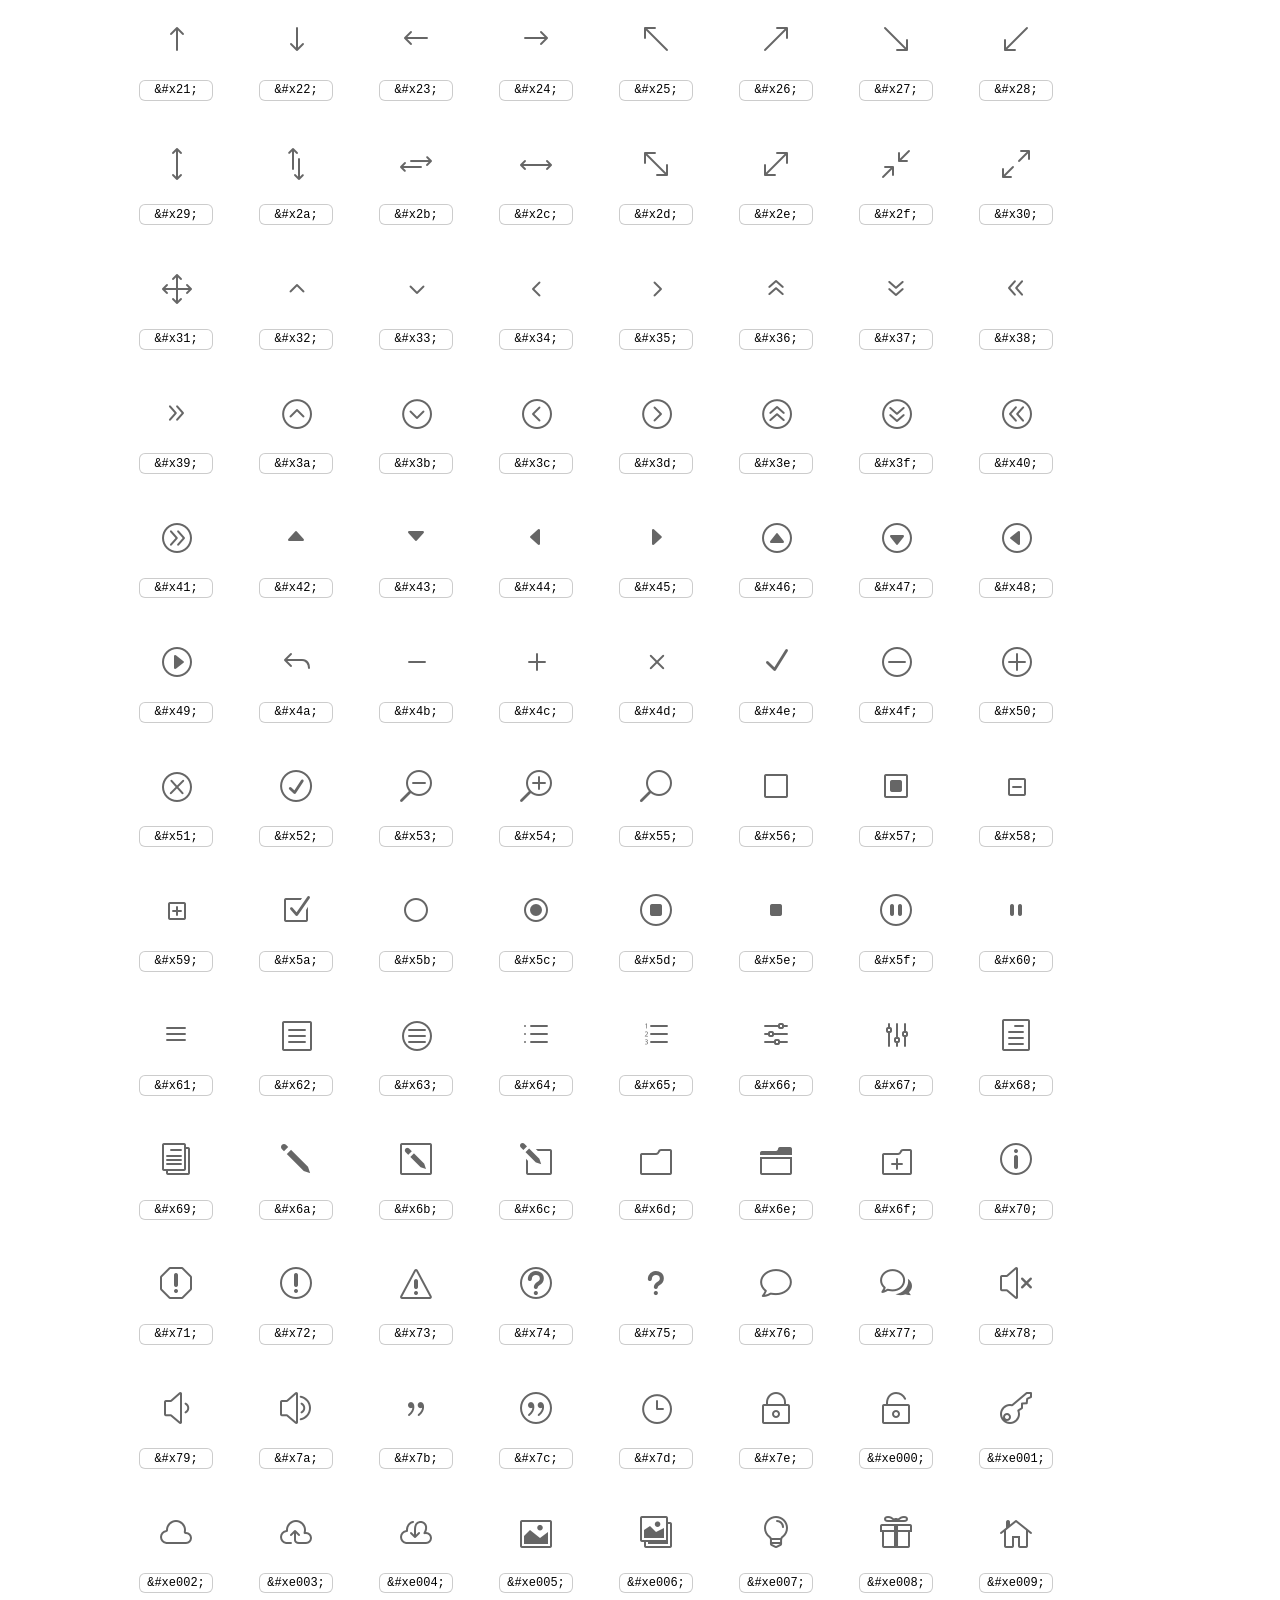
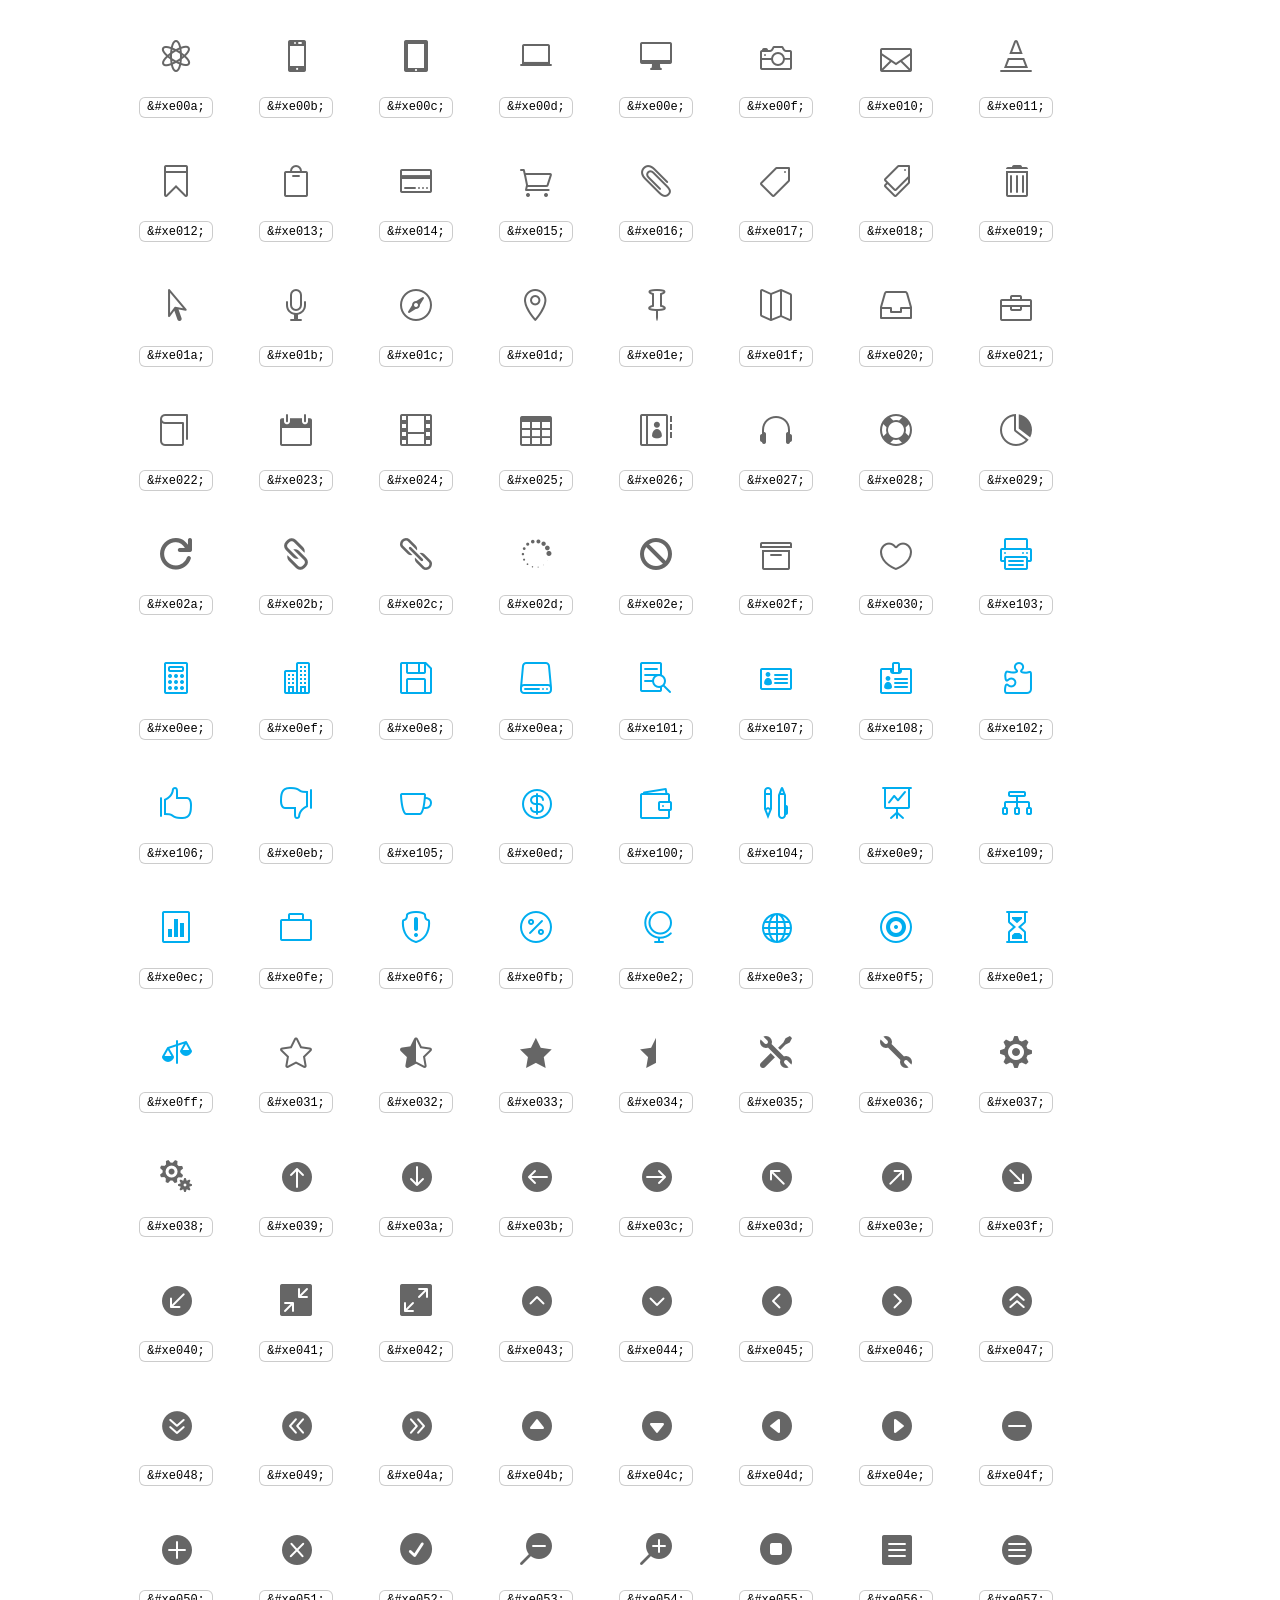
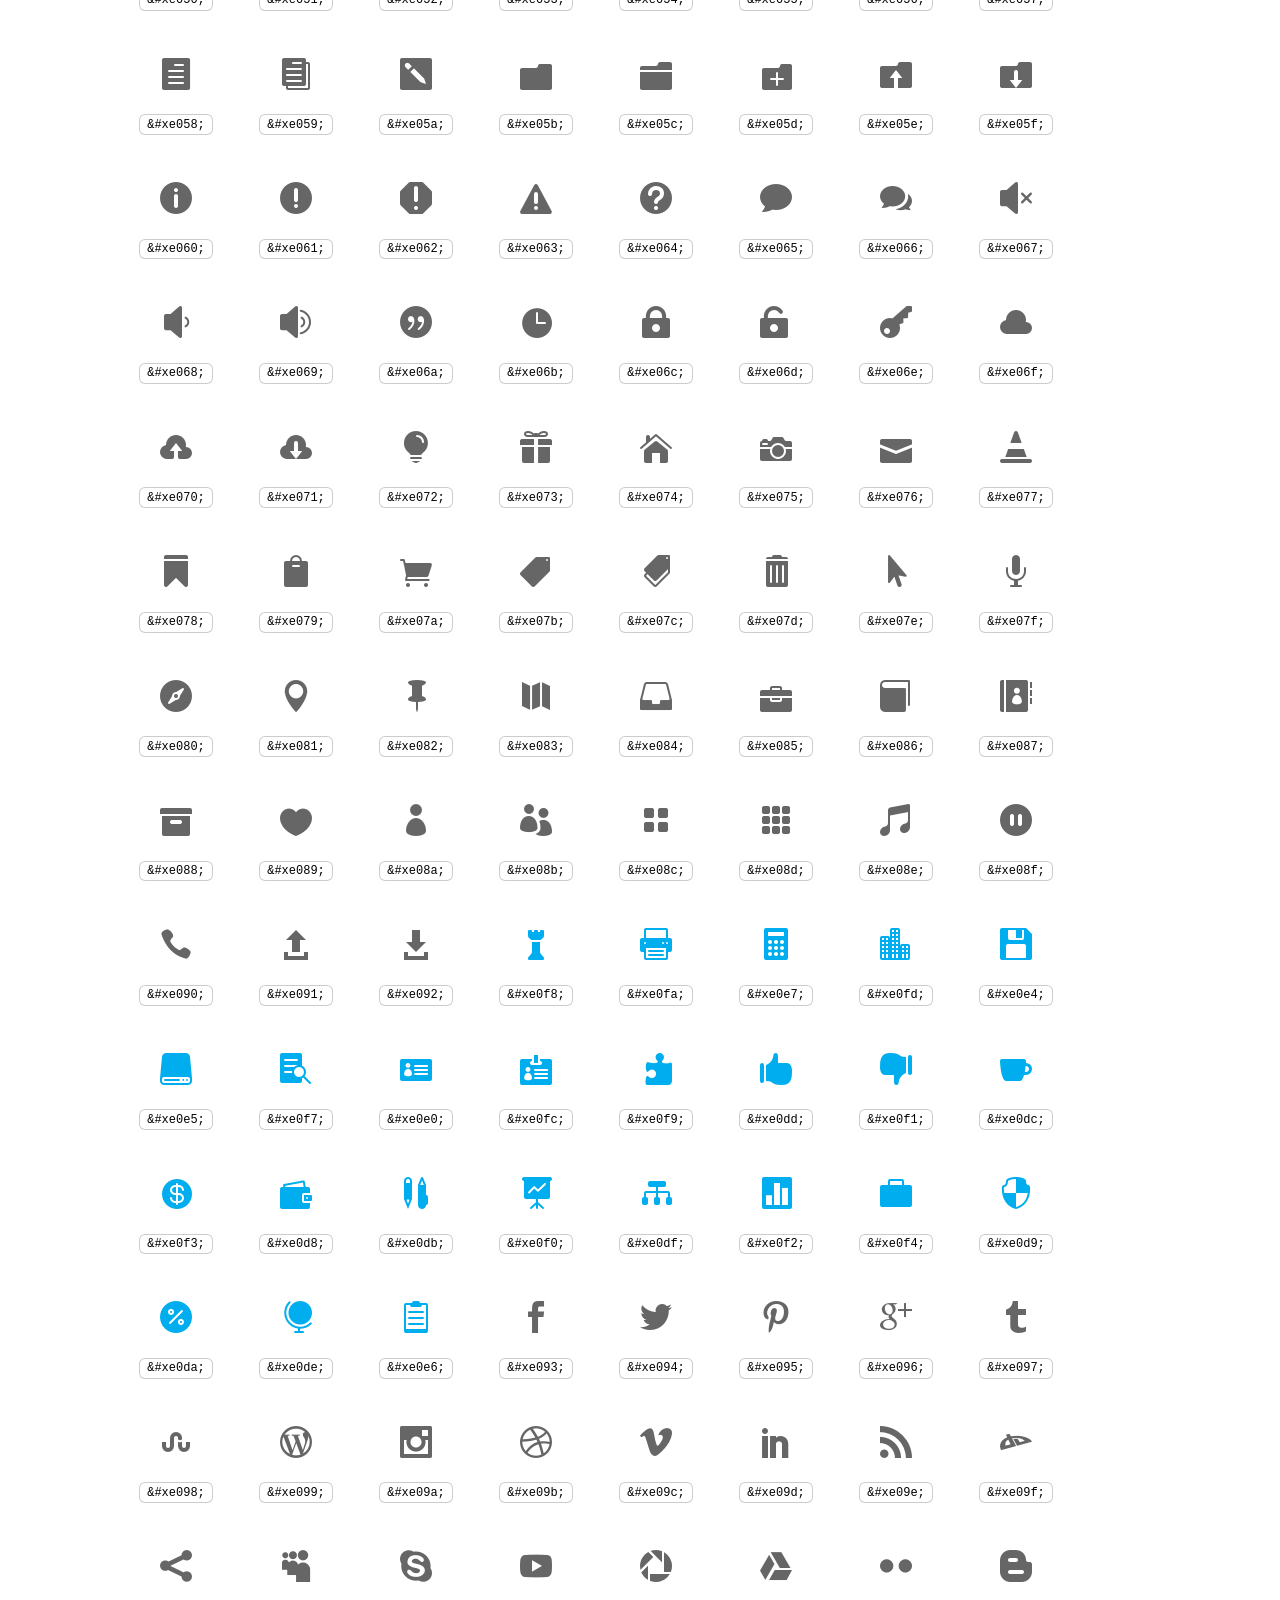
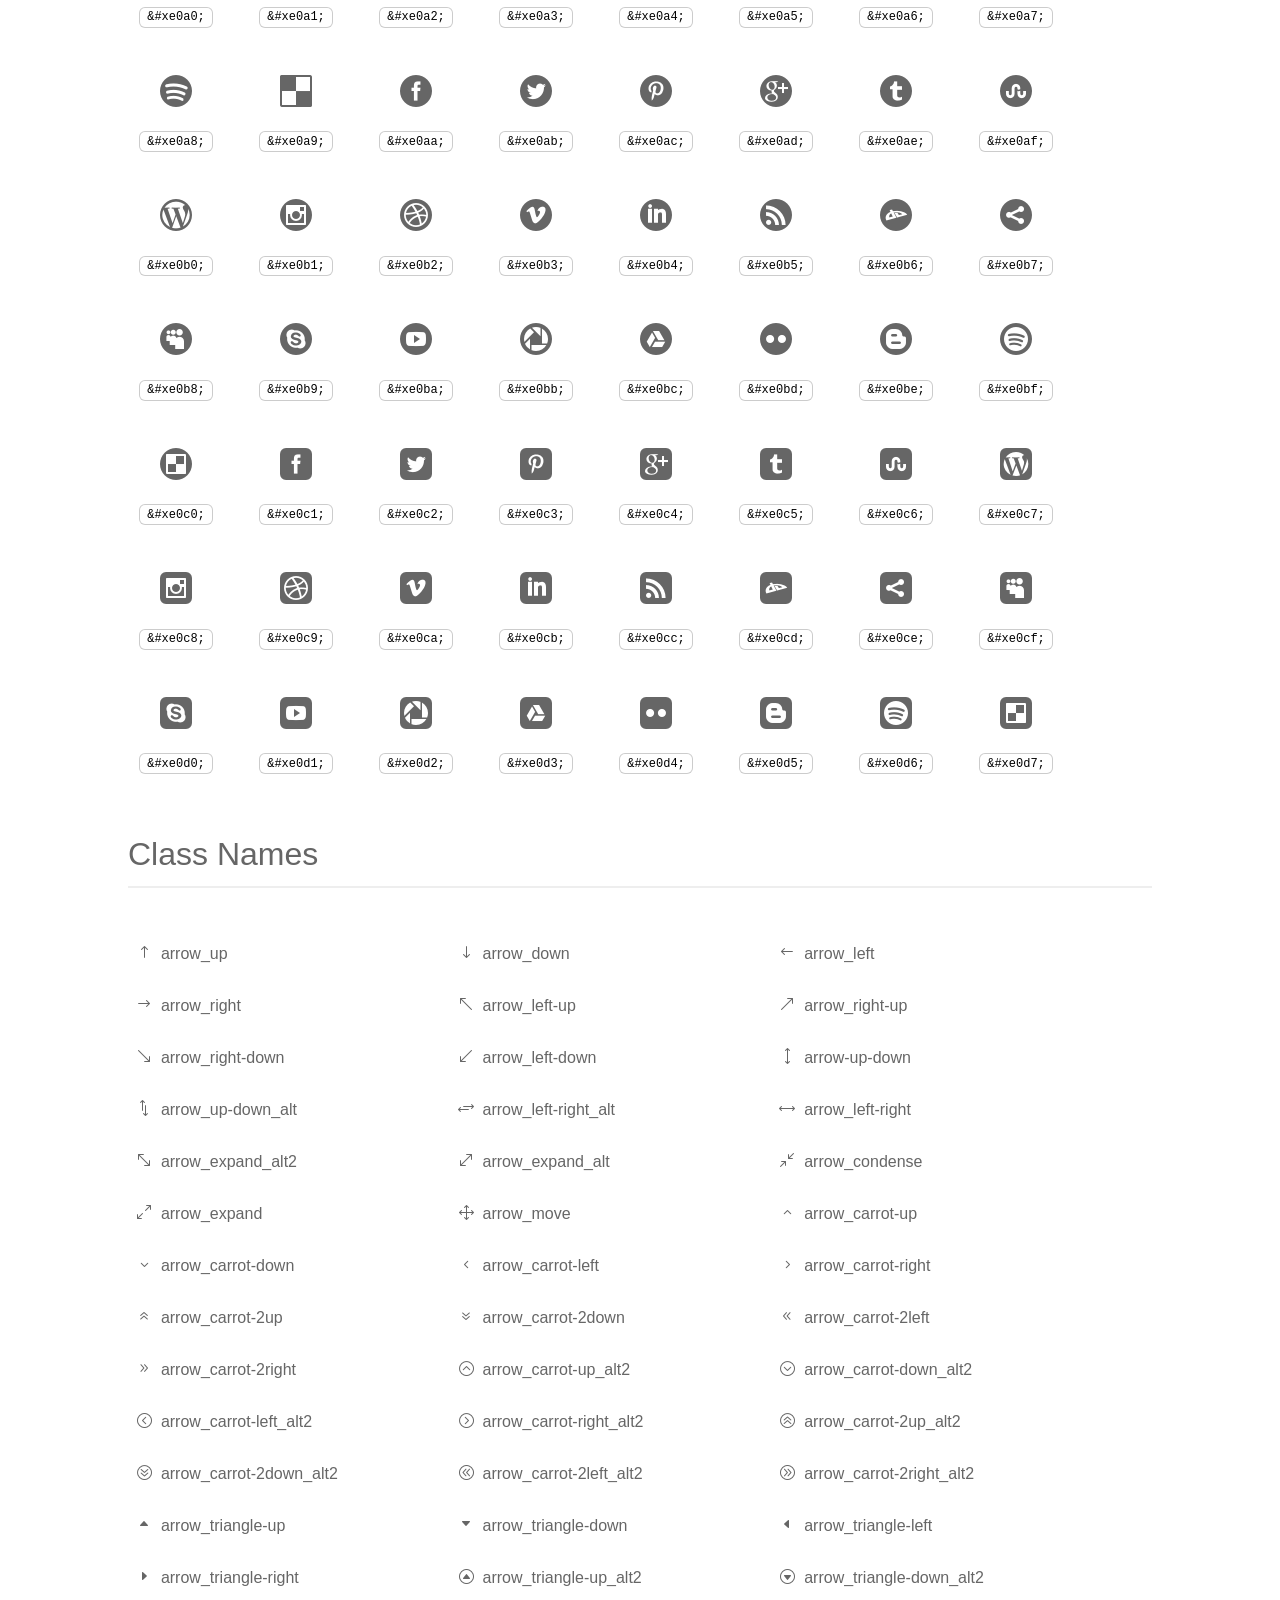
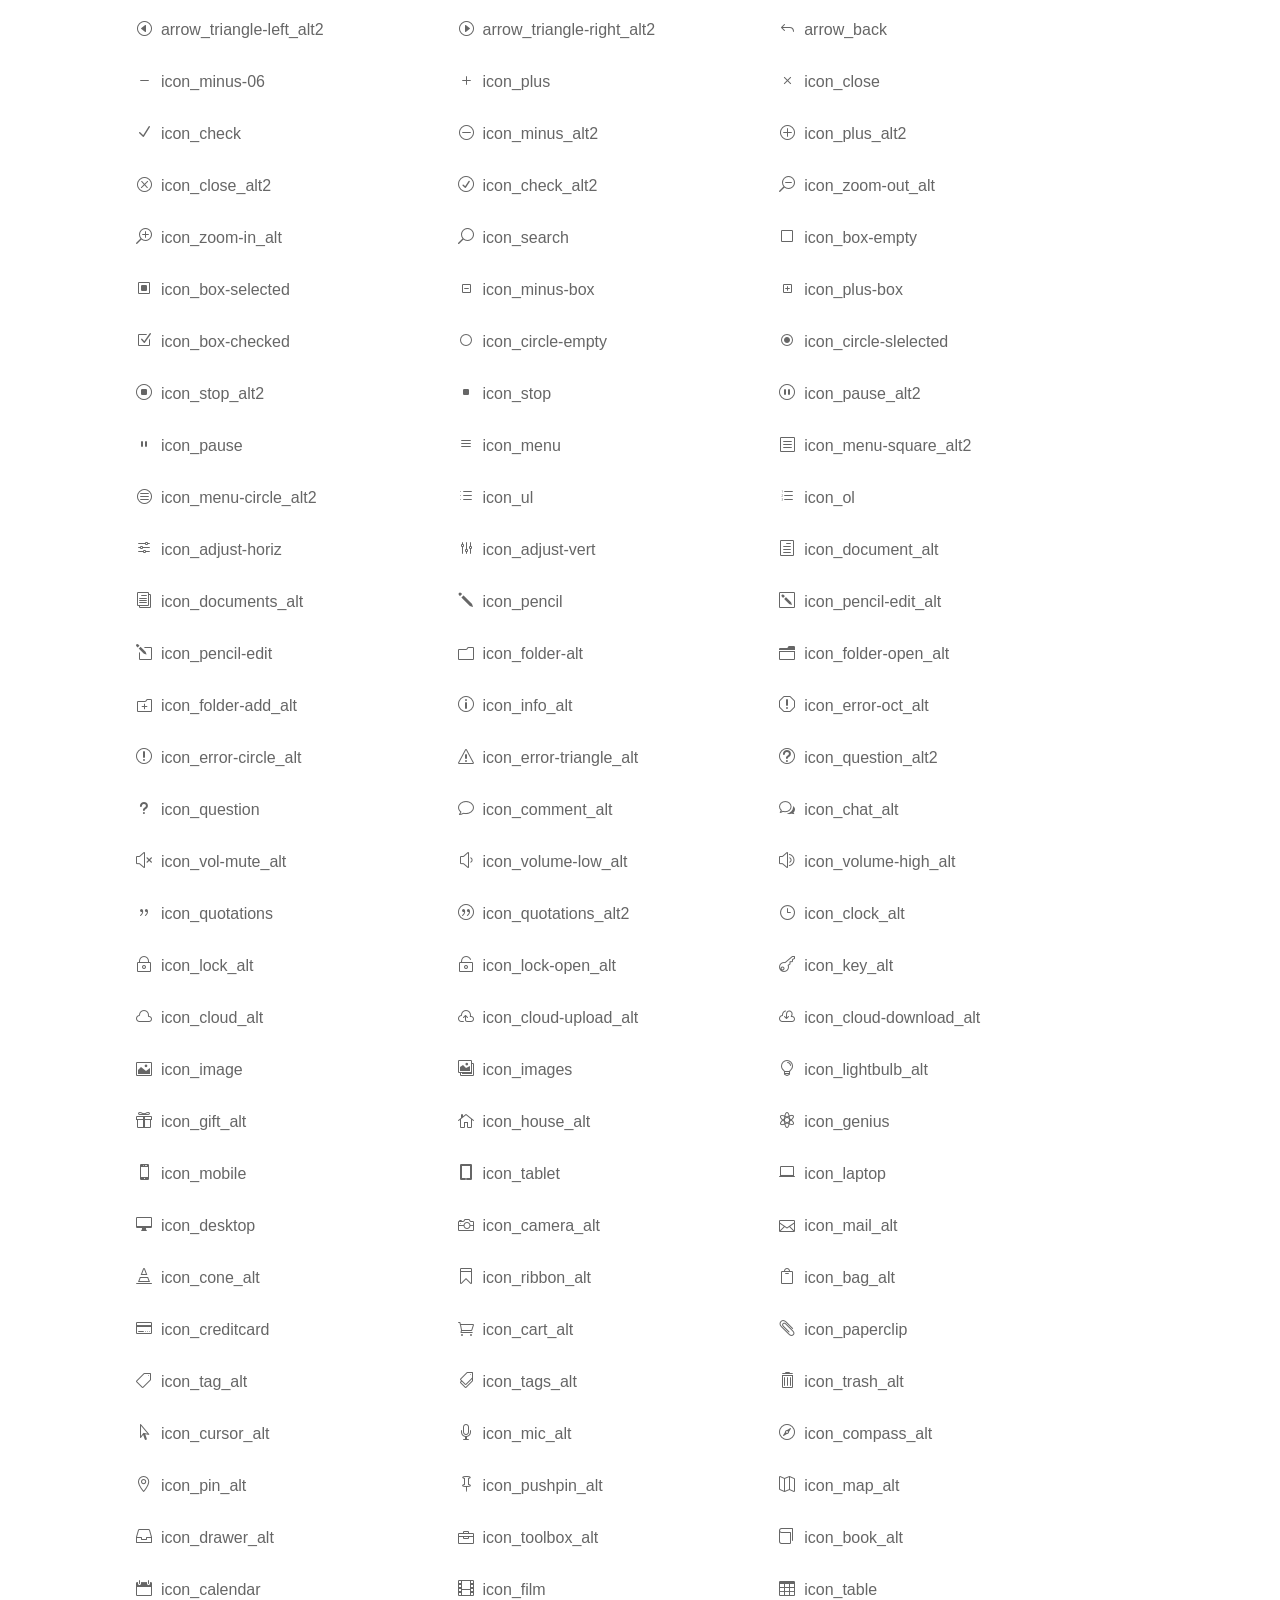
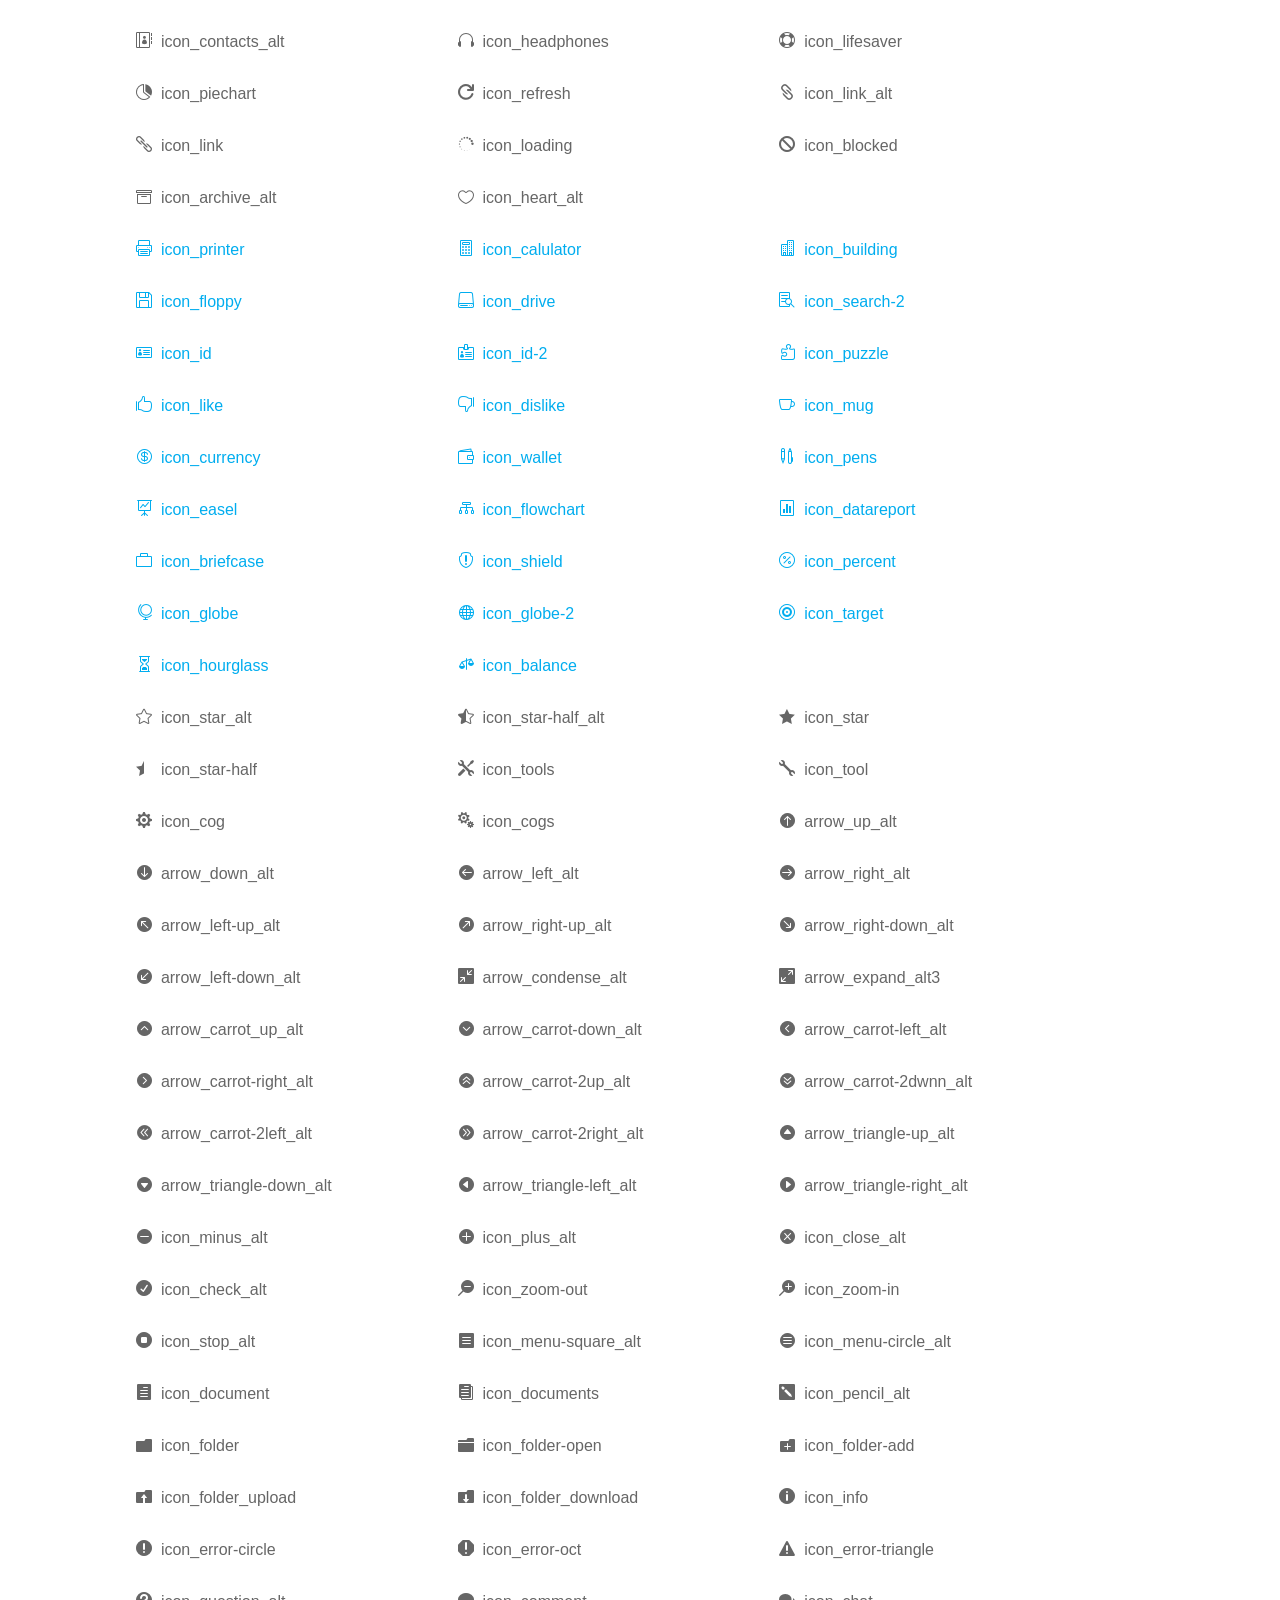
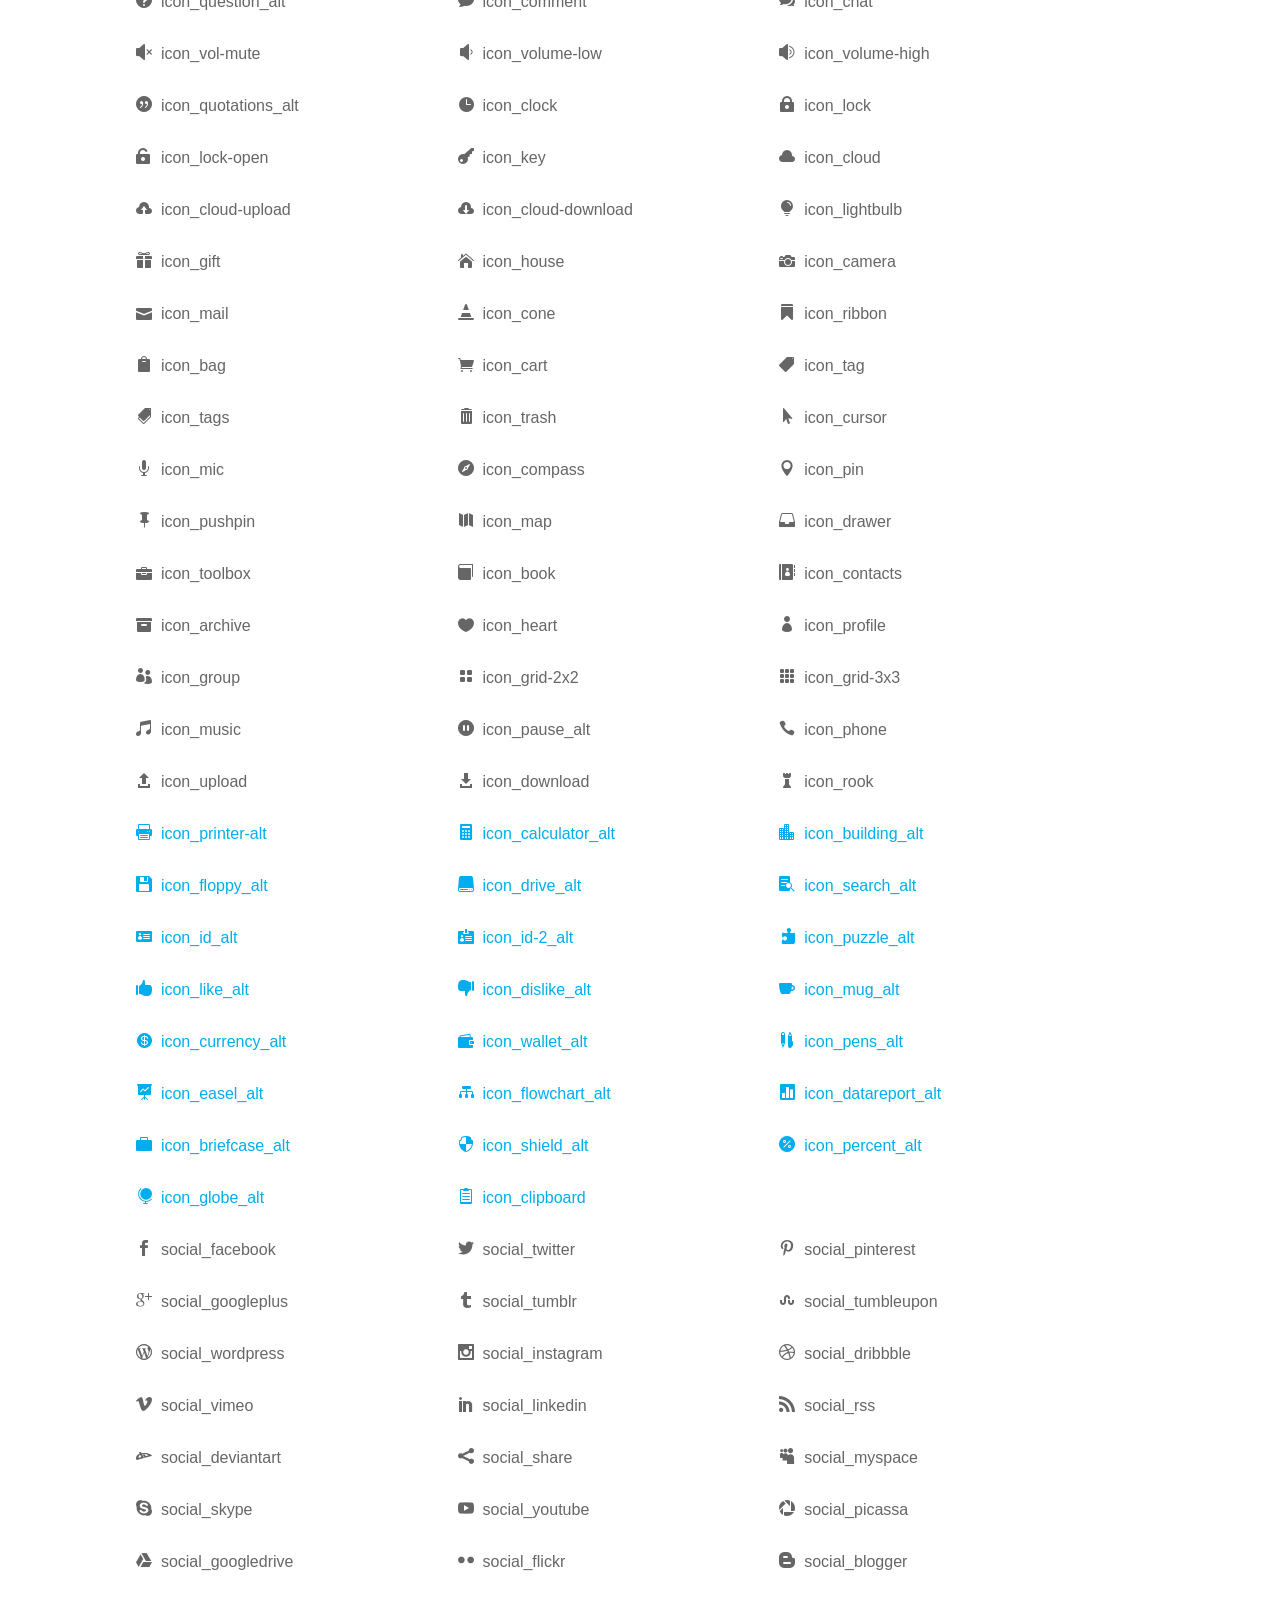
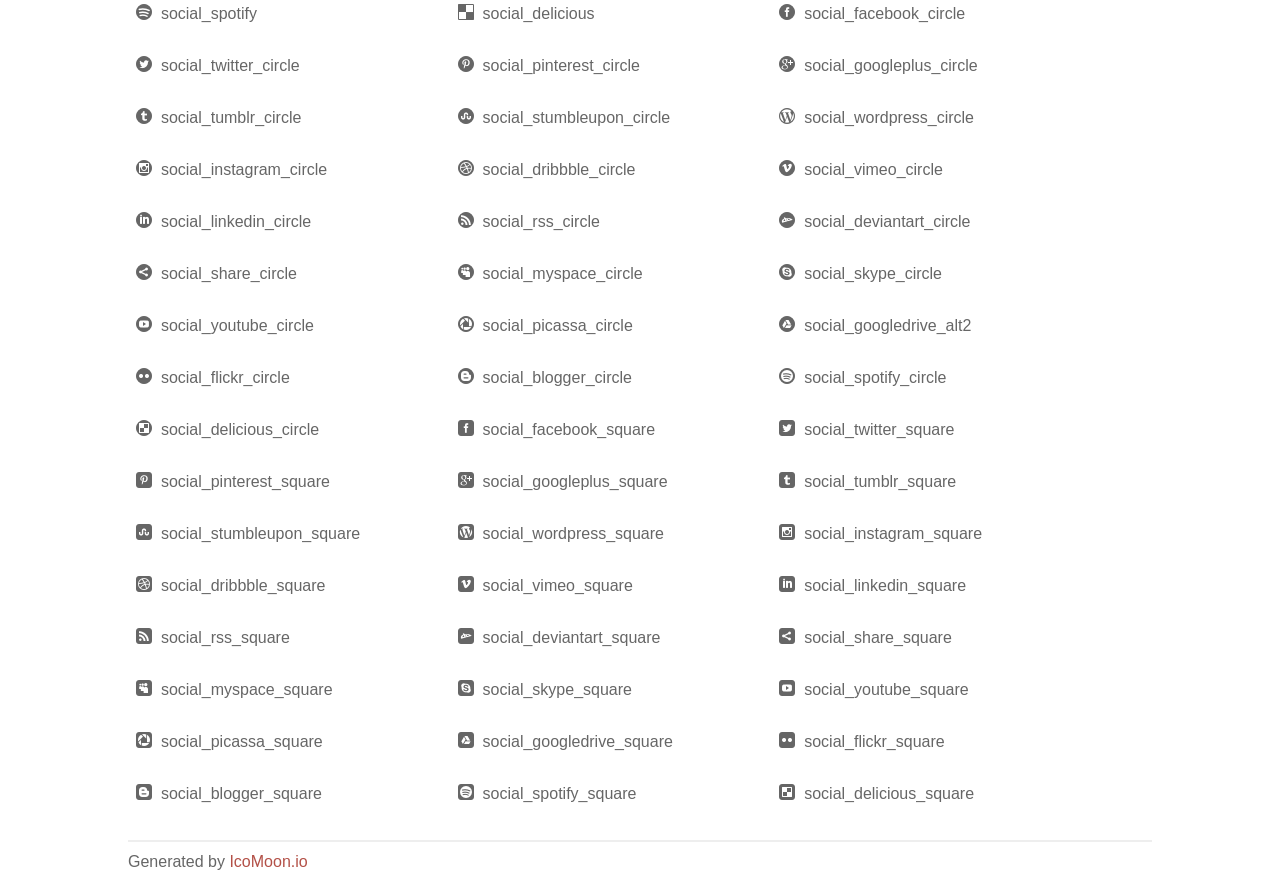
<file: assets/fonts/elegant/index.html>
<!doctype html>
<html>

    <head>
        <title>Your Font/Glyphs</title>
        <link rel="stylesheet" href="style.css" />
        <!--[if lte IE 7]><script src="lte-ie7.js"></script><![endif]-->
        <style>
            section, header, footer {display: block;}
            	body {
            		font-family: sans-serif;
            		color: #666;
            		line-height: 1.5;
            		font-size: 1em;
            	}
            	* {
            		-moz-box-sizing: border-box;
            		-webkit-box-sizing: border-box;
            		box-sizing: border-box;
            		margin: 0;
            		padding: 0;
            	}
            	.glyph {
            		float: left;
            		text-align: center;
            		padding: .75em;
            		margin: .4em 1.5em .75em 0;
            		width: 6em;
            		text-shadow: none;
            	}
            	
            	.glyph input {
            		font-family: consolas, monospace;
            		font-size: 12px;
            		width: 100%;
            		text-align: center;
            		border: 0;
            		box-shadow: 0 0 0 1px #ccc;
            		padding: .2em;
                            -moz-border-radius: 5px;
                            -webkit-border-radius: 5px;
            	}
            	
            	
            
            	.new {
            		color:#00adef !important;
            	}
            
            	
            	.w-main {
            		width: 80%;
            	}
            	.centered {
            		margin-left: auto;
            		margin-right: auto;
            	}
            	.fs1 {
            		font-size: 2em;
            	}
            	header {
            		margin: 2em 0;
            		padding-bottom: .5em;
            		color: #666;
            		box-shadow: 0 2px #eee;
            	}
            	header h1 {
            		font-size: 2em;
            		font-weight: normal;
            	}
            	.clearfix:before, .clearfix:after { content: ""; display: table; }
            	.clearfix:after, .clear { clear: both; }
            	footer {
            		margin-top: 2em;
            		padding: .5em 0;
            		box-shadow: 0 -2px #eee;
            	}
            	a, a:visited {
            		color: #B35047;
            		text-decoration: none;
            	}
            	a:hover, a:focus {color: #000;}
            	
            	.box1 {
            		font-size: 16px;
            		display: inline-block;
            		width: 30%;
            		padding: .25em .5em;
            		margin: 20px 10px 0 0;
            	}
        </style>
    </head>

    <body>
        <div class="w-main centered">
            <section class="mtm clearfix" id="glyphs">
                <div class="glyph">
                    <div class="fs1" aria-hidden="true" data-icon="&#x21;"></div>
                    <input type="text" readonly value="&amp;#x21;" />
                </div>
                <div class="glyph">
                    <div class="fs1" aria-hidden="true" data-icon="&#x22;"></div>
                    <input type="text" readonly value="&amp;#x22;" />
                </div>
                <div class="glyph">
                    <div class="fs1" aria-hidden="true" data-icon="&#x23;"></div>
                    <input type="text" readonly value="&amp;#x23;" />
                </div>
                <div class="glyph">
                    <div class="fs1" aria-hidden="true" data-icon="&#x24;"></div>
                    <input type="text" readonly value="&amp;#x24;" />
                </div>
                <div class="glyph">
                    <div class="fs1" aria-hidden="true" data-icon="&#x25;"></div>
                    <input type="text" readonly value="&amp;#x25;" />
                </div>
                <div class="glyph">
                    <div class="fs1" aria-hidden="true" data-icon="&#x26;"></div>
                    <input type="text" readonly value="&amp;#x26;" />
                </div>
                <div class="glyph">
                    <div class="fs1" aria-hidden="true" data-icon="&#x27;"></div>
                    <input type="text" readonly value="&amp;#x27;" />
                </div>
                <div class="glyph">
                    <div class="fs1" aria-hidden="true" data-icon="&#x28;"></div>
                    <input type="text" readonly value="&amp;#x28;" />
                </div>
                <div class="glyph">
                    <div class="fs1" aria-hidden="true" data-icon="&#x29;"></div>
                    <input type="text" readonly value="&amp;#x29;" />
                </div>
                <div class="glyph">
                    <div class="fs1" aria-hidden="true" data-icon="&#x2a;"></div>
                    <input type="text" readonly value="&amp;#x2a;" />
                </div>
                <div class="glyph">
                    <div class="fs1" aria-hidden="true" data-icon="&#x2b;"></div>
                    <input type="text" readonly value="&amp;#x2b;" />
                </div>
                <div class="glyph">
                    <div class="fs1" aria-hidden="true" data-icon="&#x2c;"></div>
                    <input type="text" readonly value="&amp;#x2c;" />
                </div>
                <div class="glyph">
                    <div class="fs1" aria-hidden="true" data-icon="&#x2d;"></div>
                    <input type="text" readonly value="&amp;#x2d;" />
                </div>
                <div class="glyph">
                    <div class="fs1" aria-hidden="true" data-icon="&#x2e;"></div>
                    <input type="text" readonly value="&amp;#x2e;" />
                </div>
                <div class="glyph">
                    <div class="fs1" aria-hidden="true" data-icon="&#x2f;"></div>
                    <input type="text" readonly value="&amp;#x2f;" />
                </div>
                <div class="glyph">
                    <div class="fs1" aria-hidden="true" data-icon="&#x30;"></div>
                    <input type="text" readonly value="&amp;#x30;" />
                </div>
                <div class="glyph">
                    <div class="fs1" aria-hidden="true" data-icon="&#x31;"></div>
                    <input type="text" readonly value="&amp;#x31;" />
                </div>
                <div class="glyph">
                    <div class="fs1" aria-hidden="true" data-icon="&#x32;"></div>
                    <input type="text" readonly value="&amp;#x32;" />
                </div>
                <div class="glyph">
                    <div class="fs1" aria-hidden="true" data-icon="&#x33;"></div>
                    <input type="text" readonly value="&amp;#x33;" />
                </div>
                <div class="glyph">
                    <div class="fs1" aria-hidden="true" data-icon="&#x34;"></div>
                    <input type="text" readonly value="&amp;#x34;" />
                </div>
                <div class="glyph">
                    <div class="fs1" aria-hidden="true" data-icon="&#x35;"></div>
                    <input type="text" readonly value="&amp;#x35;" />
                </div>
                <div class="glyph">
                    <div class="fs1" aria-hidden="true" data-icon="&#x36;"></div>
                    <input type="text" readonly value="&amp;#x36;" />
                </div>
                <div class="glyph">
                    <div class="fs1" aria-hidden="true" data-icon="&#x37;"></div>
                    <input type="text" readonly value="&amp;#x37;" />
                </div>
                <div class="glyph">
                    <div class="fs1" aria-hidden="true" data-icon="&#x38;"></div>
                    <input type="text" readonly value="&amp;#x38;" />
                </div>
                <div class="glyph">
                    <div class="fs1" aria-hidden="true" data-icon="&#x39;"></div>
                    <input type="text" readonly value="&amp;#x39;" />
                </div>
                <div class="glyph">
                    <div class="fs1" aria-hidden="true" data-icon="&#x3a;"></div>
                    <input type="text" readonly value="&amp;#x3a;" />
                </div>
                <div class="glyph">
                    <div class="fs1" aria-hidden="true" data-icon="&#x3b;"></div>
                    <input type="text" readonly value="&amp;#x3b;" />
                </div>
                <div class="glyph">
                    <div class="fs1" aria-hidden="true" data-icon="&#x3c;"></div>
                    <input type="text" readonly value="&amp;#x3c;" />
                </div>
                <div class="glyph">
                    <div class="fs1" aria-hidden="true" data-icon="&#x3d;"></div>
                    <input type="text" readonly value="&amp;#x3d;" />
                </div>
                <div class="glyph">
                    <div class="fs1" aria-hidden="true" data-icon="&#x3e;"></div>
                    <input type="text" readonly value="&amp;#x3e;" />
                </div>
                <div class="glyph">
                    <div class="fs1" aria-hidden="true" data-icon="&#x3f;"></div>
                    <input type="text" readonly value="&amp;#x3f;" />
                </div>
                <div class="glyph">
                    <div class="fs1" aria-hidden="true" data-icon="&#x40;"></div>
                    <input type="text" readonly value="&amp;#x40;" />
                </div>
                <div class="glyph">
                    <div class="fs1" aria-hidden="true" data-icon="&#x41;"></div>
                    <input type="text" readonly value="&amp;#x41;" />
                </div>
                <div class="glyph">
                    <div class="fs1" aria-hidden="true" data-icon="&#x42;"></div>
                    <input type="text" readonly value="&amp;#x42;" />
                </div>
                <div class="glyph">
                    <div class="fs1" aria-hidden="true" data-icon="&#x43;"></div>
                    <input type="text" readonly value="&amp;#x43;" />
                </div>
                <div class="glyph">
                    <div class="fs1" aria-hidden="true" data-icon="&#x44;"></div>
                    <input type="text" readonly value="&amp;#x44;" />
                </div>
                <div class="glyph">
                    <div class="fs1" aria-hidden="true" data-icon="&#x45;"></div>
                    <input type="text" readonly value="&amp;#x45;" />
                </div>
                <div class="glyph">
                    <div class="fs1" aria-hidden="true" data-icon="&#x46;"></div>
                    <input type="text" readonly value="&amp;#x46;" />
                </div>
                <div class="glyph">
                    <div class="fs1" aria-hidden="true" data-icon="&#x47;"></div>
                    <input type="text" readonly value="&amp;#x47;" />
                </div>
                <div class="glyph">
                    <div class="fs1" aria-hidden="true" data-icon="&#x48;"></div>
                    <input type="text" readonly value="&amp;#x48;" />
                </div>
                <div class="glyph">
                    <div class="fs1" aria-hidden="true" data-icon="&#x49;"></div>
                    <input type="text" readonly value="&amp;#x49;" />
                </div>
                <div class="glyph">
                    <div class="fs1" aria-hidden="true" data-icon="&#x4a;"></div>
                    <input type="text" readonly value="&amp;#x4a;" />
                </div>
                <div class="glyph">
                    <div class="fs1" aria-hidden="true" data-icon="&#x4b;"></div>
                    <input type="text" readonly value="&amp;#x4b;" />
                </div>
                <div class="glyph">
                    <div class="fs1" aria-hidden="true" data-icon="&#x4c;"></div>
                    <input type="text" readonly value="&amp;#x4c;" />
                </div>
                <div class="glyph">
                    <div class="fs1" aria-hidden="true" data-icon="&#x4d;"></div>
                    <input type="text" readonly value="&amp;#x4d;" />
                </div>
                <div class="glyph">
                    <div class="fs1" aria-hidden="true" data-icon="&#x4e;"></div>
                    <input type="text" readonly value="&amp;#x4e;" />
                </div>
                <div class="glyph">
                    <div class="fs1" aria-hidden="true" data-icon="&#x4f;"></div>
                    <input type="text" readonly value="&amp;#x4f;" />
                </div>
                <div class="glyph">
                    <div class="fs1" aria-hidden="true" data-icon="&#x50;"></div>
                    <input type="text" readonly value="&amp;#x50;" />
                </div>
                <div class="glyph">
                    <div class="fs1" aria-hidden="true" data-icon="&#x51;"></div>
                    <input type="text" readonly value="&amp;#x51;" />
                </div>
                <div class="glyph">
                    <div class="fs1" aria-hidden="true" data-icon="&#x52;"></div>
                    <input type="text" readonly value="&amp;#x52;" />
                </div>
                <div class="glyph">
                    <div class="fs1" aria-hidden="true" data-icon="&#x53;"></div>
                    <input type="text" readonly value="&amp;#x53;" />
                </div>
                <div class="glyph">
                    <div class="fs1" aria-hidden="true" data-icon="&#x54;"></div>
                    <input type="text" readonly value="&amp;#x54;" />
                </div>
                <div class="glyph">
                    <div class="fs1" aria-hidden="true" data-icon="&#x55;"></div>
                    <input type="text" readonly value="&amp;#x55;" />
                </div>
                <div class="glyph">
                    <div class="fs1" aria-hidden="true" data-icon="&#x56;"></div>
                    <input type="text" readonly value="&amp;#x56;" />
                </div>
                <div class="glyph">
                    <div class="fs1" aria-hidden="true" data-icon="&#x57;"></div>
                    <input type="text" readonly value="&amp;#x57;" />
                </div>
                <div class="glyph">
                    <div class="fs1" aria-hidden="true" data-icon="&#x58;"></div>
                    <input type="text" readonly value="&amp;#x58;" />
                </div>
                <div class="glyph">
                    <div class="fs1" aria-hidden="true" data-icon="&#x59;"></div>
                    <input type="text" readonly value="&amp;#x59;" />
                </div>
                <div class="glyph">
                    <div class="fs1" aria-hidden="true" data-icon="&#x5a;"></div>
                    <input type="text" readonly value="&amp;#x5a;" />
                </div>
                <div class="glyph">
                    <div class="fs1" aria-hidden="true" data-icon="&#x5b;"></div>
                    <input type="text" readonly value="&amp;#x5b;" />
                </div>
                <div class="glyph">
                    <div class="fs1" aria-hidden="true" data-icon="&#x5c;"></div>
                    <input type="text" readonly value="&amp;#x5c;" />
                </div>
                <div class="glyph">
                    <div class="fs1" aria-hidden="true" data-icon="&#x5d;"></div>
                    <input type="text" readonly value="&amp;#x5d;" />
                </div>
                <div class="glyph">
                    <div class="fs1" aria-hidden="true" data-icon="&#x5e;"></div>
                    <input type="text" readonly value="&amp;#x5e;" />
                </div>
                <div class="glyph">
                    <div class="fs1" aria-hidden="true" data-icon="&#x5f;"></div>
                    <input type="text" readonly value="&amp;#x5f;" />
                </div>
                <div class="glyph">
                    <div class="fs1" aria-hidden="true" data-icon="&#x60;"></div>
                    <input type="text" readonly value="&amp;#x60;" />
                </div>
                <div class="glyph">
                    <div class="fs1" aria-hidden="true" data-icon="&#x61;"></div>
                    <input type="text" readonly value="&amp;#x61;" />
                </div>
                <div class="glyph">
                    <div class="fs1" aria-hidden="true" data-icon="&#x62;"></div>
                    <input type="text" readonly value="&amp;#x62;" />
                </div>
                <div class="glyph">
                    <div class="fs1" aria-hidden="true" data-icon="&#x63;"></div>
                    <input type="text" readonly value="&amp;#x63;" />
                </div>
                <div class="glyph">
                    <div class="fs1" aria-hidden="true" data-icon="&#x64;"></div>
                    <input type="text" readonly value="&amp;#x64;" />
                </div>
                <div class="glyph">
                    <div class="fs1" aria-hidden="true" data-icon="&#x65;"></div>
                    <input type="text" readonly value="&amp;#x65;" />
                </div>
                <div class="glyph">
                    <div class="fs1" aria-hidden="true" data-icon="&#x66;"></div>
                    <input type="text" readonly value="&amp;#x66;" />
                </div>
                <div class="glyph">
                    <div class="fs1" aria-hidden="true" data-icon="&#x67;"></div>
                    <input type="text" readonly value="&amp;#x67;" />
                </div>
                <div class="glyph">
                    <div class="fs1" aria-hidden="true" data-icon="&#x68;"></div>
                    <input type="text" readonly value="&amp;#x68;" />
                </div>
                <div class="glyph">
                    <div class="fs1" aria-hidden="true" data-icon="&#x69;"></div>
                    <input type="text" readonly value="&amp;#x69;" />
                </div>
                <div class="glyph">
                    <div class="fs1" aria-hidden="true" data-icon="&#x6a;"></div>
                    <input type="text" readonly value="&amp;#x6a;" />
                </div>
                <div class="glyph">
                    <div class="fs1" aria-hidden="true" data-icon="&#x6b;"></div>
                    <input type="text" readonly value="&amp;#x6b;" />
                </div>
                <div class="glyph">
                    <div class="fs1" aria-hidden="true" data-icon="&#x6c;"></div>
                    <input type="text" readonly value="&amp;#x6c;" />
                </div>
                <div class="glyph">
                    <div class="fs1" aria-hidden="true" data-icon="&#x6d;"></div>
                    <input type="text" readonly value="&amp;#x6d;" />
                </div>
                <div class="glyph">
                    <div class="fs1" aria-hidden="true" data-icon="&#x6e;"></div>
                    <input type="text" readonly value="&amp;#x6e;" />
                </div>
                <div class="glyph">
                    <div class="fs1" aria-hidden="true" data-icon="&#x6f;"></div>
                    <input type="text" readonly value="&amp;#x6f;" />
                </div>
                <div class="glyph">
                    <div class="fs1" aria-hidden="true" data-icon="&#x70;"></div>
                    <input type="text" readonly value="&amp;#x70;" />
                </div>
                <div class="glyph">
                    <div class="fs1" aria-hidden="true" data-icon="&#x71;"></div>
                    <input type="text" readonly value="&amp;#x71;" />
                </div>
                <div class="glyph">
                    <div class="fs1" aria-hidden="true" data-icon="&#x72;"></div>
                    <input type="text" readonly value="&amp;#x72;" />
                </div>
                <div class="glyph">
                    <div class="fs1" aria-hidden="true" data-icon="&#x73;"></div>
                    <input type="text" readonly value="&amp;#x73;" />
                </div>
                <div class="glyph">
                    <div class="fs1" aria-hidden="true" data-icon="&#x74;"></div>
                    <input type="text" readonly value="&amp;#x74;" />
                </div>
                <div class="glyph">
                    <div class="fs1" aria-hidden="true" data-icon="&#x75;"></div>
                    <input type="text" readonly value="&amp;#x75;" />
                </div>
                <div class="glyph">
                    <div class="fs1" aria-hidden="true" data-icon="&#x76;"></div>
                    <input type="text" readonly value="&amp;#x76;" />
                </div>
                <div class="glyph">
                    <div class="fs1" aria-hidden="true" data-icon="&#x77;"></div>
                    <input type="text" readonly value="&amp;#x77;" />
                </div>
                <div class="glyph">
                    <div class="fs1" aria-hidden="true" data-icon="&#x78;"></div>
                    <input type="text" readonly value="&amp;#x78;" />
                </div>
                <div class="glyph">
                    <div class="fs1" aria-hidden="true" data-icon="&#x79;"></div>
                    <input type="text" readonly value="&amp;#x79;" />
                </div>
                <div class="glyph">
                    <div class="fs1" aria-hidden="true" data-icon="&#x7a;"></div>
                    <input type="text" readonly value="&amp;#x7a;" />
                </div>
                <div class="glyph">
                    <div class="fs1" aria-hidden="true" data-icon="&#x7b;"></div>
                    <input type="text" readonly value="&amp;#x7b;" />
                </div>
                <div class="glyph">
                    <div class="fs1" aria-hidden="true" data-icon="&#x7c;"></div>
                    <input type="text" readonly value="&amp;#x7c;" />
                </div>
                <div class="glyph">
                    <div class="fs1" aria-hidden="true" data-icon="&#x7d;"></div>
                    <input type="text" readonly value="&amp;#x7d;" />
                </div>
                <div class="glyph">
                    <div class="fs1" aria-hidden="true" data-icon="&#x7e;"></div>
                    <input type="text" readonly value="&amp;#x7e;" />
                </div>
                <div class="glyph">
                    <div class="fs1" aria-hidden="true" data-icon="&#xe000;"></div>
                    <input type="text" readonly value="&amp;#xe000;" />
                </div>
                <div class="glyph">
                    <div class="fs1" aria-hidden="true" data-icon="&#xe001;"></div>
                    <input type="text" readonly value="&amp;#xe001;" />
                </div>
                <div class="glyph">
                    <div class="fs1" aria-hidden="true" data-icon="&#xe002;"></div>
                    <input type="text" readonly value="&amp;#xe002;" />
                </div>
                <div class="glyph">
                    <div class="fs1" aria-hidden="true" data-icon="&#xe003;"></div>
                    <input type="text" readonly value="&amp;#xe003;" />
                </div>
                <div class="glyph">
                    <div class="fs1" aria-hidden="true" data-icon="&#xe004;"></div>
                    <input type="text" readonly value="&amp;#xe004;" />
                </div>
                <div class="glyph">
                    <div class="fs1" aria-hidden="true" data-icon="&#xe005;"></div>
                    <input type="text" readonly value="&amp;#xe005;" />
                </div>
                <div class="glyph">
                    <div class="fs1" aria-hidden="true" data-icon="&#xe006;"></div>
                    <input type="text" readonly value="&amp;#xe006;" />
                </div>
                <div class="glyph">
                    <div class="fs1" aria-hidden="true" data-icon="&#xe007;"></div>
                    <input type="text" readonly value="&amp;#xe007;" />
                </div>
                <div class="glyph">
                    <div class="fs1" aria-hidden="true" data-icon="&#xe008;"></div>
                    <input type="text" readonly value="&amp;#xe008;" />
                </div>
                <div class="glyph">
                    <div class="fs1" aria-hidden="true" data-icon="&#xe009;"></div>
                    <input type="text" readonly value="&amp;#xe009;" />
                </div>
                <div class="glyph">
                    <div class="fs1" aria-hidden="true" data-icon="&#xe00a;"></div>
                    <input type="text" readonly value="&amp;#xe00a;" />
                </div>
                <div class="glyph">
                    <div class="fs1" aria-hidden="true" data-icon="&#xe00b;"></div>
                    <input type="text" readonly value="&amp;#xe00b;" />
                </div>
                <div class="glyph">
                    <div class="fs1" aria-hidden="true" data-icon="&#xe00c;"></div>
                    <input type="text" readonly value="&amp;#xe00c;" />
                </div>
                <div class="glyph">
                    <div class="fs1" aria-hidden="true" data-icon="&#xe00d;"></div>
                    <input type="text" readonly value="&amp;#xe00d;" />
                </div>
                <div class="glyph">
                    <div class="fs1" aria-hidden="true" data-icon="&#xe00e;"></div>
                    <input type="text" readonly value="&amp;#xe00e;" />
                </div>
                <div class="glyph">
                    <div class="fs1" aria-hidden="true" data-icon="&#xe00f;"></div>
                    <input type="text" readonly value="&amp;#xe00f;" />
                </div>
                <div class="glyph">
                    <div class="fs1" aria-hidden="true" data-icon="&#xe010;"></div>
                    <input type="text" readonly value="&amp;#xe010;" />
                </div>
                <div class="glyph">
                    <div class="fs1" aria-hidden="true" data-icon="&#xe011;"></div>
                    <input type="text" readonly value="&amp;#xe011;" />
                </div>
                <div class="glyph">
                    <div class="fs1" aria-hidden="true" data-icon="&#xe012;"></div>
                    <input type="text" readonly value="&amp;#xe012;" />
                </div>
                <div class="glyph">
                    <div class="fs1" aria-hidden="true" data-icon="&#xe013;"></div>
                    <input type="text" readonly value="&amp;#xe013;" />
                </div>
                <div class="glyph">
                    <div class="fs1" aria-hidden="true" data-icon="&#xe014;"></div>
                    <input type="text" readonly value="&amp;#xe014;" />
                </div>
                <div class="glyph">
                    <div class="fs1" aria-hidden="true" data-icon="&#xe015;"></div>
                    <input type="text" readonly value="&amp;#xe015;" />
                </div>
                <div class="glyph">
                    <div class="fs1" aria-hidden="true" data-icon="&#xe016;"></div>
                    <input type="text" readonly value="&amp;#xe016;" />
                </div>
                <div class="glyph">
                    <div class="fs1" aria-hidden="true" data-icon="&#xe017;"></div>
                    <input type="text" readonly value="&amp;#xe017;" />
                </div>
                <div class="glyph">
                    <div class="fs1" aria-hidden="true" data-icon="&#xe018;"></div>
                    <input type="text" readonly value="&amp;#xe018;" />
                </div>
                <div class="glyph">
                    <div class="fs1" aria-hidden="true" data-icon="&#xe019;"></div>
                    <input type="text" readonly value="&amp;#xe019;" />
                </div>
                <div class="glyph">
                    <div class="fs1" aria-hidden="true" data-icon="&#xe01a;"></div>
                    <input type="text" readonly value="&amp;#xe01a;" />
                </div>
                <div class="glyph">
                    <div class="fs1" aria-hidden="true" data-icon="&#xe01b;"></div>
                    <input type="text" readonly value="&amp;#xe01b;" />
                </div>
                <div class="glyph">
                    <div class="fs1" aria-hidden="true" data-icon="&#xe01c;"></div>
                    <input type="text" readonly value="&amp;#xe01c;" />
                </div>
                <div class="glyph">
                    <div class="fs1" aria-hidden="true" data-icon="&#xe01d;"></div>
                    <input type="text" readonly value="&amp;#xe01d;" />
                </div>
                <div class="glyph">
                    <div class="fs1" aria-hidden="true" data-icon="&#xe01e;"></div>
                    <input type="text" readonly value="&amp;#xe01e;" />
                </div>
                <div class="glyph">
                    <div class="fs1" aria-hidden="true" data-icon="&#xe01f;"></div>
                    <input type="text" readonly value="&amp;#xe01f;" />
                </div>
                <div class="glyph">
                    <div class="fs1" aria-hidden="true" data-icon="&#xe020;"></div>
                    <input type="text" readonly value="&amp;#xe020;" />
                </div>
                <div class="glyph">
                    <div class="fs1" aria-hidden="true" data-icon="&#xe021;"></div>
                    <input type="text" readonly value="&amp;#xe021;" />
                </div>
                <div class="glyph">
                    <div class="fs1" aria-hidden="true" data-icon="&#xe022;"></div>
                    <input type="text" readonly value="&amp;#xe022;" />
                </div>
                <div class="glyph">
                    <div class="fs1" aria-hidden="true" data-icon="&#xe023;"></div>
                    <input type="text" readonly value="&amp;#xe023;" />
                </div>
                <div class="glyph">
                    <div class="fs1" aria-hidden="true" data-icon="&#xe024;"></div>
                    <input type="text" readonly value="&amp;#xe024;" />
                </div>
                <div class="glyph">
                    <div class="fs1" aria-hidden="true" data-icon="&#xe025;"></div>
                    <input type="text" readonly value="&amp;#xe025;" />
                </div>
                <div class="glyph">
                    <div class="fs1" aria-hidden="true" data-icon="&#xe026;"></div>
                    <input type="text" readonly value="&amp;#xe026;" />
                </div>
                <div class="glyph">
                    <div class="fs1" aria-hidden="true" data-icon="&#xe027;"></div>
                    <input type="text" readonly value="&amp;#xe027;" />
                </div>
                <div class="glyph">
                    <div class="fs1" aria-hidden="true" data-icon="&#xe028;"></div>
                    <input type="text" readonly value="&amp;#xe028;" />
                </div>
                <div class="glyph">
                    <div class="fs1" aria-hidden="true" data-icon="&#xe029;"></div>
                    <input type="text" readonly value="&amp;#xe029;" />
                </div>
                <div class="glyph">
                    <div class="fs1" aria-hidden="true" data-icon="&#xe02a;"></div>
                    <input type="text" readonly value="&amp;#xe02a;" />
                </div>
                <div class="glyph">
                    <div class="fs1" aria-hidden="true" data-icon="&#xe02b;"></div>
                    <input type="text" readonly value="&amp;#xe02b;" />
                </div>
                <div class="glyph">
                    <div class="fs1" aria-hidden="true" data-icon="&#xe02c;"></div>
                    <input type="text" readonly value="&amp;#xe02c;" />
                </div>
                <div class="glyph">
                    <div class="fs1" aria-hidden="true" data-icon="&#xe02d;"></div>
                    <input type="text" readonly value="&amp;#xe02d;" />
                </div>
                <div class="glyph">
                    <div class="fs1" aria-hidden="true" data-icon="&#xe02e;"></div>
                    <input type="text" readonly value="&amp;#xe02e;" />
                </div>
                <div class="glyph">
                    <div class="fs1" aria-hidden="true" data-icon="&#xe02f;"></div>
                    <input type="text" readonly value="&amp;#xe02f;" />
                </div>
                <div class="glyph">
                    <div class="fs1" aria-hidden="true" data-icon="&#xe030;"></div>
                    <input type="text" readonly value="&amp;#xe030;" />
                </div>

                <div class="new">

                    <div class="glyph">
                        <div class="fs1" aria-hidden="true" data-icon="&#xe103;"></div>
                        <input type="text" readonly value="&amp;#xe103;" />
                    </div>
                    <div class="glyph">
                        <div class="fs1" aria-hidden="true" data-icon="&#xe0ee;"></div>
                        <input type="text" readonly value="&amp;#xe0ee;" />
                    </div>
                    <div class="glyph">
                        <div class="fs1" aria-hidden="true" data-icon="&#xe0ef;"></div>
                        <input type="text" readonly value="&amp;#xe0ef;" />
                    </div>
                    <div class="glyph">
                        <div class="fs1" aria-hidden="true" data-icon="&#xe0e8;"></div>
                        <input type="text" readonly value="&amp;#xe0e8;" />
                    </div>
                    <div class="glyph">
                        <div class="fs1" aria-hidden="true" data-icon="&#xe0ea;"></div>
                        <input type="text" readonly value="&amp;#xe0ea;" />
                    </div>
                    <div class="glyph">
                        <div class="fs1" aria-hidden="true" data-icon="&#xe101;"></div>
                        <input type="text" readonly value="&amp;#xe101;" />
                    </div>
                    <div class="glyph">
                        <div class="fs1" aria-hidden="true" data-icon="&#xe107;"></div>
                        <input type="text" readonly value="&amp;#xe107;" />
                    </div>
                    <div class="glyph">
                        <div class="fs1" aria-hidden="true" data-icon="&#xe108;"></div>
                        <input type="text" readonly value="&amp;#xe108;" />
                    </div>
                    <div class="glyph">
                        <div class="fs1" aria-hidden="true" data-icon="&#xe102;"></div>
                        <input type="text" readonly value="&amp;#xe102;" />
                    </div>
                    <div class="glyph">
                        <div class="fs1" aria-hidden="true" data-icon="&#xe106;"></div>
                        <input type="text" readonly value="&amp;#xe106;" />
                    </div>
                    <div class="glyph">
                        <div class="fs1" aria-hidden="true" data-icon="&#xe0eb;"></div>
                        <input type="text" readonly value="&amp;#xe0eb;" />
                    </div>
                    <div class="glyph">
                        <div class="fs1" aria-hidden="true" data-icon="&#xe105;"></div>
                        <input type="text" readonly value="&amp;#xe105;" />
                    </div>
                    <div class="glyph">
                        <div class="fs1" aria-hidden="true" data-icon="&#xe0ed;"></div>
                        <input type="text" readonly value="&amp;#xe0ed;" />
                    </div>
                    <div class="glyph">
                        <div class="fs1" aria-hidden="true" data-icon="&#xe100;"></div>
                        <input type="text" readonly value="&amp;#xe100;" />
                    </div>
                    <div class="glyph">
                        <div class="fs1" aria-hidden="true" data-icon="&#xe104;"></div>
                        <input type="text" readonly value="&amp;#xe104;" />
                    </div>
                    <div class="glyph">
                        <div class="fs1" aria-hidden="true" data-icon="&#xe0e9;"></div>
                        <input type="text" readonly value="&amp;#xe0e9;" />
                    </div>
                    <div class="glyph">
                        <div class="fs1" aria-hidden="true" data-icon="&#xe109;"></div>
                        <input type="text" readonly value="&amp;#xe109;" />
                    </div>
                    <div class="glyph">
                        <div class="fs1" aria-hidden="true" data-icon="&#xe0ec;"></div>
                        <input type="text" readonly value="&amp;#xe0ec;" />
                    </div>
                    <div class="glyph">
                        <div class="fs1" aria-hidden="true" data-icon="&#xe0fe;"></div>
                        <input type="text" readonly value="&amp;#xe0fe;" />
                    </div>
                    <div class="glyph">
                        <div class="fs1" aria-hidden="true" data-icon="&#xe0f6;"></div>
                        <input type="text" readonly value="&amp;#xe0f6;" />
                    </div>
                    <div class="glyph">
                        <div class="fs1" aria-hidden="true" data-icon="&#xe0fb;"></div>
                        <input type="text" readonly value="&amp;#xe0fb;" />
                    </div>
                    <div class="glyph">
                        <div class="fs1" aria-hidden="true" data-icon="&#xe0e2;"></div>
                        <input type="text" readonly value="&amp;#xe0e2;" />
                    </div>
                    <div class="glyph">
                        <div class="fs1" aria-hidden="true" data-icon="&#xe0e3;"></div>
                        <input type="text" readonly value="&amp;#xe0e3;" />
                    </div>
                    <div class="glyph">
                        <div class="fs1" aria-hidden="true" data-icon="&#xe0f5;"></div>
                        <input type="text" readonly value="&amp;#xe0f5;" />
                    </div>
                    <div class="glyph">
                        <div class="fs1" aria-hidden="true" data-icon="&#xe0e1;"></div>
                        <input type="text" readonly value="&amp;#xe0e1;" />
                    </div>
                    <div class="glyph">
                        <div class="fs1" aria-hidden="true" data-icon="&#xe0ff;"></div>
                        <input type="text" readonly value="&amp;#xe0ff;" />
                    </div>

                </div>

                <div class="glyph">
                    <div class="fs1" aria-hidden="true" data-icon="&#xe031;"></div>
                    <input type="text" readonly value="&amp;#xe031;" />
                </div>
                <div class="glyph">
                    <div class="fs1" aria-hidden="true" data-icon="&#xe032;"></div>
                    <input type="text" readonly value="&amp;#xe032;" />
                </div>
                <div class="glyph">
                    <div class="fs1" aria-hidden="true" data-icon="&#xe033;"></div>
                    <input type="text" readonly value="&amp;#xe033;" />
                </div>
                <div class="glyph">
                    <div class="fs1" aria-hidden="true" data-icon="&#xe034;"></div>
                    <input type="text" readonly value="&amp;#xe034;" />
                </div>
                <div class="glyph">
                    <div class="fs1" aria-hidden="true" data-icon="&#xe035;"></div>
                    <input type="text" readonly value="&amp;#xe035;" />
                </div>
                <div class="glyph">
                    <div class="fs1" aria-hidden="true" data-icon="&#xe036;"></div>
                    <input type="text" readonly value="&amp;#xe036;" />
                </div>
                <div class="glyph">
                    <div class="fs1" aria-hidden="true" data-icon="&#xe037;"></div>
                    <input type="text" readonly value="&amp;#xe037;" />
                </div>
                <div class="glyph">
                    <div class="fs1" aria-hidden="true" data-icon="&#xe038;"></div>
                    <input type="text" readonly value="&amp;#xe038;" />
                </div>
                <div class="glyph">
                    <div class="fs1" aria-hidden="true" data-icon="&#xe039;"></div>
                    <input type="text" readonly value="&amp;#xe039;" />
                </div>
                <div class="glyph">
                    <div class="fs1" aria-hidden="true" data-icon="&#xe03a;"></div>
                    <input type="text" readonly value="&amp;#xe03a;" />
                </div>
                <div class="glyph">
                    <div class="fs1" aria-hidden="true" data-icon="&#xe03b;"></div>
                    <input type="text" readonly value="&amp;#xe03b;" />
                </div>
                <div class="glyph">
                    <div class="fs1" aria-hidden="true" data-icon="&#xe03c;"></div>
                    <input type="text" readonly value="&amp;#xe03c;" />
                </div>
                <div class="glyph">
                    <div class="fs1" aria-hidden="true" data-icon="&#xe03d;"></div>
                    <input type="text" readonly value="&amp;#xe03d;" />
                </div>
                <div class="glyph">
                    <div class="fs1" aria-hidden="true" data-icon="&#xe03e;"></div>
                    <input type="text" readonly value="&amp;#xe03e;" />
                </div>
                <div class="glyph">
                    <div class="fs1" aria-hidden="true" data-icon="&#xe03f;"></div>
                    <input type="text" readonly value="&amp;#xe03f;" />
                </div>
                <div class="glyph">
                    <div class="fs1" aria-hidden="true" data-icon="&#xe040;"></div>
                    <input type="text" readonly value="&amp;#xe040;" />
                </div>
                <div class="glyph">
                    <div class="fs1" aria-hidden="true" data-icon="&#xe041;"></div>
                    <input type="text" readonly value="&amp;#xe041;" />
                </div>
                <div class="glyph">
                    <div class="fs1" aria-hidden="true" data-icon="&#xe042;"></div>
                    <input type="text" readonly value="&amp;#xe042;" />
                </div>
                <div class="glyph">
                    <div class="fs1" aria-hidden="true" data-icon="&#xe043;"></div>
                    <input type="text" readonly value="&amp;#xe043;" />
                </div>
                <div class="glyph">
                    <div class="fs1" aria-hidden="true" data-icon="&#xe044;"></div>
                    <input type="text" readonly value="&amp;#xe044;" />
                </div>
                <div class="glyph">
                    <div class="fs1" aria-hidden="true" data-icon="&#xe045;"></div>
                    <input type="text" readonly value="&amp;#xe045;" />
                </div>
                <div class="glyph">
                    <div class="fs1" aria-hidden="true" data-icon="&#xe046;"></div>
                    <input type="text" readonly value="&amp;#xe046;" />
                </div>
                <div class="glyph">
                    <div class="fs1" aria-hidden="true" data-icon="&#xe047;"></div>
                    <input type="text" readonly value="&amp;#xe047;" />
                </div>
                <div class="glyph">
                    <div class="fs1" aria-hidden="true" data-icon="&#xe048;"></div>
                    <input type="text" readonly value="&amp;#xe048;" />
                </div>
                <div class="glyph">
                    <div class="fs1" aria-hidden="true" data-icon="&#xe049;"></div>
                    <input type="text" readonly value="&amp;#xe049;" />
                </div>
                <div class="glyph">
                    <div class="fs1" aria-hidden="true" data-icon="&#xe04a;"></div>
                    <input type="text" readonly value="&amp;#xe04a;" />
                </div>
                <div class="glyph">
                    <div class="fs1" aria-hidden="true" data-icon="&#xe04b;"></div>
                    <input type="text" readonly value="&amp;#xe04b;" />
                </div>
                <div class="glyph">
                    <div class="fs1" aria-hidden="true" data-icon="&#xe04c;"></div>
                    <input type="text" readonly value="&amp;#xe04c;" />
                </div>
                <div class="glyph">
                    <div class="fs1" aria-hidden="true" data-icon="&#xe04d;"></div>
                    <input type="text" readonly value="&amp;#xe04d;" />
                </div>
                <div class="glyph">
                    <div class="fs1" aria-hidden="true" data-icon="&#xe04e;"></div>
                    <input type="text" readonly value="&amp;#xe04e;" />
                </div>
                <div class="glyph">
                    <div class="fs1" aria-hidden="true" data-icon="&#xe04f;"></div>
                    <input type="text" readonly value="&amp;#xe04f;" />
                </div>
                <div class="glyph">
                    <div class="fs1" aria-hidden="true" data-icon="&#xe050;"></div>
                    <input type="text" readonly value="&amp;#xe050;" />
                </div>
                <div class="glyph">
                    <div class="fs1" aria-hidden="true" data-icon="&#xe051;"></div>
                    <input type="text" readonly value="&amp;#xe051;" />
                </div>
                <div class="glyph">
                    <div class="fs1" aria-hidden="true" data-icon="&#xe052;"></div>
                    <input type="text" readonly value="&amp;#xe052;" />
                </div>
                <div class="glyph">
                    <div class="fs1" aria-hidden="true" data-icon="&#xe053;"></div>
                    <input type="text" readonly value="&amp;#xe053;" />
                </div>
                <div class="glyph">
                    <div class="fs1" aria-hidden="true" data-icon="&#xe054;"></div>
                    <input type="text" readonly value="&amp;#xe054;" />
                </div>
                <div class="glyph">
                    <div class="fs1" aria-hidden="true" data-icon="&#xe055;"></div>
                    <input type="text" readonly value="&amp;#xe055;" />
                </div>
                <div class="glyph">
                    <div class="fs1" aria-hidden="true" data-icon="&#xe056;"></div>
                    <input type="text" readonly value="&amp;#xe056;" />
                </div>
                <div class="glyph">
                    <div class="fs1" aria-hidden="true" data-icon="&#xe057;"></div>
                    <input type="text" readonly value="&amp;#xe057;" />
                </div>
                <div class="glyph">
                    <div class="fs1" aria-hidden="true" data-icon="&#xe058;"></div>
                    <input type="text" readonly value="&amp;#xe058;" />
                </div>
                <div class="glyph">
                    <div class="fs1" aria-hidden="true" data-icon="&#xe059;"></div>
                    <input type="text" readonly value="&amp;#xe059;" />
                </div>
                <div class="glyph">
                    <div class="fs1" aria-hidden="true" data-icon="&#xe05a;"></div>
                    <input type="text" readonly value="&amp;#xe05a;" />
                </div>
                <div class="glyph">
                    <div class="fs1" aria-hidden="true" data-icon="&#xe05b;"></div>
                    <input type="text" readonly value="&amp;#xe05b;" />
                </div>
                <div class="glyph">
                    <div class="fs1" aria-hidden="true" data-icon="&#xe05c;"></div>
                    <input type="text" readonly value="&amp;#xe05c;" />
                </div>
                <div class="glyph">
                    <div class="fs1" aria-hidden="true" data-icon="&#xe05d;"></div>
                    <input type="text" readonly value="&amp;#xe05d;" />
                </div>
                <div class="glyph">
                    <div class="fs1" aria-hidden="true" data-icon="&#xe05e;"></div>
                    <input type="text" readonly value="&amp;#xe05e;" />
                </div>
                <div class="glyph">
                    <div class="fs1" aria-hidden="true" data-icon="&#xe05f;"></div>
                    <input type="text" readonly value="&amp;#xe05f;" />
                </div>
                <div class="glyph">
                    <div class="fs1" aria-hidden="true" data-icon="&#xe060;"></div>
                    <input type="text" readonly value="&amp;#xe060;" />
                </div>
                <div class="glyph">
                    <div class="fs1" aria-hidden="true" data-icon="&#xe061;"></div>
                    <input type="text" readonly value="&amp;#xe061;" />
                </div>
                <div class="glyph">
                    <div class="fs1" aria-hidden="true" data-icon="&#xe062;"></div>
                    <input type="text" readonly value="&amp;#xe062;" />
                </div>
                <div class="glyph">
                    <div class="fs1" aria-hidden="true" data-icon="&#xe063;"></div>
                    <input type="text" readonly value="&amp;#xe063;" />
                </div>
                <div class="glyph">
                    <div class="fs1" aria-hidden="true" data-icon="&#xe064;"></div>
                    <input type="text" readonly value="&amp;#xe064;" />
                </div>
                <div class="glyph">
                    <div class="fs1" aria-hidden="true" data-icon="&#xe065;"></div>
                    <input type="text" readonly value="&amp;#xe065;" />
                </div>
                <div class="glyph">
                    <div class="fs1" aria-hidden="true" data-icon="&#xe066;"></div>
                    <input type="text" readonly value="&amp;#xe066;" />
                </div>
                <div class="glyph">
                    <div class="fs1" aria-hidden="true" data-icon="&#xe067;"></div>
                    <input type="text" readonly value="&amp;#xe067;" />
                </div>
                <div class="glyph">
                    <div class="fs1" aria-hidden="true" data-icon="&#xe068;"></div>
                    <input type="text" readonly value="&amp;#xe068;" />
                </div>
                <div class="glyph">
                    <div class="fs1" aria-hidden="true" data-icon="&#xe069;"></div>
                    <input type="text" readonly value="&amp;#xe069;" />
                </div>
                <div class="glyph">
                    <div class="fs1" aria-hidden="true" data-icon="&#xe06a;"></div>
                    <input type="text" readonly value="&amp;#xe06a;" />
                </div>
                <div class="glyph">
                    <div class="fs1" aria-hidden="true" data-icon="&#xe06b;"></div>
                    <input type="text" readonly value="&amp;#xe06b;" />
                </div>
                <div class="glyph">
                    <div class="fs1" aria-hidden="true" data-icon="&#xe06c;"></div>
                    <input type="text" readonly value="&amp;#xe06c;" />
                </div>
                <div class="glyph">
                    <div class="fs1" aria-hidden="true" data-icon="&#xe06d;"></div>
                    <input type="text" readonly value="&amp;#xe06d;" />
                </div>
                <div class="glyph">
                    <div class="fs1" aria-hidden="true" data-icon="&#xe06e;"></div>
                    <input type="text" readonly value="&amp;#xe06e;" />
                </div>
                <div class="glyph">
                    <div class="fs1" aria-hidden="true" data-icon="&#xe06f;"></div>
                    <input type="text" readonly value="&amp;#xe06f;" />
                </div>
                <div class="glyph">
                    <div class="fs1" aria-hidden="true" data-icon="&#xe070;"></div>
                    <input type="text" readonly value="&amp;#xe070;" />
                </div>
                <div class="glyph">
                    <div class="fs1" aria-hidden="true" data-icon="&#xe071;"></div>
                    <input type="text" readonly value="&amp;#xe071;" />
                </div>
                <div class="glyph">
                    <div class="fs1" aria-hidden="true" data-icon="&#xe072;"></div>
                    <input type="text" readonly value="&amp;#xe072;" />
                </div>
                <div class="glyph">
                    <div class="fs1" aria-hidden="true" data-icon="&#xe073;"></div>
                    <input type="text" readonly value="&amp;#xe073;" />
                </div>
                <div class="glyph">
                    <div class="fs1" aria-hidden="true" data-icon="&#xe074;"></div>
                    <input type="text" readonly value="&amp;#xe074;" />
                </div>
                <div class="glyph">
                    <div class="fs1" aria-hidden="true" data-icon="&#xe075;"></div>
                    <input type="text" readonly value="&amp;#xe075;" />
                </div>
                <div class="glyph">
                    <div class="fs1" aria-hidden="true" data-icon="&#xe076;"></div>
                    <input type="text" readonly value="&amp;#xe076;" />
                </div>
                <div class="glyph">
                    <div class="fs1" aria-hidden="true" data-icon="&#xe077;"></div>
                    <input type="text" readonly value="&amp;#xe077;" />
                </div>
                <div class="glyph">
                    <div class="fs1" aria-hidden="true" data-icon="&#xe078;"></div>
                    <input type="text" readonly value="&amp;#xe078;" />
                </div>
                <div class="glyph">
                    <div class="fs1" aria-hidden="true" data-icon="&#xe079;"></div>
                    <input type="text" readonly value="&amp;#xe079;" />
                </div>
                <div class="glyph">
                    <div class="fs1" aria-hidden="true" data-icon="&#xe07a;"></div>
                    <input type="text" readonly value="&amp;#xe07a;" />
                </div>
                <div class="glyph">
                    <div class="fs1" aria-hidden="true" data-icon="&#xe07b;"></div>
                    <input type="text" readonly value="&amp;#xe07b;" />
                </div>
                <div class="glyph">
                    <div class="fs1" aria-hidden="true" data-icon="&#xe07c;"></div>
                    <input type="text" readonly value="&amp;#xe07c;" />
                </div>
                <div class="glyph">
                    <div class="fs1" aria-hidden="true" data-icon="&#xe07d;"></div>
                    <input type="text" readonly value="&amp;#xe07d;" />
                </div>
                <div class="glyph">
                    <div class="fs1" aria-hidden="true" data-icon="&#xe07e;"></div>
                    <input type="text" readonly value="&amp;#xe07e;" />
                </div>
                <div class="glyph">
                    <div class="fs1" aria-hidden="true" data-icon="&#xe07f;"></div>
                    <input type="text" readonly value="&amp;#xe07f;" />
                </div>
                <div class="glyph">
                    <div class="fs1" aria-hidden="true" data-icon="&#xe080;"></div>
                    <input type="text" readonly value="&amp;#xe080;" />
                </div>
                <div class="glyph">
                    <div class="fs1" aria-hidden="true" data-icon="&#xe081;"></div>
                    <input type="text" readonly value="&amp;#xe081;" />
                </div>
                <div class="glyph">
                    <div class="fs1" aria-hidden="true" data-icon="&#xe082;"></div>
                    <input type="text" readonly value="&amp;#xe082;" />
                </div>
                <div class="glyph">
                    <div class="fs1" aria-hidden="true" data-icon="&#xe083;"></div>
                    <input type="text" readonly value="&amp;#xe083;" />
                </div>
                <div class="glyph">
                    <div class="fs1" aria-hidden="true" data-icon="&#xe084;"></div>
                    <input type="text" readonly value="&amp;#xe084;" />
                </div>
                <div class="glyph">
                    <div class="fs1" aria-hidden="true" data-icon="&#xe085;"></div>
                    <input type="text" readonly value="&amp;#xe085;" />
                </div>
                <div class="glyph">
                    <div class="fs1" aria-hidden="true" data-icon="&#xe086;"></div>
                    <input type="text" readonly value="&amp;#xe086;" />
                </div>
                <div class="glyph">
                    <div class="fs1" aria-hidden="true" data-icon="&#xe087;"></div>
                    <input type="text" readonly value="&amp;#xe087;" />
                </div>
                <div class="glyph">
                    <div class="fs1" aria-hidden="true" data-icon="&#xe088;"></div>
                    <input type="text" readonly value="&amp;#xe088;" />
                </div>
                <div class="glyph">
                    <div class="fs1" aria-hidden="true" data-icon="&#xe089;"></div>
                    <input type="text" readonly value="&amp;#xe089;" />
                </div>
                <div class="glyph">
                    <div class="fs1" aria-hidden="true" data-icon="&#xe08a;"></div>
                    <input type="text" readonly value="&amp;#xe08a;" />
                </div>
                <div class="glyph">
                    <div class="fs1" aria-hidden="true" data-icon="&#xe08b;"></div>
                    <input type="text" readonly value="&amp;#xe08b;" />
                </div>
                <div class="glyph">
                    <div class="fs1" aria-hidden="true" data-icon="&#xe08c;"></div>
                    <input type="text" readonly value="&amp;#xe08c;" />
                </div>
                <div class="glyph">
                    <div class="fs1" aria-hidden="true" data-icon="&#xe08d;"></div>
                    <input type="text" readonly value="&amp;#xe08d;" />
                </div>
                <div class="glyph">
                    <div class="fs1" aria-hidden="true" data-icon="&#xe08e;"></div>
                    <input type="text" readonly value="&amp;#xe08e;" />
                </div>
                <div class="glyph">
                    <div class="fs1" aria-hidden="true" data-icon="&#xe08f;"></div>
                    <input type="text" readonly value="&amp;#xe08f;" />
                </div>
                <div class="glyph">
                    <div class="fs1" aria-hidden="true" data-icon="&#xe090;"></div>
                    <input type="text" readonly value="&amp;#xe090;" />
                </div>
                <div class="glyph">
                    <div class="fs1" aria-hidden="true" data-icon="&#xe091;"></div>
                    <input type="text" readonly value="&amp;#xe091;" />
                </div>
                <div class="glyph">
                    <div class="fs1" aria-hidden="true" data-icon="&#xe092;"></div>
                    <input type="text" readonly value="&amp;#xe092;" />
                </div>

                <div class="new">

                    <div class="glyph">
                        <div class="fs1" aria-hidden="true" data-icon="&#xe0f8;"></div>
                        <input type="text" readonly value="&amp;#xe0f8;" />
                    </div>
                    <div class="glyph">
                        <div class="fs1" aria-hidden="true" data-icon="&#xe0fa;"></div>
                        <input type="text" readonly value="&amp;#xe0fa;" />
                    </div>
                    <div class="glyph">
                        <div class="fs1" aria-hidden="true" data-icon="&#xe0e7;"></div>
                        <input type="text" readonly value="&amp;#xe0e7;" />
                    </div>
                    <div class="glyph">
                        <div class="fs1" aria-hidden="true" data-icon="&#xe0fd;"></div>
                        <input type="text" readonly value="&amp;#xe0fd;" />
                    </div>
                    <div class="glyph">
                        <div class="fs1" aria-hidden="true" data-icon="&#xe0e4;"></div>
                        <input type="text" readonly value="&amp;#xe0e4;" />
                    </div>
                    <div class="glyph">
                        <div class="fs1" aria-hidden="true" data-icon="&#xe0e5;"></div>
                        <input type="text" readonly value="&amp;#xe0e5;" />
                    </div>
                    <div class="glyph">
                        <div class="fs1" aria-hidden="true" data-icon="&#xe0f7;"></div>
                        <input type="text" readonly value="&amp;#xe0f7;" />
                    </div>
                    <div class="glyph">
                        <div class="fs1" aria-hidden="true" data-icon="&#xe0e0;"></div>
                        <input type="text" readonly value="&amp;#xe0e0;" />
                    </div>
                    <div class="glyph">
                        <div class="fs1" aria-hidden="true" data-icon="&#xe0fc;"></div>
                        <input type="text" readonly value="&amp;#xe0fc;" />
                    </div>
                    <div class="glyph">
                        <div class="fs1" aria-hidden="true" data-icon="&#xe0f9;"></div>
                        <input type="text" readonly value="&amp;#xe0f9;" />
                    </div>
                    <div class="glyph">
                        <div class="fs1" aria-hidden="true" data-icon="&#xe0dd;"></div>
                        <input type="text" readonly value="&amp;#xe0dd;" />
                    </div>
                    <div class="glyph">
                        <div class="fs1" aria-hidden="true" data-icon="&#xe0f1;"></div>
                        <input type="text" readonly value="&amp;#xe0f1;" />
                    </div>
                    <div class="glyph">
                        <div class="fs1" aria-hidden="true" data-icon="&#xe0dc;"></div>
                        <input type="text" readonly value="&amp;#xe0dc;" />
                    </div>
                    <div class="glyph">
                        <div class="fs1" aria-hidden="true" data-icon="&#xe0f3;"></div>
                        <input type="text" readonly value="&amp;#xe0f3;" />
                    </div>
                    <div class="glyph">
                        <div class="fs1" aria-hidden="true" data-icon="&#xe0d8;"></div>
                        <input type="text" readonly value="&amp;#xe0d8;" />
                    </div>
                    <div class="glyph">
                        <div class="fs1" aria-hidden="true" data-icon="&#xe0db;"></div>
                        <input type="text" readonly value="&amp;#xe0db;" />
                    </div>
                    <div class="glyph">
                        <div class="fs1" aria-hidden="true" data-icon="&#xe0f0;"></div>
                        <input type="text" readonly value="&amp;#xe0f0;" />
                    </div>
                    <div class="glyph">
                        <div class="fs1" aria-hidden="true" data-icon="&#xe0df;"></div>
                        <input type="text" readonly value="&amp;#xe0df;" />
                    </div>
                    <div class="glyph">
                        <div class="fs1" aria-hidden="true" data-icon="&#xe0f2;"></div>
                        <input type="text" readonly value="&amp;#xe0f2;" />
                    </div>
                    <div class="glyph">
                        <div class="fs1" aria-hidden="true" data-icon="&#xe0f4;"></div>
                        <input type="text" readonly value="&amp;#xe0f4;" />
                    </div>
                    <div class="glyph">
                        <div class="fs1" aria-hidden="true" data-icon="&#xe0d9;"></div>
                        <input type="text" readonly value="&amp;#xe0d9;" />
                    </div>
                    <div class="glyph">
                        <div class="fs1" aria-hidden="true" data-icon="&#xe0da;"></div>
                        <input type="text" readonly value="&amp;#xe0da;" />
                    </div>
                    <div class="glyph">
                        <div class="fs1" aria-hidden="true" data-icon="&#xe0de;"></div>
                        <input type="text" readonly value="&amp;#xe0de;" />
                    </div>
                    <div class="glyph">
                        <div class="fs1" aria-hidden="true" data-icon="&#xe0e6;"></div>
                        <input type="text" readonly value="&amp;#xe0e6;" />
                    </div>

                </div>

                <div class="glyph">
                    <div class="fs1" aria-hidden="true" data-icon="&#xe093;"></div>
                    <input type="text" readonly value="&amp;#xe093;" />
                </div>
                <div class="glyph">
                    <div class="fs1" aria-hidden="true" data-icon="&#xe094;"></div>
                    <input type="text" readonly value="&amp;#xe094;" />
                </div>
                <div class="glyph">
                    <div class="fs1" aria-hidden="true" data-icon="&#xe095;"></div>
                    <input type="text" readonly value="&amp;#xe095;" />
                </div>
                <div class="glyph">
                    <div class="fs1" aria-hidden="true" data-icon="&#xe096;"></div>
                    <input type="text" readonly value="&amp;#xe096;" />
                </div>
                <div class="glyph">
                    <div class="fs1" aria-hidden="true" data-icon="&#xe097;"></div>
                    <input type="text" readonly value="&amp;#xe097;" />
                </div>
                <div class="glyph">
                    <div class="fs1" aria-hidden="true" data-icon="&#xe098;"></div>
                    <input type="text" readonly value="&amp;#xe098;" />
                </div>
                <div class="glyph">
                    <div class="fs1" aria-hidden="true" data-icon="&#xe099;"></div>
                    <input type="text" readonly value="&amp;#xe099;" />
                </div>
                <div class="glyph">
                    <div class="fs1" aria-hidden="true" data-icon="&#xe09a;"></div>
                    <input type="text" readonly value="&amp;#xe09a;" />
                </div>
                <div class="glyph">
                    <div class="fs1" aria-hidden="true" data-icon="&#xe09b;"></div>
                    <input type="text" readonly value="&amp;#xe09b;" />
                </div>
                <div class="glyph">
                    <div class="fs1" aria-hidden="true" data-icon="&#xe09c;"></div>
                    <input type="text" readonly value="&amp;#xe09c;" />
                </div>
                <div class="glyph">
                    <div class="fs1" aria-hidden="true" data-icon="&#xe09d;"></div>
                    <input type="text" readonly value="&amp;#xe09d;" />
                </div>
                <div class="glyph">
                    <div class="fs1" aria-hidden="true" data-icon="&#xe09e;"></div>
                    <input type="text" readonly value="&amp;#xe09e;" />
                </div>
                <div class="glyph">
                    <div class="fs1" aria-hidden="true" data-icon="&#xe09f;"></div>
                    <input type="text" readonly value="&amp;#xe09f;" />
                </div>
                <div class="glyph">
                    <div class="fs1" aria-hidden="true" data-icon="&#xe0a0;"></div>
                    <input type="text" readonly value="&amp;#xe0a0;" />
                </div>
                <div class="glyph">
                    <div class="fs1" aria-hidden="true" data-icon="&#xe0a1;"></div>
                    <input type="text" readonly value="&amp;#xe0a1;" />
                </div>
                <div class="glyph">
                    <div class="fs1" aria-hidden="true" data-icon="&#xe0a2;"></div>
                    <input type="text" readonly value="&amp;#xe0a2;" />
                </div>
                <div class="glyph">
                    <div class="fs1" aria-hidden="true" data-icon="&#xe0a3;"></div>
                    <input type="text" readonly value="&amp;#xe0a3;" />
                </div>
                <div class="glyph">
                    <div class="fs1" aria-hidden="true" data-icon="&#xe0a4;"></div>
                    <input type="text" readonly value="&amp;#xe0a4;" />
                </div>
                <div class="glyph">
                    <div class="fs1" aria-hidden="true" data-icon="&#xe0a5;"></div>
                    <input type="text" readonly value="&amp;#xe0a5;" />
                </div>
                <div class="glyph">
                    <div class="fs1" aria-hidden="true" data-icon="&#xe0a6;"></div>
                    <input type="text" readonly value="&amp;#xe0a6;" />
                </div>
                <div class="glyph">
                    <div class="fs1" aria-hidden="true" data-icon="&#xe0a7;"></div>
                    <input type="text" readonly value="&amp;#xe0a7;" />
                </div>
                <div class="glyph">
                    <div class="fs1" aria-hidden="true" data-icon="&#xe0a8;"></div>
                    <input type="text" readonly value="&amp;#xe0a8;" />
                </div>
                <div class="glyph">
                    <div class="fs1" aria-hidden="true" data-icon="&#xe0a9;"></div>
                    <input type="text" readonly value="&amp;#xe0a9;" />
                </div>
                <div class="glyph">
                    <div class="fs1" aria-hidden="true" data-icon="&#xe0aa;"></div>
                    <input type="text" readonly value="&amp;#xe0aa;" />
                </div>
                <div class="glyph">
                    <div class="fs1" aria-hidden="true" data-icon="&#xe0ab;"></div>
                    <input type="text" readonly value="&amp;#xe0ab;" />
                </div>
                <div class="glyph">
                    <div class="fs1" aria-hidden="true" data-icon="&#xe0ac;"></div>
                    <input type="text" readonly value="&amp;#xe0ac;" />
                </div>
                <div class="glyph">
                    <div class="fs1" aria-hidden="true" data-icon="&#xe0ad;"></div>
                    <input type="text" readonly value="&amp;#xe0ad;" />
                </div>
                <div class="glyph">
                    <div class="fs1" aria-hidden="true" data-icon="&#xe0ae;"></div>
                    <input type="text" readonly value="&amp;#xe0ae;" />
                </div>
                <div class="glyph">
                    <div class="fs1" aria-hidden="true" data-icon="&#xe0af;"></div>
                    <input type="text" readonly value="&amp;#xe0af;" />
                </div>
                <div class="glyph">
                    <div class="fs1" aria-hidden="true" data-icon="&#xe0b0;"></div>
                    <input type="text" readonly value="&amp;#xe0b0;" />
                </div>
                <div class="glyph">
                    <div class="fs1" aria-hidden="true" data-icon="&#xe0b1;"></div>
                    <input type="text" readonly value="&amp;#xe0b1;" />
                </div>
                <div class="glyph">
                    <div class="fs1" aria-hidden="true" data-icon="&#xe0b2;"></div>
                    <input type="text" readonly value="&amp;#xe0b2;" />
                </div>
                <div class="glyph">
                    <div class="fs1" aria-hidden="true" data-icon="&#xe0b3;"></div>
                    <input type="text" readonly value="&amp;#xe0b3;" />
                </div>
                <div class="glyph">
                    <div class="fs1" aria-hidden="true" data-icon="&#xe0b4;"></div>
                    <input type="text" readonly value="&amp;#xe0b4;" />
                </div>
                <div class="glyph">
                    <div class="fs1" aria-hidden="true" data-icon="&#xe0b5;"></div>
                    <input type="text" readonly value="&amp;#xe0b5;" />
                </div>
                <div class="glyph">
                    <div class="fs1" aria-hidden="true" data-icon="&#xe0b6;"></div>
                    <input type="text" readonly value="&amp;#xe0b6;" />
                </div>
                <div class="glyph">
                    <div class="fs1" aria-hidden="true" data-icon="&#xe0b7;"></div>
                    <input type="text" readonly value="&amp;#xe0b7;" />
                </div>
                <div class="glyph">
                    <div class="fs1" aria-hidden="true" data-icon="&#xe0b8;"></div>
                    <input type="text" readonly value="&amp;#xe0b8;" />
                </div>
                <div class="glyph">
                    <div class="fs1" aria-hidden="true" data-icon="&#xe0b9;"></div>
                    <input type="text" readonly value="&amp;#xe0b9;" />
                </div>
                <div class="glyph">
                    <div class="fs1" aria-hidden="true" data-icon="&#xe0ba;"></div>
                    <input type="text" readonly value="&amp;#xe0ba;" />
                </div>
                <div class="glyph">
                    <div class="fs1" aria-hidden="true" data-icon="&#xe0bb;"></div>
                    <input type="text" readonly value="&amp;#xe0bb;" />
                </div>
                <div class="glyph">
                    <div class="fs1" aria-hidden="true" data-icon="&#xe0bc;"></div>
                    <input type="text" readonly value="&amp;#xe0bc;" />
                </div>
                <div class="glyph">
                    <div class="fs1" aria-hidden="true" data-icon="&#xe0bd;"></div>
                    <input type="text" readonly value="&amp;#xe0bd;" />
                </div>
                <div class="glyph">
                    <div class="fs1" aria-hidden="true" data-icon="&#xe0be;"></div>
                    <input type="text" readonly value="&amp;#xe0be;" />
                </div>
                <div class="glyph">
                    <div class="fs1" aria-hidden="true" data-icon="&#xe0bf;"></div>
                    <input type="text" readonly value="&amp;#xe0bf;" />
                </div>
                <div class="glyph">
                    <div class="fs1" aria-hidden="true" data-icon="&#xe0c0;"></div>
                    <input type="text" readonly value="&amp;#xe0c0;" />
                </div>
                <div class="glyph">
                    <div class="fs1" aria-hidden="true" data-icon="&#xe0c1;"></div>
                    <input type="text" readonly value="&amp;#xe0c1;" />
                </div>
                <div class="glyph">
                    <div class="fs1" aria-hidden="true" data-icon="&#xe0c2;"></div>
                    <input type="text" readonly value="&amp;#xe0c2;" />
                </div>
                <div class="glyph">
                    <div class="fs1" aria-hidden="true" data-icon="&#xe0c3;"></div>
                    <input type="text" readonly value="&amp;#xe0c3;" />
                </div>
                <div class="glyph">
                    <div class="fs1" aria-hidden="true" data-icon="&#xe0c4;"></div>
                    <input type="text" readonly value="&amp;#xe0c4;" />
                </div>
                <div class="glyph">
                    <div class="fs1" aria-hidden="true" data-icon="&#xe0c5;"></div>
                    <input type="text" readonly value="&amp;#xe0c5;" />
                </div>
                <div class="glyph">
                    <div class="fs1" aria-hidden="true" data-icon="&#xe0c6;"></div>
                    <input type="text" readonly value="&amp;#xe0c6;" />
                </div>
                <div class="glyph">
                    <div class="fs1" aria-hidden="true" data-icon="&#xe0c7;"></div>
                    <input type="text" readonly value="&amp;#xe0c7;" />
                </div>
                <div class="glyph">
                    <div class="fs1" aria-hidden="true" data-icon="&#xe0c8;"></div>
                    <input type="text" readonly value="&amp;#xe0c8;" />
                </div>
                <div class="glyph">
                    <div class="fs1" aria-hidden="true" data-icon="&#xe0c9;"></div>
                    <input type="text" readonly value="&amp;#xe0c9;" />
                </div>
                <div class="glyph">
                    <div class="fs1" aria-hidden="true" data-icon="&#xe0ca;"></div>
                    <input type="text" readonly value="&amp;#xe0ca;" />
                </div>
                <div class="glyph">
                    <div class="fs1" aria-hidden="true" data-icon="&#xe0cb;"></div>
                    <input type="text" readonly value="&amp;#xe0cb;" />
                </div>
                <div class="glyph">
                    <div class="fs1" aria-hidden="true" data-icon="&#xe0cc;"></div>
                    <input type="text" readonly value="&amp;#xe0cc;" />
                </div>
                <div class="glyph">
                    <div class="fs1" aria-hidden="true" data-icon="&#xe0cd;"></div>
                    <input type="text" readonly value="&amp;#xe0cd;" />
                </div>
                <div class="glyph">
                    <div class="fs1" aria-hidden="true" data-icon="&#xe0ce;"></div>
                    <input type="text" readonly value="&amp;#xe0ce;" />
                </div>
                <div class="glyph">
                    <div class="fs1" aria-hidden="true" data-icon="&#xe0cf;"></div>
                    <input type="text" readonly value="&amp;#xe0cf;" />
                </div>
                <div class="glyph">
                    <div class="fs1" aria-hidden="true" data-icon="&#xe0d0;"></div>
                    <input type="text" readonly value="&amp;#xe0d0;" />
                </div>
                <div class="glyph">
                    <div class="fs1" aria-hidden="true" data-icon="&#xe0d1;"></div>
                    <input type="text" readonly value="&amp;#xe0d1;" />
                </div>
                <div class="glyph">
                    <div class="fs1" aria-hidden="true" data-icon="&#xe0d2;"></div>
                    <input type="text" readonly value="&amp;#xe0d2;" />
                </div>
                <div class="glyph">
                    <div class="fs1" aria-hidden="true" data-icon="&#xe0d3;"></div>
                    <input type="text" readonly value="&amp;#xe0d3;" />
                </div>
                <div class="glyph">
                    <div class="fs1" aria-hidden="true" data-icon="&#xe0d4;"></div>
                    <input type="text" readonly value="&amp;#xe0d4;" />
                </div>
                <div class="glyph">
                    <div class="fs1" aria-hidden="true" data-icon="&#xe0d5;"></div>
                    <input type="text" readonly value="&amp;#xe0d5;" />
                </div>
                <div class="glyph">
                    <div class="fs1" aria-hidden="true" data-icon="&#xe0d6;"></div>
                    <input type="text" readonly value="&amp;#xe0d6;" />
                </div>
                <div class="glyph">
                    <div class="fs1" aria-hidden="true" data-icon="&#xe0d7;"></div>
                    <input type="text" readonly value="&amp;#xe0d7;" />
                </div>
            </section>
            <div class="clear"></div>
            <section class="mtm clearfix" id="glyphs">
                <header>
                    <h1>Class Names</h1>
                </header>
                <span class="box1">
		<span aria-hidden="true" class="arrow_up"></span>
                &nbsp;arrow_up
                </span>
                <span class="box1">
		<span aria-hidden="true" class="arrow_down"></span>
                &nbsp;arrow_down
                </span>
                <span class="box1">
		<span aria-hidden="true" class="arrow_left"></span>
                &nbsp;arrow_left
                </span>
                <span class="box1">
		<span aria-hidden="true" class="arrow_right"></span>
                &nbsp;arrow_right
                </span>
                <span class="box1">
		<span aria-hidden="true" class="arrow_left-up"></span>
                &nbsp;arrow_left-up
                </span>
                <span class="box1">
		<span aria-hidden="true" class="arrow_right-up"></span>
                &nbsp;arrow_right-up
                </span>
                <span class="box1">
		<span aria-hidden="true" class="arrow_right-down"></span>
                &nbsp;arrow_right-down
                </span>
                <span class="box1">
		<span aria-hidden="true" class="arrow_left-down"></span>
                &nbsp;arrow_left-down
                </span>
                <span class="box1">
		<span aria-hidden="true" class="arrow-up-down"></span>
                &nbsp;arrow-up-down
                </span>
                <span class="box1">
		<span aria-hidden="true" class="arrow_up-down_alt"></span>
                &nbsp;arrow_up-down_alt
                </span>
                <span class="box1">
		<span aria-hidden="true" class="arrow_left-right_alt"></span>
                &nbsp;arrow_left-right_alt
                </span>
                <span class="box1">
		<span aria-hidden="true" class="arrow_left-right"></span>
                &nbsp;arrow_left-right
                </span>
                <span class="box1">
		<span aria-hidden="true" class="arrow_expand_alt2"></span>
                &nbsp;arrow_expand_alt2
                </span>
                <span class="box1">
		<span aria-hidden="true" class="arrow_expand_alt"></span>
                &nbsp;arrow_expand_alt
                </span>
                <span class="box1">
		<span aria-hidden="true" class="arrow_condense"></span>
                &nbsp;arrow_condense
                </span>
                <span class="box1">
		<span aria-hidden="true" class="arrow_expand"></span>
                &nbsp;arrow_expand
                </span>
                <span class="box1">
		<span aria-hidden="true" class="arrow_move"></span>
                &nbsp;arrow_move
                </span>
                <span class="box1">
		<span aria-hidden="true" class="arrow_carrot-up"></span>
                &nbsp;arrow_carrot-up
                </span>
                <span class="box1">
		<span aria-hidden="true" class="arrow_carrot-down"></span>
                &nbsp;arrow_carrot-down
                </span>
                <span class="box1">
		<span aria-hidden="true" class="arrow_carrot-left"></span>
                &nbsp;arrow_carrot-left
                </span>
                <span class="box1">
		<span aria-hidden="true" class="arrow_carrot-right"></span>
                &nbsp;arrow_carrot-right
                </span>
                <span class="box1">
		<span aria-hidden="true" class="arrow_carrot-2up"></span>
                &nbsp;arrow_carrot-2up
                </span>
                <span class="box1">
		<span aria-hidden="true" class="arrow_carrot-2down"></span>
                &nbsp;arrow_carrot-2down
                </span>
                <span class="box1">
		<span aria-hidden="true" class="arrow_carrot-2left"></span>
                &nbsp;arrow_carrot-2left
                </span>
                <span class="box1">
		<span aria-hidden="true" class="arrow_carrot-2right"></span>
                &nbsp;arrow_carrot-2right
                </span>
                <span class="box1">
		<span aria-hidden="true" class="arrow_carrot-up_alt2"></span>
                &nbsp;arrow_carrot-up_alt2
                </span>
                <span class="box1">
		<span aria-hidden="true" class="arrow_carrot-down_alt2"></span>
                &nbsp;arrow_carrot-down_alt2
                </span>
                <span class="box1">
		<span aria-hidden="true" class="arrow_carrot-left_alt2"></span>
                &nbsp;arrow_carrot-left_alt2
                </span>
                <span class="box1">
		<span aria-hidden="true" class="arrow_carrot-right_alt2"></span>
                &nbsp;arrow_carrot-right_alt2
                </span>
                <span class="box1">
		<span aria-hidden="true" class="arrow_carrot-2up_alt2"></span>
                &nbsp;arrow_carrot-2up_alt2
                </span>
                <span class="box1">
		<span aria-hidden="true" class="arrow_carrot-2down_alt2"></span>
                &nbsp;arrow_carrot-2down_alt2
                </span>
                <span class="box1">
		<span aria-hidden="true" class="arrow_carrot-2left_alt2"></span>
                &nbsp;arrow_carrot-2left_alt2
                </span>
                <span class="box1">
		<span aria-hidden="true" class="arrow_carrot-2right_alt2"></span>
                &nbsp;arrow_carrot-2right_alt2
                </span>
                <span class="box1">
		<span aria-hidden="true" class="arrow_triangle-up"></span>
                &nbsp;arrow_triangle-up
                </span>
                <span class="box1">
		<span aria-hidden="true" class="arrow_triangle-down"></span>
                &nbsp;arrow_triangle-down
                </span>
                <span class="box1">
		<span aria-hidden="true" class="arrow_triangle-left"></span>
                &nbsp;arrow_triangle-left
                </span>
                <span class="box1">
		<span aria-hidden="true" class="arrow_triangle-right"></span>
                &nbsp;arrow_triangle-right
                </span>
                <span class="box1">
		<span aria-hidden="true" class="arrow_triangle-up_alt2"></span>
                &nbsp;arrow_triangle-up_alt2
                </span>
                <span class="box1">
		<span aria-hidden="true" class="arrow_triangle-down_alt2"></span>
                &nbsp;arrow_triangle-down_alt2
                </span>
                <span class="box1">
		<span aria-hidden="true" class="arrow_triangle-left_alt2"></span>
                &nbsp;arrow_triangle-left_alt2
                </span>
                <span class="box1">
		<span aria-hidden="true" class="arrow_triangle-right_alt2"></span>
                &nbsp;arrow_triangle-right_alt2
                </span>
                <span class="box1">
		<span aria-hidden="true" class="arrow_back"></span>
                &nbsp;arrow_back
                </span>
                <span class="box1">
		<span aria-hidden="true" class="icon_minus-06"></span>
                &nbsp;icon_minus-06
                </span>
                <span class="box1">
		<span aria-hidden="true" class="icon_plus"></span>
                &nbsp;icon_plus
                </span>
                <span class="box1">
		<span aria-hidden="true" class="icon_close"></span>
                &nbsp;icon_close
                </span>
                <span class="box1">
		<span aria-hidden="true" class="icon_check"></span>
                &nbsp;icon_check
                </span>
                <span class="box1">
		<span aria-hidden="true" class="icon_minus_alt2"></span>
                &nbsp;icon_minus_alt2
                </span>
                <span class="box1">
		<span aria-hidden="true" class="icon_plus_alt2"></span>
                &nbsp;icon_plus_alt2
                </span>
                <span class="box1">
		<span aria-hidden="true" class="icon_close_alt2"></span>
                &nbsp;icon_close_alt2
                </span>
                <span class="box1">
		<span aria-hidden="true" class="icon_check_alt2"></span>
                &nbsp;icon_check_alt2
                </span>
                <span class="box1">
		<span aria-hidden="true" class="icon_zoom-out_alt"></span>
                &nbsp;icon_zoom-out_alt
                </span>
                <span class="box1">
		<span aria-hidden="true" class="icon_zoom-in_alt"></span>
                &nbsp;icon_zoom-in_alt
                </span>
                <span class="box1">
		<span aria-hidden="true" class="icon_search"></span>
                &nbsp;icon_search
                </span>
                <span class="box1">
		<span aria-hidden="true" class="icon_box-empty"></span>
                &nbsp;icon_box-empty
                </span>
                <span class="box1">
		<span aria-hidden="true" class="icon_box-selected"></span>
                &nbsp;icon_box-selected
                </span>
                <span class="box1">
		<span aria-hidden="true" class="icon_minus-box"></span>
                &nbsp;icon_minus-box
                </span>
                <span class="box1">
		<span aria-hidden="true" class="icon_plus-box"></span>
                &nbsp;icon_plus-box
                </span>
                <span class="box1">
		<span aria-hidden="true" class="icon_box-checked"></span>
                &nbsp;icon_box-checked
                </span>
                <span class="box1">
		<span aria-hidden="true" class="icon_circle-empty"></span>
                &nbsp;icon_circle-empty
                </span>
                <span class="box1">
		<span aria-hidden="true" class="icon_circle-slelected"></span>
                &nbsp;icon_circle-slelected
                </span>
                <span class="box1">
		<span aria-hidden="true" class="icon_stop_alt2"></span>
                &nbsp;icon_stop_alt2
                </span>
                <span class="box1">
		<span aria-hidden="true" class="icon_stop"></span>
                &nbsp;icon_stop
                </span>
                <span class="box1">
		<span aria-hidden="true" class="icon_pause_alt2"></span>
                &nbsp;icon_pause_alt2
                </span>
                <span class="box1">
		<span aria-hidden="true" class="icon_pause"></span>
                &nbsp;icon_pause
                </span>
                <span class="box1">
		<span aria-hidden="true" class="icon_menu"></span>
                &nbsp;icon_menu
                </span>
                <span class="box1">
		<span aria-hidden="true" class="icon_menu-square_alt2"></span>
                &nbsp;icon_menu-square_alt2
                </span>
                <span class="box1">
		<span aria-hidden="true" class="icon_menu-circle_alt2"></span>
                &nbsp;icon_menu-circle_alt2
                </span>
                <span class="box1">
		<span aria-hidden="true" class="icon_ul"></span>
                &nbsp;icon_ul
                </span>
                <span class="box1">
		<span aria-hidden="true" class="icon_ol"></span>
                &nbsp;icon_ol
                </span>
                <span class="box1">
		<span aria-hidden="true" class="icon_adjust-horiz"></span>
                &nbsp;icon_adjust-horiz
                </span>
                <span class="box1">
		<span aria-hidden="true" class="icon_adjust-vert"></span>
                &nbsp;icon_adjust-vert
                </span>
                <span class="box1">
		<span aria-hidden="true" class="icon_document_alt"></span>
                &nbsp;icon_document_alt
                </span>
                <span class="box1">
		<span aria-hidden="true" class="icon_documents_alt"></span>
                &nbsp;icon_documents_alt
                </span>
                <span class="box1">
		<span aria-hidden="true" class="icon_pencil"></span>
                &nbsp;icon_pencil
                </span>
                <span class="box1">
		<span aria-hidden="true" class="icon_pencil-edit_alt"></span>
                &nbsp;icon_pencil-edit_alt
                </span>
                <span class="box1">
		<span aria-hidden="true" class="icon_pencil-edit"></span>
                &nbsp;icon_pencil-edit
                </span>
                <span class="box1">
		<span aria-hidden="true" class="icon_folder-alt"></span>
                &nbsp;icon_folder-alt
                </span>
                <span class="box1">
		<span aria-hidden="true" class="icon_folder-open_alt"></span>
                &nbsp;icon_folder-open_alt
                </span>
                <span class="box1">
		<span aria-hidden="true" class="icon_folder-add_alt"></span>
                &nbsp;icon_folder-add_alt
                </span>
                <span class="box1">
		<span aria-hidden="true" class="icon_info_alt"></span>
                &nbsp;icon_info_alt
                </span>
                <span class="box1">
		<span aria-hidden="true" class="icon_error-oct_alt"></span>
                &nbsp;icon_error-oct_alt
                </span>
                <span class="box1">
		<span aria-hidden="true" class="icon_error-circle_alt"></span>
                &nbsp;icon_error-circle_alt
                </span>
                <span class="box1">
		<span aria-hidden="true" class="icon_error-triangle_alt"></span>
                &nbsp;icon_error-triangle_alt
                </span>
                <span class="box1">
		<span aria-hidden="true" class="icon_question_alt2"></span>
                &nbsp;icon_question_alt2
                </span>
                <span class="box1">
		<span aria-hidden="true" class="icon_question"></span>
                &nbsp;icon_question
                </span>
                <span class="box1">
		<span aria-hidden="true" class="icon_comment_alt"></span>
                &nbsp;icon_comment_alt
                </span>
                <span class="box1">
		<span aria-hidden="true" class="icon_chat_alt"></span>
                &nbsp;icon_chat_alt
                </span>
                <span class="box1">
		<span aria-hidden="true" class="icon_vol-mute_alt"></span>
                &nbsp;icon_vol-mute_alt
                </span>
                <span class="box1">
		<span aria-hidden="true" class="icon_volume-low_alt"></span>
                &nbsp;icon_volume-low_alt
                </span>
                <span class="box1">
		<span aria-hidden="true" class="icon_volume-high_alt"></span>
                &nbsp;icon_volume-high_alt
                </span>
                <span class="box1">
		<span aria-hidden="true" class="icon_quotations"></span>
                &nbsp;icon_quotations
                </span>
                <span class="box1">
		<span aria-hidden="true" class="icon_quotations_alt2"></span>
                &nbsp;icon_quotations_alt2
                </span>
                <span class="box1">
		<span aria-hidden="true" class="icon_clock_alt"></span>
                &nbsp;icon_clock_alt
                </span>
                <span class="box1">
		<span aria-hidden="true" class="icon_lock_alt"></span>
                &nbsp;icon_lock_alt
                </span>
                <span class="box1">
		<span aria-hidden="true" class="icon_lock-open_alt"></span>
                &nbsp;icon_lock-open_alt
                </span>
                <span class="box1">
		<span aria-hidden="true" class="icon_key_alt"></span>
                &nbsp;icon_key_alt
                </span>
                <span class="box1">
		<span aria-hidden="true" class="icon_cloud_alt"></span>
                &nbsp;icon_cloud_alt
                </span>
                <span class="box1">
		<span aria-hidden="true" class="icon_cloud-upload_alt"></span>
                &nbsp;icon_cloud-upload_alt
                </span>
                <span class="box1">
		<span aria-hidden="true" class="icon_cloud-download_alt"></span>
                &nbsp;icon_cloud-download_alt
                </span>
                <span class="box1">
		<span aria-hidden="true" class="icon_image"></span>
                &nbsp;icon_image
                </span>
                <span class="box1">
		<span aria-hidden="true" class="icon_images"></span>
                &nbsp;icon_images
                </span>
                <span class="box1">
		<span aria-hidden="true" class="icon_lightbulb_alt"></span>
                &nbsp;icon_lightbulb_alt
                </span>
                <span class="box1">
		<span aria-hidden="true" class="icon_gift_alt"></span>
                &nbsp;icon_gift_alt
                </span>
                <span class="box1">
		<span aria-hidden="true" class="icon_house_alt"></span>
                &nbsp;icon_house_alt
                </span>
                <span class="box1">
		<span aria-hidden="true" class="icon_genius"></span>
                &nbsp;icon_genius
                </span>
                <span class="box1">
		<span aria-hidden="true" class="icon_mobile"></span>
                &nbsp;icon_mobile
                </span>
                <span class="box1">
		<span aria-hidden="true" class="icon_tablet"></span>
                &nbsp;icon_tablet
                </span>
                <span class="box1">
		<span aria-hidden="true" class="icon_laptop"></span>
                &nbsp;icon_laptop
                </span>
                <span class="box1">
		<span aria-hidden="true" class="icon_desktop"></span>
                &nbsp;icon_desktop
                </span>
                <span class="box1">
		<span aria-hidden="true" class="icon_camera_alt"></span>
                &nbsp;icon_camera_alt
                </span>
                <span class="box1">
		<span aria-hidden="true" class="icon_mail_alt"></span>
                &nbsp;icon_mail_alt
                </span>
                <span class="box1">
		<span aria-hidden="true" class="icon_cone_alt"></span>
                &nbsp;icon_cone_alt
                </span>
                <span class="box1">
		<span aria-hidden="true" class="icon_ribbon_alt"></span>
                &nbsp;icon_ribbon_alt
                </span>
                <span class="box1">
		<span aria-hidden="true" class="icon_bag_alt"></span>
                &nbsp;icon_bag_alt
                </span>
                <span class="box1">
		<span aria-hidden="true" class="icon_creditcard"></span>
                &nbsp;icon_creditcard
                </span>
                <span class="box1">
		<span aria-hidden="true" class="icon_cart_alt"></span>
                &nbsp;icon_cart_alt
                </span>
                <span class="box1">
		<span aria-hidden="true" class="icon_paperclip"></span>
                &nbsp;icon_paperclip
                </span>
                <span class="box1">
		<span aria-hidden="true" class="icon_tag_alt"></span>
                &nbsp;icon_tag_alt
                </span>
                <span class="box1">
		<span aria-hidden="true" class="icon_tags_alt"></span>
                &nbsp;icon_tags_alt
                </span>
                <span class="box1">
		<span aria-hidden="true" class="icon_trash_alt"></span>
                &nbsp;icon_trash_alt
                </span>
                <span class="box1">
		<span aria-hidden="true" class="icon_cursor_alt"></span>
                &nbsp;icon_cursor_alt
                </span>
                <span class="box1">
		<span aria-hidden="true" class="icon_mic_alt"></span>
                &nbsp;icon_mic_alt
                </span>
                <span class="box1">
		<span aria-hidden="true" class="icon_compass_alt"></span>
                &nbsp;icon_compass_alt
                </span>
                <span class="box1">
		<span aria-hidden="true" class="icon_pin_alt"></span>
                &nbsp;icon_pin_alt
                </span>
                <span class="box1">
		<span aria-hidden="true" class="icon_pushpin_alt"></span>
                &nbsp;icon_pushpin_alt
                </span>
                <span class="box1">
		<span aria-hidden="true" class="icon_map_alt"></span>
                &nbsp;icon_map_alt
                </span>
                <span class="box1">
		<span aria-hidden="true" class="icon_drawer_alt"></span>
                &nbsp;icon_drawer_alt
                </span>
                <span class="box1">
		<span aria-hidden="true" class="icon_toolbox_alt"></span>
                &nbsp;icon_toolbox_alt
                </span>
                <span class="box1">
		<span aria-hidden="true" class="icon_book_alt"></span>
                &nbsp;icon_book_alt
                </span>
                <span class="box1">
		<span aria-hidden="true" class="icon_calendar"></span>
                &nbsp;icon_calendar
                </span>
                <span class="box1">
		<span aria-hidden="true" class="icon_film"></span>
                &nbsp;icon_film
                </span>
                <span class="box1">
		<span aria-hidden="true" class="icon_table"></span>
                &nbsp;icon_table
                </span>
                <span class="box1">
		<span aria-hidden="true" class="icon_contacts_alt"></span>
                &nbsp;icon_contacts_alt
                </span>
                <span class="box1">
		<span aria-hidden="true" class="icon_headphones"></span>
                &nbsp;icon_headphones
                </span>
                <span class="box1">
		<span aria-hidden="true" class="icon_lifesaver"></span>
                &nbsp;icon_lifesaver
                </span>
                <span class="box1">
		<span aria-hidden="true" class="icon_piechart"></span>
                &nbsp;icon_piechart
                </span>
                <span class="box1">
		<span aria-hidden="true" class="icon_refresh"></span>
                &nbsp;icon_refresh
                </span>
                <span class="box1">
		<span aria-hidden="true" class="icon_link_alt"></span>
                &nbsp;icon_link_alt
                </span>
                <span class="box1">
		<span aria-hidden="true" class="icon_link"></span>
                &nbsp;icon_link
                </span>
                <span class="box1">
		<span aria-hidden="true" class="icon_loading"></span>
                &nbsp;icon_loading
                </span>
                <span class="box1">
		<span aria-hidden="true" class="icon_blocked"></span>
                &nbsp;icon_blocked
                </span>
                <span class="box1">
		<span aria-hidden="true" class="icon_archive_alt"></span>
                &nbsp;icon_archive_alt
                </span>
                <span class="box1">
		<span aria-hidden="true" class="icon_heart_alt"></span>
                &nbsp;icon_heart_alt
                </span>

                <div class="new">

                    <span class="box1">
		<span aria-hidden="true" class="icon_printer"></span>
                    &nbsp;icon_printer
                    </span>
                    <span class="box1">
		<span aria-hidden="true" class="icon_calulator"></span>
                    &nbsp;icon_calulator
                    </span>
                    <span class="box1">
		<span aria-hidden="true" class="icon_building"></span>
                    &nbsp;icon_building
                    </span>
                    <span class="box1">
		<span aria-hidden="true" class="icon_floppy"></span>
                    &nbsp;icon_floppy
                    </span>
                    <span class="box1">
		<span aria-hidden="true" class="icon_drive"></span>
                    &nbsp;icon_drive
                    </span>
                    <span class="box1">
		<span aria-hidden="true" class="icon_search-2"></span>
                    &nbsp;icon_search-2
                    </span>
                    <span class="box1">
		<span aria-hidden="true" class="icon_id"></span>
                    &nbsp;icon_id
                    </span>
                    <span class="box1">
		<span aria-hidden="true" class="icon_id-2"></span>
                    &nbsp;icon_id-2
                    </span>
                    <span class="box1">
		<span aria-hidden="true" class="icon_puzzle"></span>
                    &nbsp;icon_puzzle
                    </span>
                    <span class="box1">
		<span aria-hidden="true" class="icon_like"></span>
                    &nbsp;icon_like
                    </span>
                    <span class="box1">
		<span aria-hidden="true" class="icon_dislike"></span>
                    &nbsp;icon_dislike
                    </span>
                    <span class="box1">
		<span aria-hidden="true" class="icon_mug"></span>
                    &nbsp;icon_mug
                    </span>
                    <span class="box1">
		<span aria-hidden="true" class="icon_currency"></span>
                    &nbsp;icon_currency
                    </span>
                    <span class="box1">
		<span aria-hidden="true" class="icon_wallet"></span>
                    &nbsp;icon_wallet
                    </span>
                    <span class="box1">
		<span aria-hidden="true" class="icon_pens"></span>
                    &nbsp;icon_pens
                    </span>
                    <span class="box1">
		<span aria-hidden="true" class="icon_easel"></span>
                    &nbsp;icon_easel
                    </span>
                    <span class="box1">
		<span aria-hidden="true" class="icon_flowchart"></span>
                    &nbsp;icon_flowchart
                    </span>
                    <span class="box1">
		<span aria-hidden="true" class="icon_datareport"></span>
                    &nbsp;icon_datareport
                    </span>
                    <span class="box1">
		<span aria-hidden="true" class="icon_briefcase"></span>
                    &nbsp;icon_briefcase
                    </span>
                    <span class="box1">
		<span aria-hidden="true" class="icon_shield"></span>
                    &nbsp;icon_shield
                    </span>
                    <span class="box1">
		<span aria-hidden="true" class="icon_percent"></span>
                    &nbsp;icon_percent
                    </span>
                    <span class="box1">
		<span aria-hidden="true" class="icon_globe"></span>
                    &nbsp;icon_globe
                    </span>
                    <span class="box1">
		<span aria-hidden="true" class="icon_globe-2"></span>
                    &nbsp;icon_globe-2
                    </span>
                    <span class="box1">
		<span aria-hidden="true" class="icon_target"></span>
                    &nbsp;icon_target
                    </span>
                    <span class="box1">
		<span aria-hidden="true" class="icon_hourglass"></span>
                    &nbsp;icon_hourglass
                    </span>
                    <span class="box1">
		<span aria-hidden="true" class="icon_balance"></span>
                    &nbsp;icon_balance
                    </span>

                </div>

                <span class="box1">
		<span aria-hidden="true" class="icon_star_alt"></span>
                &nbsp;icon_star_alt
                </span>
                <span class="box1">
		<span aria-hidden="true" class="icon_star-half_alt"></span>
                &nbsp;icon_star-half_alt
                </span>
                <span class="box1">
		<span aria-hidden="true" class="icon_star"></span>
                &nbsp;icon_star
                </span>
                <span class="box1">
		<span aria-hidden="true" class="icon_star-half"></span>
                &nbsp;icon_star-half
                </span>
                <span class="box1">
		<span aria-hidden="true" class="icon_tools"></span>
                &nbsp;icon_tools
                </span>
                <span class="box1">
		<span aria-hidden="true" class="icon_tool"></span>
                &nbsp;icon_tool
                </span>
                <span class="box1">
		<span aria-hidden="true" class="icon_cog"></span>
                &nbsp;icon_cog
                </span>
                <span class="box1">
		<span aria-hidden="true" class="icon_cogs"></span>
                &nbsp;icon_cogs
                </span>
                <span class="box1">
		<span aria-hidden="true" class="arrow_up_alt"></span>
                &nbsp;arrow_up_alt
                </span>
                <span class="box1">
		<span aria-hidden="true" class="arrow_down_alt"></span>
                &nbsp;arrow_down_alt
                </span>
                <span class="box1">
		<span aria-hidden="true" class="arrow_left_alt"></span>
                &nbsp;arrow_left_alt
                </span>
                <span class="box1">
		<span aria-hidden="true" class="arrow_right_alt"></span>
                &nbsp;arrow_right_alt
                </span>
                <span class="box1">
		<span aria-hidden="true" class="arrow_left-up_alt"></span>
                &nbsp;arrow_left-up_alt
                </span>
                <span class="box1">
		<span aria-hidden="true" class="arrow_right-up_alt"></span>
                &nbsp;arrow_right-up_alt
                </span>
                <span class="box1">
		<span aria-hidden="true" class="arrow_right-down_alt"></span>
                &nbsp;arrow_right-down_alt
                </span>
                <span class="box1">
		<span aria-hidden="true" class="arrow_left-down_alt"></span>
                &nbsp;arrow_left-down_alt
                </span>
                <span class="box1">
		<span aria-hidden="true" class="arrow_condense_alt"></span>
                &nbsp;arrow_condense_alt
                </span>
                <span class="box1">
		<span aria-hidden="true" class="arrow_expand_alt3"></span>
                &nbsp;arrow_expand_alt3
                </span>
                <span class="box1">
		<span aria-hidden="true" class="arrow_carrot_up_alt"></span>
                &nbsp;arrow_carrot_up_alt
                </span>
                <span class="box1">
		<span aria-hidden="true" class="arrow_carrot-down_alt"></span>
                &nbsp;arrow_carrot-down_alt
                </span>
                <span class="box1">
		<span aria-hidden="true" class="arrow_carrot-left_alt"></span>
                &nbsp;arrow_carrot-left_alt
                </span>
                <span class="box1">
		<span aria-hidden="true" class="arrow_carrot-right_alt"></span>
                &nbsp;arrow_carrot-right_alt
                </span>
                <span class="box1">
		<span aria-hidden="true" class="arrow_carrot-2up_alt"></span>
                &nbsp;arrow_carrot-2up_alt
                </span>
                <span class="box1">
		<span aria-hidden="true" class="arrow_carrot-2dwnn_alt"></span>
                &nbsp;arrow_carrot-2dwnn_alt
                </span>
                <span class="box1">
		<span aria-hidden="true" class="arrow_carrot-2left_alt"></span>
                &nbsp;arrow_carrot-2left_alt
                </span>
                <span class="box1">
		<span aria-hidden="true" class="arrow_carrot-2right_alt"></span>
                &nbsp;arrow_carrot-2right_alt
                </span>
                <span class="box1">
		<span aria-hidden="true" class="arrow_triangle-up_alt"></span>
                &nbsp;arrow_triangle-up_alt
                </span>
                <span class="box1">
		<span aria-hidden="true" class="arrow_triangle-down_alt"></span>
                &nbsp;arrow_triangle-down_alt
                </span>
                <span class="box1">
		<span aria-hidden="true" class="arrow_triangle-left_alt"></span>
                &nbsp;arrow_triangle-left_alt
                </span>
                <span class="box1">
		<span aria-hidden="true" class="arrow_triangle-right_alt"></span>
                &nbsp;arrow_triangle-right_alt
                </span>
                <span class="box1">
		<span aria-hidden="true" class="icon_minus_alt"></span>
                &nbsp;icon_minus_alt
                </span>
                <span class="box1">
		<span aria-hidden="true" class="icon_plus_alt"></span>
                &nbsp;icon_plus_alt
                </span>
                <span class="box1">
		<span aria-hidden="true" class="icon_close_alt"></span>
                &nbsp;icon_close_alt
                </span>
                <span class="box1">
		<span aria-hidden="true" class="icon_check_alt"></span>
                &nbsp;icon_check_alt
                </span>
                <span class="box1">
		<span aria-hidden="true" class="icon_zoom-out"></span>
                &nbsp;icon_zoom-out
                </span>
                <span class="box1">
		<span aria-hidden="true" class="icon_zoom-in"></span>
                &nbsp;icon_zoom-in
                </span>
                <span class="box1">
		<span aria-hidden="true" class="icon_stop_alt"></span>
                &nbsp;icon_stop_alt
                </span>
                <span class="box1">
		<span aria-hidden="true" class="icon_menu-square_alt"></span>
                &nbsp;icon_menu-square_alt
                </span>
                <span class="box1">
		<span aria-hidden="true" class="icon_menu-circle_alt"></span>
                &nbsp;icon_menu-circle_alt
                </span>
                <span class="box1">
		<span aria-hidden="true" class="icon_document"></span>
                &nbsp;icon_document
                </span>
                <span class="box1">
		<span aria-hidden="true" class="icon_documents"></span>
                &nbsp;icon_documents
                </span>
                <span class="box1">
		<span aria-hidden="true" class="icon_pencil_alt"></span>
                &nbsp;icon_pencil_alt
                </span>
                <span class="box1">
		<span aria-hidden="true" class="icon_folder"></span>
                &nbsp;icon_folder
                </span>
                <span class="box1">
		<span aria-hidden="true" class="icon_folder-open"></span>
                &nbsp;icon_folder-open
                </span>
                <span class="box1">
		<span aria-hidden="true" class="icon_folder-add"></span>
                &nbsp;icon_folder-add
                </span>
                <span class="box1">
		<span aria-hidden="true" class="icon_folder_upload"></span>
                &nbsp;icon_folder_upload
                </span>
                <span class="box1">
		<span aria-hidden="true" class="icon_folder_download"></span>
                &nbsp;icon_folder_download
                </span>
                <span class="box1">
		<span aria-hidden="true" class="icon_info"></span>
                &nbsp;icon_info
                </span>
                <span class="box1">
		<span aria-hidden="true" class="icon_error-circle"></span>
                &nbsp;icon_error-circle
                </span>
                <span class="box1">
		<span aria-hidden="true" class="icon_error-oct"></span>
                &nbsp;icon_error-oct
                </span>
                <span class="box1">
		<span aria-hidden="true" class="icon_error-triangle"></span>
                &nbsp;icon_error-triangle
                </span>
                <span class="box1">
		<span aria-hidden="true" class="icon_question_alt"></span>
                &nbsp;icon_question_alt
                </span>
                <span class="box1">
		<span aria-hidden="true" class="icon_comment"></span>
                &nbsp;icon_comment
                </span>
                <span class="box1">
		<span aria-hidden="true" class="icon_chat"></span>
                &nbsp;icon_chat
                </span>
                <span class="box1">
		<span aria-hidden="true" class="icon_vol-mute"></span>
                &nbsp;icon_vol-mute
                </span>
                <span class="box1">
		<span aria-hidden="true" class="icon_volume-low"></span>
                &nbsp;icon_volume-low
                </span>
                <span class="box1">
		<span aria-hidden="true" class="icon_volume-high"></span>
                &nbsp;icon_volume-high
                </span>
                <span class="box1">
		<span aria-hidden="true" class="icon_quotations_alt"></span>
                &nbsp;icon_quotations_alt
                </span>
                <span class="box1">
		<span aria-hidden="true" class="icon_clock"></span>
                &nbsp;icon_clock
                </span>
                <span class="box1">
		<span aria-hidden="true" class="icon_lock"></span>
                &nbsp;icon_lock
                </span>
                <span class="box1">
		<span aria-hidden="true" class="icon_lock-open"></span>
                &nbsp;icon_lock-open
                </span>
                <span class="box1">
		<span aria-hidden="true" class="icon_key"></span>
                &nbsp;icon_key
                </span>
                <span class="box1">
		<span aria-hidden="true" class="icon_cloud"></span>
                &nbsp;icon_cloud
                </span>
                <span class="box1">
		<span aria-hidden="true" class="icon_cloud-upload"></span>
                &nbsp;icon_cloud-upload
                </span>
                <span class="box1">
		<span aria-hidden="true" class="icon_cloud-download"></span>
                &nbsp;icon_cloud-download
                </span>
                <span class="box1">
		<span aria-hidden="true" class="icon_lightbulb"></span>
                &nbsp;icon_lightbulb
                </span>
                <span class="box1">
		<span aria-hidden="true" class="icon_gift"></span>
                &nbsp;icon_gift
                </span>
                <span class="box1">
		<span aria-hidden="true" class="icon_house"></span>
                &nbsp;icon_house
                </span>
                <span class="box1">
		<span aria-hidden="true" class="icon_camera"></span>
                &nbsp;icon_camera
                </span>
                <span class="box1">
		<span aria-hidden="true" class="icon_mail"></span>
                &nbsp;icon_mail
                </span>
                <span class="box1">
		<span aria-hidden="true" class="icon_cone"></span>
                &nbsp;icon_cone
                </span>
                <span class="box1">
		<span aria-hidden="true" class="icon_ribbon"></span>
                &nbsp;icon_ribbon
                </span>
                <span class="box1">
		<span aria-hidden="true" class="icon_bag"></span>
                &nbsp;icon_bag
                </span>
                <span class="box1">
		<span aria-hidden="true" class="icon_cart"></span>
                &nbsp;icon_cart
                </span>
                <span class="box1">
		<span aria-hidden="true" class="icon_tag"></span>
                &nbsp;icon_tag
                </span>
                <span class="box1">
		<span aria-hidden="true" class="icon_tags"></span>
                &nbsp;icon_tags
                </span>
                <span class="box1">
		<span aria-hidden="true" class="icon_trash"></span>
                &nbsp;icon_trash
                </span>
                <span class="box1">
		<span aria-hidden="true" class="icon_cursor"></span>
                &nbsp;icon_cursor
                </span>
                <span class="box1">
		<span aria-hidden="true" class="icon_mic"></span>
                &nbsp;icon_mic
                </span>
                <span class="box1">
		<span aria-hidden="true" class="icon_compass"></span>
                &nbsp;icon_compass
                </span>
                <span class="box1">
		<span aria-hidden="true" class="icon_pin"></span>
                &nbsp;icon_pin
                </span>
                <span class="box1">
		<span aria-hidden="true" class="icon_pushpin"></span>
                &nbsp;icon_pushpin
                </span>
                <span class="box1">
		<span aria-hidden="true" class="icon_map"></span>
                &nbsp;icon_map
                </span>
                <span class="box1">
		<span aria-hidden="true" class="icon_drawer"></span>
                &nbsp;icon_drawer
                </span>
                <span class="box1">
		<span aria-hidden="true" class="icon_toolbox"></span>
                &nbsp;icon_toolbox
                </span>
                <span class="box1">
		<span aria-hidden="true" class="icon_book"></span>
                &nbsp;icon_book
                </span>
                <span class="box1">
		<span aria-hidden="true" class="icon_contacts"></span>
                &nbsp;icon_contacts
                </span>
                <span class="box1">
		<span aria-hidden="true" class="icon_archive"></span>
                &nbsp;icon_archive
                </span>
                <span class="box1">
		<span aria-hidden="true" class="icon_heart"></span>
                &nbsp;icon_heart
                </span>
                <span class="box1">
		<span aria-hidden="true" class="icon_profile"></span>
                &nbsp;icon_profile
                </span>
                <span class="box1">
		<span aria-hidden="true" class="icon_group"></span>
                &nbsp;icon_group
                </span>
                <span class="box1">
		<span aria-hidden="true" class="icon_grid-2x2"></span>
                &nbsp;icon_grid-2x2
                </span>
                <span class="box1">
		<span aria-hidden="true" class="icon_grid-3x3"></span>
                &nbsp;icon_grid-3x3
                </span>
                <span class="box1">
		<span aria-hidden="true" class="icon_music"></span>
                &nbsp;icon_music
                </span>
                <span class="box1">
		<span aria-hidden="true" class="icon_pause_alt"></span>
                &nbsp;icon_pause_alt
                </span>
                <span class="box1">
		<span aria-hidden="true" class="icon_phone"></span>
                &nbsp;icon_phone
                </span>
                <span class="box1">
		<span aria-hidden="true" class="icon_upload"></span>
                &nbsp;icon_upload
                </span>
                <span class="box1">
		<span aria-hidden="true" class="icon_download"></span>
                &nbsp;icon_download
                </span>
                <span class="box1">
		<span aria-hidden="true" class="icon_rook"></span>
                &nbsp;icon_rook
                </span>

                <div class="new">

                    <span class="box1">
		<span aria-hidden="true" class="icon_printer-alt"></span>
                    &nbsp;icon_printer-alt
                    </span>
                    <span class="box1">
		<span aria-hidden="true" class="icon_calculator_alt"></span>
                    &nbsp;icon_calculator_alt
                    </span>
                    <span class="box1">
		<span aria-hidden="true" class="icon_building_alt"></span>
                    &nbsp;icon_building_alt
                    </span>
                    <span class="box1">
		<span aria-hidden="true" class="icon_floppy_alt"></span>
                    &nbsp;icon_floppy_alt
                    </span>
                    <span class="box1">
		<span aria-hidden="true" class="icon_drive_alt"></span>
                    &nbsp;icon_drive_alt
                    </span>
                    <span class="box1">
		<span aria-hidden="true" class="icon_search_alt"></span>
                    &nbsp;icon_search_alt
                    </span>
                    <span class="box1">
		<span aria-hidden="true" class="icon_id_alt"></span>
                    &nbsp;icon_id_alt
                    </span>
                    <span class="box1">
		<span aria-hidden="true" class="icon_id-2_alt"></span>
                    &nbsp;icon_id-2_alt
                    </span>
                    <span class="box1">
		<span aria-hidden="true" class="icon_puzzle_alt"></span>
                    &nbsp;icon_puzzle_alt
                    </span>
                    <span class="box1">
		<span aria-hidden="true" class="icon_like_alt"></span>
                    &nbsp;icon_like_alt
                    </span>
                    <span class="box1">
		<span aria-hidden="true" class="icon_dislike_alt"></span>
                    &nbsp;icon_dislike_alt
                    </span>
                    <span class="box1">
		<span aria-hidden="true" class="icon_mug_alt"></span>
                    &nbsp;icon_mug_alt
                    </span>
                    <span class="box1">
		<span aria-hidden="true" class="icon_currency_alt"></span>
                    &nbsp;icon_currency_alt
                    </span>
                    <span class="box1">
		<span aria-hidden="true" class="icon_wallet_alt"></span>
                    &nbsp;icon_wallet_alt
                    </span>
                    <span class="box1">
		<span aria-hidden="true" class="icon_pens_alt"></span>
                    &nbsp;icon_pens_alt
                    </span>
                    <span class="box1">
		<span aria-hidden="true" class="icon_easel_alt"></span>
                    &nbsp;icon_easel_alt
                    </span>
                    <span class="box1">
		<span aria-hidden="true" class="icon_flowchart_alt"></span>
                    &nbsp;icon_flowchart_alt
                    </span>
                    <span class="box1">
		<span aria-hidden="true" class="icon_datareport_alt"></span>
                    &nbsp;icon_datareport_alt
                    </span>
                    <span class="box1">
		<span aria-hidden="true" class="icon_briefcase_alt"></span>
                    &nbsp;icon_briefcase_alt
                    </span>
                    <span class="box1">
		<span aria-hidden="true" class="icon_shield_alt"></span>
                    &nbsp;icon_shield_alt
                    </span>
                    <span class="box1">
		<span aria-hidden="true" class="icon_percent_alt"></span>
                    &nbsp;icon_percent_alt
                    </span>
                    <span class="box1">
		<span aria-hidden="true" class="icon_globe_alt"></span>
                    &nbsp;icon_globe_alt
                    </span>
                    <span class="box1">
		<span aria-hidden="true" class="icon_clipboard"></span>
                    &nbsp;icon_clipboard
                    </span>

                </div>

                <span class="box1">
		<span aria-hidden="true" class="social_facebook"></span>
                &nbsp;social_facebook
                </span>
                <span class="box1">
		<span aria-hidden="true" class="social_twitter"></span>
                &nbsp;social_twitter
                </span>
                <span class="box1">
		<span aria-hidden="true" class="social_pinterest"></span>
                &nbsp;social_pinterest
                </span>
                <span class="box1">
		<span aria-hidden="true" class="social_googleplus"></span>
                &nbsp;social_googleplus
                </span>
                <span class="box1">
		<span aria-hidden="true" class="social_tumblr"></span>
                &nbsp;social_tumblr
                </span>
                <span class="box1">
		<span aria-hidden="true" class="social_tumbleupon"></span>
                &nbsp;social_tumbleupon
                </span>
                <span class="box1">
		<span aria-hidden="true" class="social_wordpress"></span>
                &nbsp;social_wordpress
                </span>
                <span class="box1">
		<span aria-hidden="true" class="social_instagram"></span>
                &nbsp;social_instagram
                </span>
                <span class="box1">
		<span aria-hidden="true" class="social_dribbble"></span>
                &nbsp;social_dribbble
                </span>
                <span class="box1">
		<span aria-hidden="true" class="social_vimeo"></span>
                &nbsp;social_vimeo
                </span>
                <span class="box1">
		<span aria-hidden="true" class="social_linkedin"></span>
                &nbsp;social_linkedin
                </span>
                <span class="box1">
		<span aria-hidden="true" class="social_rss"></span>
                &nbsp;social_rss
                </span>
                <span class="box1">
		<span aria-hidden="true" class="social_deviantart"></span>
                &nbsp;social_deviantart
                </span>
                <span class="box1">
		<span aria-hidden="true" class="social_share"></span>
                &nbsp;social_share
                </span>
                <span class="box1">
		<span aria-hidden="true" class="social_myspace"></span>
                &nbsp;social_myspace
                </span>
                <span class="box1">
		<span aria-hidden="true" class="social_skype"></span>
                &nbsp;social_skype
                </span>
                <span class="box1">
		<span aria-hidden="true" class="social_youtube"></span>
                &nbsp;social_youtube
                </span>
                <span class="box1">
		<span aria-hidden="true" class="social_picassa"></span>
                &nbsp;social_picassa
                </span>
                <span class="box1">
		<span aria-hidden="true" class="social_googledrive"></span>
                &nbsp;social_googledrive
                </span>
                <span class="box1">
		<span aria-hidden="true" class="social_flickr"></span>
                &nbsp;social_flickr
                </span>
                <span class="box1">
		<span aria-hidden="true" class="social_blogger"></span>
                &nbsp;social_blogger
                </span>
                <span class="box1">
		<span aria-hidden="true" class="social_spotify"></span>
                &nbsp;social_spotify
                </span>
                <span class="box1">
		<span aria-hidden="true" class="social_delicious"></span>
                &nbsp;social_delicious
                </span>
                <span class="box1">
		<span aria-hidden="true" class="social_facebook_circle"></span>
                &nbsp;social_facebook_circle
                </span>
                <span class="box1">
		<span aria-hidden="true" class="social_twitter_circle"></span>
                &nbsp;social_twitter_circle
                </span>
                <span class="box1">
		<span aria-hidden="true" class="social_pinterest_circle"></span>
                &nbsp;social_pinterest_circle
                </span>
                <span class="box1">
		<span aria-hidden="true" class="social_googleplus_circle"></span>
                &nbsp;social_googleplus_circle
                </span>
                <span class="box1">
		<span aria-hidden="true" class="social_tumblr_circle"></span>
                &nbsp;social_tumblr_circle
                </span>
                <span class="box1">
		<span aria-hidden="true" class="social_stumbleupon_circle"></span>
                &nbsp;social_stumbleupon_circle
                </span>
                <span class="box1">
		<span aria-hidden="true" class="social_wordpress_circle"></span>
                &nbsp;social_wordpress_circle
                </span>
                <span class="box1">
		<span aria-hidden="true" class="social_instagram_circle"></span>
                &nbsp;social_instagram_circle
                </span>
                <span class="box1">
		<span aria-hidden="true" class="social_dribbble_circle"></span>
                &nbsp;social_dribbble_circle
                </span>
                <span class="box1">
		<span aria-hidden="true" class="social_vimeo_circle"></span>
                &nbsp;social_vimeo_circle
                </span>
                <span class="box1">
		<span aria-hidden="true" class="social_linkedin_circle"></span>
                &nbsp;social_linkedin_circle
                </span>
                <span class="box1">
		<span aria-hidden="true" class="social_rss_circle"></span>
                &nbsp;social_rss_circle
                </span>
                <span class="box1">
		<span aria-hidden="true" class="social_deviantart_circle"></span>
                &nbsp;social_deviantart_circle
                </span>
                <span class="box1">
		<span aria-hidden="true" class="social_share_circle"></span>
                &nbsp;social_share_circle
                </span>
                <span class="box1">
		<span aria-hidden="true" class="social_myspace_circle"></span>
                &nbsp;social_myspace_circle
                </span>
                <span class="box1">
		<span aria-hidden="true" class="social_skype_circle"></span>
                &nbsp;social_skype_circle
                </span>
                <span class="box1">
		<span aria-hidden="true" class="social_youtube_circle"></span>
                &nbsp;social_youtube_circle
                </span>
                <span class="box1">
		<span aria-hidden="true" class="social_picassa_circle"></span>
                &nbsp;social_picassa_circle
                </span>
                <span class="box1">
		<span aria-hidden="true" class="social_googledrive_alt2"></span>
                &nbsp;social_googledrive_alt2
                </span>
                <span class="box1">
		<span aria-hidden="true" class="social_flickr_circle"></span>
                &nbsp;social_flickr_circle
                </span>
                <span class="box1">
		<span aria-hidden="true" class="social_blogger_circle"></span>
                &nbsp;social_blogger_circle
                </span>
                <span class="box1">
		<span aria-hidden="true" class="social_spotify_circle"></span>
                &nbsp;social_spotify_circle
                </span>
                <span class="box1">
		<span aria-hidden="true" class="social_delicious_circle"></span>
                &nbsp;social_delicious_circle
                </span>
                <span class="box1">
		<span aria-hidden="true" class="social_facebook_square"></span>
                &nbsp;social_facebook_square
                </span>
                <span class="box1">
		<span aria-hidden="true" class="social_twitter_square"></span>
                &nbsp;social_twitter_square
                </span>
                <span class="box1">
		<span aria-hidden="true" class="social_pinterest_square"></span>
                &nbsp;social_pinterest_square
                </span>
                <span class="box1">
		<span aria-hidden="true" class="social_googleplus_square"></span>
                &nbsp;social_googleplus_square
                </span>
                <span class="box1">
		<span aria-hidden="true" class="social_tumblr_square"></span>
                &nbsp;social_tumblr_square
                </span>
                <span class="box1">
		<span aria-hidden="true" class="social_stumbleupon_square"></span>
                &nbsp;social_stumbleupon_square
                </span>
                <span class="box1">
		<span aria-hidden="true" class="social_wordpress_square"></span>
                &nbsp;social_wordpress_square
                </span>
                <span class="box1">
		<span aria-hidden="true" class="social_instagram_square"></span>
                &nbsp;social_instagram_square
                </span>
                <span class="box1">
		<span aria-hidden="true" class="social_dribbble_square"></span>
                &nbsp;social_dribbble_square
                </span>
                <span class="box1">
		<span aria-hidden="true" class="social_vimeo_square"></span>
                &nbsp;social_vimeo_square
                </span>
                <span class="box1">
		<span aria-hidden="true" class="social_linkedin_square"></span>
                &nbsp;social_linkedin_square
                </span>
                <span class="box1">
		<span aria-hidden="true" class="social_rss_square"></span>
                &nbsp;social_rss_square
                </span>
                <span class="box1">
		<span aria-hidden="true" class="social_deviantart_square"></span>
                &nbsp;social_deviantart_square
                </span>
                <span class="box1">
		<span aria-hidden="true" class="social_share_square"></span>
                &nbsp;social_share_square
                </span>
                <span class="box1">
		<span aria-hidden="true" class="social_myspace_square"></span>
                &nbsp;social_myspace_square
                </span>
                <span class="box1">
		<span aria-hidden="true" class="social_skype_square"></span>
                &nbsp;social_skype_square
                </span>
                <span class="box1">
		<span aria-hidden="true" class="social_youtube_square"></span>
                &nbsp;social_youtube_square
                </span>
                <span class="box1">
		<span aria-hidden="true" class="social_picassa_square"></span>
                &nbsp;social_picassa_square
                </span>
                <span class="box1">
		<span aria-hidden="true" class="social_googledrive_square"></span>
                &nbsp;social_googledrive_square
                </span>
                <span class="box1">
		<span aria-hidden="true" class="social_flickr_square"></span>
                &nbsp;social_flickr_square
                </span>
                <span class="box1">
		<span aria-hidden="true" class="social_blogger_square"></span>
                &nbsp;social_blogger_square
                </span>
                <span class="box1">
		<span aria-hidden="true" class="social_spotify_square"></span>
                &nbsp;social_spotify_square
                </span>
                <span class="box1">
		<span aria-hidden="true" class="social_delicious_square"></span>
                &nbsp;social_delicious_square
                </span>
            </section>
            <footer>
                <p>Generated by <a href="http://icomoon.io">IcoMoon.io</a>
                </p>
            </footer>
        </div>
        <script>
            document.getElementById("glyphs").addEventListener("click", function(e) {
            		var target = e.target;
            		if (target.tagName === "INPUT") {
            			target.select();
            		}
            	});
        </script>
    </body>

</html>
</file>
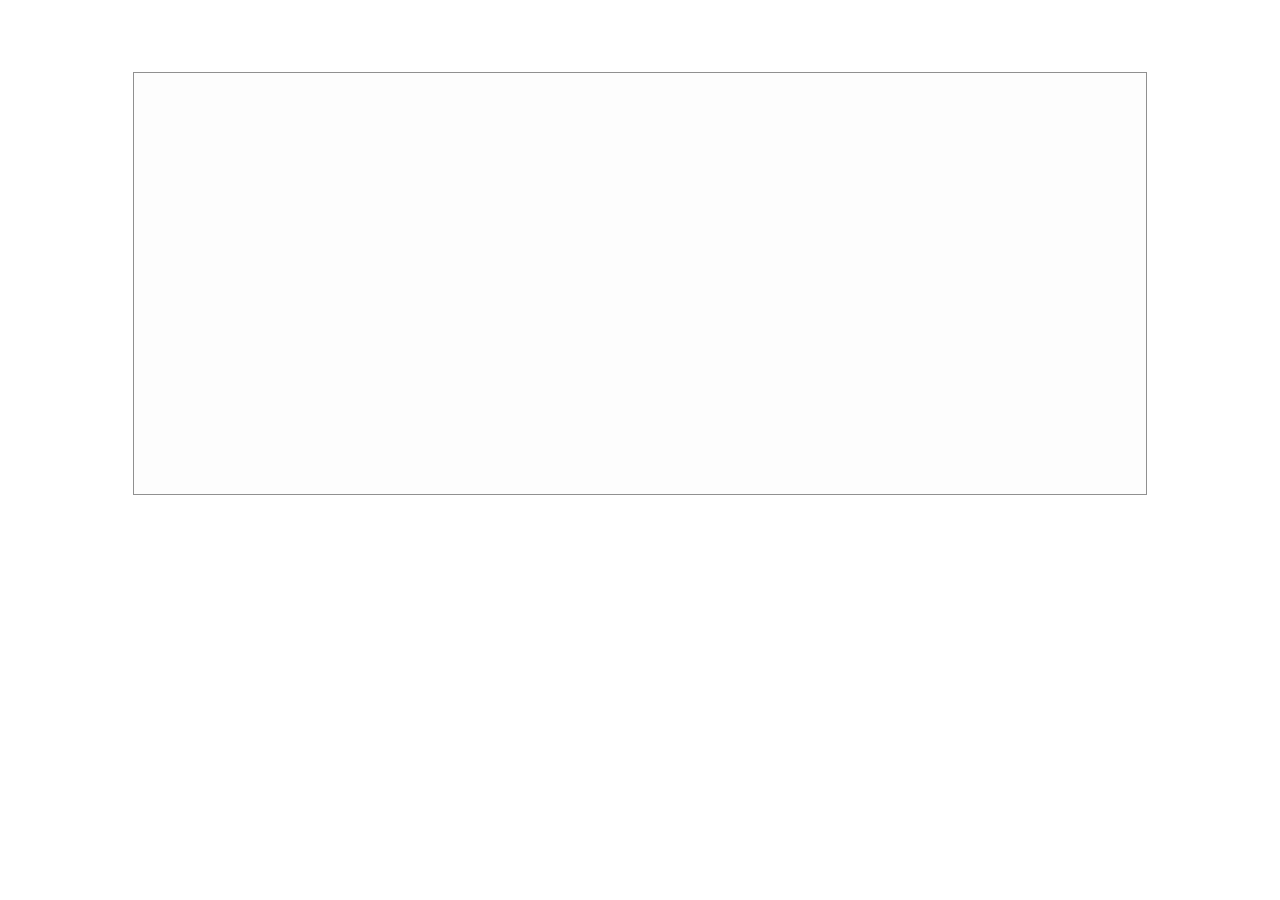
<file: assets/plugins/flowplayer/index.html>
<!doctype html>

<head>

    <!-- player skin -->
    <link rel="stylesheet" href="skin/functional.css">

    <!-- site specific styling -->
    <style>
        body { font: 12px "Myriad Pro", "Lucida Grande", sans-serif; text-align: center; padding-top: 5%; }
           .flowplayer { width: 80%; }
    </style>

    <!-- for video tag based installs flowplayer depends on jQuery 1.7.2+ -->
    <script src="https://code.jquery.com/jquery-1.11.2.min.js"></script>

    <!-- include flowplayer -->
    <script src="flowplayer.min.js"></script>

</head>

<body>

    <!-- the player -->
    <div class="flowplayer" data-swf="flowplayer.swf" data-ratio="0.4167">
        <video>
            <source type="video/webm" src="https://stream.flowplayer.org/bauhaus.webm">
                <source type="video/mp4" src="https://stream.flowplayer.org/bauhaus.mp4">
        </video>
    </div>

</body>
</file>
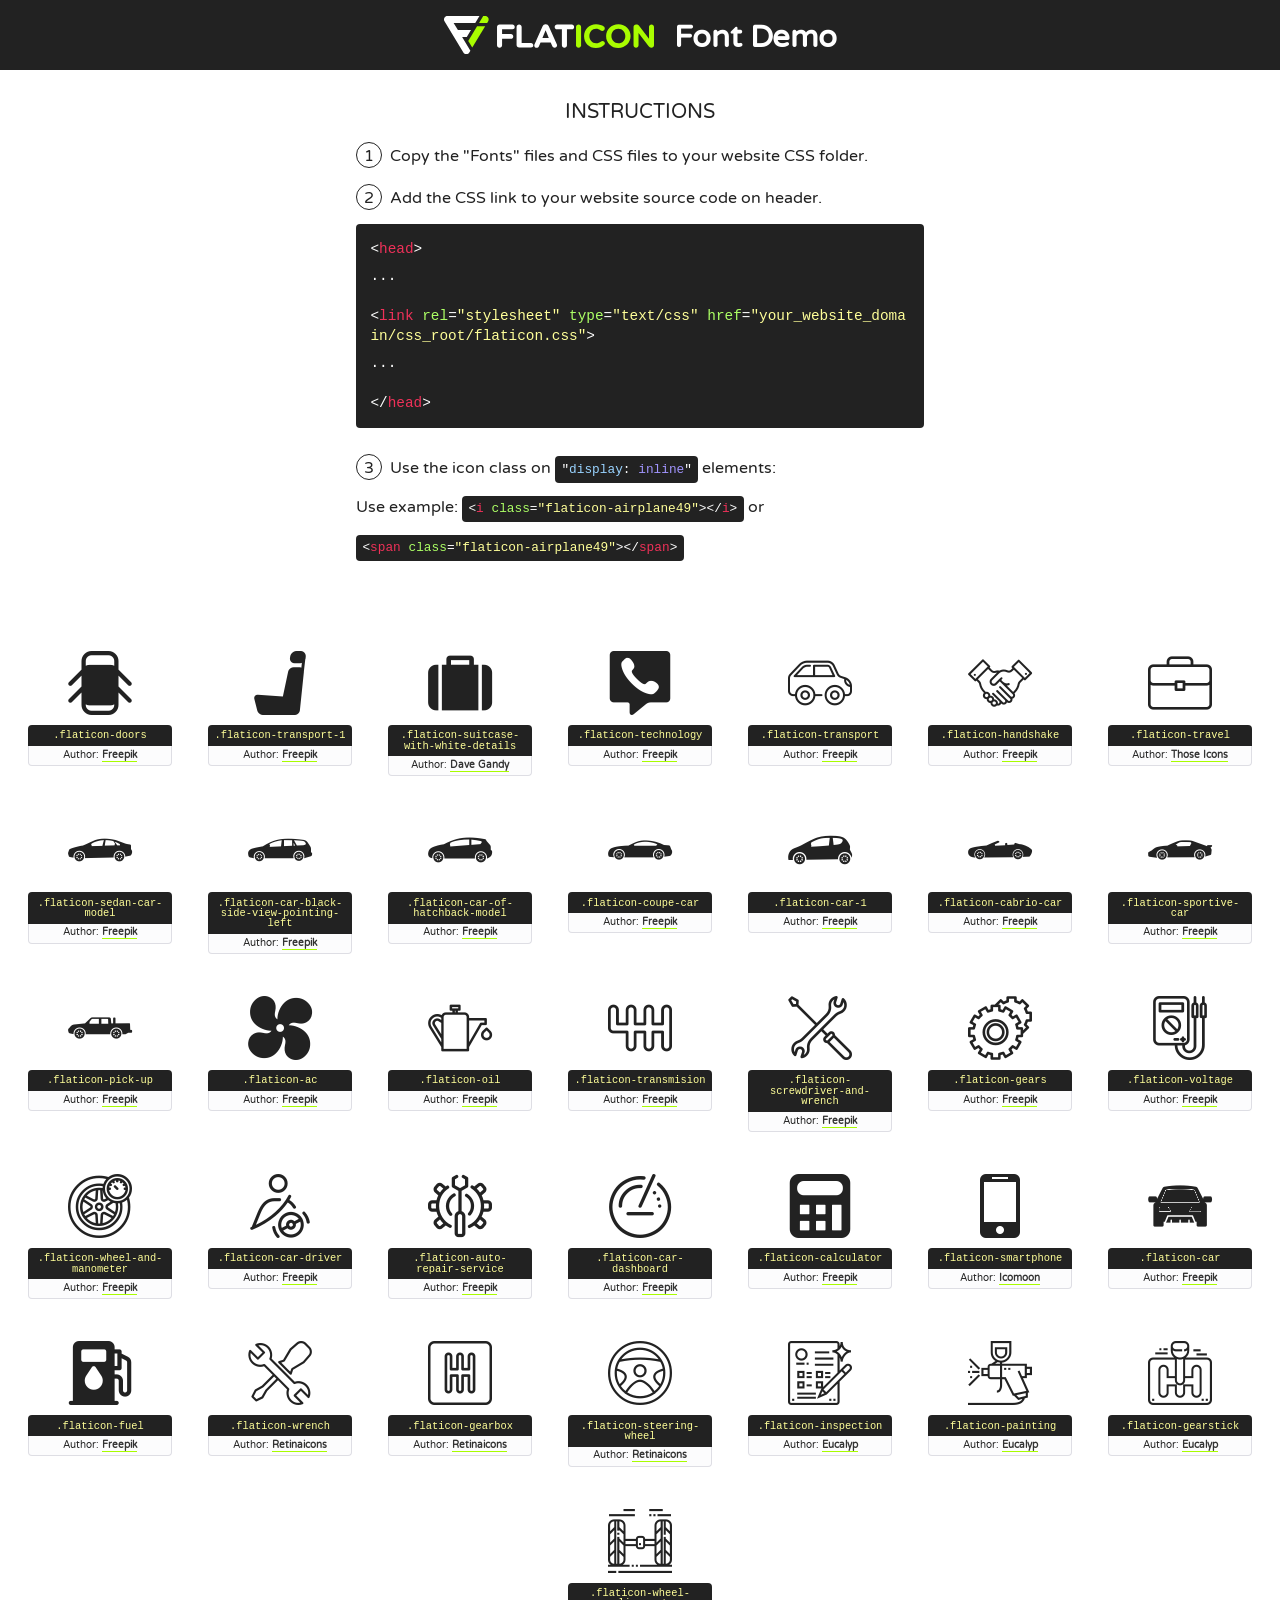
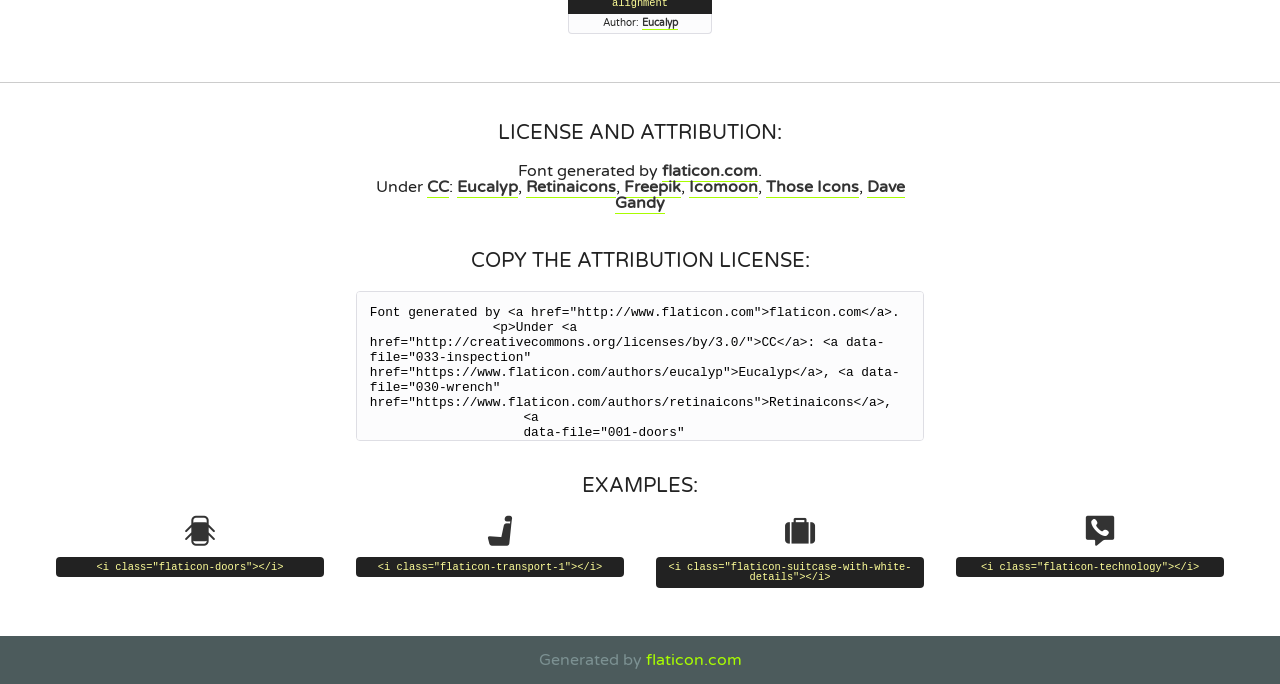
<file: assets/fonts/flaticon/flaticon.html>
<!DOCTYPE html>
<!--
  Flaticon icon font: Flaticon
  Creation date: 23/08/2017 15:47
-->
<html>
    <!DOCTYPE html>
    <html>

    <head>
        <title>Flaticon WebFont</title>
        <link href="http://fonts.googleapis.com/css?family=Varela+Round" rel="stylesheet" type="text/css" />
        <link rel="stylesheet" type="text/css" href="flaticon.css">
        <meta charset="UTF-8">
        <style>
            html, body, div, span, applet, object, iframe,
            h1, h2, h3, h4, h5, h6, p, blockquote, pre,
            a, abbr, acronym, address, big, cite, code,
            del, dfn, em, img, ins, kbd, q, s, samp,
            small, strike, strong, sub, sup, tt, var,
            b, u, i, center,
            dl, dt, dd, ol, ul, li,
            fieldset, form, label, legend,
            table, caption, tbody, tfoot, thead, tr, th, td,
            article, aside, canvas, details, embed, 
            figure, figcaption, footer, header, hgroup, 
            menu, nav, output, ruby, section, summary,
            time, mark, audio, video {
                margin: 0;
                padding: 0;
                border: 0;
                font-size: 100%;
                font: inherit;
                vertical-align: baseline;
            }
            /* HTML5 display-role reset for older browsers */
            article, aside, details, figcaption, figure, 
            footer, header, hgroup, menu, nav, section {
                display: block;
            }
            body {
                line-height: 1;
            }
            ol, ul {
                list-style: none;
            }
            blockquote, q {
                quotes: none;
            }
            blockquote:before, blockquote:after,
            q:before, q:after {
                content: '';
                content: none;
            }
            table {
                border-collapse: collapse;
                border-spacing: 0;
            }
            body {
                font-family: 'Varela Round', Helvetica, Arial, sans-serif;
                font-size: 16px;
                color: #222;
            }
            a {
                color: #333;
                border-bottom: 1px solid #a9fd00;
                font-weight: bold;
                text-decoration: none;
            }
            * {
                -moz-box-sizing: border-box;
                -webkit-box-sizing: border-box;
                box-sizing: border-box;
                margin: 0;
                padding: 0;
            }
            [class^="flaticon-"]:before, [class*=" flaticon-"]:before, [class^="flaticon-"]:after, [class*=" flaticon-"]:after {
                font-family: Flaticon;
                font-size: 30px;
                font-style: normal;
                margin-left: 20px;
                color: #333;
            }
            .wrapper {
                max-width: 600px;
                margin: auto;
                padding: 0 1em;
            }
            .title {
                font-size: 1.25em;
                text-align: center;
                margin-bottom: 1em;
                text-transform: uppercase;
            }
            header {
                text-align: center;
                background-color: #222;
                color: #fff;
                padding: 1em;
            }
            header .logo {
                width: 210px;
                height: 38px;
                display: inline-block;
                vertical-align: middle;
                margin-right: 1em;
                border: none;
            }
            header strong {
                font-size: 1.95em;
                font-weight: bold;
                vertical-align: middle;
                margin-top: 5px;
                display: inline-block;
            }
            .demo {
                margin: 2em auto;
                line-height: 1.25em;
            }
            .demo ul li {
                margin-bottom: 1em;
            }
            .demo ul li .num {
                color: #222;
                border-radius: 20px;
                display: inline-block;
                width: 26px;
                padding: 3px;
                height: 26px;
                text-align: center;
                margin-right: 0.5em;
                border: 1px solid #222;
            }
            .demo ul li code {
                background-color: #222;
                border-radius: 4px;
                padding: 0.25em 0.5em;
                display: inline-block;
                color: #fff;
                font-family: Consolas,Monaco,Lucida Console,Liberation Mono,DejaVu Sans Mono,Bitstream Vera Sans Mono,Courier New, monospace;
                font-weight: lighter;
                margin-top: 1em;
                font-size: 0.8em;
                word-break: break-all;
            }
            .demo ul li code.big {
                padding: 1em;
                font-size: 0.9em;
            }
            .demo ul li code .red {
                color: #EF3159;
            }
            .demo ul li code .green {
                color: #ACFF65;
            }
            .demo ul li code .yellow {
                color: #FFFF99;
            }
            .demo ul li code .blue {
                color: #99D3FF;
            }
            .demo ul li code .purple {
                color: #A295FF;
            }
            .demo ul li code .dots {
                margin-top: 0.5em;
                display: block;
            }
            #glyphs {
                border-bottom: 1px solid #ccc;
                padding: 2em 0;
                text-align: center;
            }
            .glyph {
                display: inline-block;
                width: 9em;
                margin: 1em;
                text-align: center;
                vertical-align: top;
                background: #FFF;
            }
            .glyph .glyph-icon {
                padding: 10px;
                display: block;
                font-family:"Flaticon";
                font-size: 64px;
                line-height: 1;
            }
            .glyph .glyph-icon:before {
                font-size: 64px;
                color: #222;
                margin-left: 0;
            }
            .class-name {
                font-size: 0.65em;
                background-color: #222;
                color: #fff;
                border-radius: 4px 4px 0 0;
                padding: 0.5em;
                color: #FFFF99;
                font-family: Consolas,Monaco,Lucida Console,Liberation Mono,DejaVu Sans Mono,Bitstream Vera Sans Mono,Courier New, monospace;
            }
            .author-name {
                font-size: 0.6em;
                background-color: #fcfcfd;
                border: 1px solid #DEDEE4;
                border-top: 0;
                border-radius: 0 0 4px 4px;
                padding: 0.5em;
            }
            .class-name:last-child {
                font-size: 10px;
                color:#888;
            }
            .class-name:last-child a {
                font-size: 10px;
                color:#555;
            }
            .class-name:last-child a:hover {
                color:#a9fd00;
            }
            .glyph > input {
                display: block;
                width: 100px;
                margin: 5px auto;
                text-align: center;
                font-size: 12px;
                cursor: text;
            }
            .glyph > input.icon-input {
                font-family:"Flaticon";
                font-size: 16px;
                margin-bottom: 10px;
            }
            .attribution .title {
                margin-top: 2em;
            }
            .attribution textarea {
                background-color: #fcfcfd;
                padding: 1em;
                border: none;
                box-shadow: none;
                border: 1px solid #DEDEE4;
                border-radius: 4px;
                resize: none;
                width: 100%;
                height: 150px;
                font-size: 0.8em;
                font-family: Consolas,Monaco,Lucida Console,Liberation Mono,DejaVu Sans Mono,Bitstream Vera Sans Mono,Courier New, monospace;
                -webkit-appearance: none;
            }
            .iconsuse {
                margin: 2em auto;
                text-align: center;
                max-width: 1200px;
            }
            .iconsuse:after {
                content: '';
                display: table;
                clear: both;
            }
            .iconsuse .image {
                float: left;
                width: 25%;
                padding: 0 1em;
            }
            .iconsuse .image p {
                margin-bottom: 1em;
            }
            .iconsuse .image span {
                display: block;
                font-size: 0.65em;
                background-color: #222;
                color: #fff;
                border-radius: 4px;
                padding: 0.5em;
                color: #FFFF99;
                margin-top: 1em;
                font-family: Consolas,Monaco,Lucida Console,Liberation Mono,DejaVu Sans Mono,Bitstream Vera Sans Mono,Courier New, monospace;
            }
            #footer {
                text-align: center;
                background-color: #4C5B5C;
                color: #7c9192;
                padding: 1em;
            }
            #footer a {
                border: none;
                color: #a9fd00;
                font-weight: normal;
            }
            @media (max-width: 960px) {
                .iconsuse .image {
                    width: 50%;
                }
            }
            @media (max-width: 560px) {
                .iconsuse .image {
                    width: 100%;
                }
            }
        </style>
    </head>

    <body class="characters-off">

        <header>
            <a href="http://www.flaticon.com" target="_blank" class="logo">
                <svg version="1.1" xmlns="http://www.w3.org/2000/svg" xmlns:xlink="http://www.w3.org/1999/xlink" xmlns:a="http://ns.adobe.com/AdobeSVGViewerExtensions/3.0/" viewBox="0 0 560.875 102.036" enable-background="new 0 0 560.875 102.036" xml:space="preserve">
                    <defs>
                    </defs>
                    <g>
                        <g class="letters">
                            <path fill="#ffffff" d="M141.596,29.675c0-3.777,2.985-6.767,6.764-6.767h34.438c3.426,0,6.15,2.728,6.15,6.15
                        c0,3.43-2.724,6.149-6.15,6.149h-27.674v13.091h23.719c3.429,0,6.151,2.724,6.151,6.15c0,3.43-2.723,6.149-6.151,6.149h-23.719
                        v17.574c0,3.773-2.986,6.761-6.764,6.761c-3.779,0-6.764-2.989-6.764-6.761V29.675z"></path>
                            <path fill="#ffffff" d="M193.844,29.149c0-3.781,2.985-6.767,6.764-6.767c3.776,0,6.763,2.985,6.763,6.767v42.957h25.039
                        c3.426,0,6.149,2.726,6.149,6.153c0,3.425-2.723,6.15-6.149,6.15h-31.802c-3.779,0-6.764-2.986-6.764-6.768V29.149z"></path>
                            <path fill="#ffffff" d="M241.891,75.71l21.438-48.407c1.492-3.341,4.215-5.357,7.906-5.357h0.792
                        c3.686,0,6.323,2.017,7.815,5.357l21.439,48.407c0.436,0.967,0.701,1.845,0.701,2.723c0,3.602-2.809,6.501-6.414,6.501
                        c-3.161,0-5.269-1.845-6.499-4.655l-4.132-9.661h-27.059l-4.301,10.102c-1.144,2.631-3.426,4.214-6.237,4.214
                        c-3.517,0-6.24-2.81-6.24-6.325C241.1,77.64,241.451,76.677,241.891,75.71z M279.932,58.666l-8.521-20.297l-8.526,20.297H279.932
                        z"></path>
                            <path fill="#ffffff" d="M314.864,35.387H301.86c-3.429,0-6.239-2.813-6.239-6.238c0-3.429,2.811-6.24,6.239-6.24h39.533
                        c3.426,0,6.237,2.811,6.237,6.24c0,3.425-2.811,6.238-6.237,6.238h-13.001v42.785c0,3.773-2.99,6.761-6.764,6.761
                        c-3.779,0-6.764-2.989-6.764-6.761V35.387z"></path>
                            <path fill="#A9FD00" d="M352.615,29.149c0-3.781,2.985-6.767,6.767-6.767c3.774,0,6.761,2.985,6.761,6.767v49.024
                        c0,3.773-2.987,6.761-6.761,6.761c-3.781,0-6.767-2.989-6.767-6.761V29.149z"></path>
                            <path fill="#A9FD00" d="M374.132,53.836v-0.179c0-17.481,13.178-31.801,32.065-31.801c9.22,0,15.459,2.458,20.557,6.238
                        c1.402,1.054,2.637,2.985,2.637,5.357c0,3.692-2.985,6.59-6.681,6.59c-1.845,0-3.071-0.702-4.044-1.319
                        c-3.776-2.813-7.729-4.393-12.562-4.393c-10.364,0-17.831,8.611-17.831,19.154v0.173c0,10.542,7.291,19.329,17.831,19.329
                        c5.715,0,9.492-1.756,13.359-4.834c1.049-0.874,2.458-1.491,4.039-1.491c3.429,0,6.325,2.813,6.325,6.236
                        c0,2.106-1.056,3.78-2.282,4.834c-5.539,4.834-12.036,7.733-21.878,7.733C387.572,85.464,374.132,71.493,374.132,53.836z"></path>
                            <path fill="#A9FD00" d="M433.009,53.836v-0.179c0-17.481,13.79-31.801,32.766-31.801c18.981,0,32.592,14.143,32.592,31.628v0.173
                        c0,17.483-13.785,31.807-32.769,31.807C446.625,85.464,433.009,71.32,433.009,53.836z M484.224,53.836v-0.179
                        c0-10.539-7.725-19.326-18.626-19.326c-10.893,0-18.449,8.611-18.449,19.154v0.173c0,10.542,7.73,19.329,18.626,19.329
                        C476.676,72.986,484.224,64.378,484.224,53.836z"></path>
                            <path fill="#A9FD00" d="M506.233,29.321c0-3.774,2.99-6.763,6.767-6.763h1.401c3.252,0,5.183,1.583,7.029,3.953l26.093,34.265
                        V29.059c0-3.692,2.99-6.677,6.681-6.677c3.683,0,6.671,2.985,6.671,6.677v48.934c0,3.78-2.987,6.765-6.764,6.765h-0.436
                        c-3.257,0-5.188-1.581-7.034-3.953l-27.056-35.492v32.944c0,3.687-2.985,6.676-6.678,6.676c-3.683,0-6.673-2.989-6.673-6.676
                        V29.321z"></path>
                        </g>
                        <g class="insignia">
                            <path fill="#ffffff" d="M48.372,56.137h12.517l11.156-18.537H37.186L25.688,18.539h57.825L94.668,0H9.271
                        C5.925,0,2.842,1.801,1.198,4.716c-1.644,2.907-1.593,6.482,0.134,9.343l50.38,83.501c1.678,2.781,4.689,4.476,7.938,4.476
                        c3.246,0,6.257-1.695,7.935-4.476l2.898-4.804L48.372,56.137z"></path>
                            <g class="i">
                                <path fill="#A9FD00" d="M93.575,18.539h0.031v0.004l21.652,0.004l2.705-4.488c1.727-2.861,1.778-6.436,0.133-9.343
                            C116.454,1.801,113.371,0,110.026,0h-5.294L93.575,18.539z"></path>
                                <polygon fill="#A9FD00" points="88.291,27.356 64.725,66.486 75.519,84.404 109.942,27.356"></polygon>
                            </g>
                        </g>
                    </g>
                </svg>
            </a>
            <strong>Font Demo</strong>
        </header>


        <section class="demo wrapper">

            <p class="title">Instructions</p>

            <ul>
                <li>
                    <span class="num">1</span>Copy the "Fonts" files and CSS files to your website CSS folder.
                </li>
                <li>
                    <span class="num">2</span>Add the CSS link to your website source code on header.
                    <code class="big">
                    &lt;<span class="red">head</span>&gt;
                    <br/><span class="dots">...</span>
                    <br/>&lt;<span class="red">link</span> <span class="green">rel</span>=<span class="yellow">"stylesheet"</span> <span class="green">type</span>=<span class="yellow">"text/css"</span> <span class="green">href</span>=<span class="yellow">"your_website_domain/css_root/flaticon.css"</span>&gt;
                    <br/><span class="dots">...</span>
                    <br/>&lt;/<span class="red">head</span>&gt;
                </code>
                </li>

                <li>
                    <p>
                        <span class="num">3</span>Use the icon class on <code>"<span class="blue">display</span>:<span class="purple"> inline</span>"</code> elements:
                        <br />Use example: <code>&lt;<span class="red">i</span> <span class="green">class</span>=<span class="yellow">&quot;flaticon-airplane49&quot;</span>&gt;&lt;/<span class="red">i</span>&gt;</code> or <code>&lt;<span class="red">span</span> <span class="green">class</span>=<span class="yellow">&quot;flaticon-airplane49&quot;</span>&gt;&lt;/<span class="red">span</span>&gt;</code>
                </li>
            </ul>

        </section>




        <section id="glyphs">


            <div class="glyph">
                <div class="glyph-icon flaticon-doors"></div>
                <div class="class-name">.flaticon-doors</div>
                <div class="author-name">Author: <a data-file="001-doors" href="http://www.freepik.com">Freepik</a> 
                </div>
            </div>

            <div class="glyph">
                <div class="glyph-icon flaticon-transport-1"></div>
                <div class="class-name">.flaticon-transport-1</div>
                <div class="author-name">Author: <a data-file="002-transport-1" href="http://www.freepik.com">Freepik</a> 
                </div>
            </div>

            <div class="glyph">
                <div class="glyph-icon flaticon-suitcase-with-white-details"></div>
                <div class="class-name">.flaticon-suitcase-with-white-details</div>
                <div class="author-name">Author: <a data-file="003-suitcase-with-white-details" href="https://www.flaticon.com/authors/dave-gandy">Dave Gandy</a> 
                </div>
            </div>

            <div class="glyph">
                <div class="glyph-icon flaticon-technology"></div>
                <div class="class-name">.flaticon-technology</div>
                <div class="author-name">Author: <a data-file="004-technology" href="http://www.freepik.com">Freepik</a> 
                </div>
            </div>

            <div class="glyph">
                <div class="glyph-icon flaticon-transport"></div>
                <div class="class-name">.flaticon-transport</div>
                <div class="author-name">Author: <a data-file="005-transport" href="http://www.freepik.com">Freepik</a> 
                </div>
            </div>

            <div class="glyph">
                <div class="glyph-icon flaticon-handshake"></div>
                <div class="class-name">.flaticon-handshake</div>
                <div class="author-name">Author: <a data-file="006-handshake" href="http://www.freepik.com">Freepik</a> 
                </div>
            </div>

            <div class="glyph">
                <div class="glyph-icon flaticon-travel"></div>
                <div class="class-name">.flaticon-travel</div>
                <div class="author-name">Author: <a data-file="007-travel" href="https://www.flaticon.com/authors/those-icons">Those Icons</a> 
                </div>
            </div>

            <div class="glyph">
                <div class="glyph-icon flaticon-sedan-car-model"></div>
                <div class="class-name">.flaticon-sedan-car-model</div>
                <div class="author-name">Author: <a data-file="008-sedan-car-model" href="http://www.freepik.com">Freepik</a> 
                </div>
            </div>

            <div class="glyph">
                <div class="glyph-icon flaticon-car-black-side-view-pointing-left"></div>
                <div class="class-name">.flaticon-car-black-side-view-pointing-left</div>
                <div class="author-name">Author: <a data-file="009-car-black-side-view-pointing-left" href="http://www.freepik.com">Freepik</a> 
                </div>
            </div>

            <div class="glyph">
                <div class="glyph-icon flaticon-car-of-hatchback-model"></div>
                <div class="class-name">.flaticon-car-of-hatchback-model</div>
                <div class="author-name">Author: <a data-file="010-car-of-hatchback-model" href="http://www.freepik.com">Freepik</a> 
                </div>
            </div>

            <div class="glyph">
                <div class="glyph-icon flaticon-coupe-car"></div>
                <div class="class-name">.flaticon-coupe-car</div>
                <div class="author-name">Author: <a data-file="011-coupe-car" href="http://www.freepik.com">Freepik</a> 
                </div>
            </div>

            <div class="glyph">
                <div class="glyph-icon flaticon-car-1"></div>
                <div class="class-name">.flaticon-car-1</div>
                <div class="author-name">Author: <a data-file="012-car-1" href="http://www.freepik.com">Freepik</a> 
                </div>
            </div>

            <div class="glyph">
                <div class="glyph-icon flaticon-cabrio-car"></div>
                <div class="class-name">.flaticon-cabrio-car</div>
                <div class="author-name">Author: <a data-file="013-cabrio-car" href="http://www.freepik.com">Freepik</a> 
                </div>
            </div>

            <div class="glyph">
                <div class="glyph-icon flaticon-sportive-car"></div>
                <div class="class-name">.flaticon-sportive-car</div>
                <div class="author-name">Author: <a data-file="014-sportive-car" href="http://www.freepik.com">Freepik</a> 
                </div>
            </div>

            <div class="glyph">
                <div class="glyph-icon flaticon-pick-up"></div>
                <div class="class-name">.flaticon-pick-up</div>
                <div class="author-name">Author: <a data-file="015-pick-up" href="http://www.freepik.com">Freepik</a> 
                </div>
            </div>

            <div class="glyph">
                <div class="glyph-icon flaticon-ac"></div>
                <div class="class-name">.flaticon-ac</div>
                <div class="author-name">Author: <a data-file="016-ac" href="http://www.freepik.com">Freepik</a> 
                </div>
            </div>

            <div class="glyph">
                <div class="glyph-icon flaticon-oil"></div>
                <div class="class-name">.flaticon-oil</div>
                <div class="author-name">Author: <a data-file="017-oil" href="http://www.freepik.com">Freepik</a> 
                </div>
            </div>

            <div class="glyph">
                <div class="glyph-icon flaticon-transmision"></div>
                <div class="class-name">.flaticon-transmision</div>
                <div class="author-name">Author: <a data-file="018-transmision" href="http://www.freepik.com">Freepik</a> 
                </div>
            </div>

            <div class="glyph">
                <div class="glyph-icon flaticon-screwdriver-and-wrench"></div>
                <div class="class-name">.flaticon-screwdriver-and-wrench</div>
                <div class="author-name">Author: <a data-file="019-screwdriver-and-wrench" href="http://www.freepik.com">Freepik</a> 
                </div>
            </div>

            <div class="glyph">
                <div class="glyph-icon flaticon-gears"></div>
                <div class="class-name">.flaticon-gears</div>
                <div class="author-name">Author: <a data-file="020-gears" href="http://www.freepik.com">Freepik</a> 
                </div>
            </div>

            <div class="glyph">
                <div class="glyph-icon flaticon-voltage"></div>
                <div class="class-name">.flaticon-voltage</div>
                <div class="author-name">Author: <a data-file="021-voltage" href="http://www.freepik.com">Freepik</a> 
                </div>
            </div>

            <div class="glyph">
                <div class="glyph-icon flaticon-wheel-and-manometer"></div>
                <div class="class-name">.flaticon-wheel-and-manometer</div>
                <div class="author-name">Author: <a data-file="022-wheel-and-manometer" href="http://www.freepik.com">Freepik</a> 
                </div>
            </div>

            <div class="glyph">
                <div class="glyph-icon flaticon-car-driver"></div>
                <div class="class-name">.flaticon-car-driver</div>
                <div class="author-name">Author: <a data-file="023-car-driver" href="http://www.freepik.com">Freepik</a> 
                </div>
            </div>

            <div class="glyph">
                <div class="glyph-icon flaticon-auto-repair-service"></div>
                <div class="class-name">.flaticon-auto-repair-service</div>
                <div class="author-name">Author: <a data-file="024-auto-repair-service" href="http://www.freepik.com">Freepik</a> 
                </div>
            </div>

            <div class="glyph">
                <div class="glyph-icon flaticon-car-dashboard"></div>
                <div class="class-name">.flaticon-car-dashboard</div>
                <div class="author-name">Author: <a data-file="025-car-dashboard" href="http://www.freepik.com">Freepik</a> 
                </div>
            </div>

            <div class="glyph">
                <div class="glyph-icon flaticon-calculator"></div>
                <div class="class-name">.flaticon-calculator</div>
                <div class="author-name">Author: <a data-file="026-calculator" href="http://www.freepik.com">Freepik</a> 
                </div>
            </div>

            <div class="glyph">
                <div class="glyph-icon flaticon-smartphone"></div>
                <div class="class-name">.flaticon-smartphone</div>
                <div class="author-name">Author: <a data-file="027-smartphone" href="https://www.flaticon.com/authors/icomoon">Icomoon</a> 
                </div>
            </div>

            <div class="glyph">
                <div class="glyph-icon flaticon-car"></div>
                <div class="class-name">.flaticon-car</div>
                <div class="author-name">Author: <a data-file="028-car" href="http://www.freepik.com">Freepik</a> 
                </div>
            </div>

            <div class="glyph">
                <div class="glyph-icon flaticon-fuel"></div>
                <div class="class-name">.flaticon-fuel</div>
                <div class="author-name">Author: <a data-file="029-fuel" href="http://www.freepik.com">Freepik</a> 
                </div>
            </div>

            <div class="glyph">
                <div class="glyph-icon flaticon-wrench"></div>
                <div class="class-name">.flaticon-wrench</div>
                <div class="author-name">Author: <a data-file="030-wrench" href="https://www.flaticon.com/authors/retinaicons">Retinaicons</a> 
                </div>
            </div>

            <div class="glyph">
                <div class="glyph-icon flaticon-gearbox"></div>
                <div class="class-name">.flaticon-gearbox</div>
                <div class="author-name">Author: <a data-file="031-gearbox" href="https://www.flaticon.com/authors/retinaicons">Retinaicons</a> 
                </div>
            </div>

            <div class="glyph">
                <div class="glyph-icon flaticon-steering-wheel"></div>
                <div class="class-name">.flaticon-steering-wheel</div>
                <div class="author-name">Author: <a data-file="032-steering-wheel" href="https://www.flaticon.com/authors/retinaicons">Retinaicons</a> 
                </div>
            </div>

            <div class="glyph">
                <div class="glyph-icon flaticon-inspection"></div>
                <div class="class-name">.flaticon-inspection</div>
                <div class="author-name">Author: <a data-file="033-inspection" href="https://www.flaticon.com/authors/eucalyp">Eucalyp</a> 
                </div>
            </div>

            <div class="glyph">
                <div class="glyph-icon flaticon-painting"></div>
                <div class="class-name">.flaticon-painting</div>
                <div class="author-name">Author: <a data-file="034-painting" href="https://www.flaticon.com/authors/eucalyp">Eucalyp</a> 
                </div>
            </div>

            <div class="glyph">
                <div class="glyph-icon flaticon-gearstick"></div>
                <div class="class-name">.flaticon-gearstick</div>
                <div class="author-name">Author: <a data-file="035-gearstick" href="https://www.flaticon.com/authors/eucalyp">Eucalyp</a> 
                </div>
            </div>

            <div class="glyph">
                <div class="glyph-icon flaticon-wheel-alignment"></div>
                <div class="class-name">.flaticon-wheel-alignment</div>
                <div class="author-name">Author: <a data-file="036-wheel-alignment" href="https://www.flaticon.com/authors/eucalyp">Eucalyp</a> 
                </div>
            </div>


        </section>



        <section class="attribution wrapper" style="text-align:center;">

            <div class="title">License and attribution:</div>
            <div class="attrDiv">Font generated by <a href="http://www.flaticon.com">flaticon.com</a>.
                <div>
                    <p>Under <a href="http://creativecommons.org/licenses/by/3.0/">CC</a>: <a data-file="033-inspection" href="https://www.flaticon.com/authors/eucalyp">Eucalyp</a>, <a data-file="030-wrench" href="https://www.flaticon.com/authors/retinaicons">Retinaicons</a>,
                        <a
                        data-file="001-doors" href="http://www.freepik.com">Freepik</a>, <a data-file="027-smartphone" href="https://www.flaticon.com/authors/icomoon">Icomoon</a>, <a data-file="007-travel" href="https://www.flaticon.com/authors/those-icons">Those Icons</a>, <a data-file="003-suitcase-with-white-details"
                            href="https://www.flaticon.com/authors/dave-gandy">Dave Gandy</a>
                    </p>
                </div>
            </div>
            <div class="title">Copy the Attribution License:</div>

            <textarea onclick="this.focus();this.select();">Font generated by &lt;a href=&quot;http://www.flaticon.com&quot;&gt;flaticon.com&lt;/a&gt;.
                <p>Under <a href="http://creativecommons.org/licenses/by/3.0/">CC</a>: <a data-file="033-inspection" href="https://www.flaticon.com/authors/eucalyp">Eucalyp</a>, <a data-file="030-wrench" href="https://www.flaticon.com/authors/retinaicons">Retinaicons</a>,
                    <a
                    data-file="001-doors" href="http://www.freepik.com">Freepik</a>, <a data-file="027-smartphone" href="https://www.flaticon.com/authors/icomoon">Icomoon</a>, <a data-file="007-travel" href="https://www.flaticon.com/authors/those-icons">Those Icons</a>, <a data-file="003-suitcase-with-white-details"
                        href="https://www.flaticon.com/authors/dave-gandy">Dave Gandy</a>
                </p>
            </textarea>

        </section>

        <section class="iconsuse">

            <div class="title">Examples:</div>

            <div class="image">
                <p>
                    <i class="glyph-icon flaticon-doors"></i> 
                    <span>&lt;i class=&quot;flaticon-doors&quot;&gt;&lt;/i&gt;</span>
                </p>
            </div>

            <div class="image">
                <p>
                    <i class="glyph-icon flaticon-transport-1"></i> 
                    <span>&lt;i class=&quot;flaticon-transport-1&quot;&gt;&lt;/i&gt;</span>
                </p>
            </div>

            <div class="image">
                <p>
                    <i class="glyph-icon flaticon-suitcase-with-white-details"></i> 
                    <span>&lt;i class=&quot;flaticon-suitcase-with-white-details&quot;&gt;&lt;/i&gt;</span>
                </p>
            </div>

            <div class="image">
                <p>
                    <i class="glyph-icon flaticon-technology"></i> 
                    <span>&lt;i class=&quot;flaticon-technology&quot;&gt;&lt;/i&gt;</span>
                </p>
            </div>

            </div>

        </section>

        <div id="footer">
            <div>Generated by <a href="http://www.flaticon.com">flaticon.com</a>
            </div>
        </div>



    </body>

    </html>
</file>
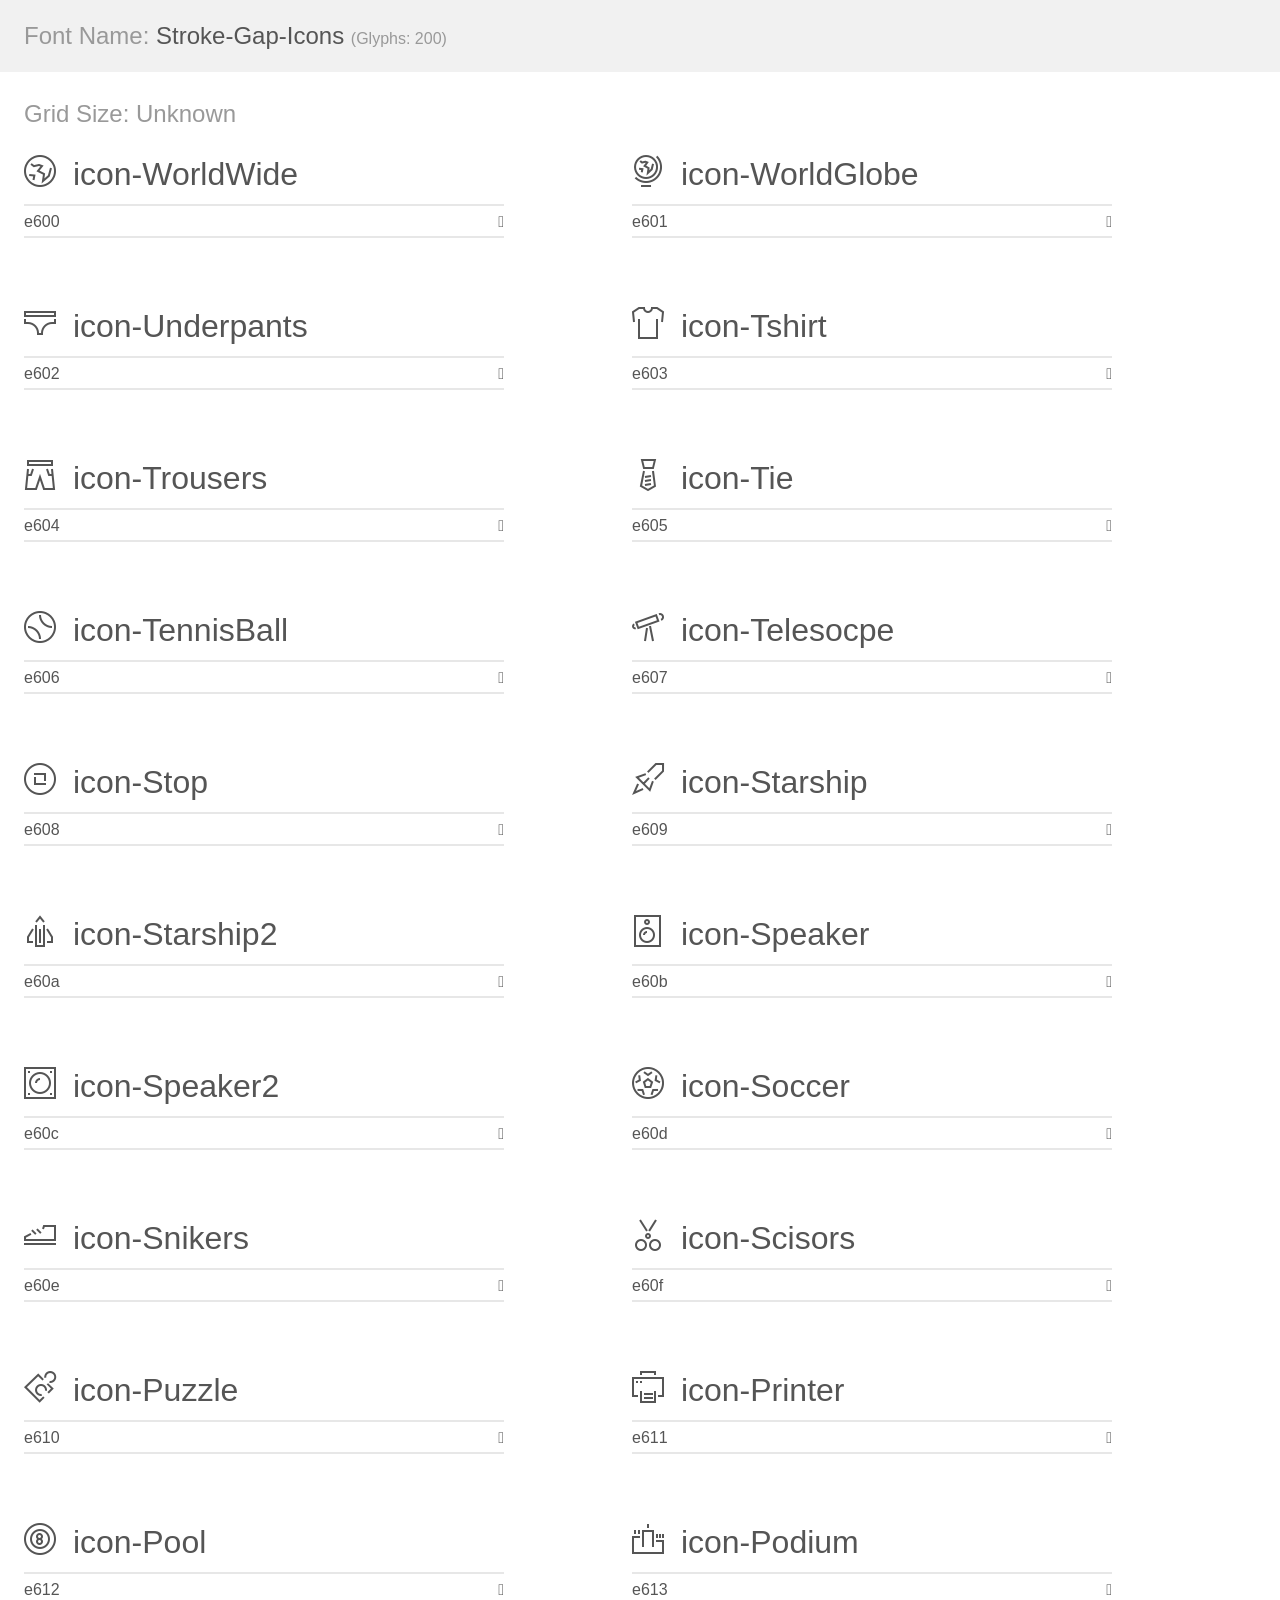
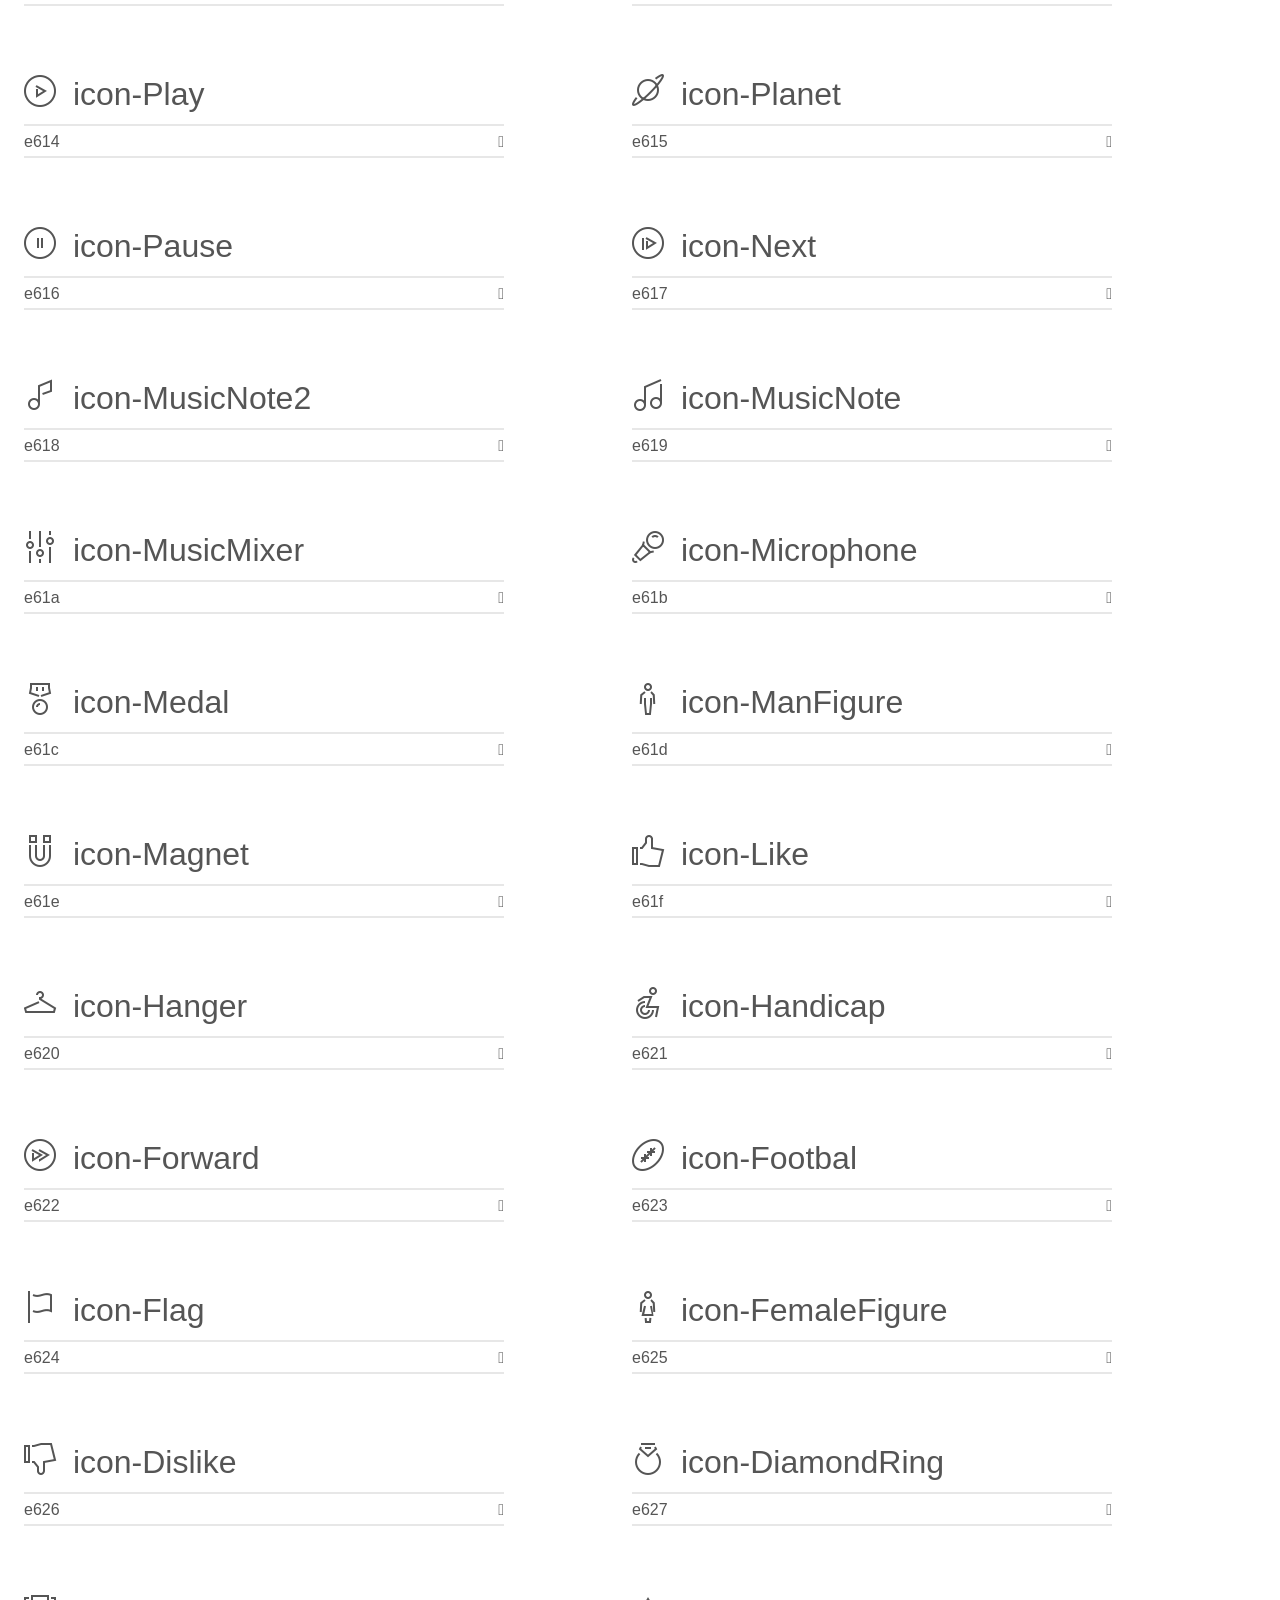
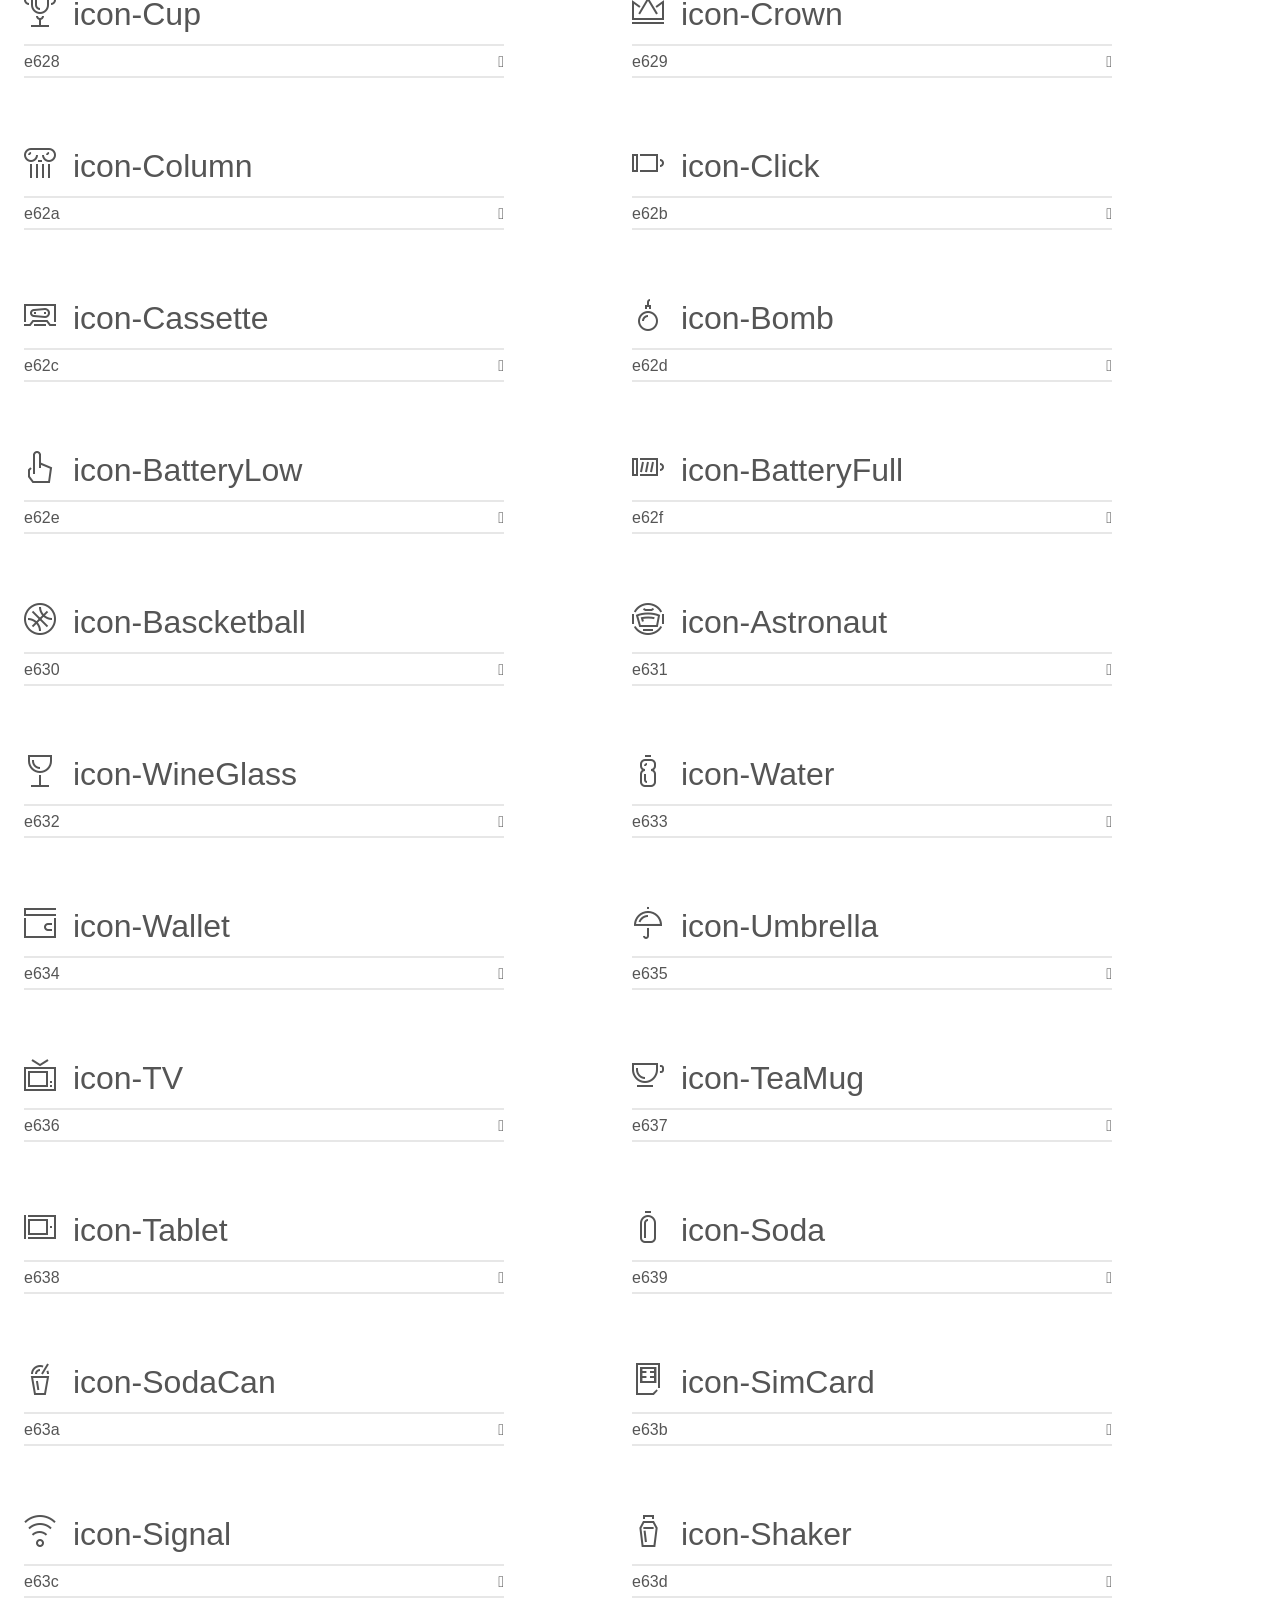
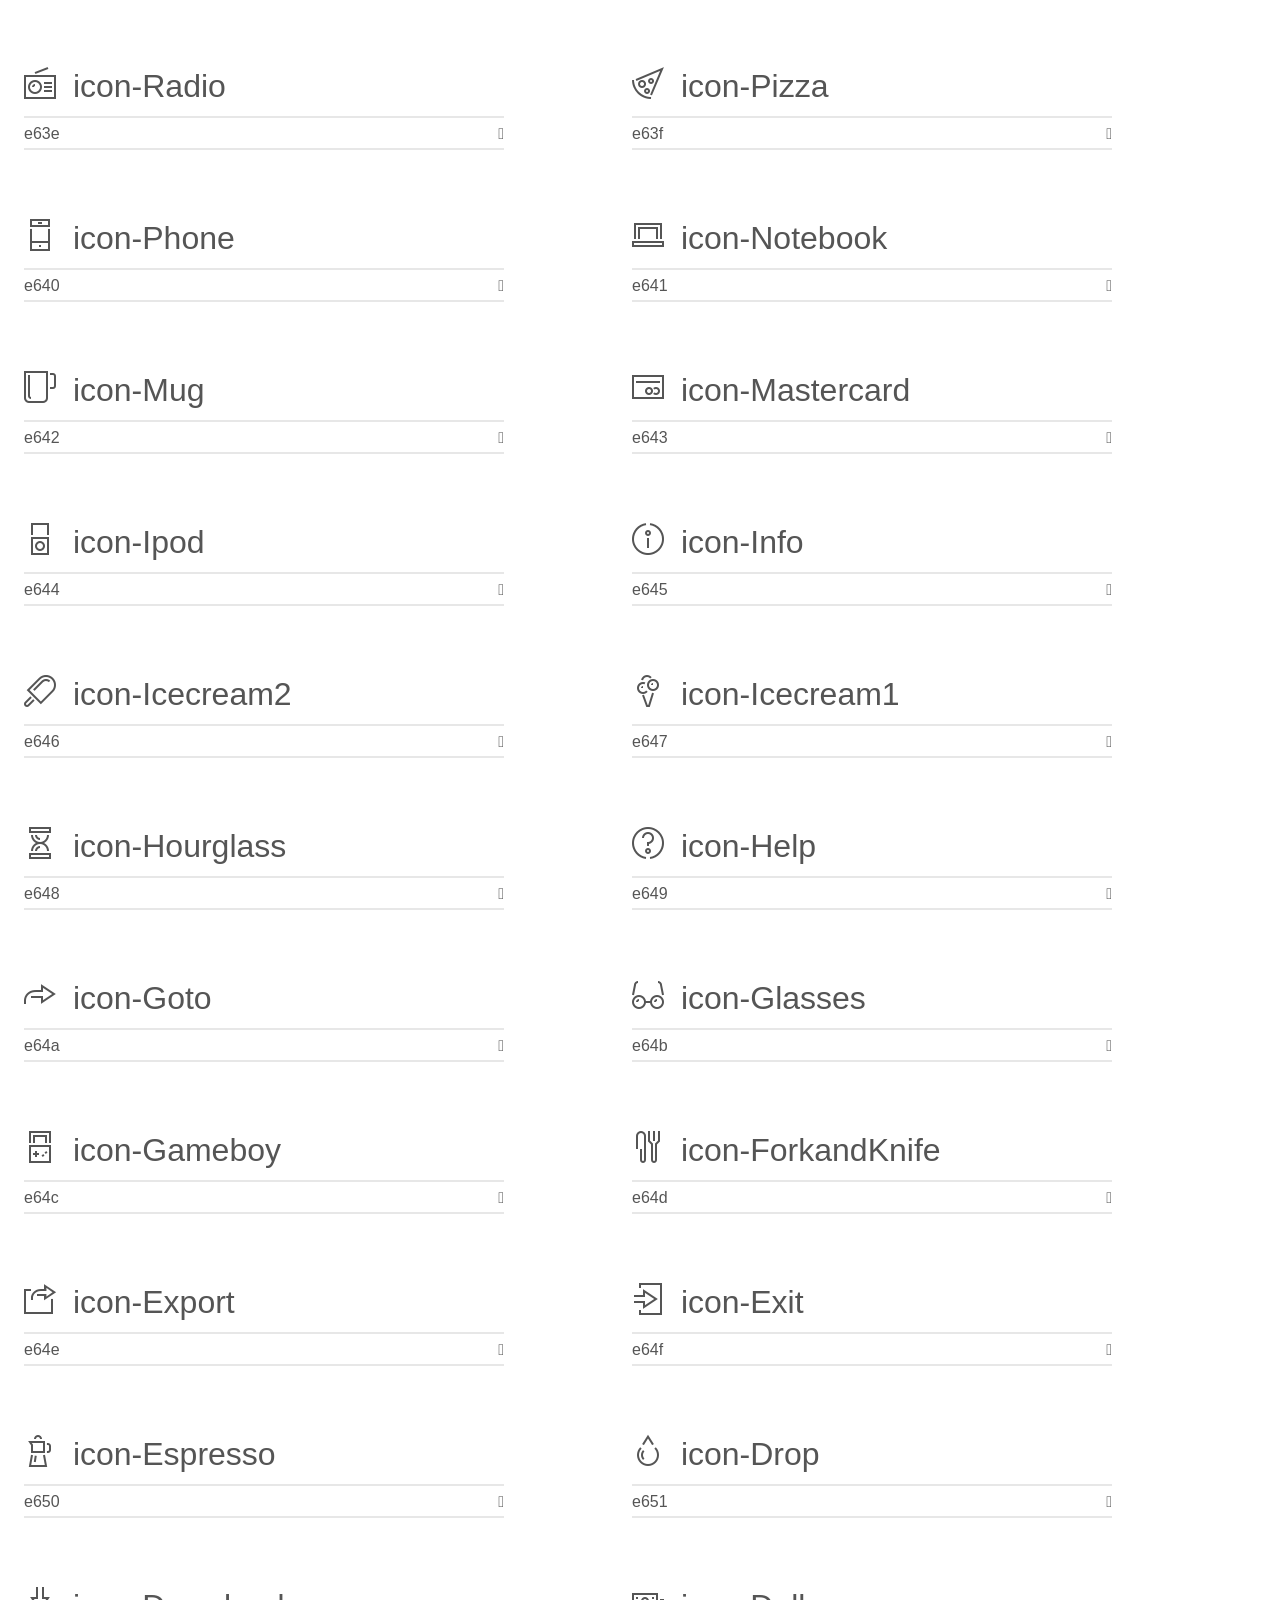
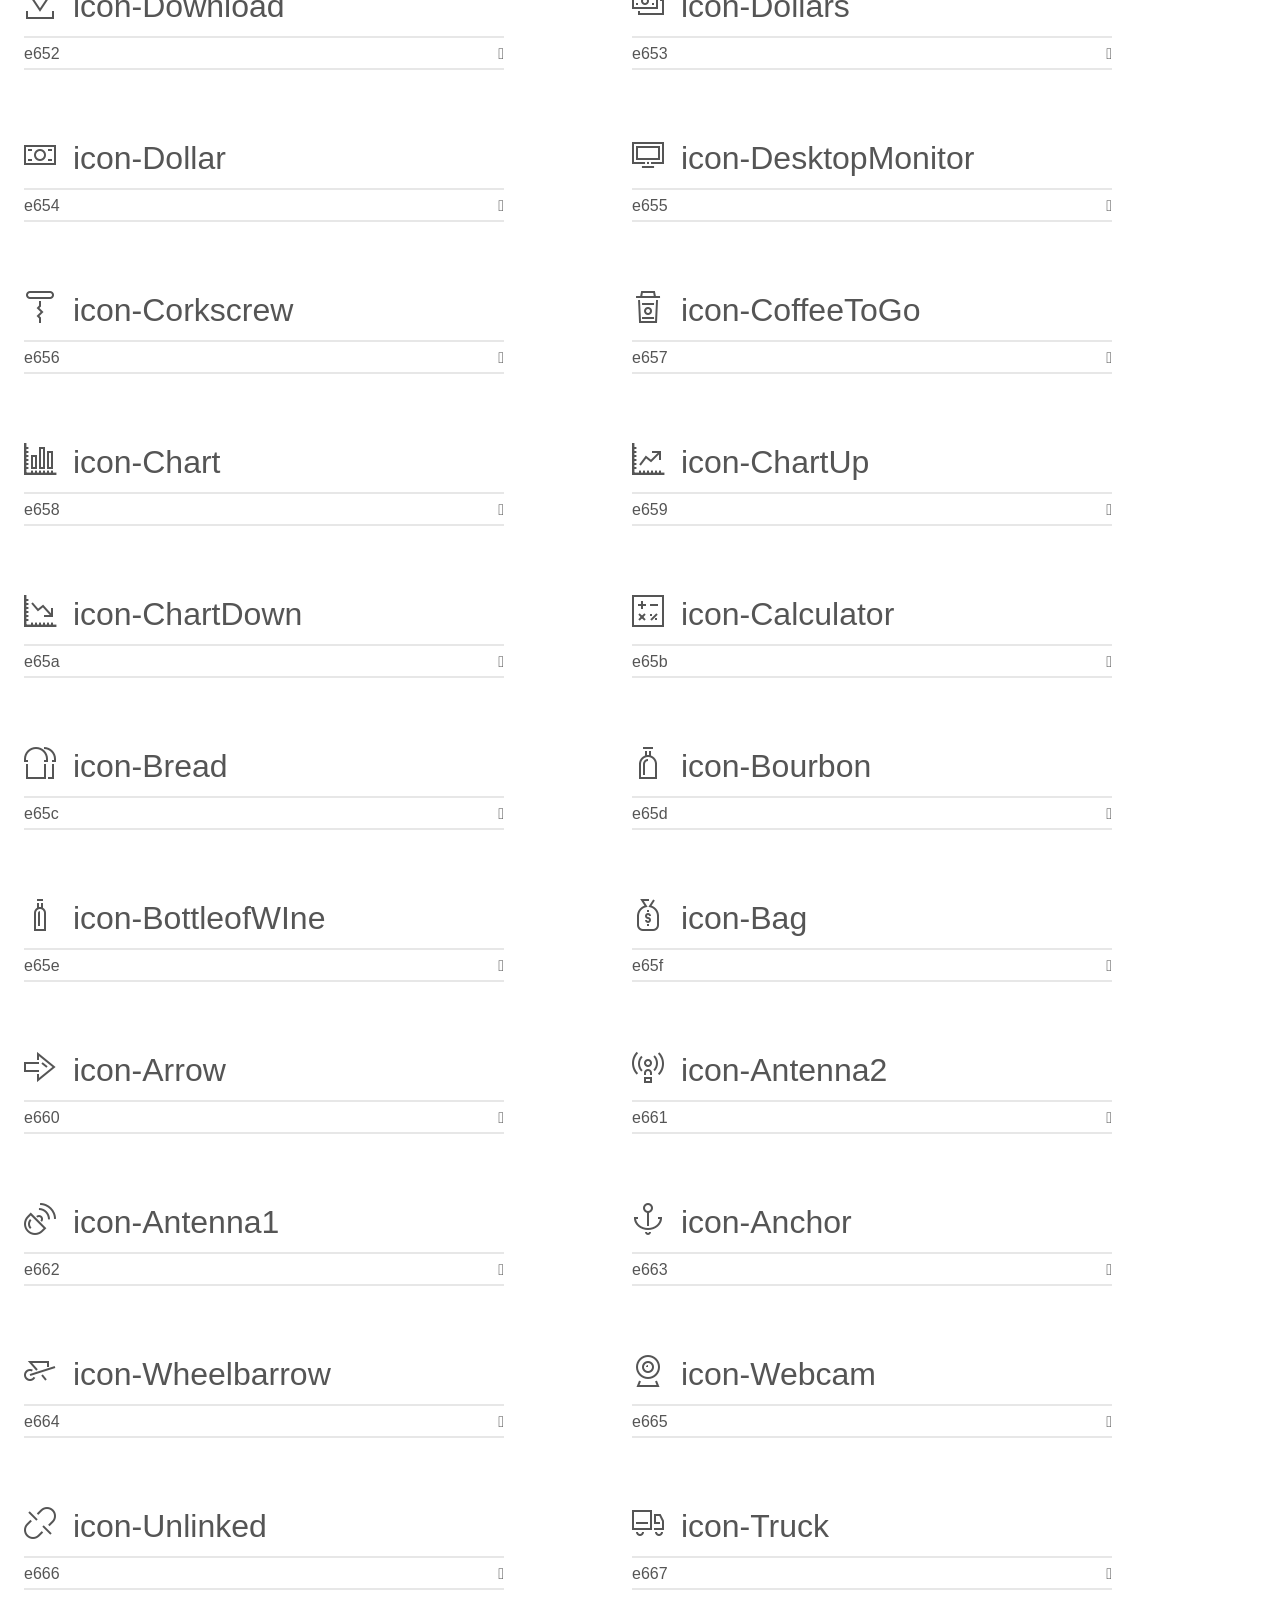
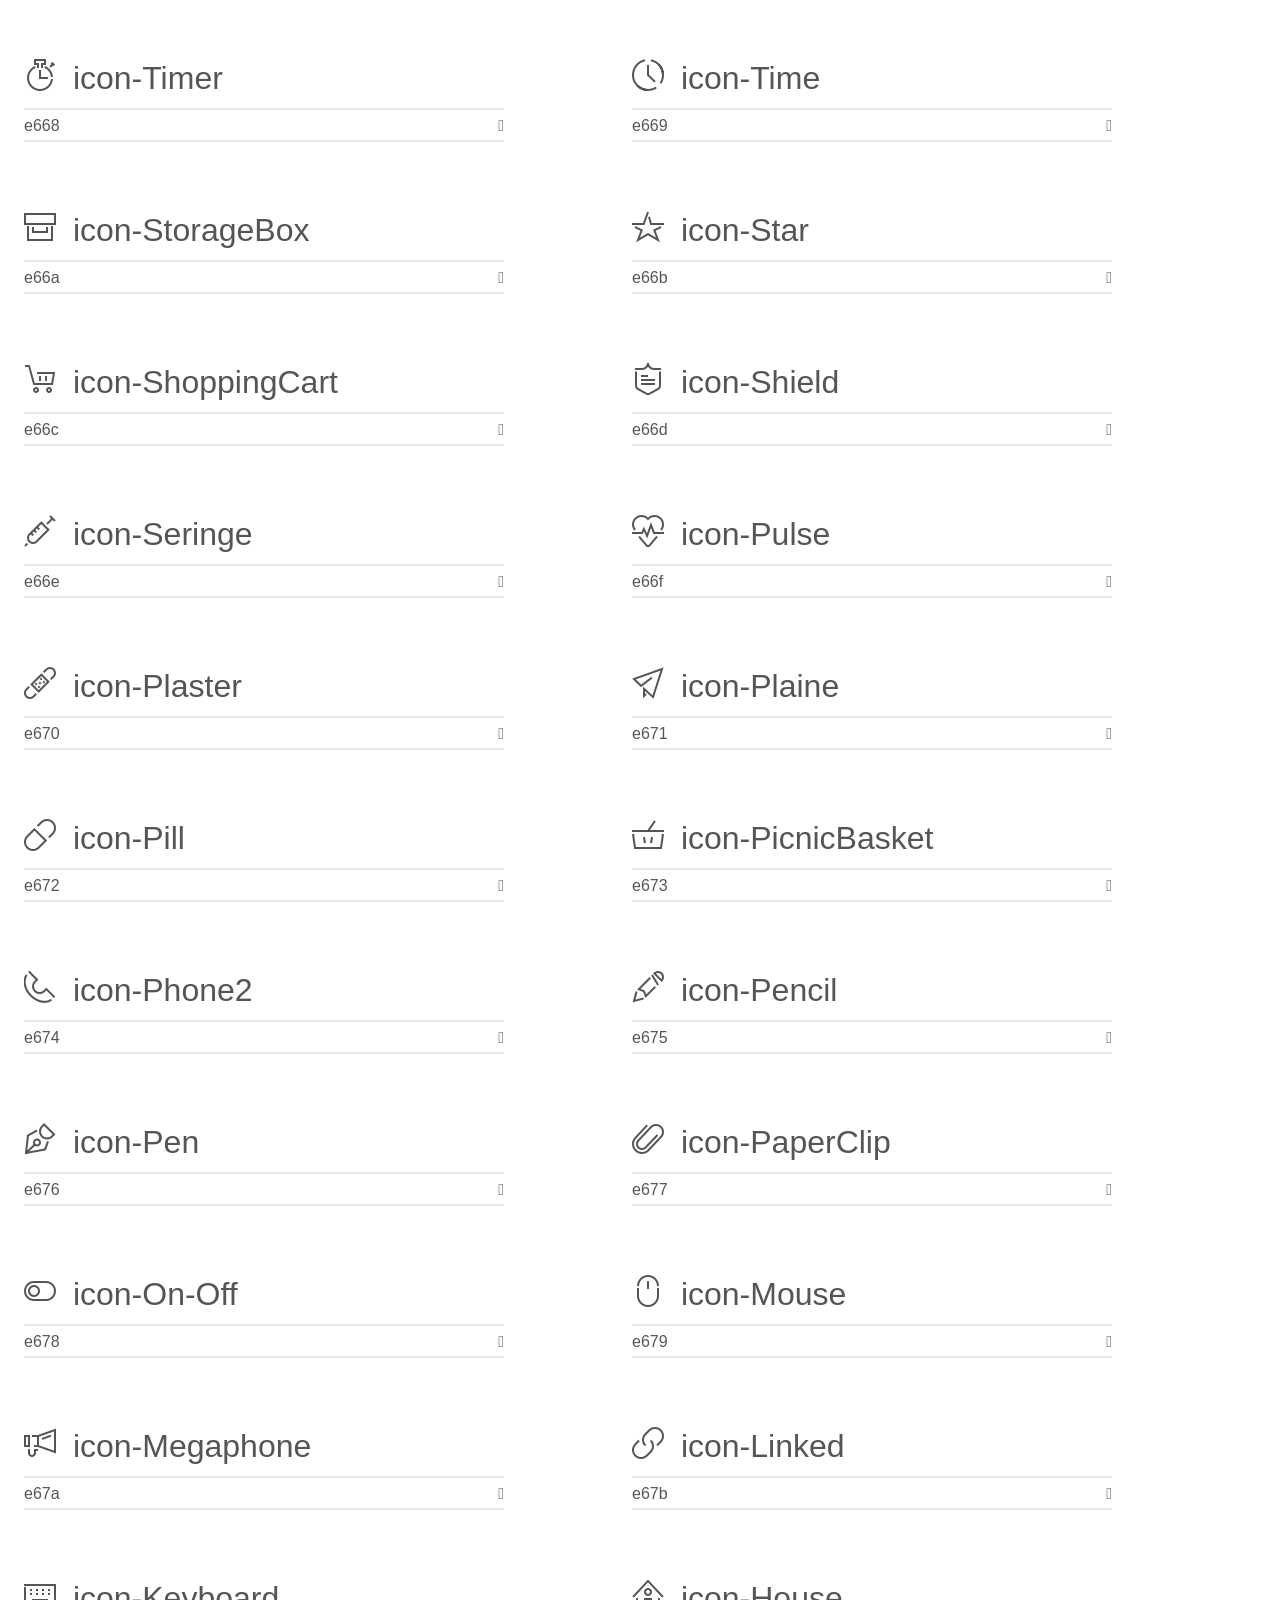
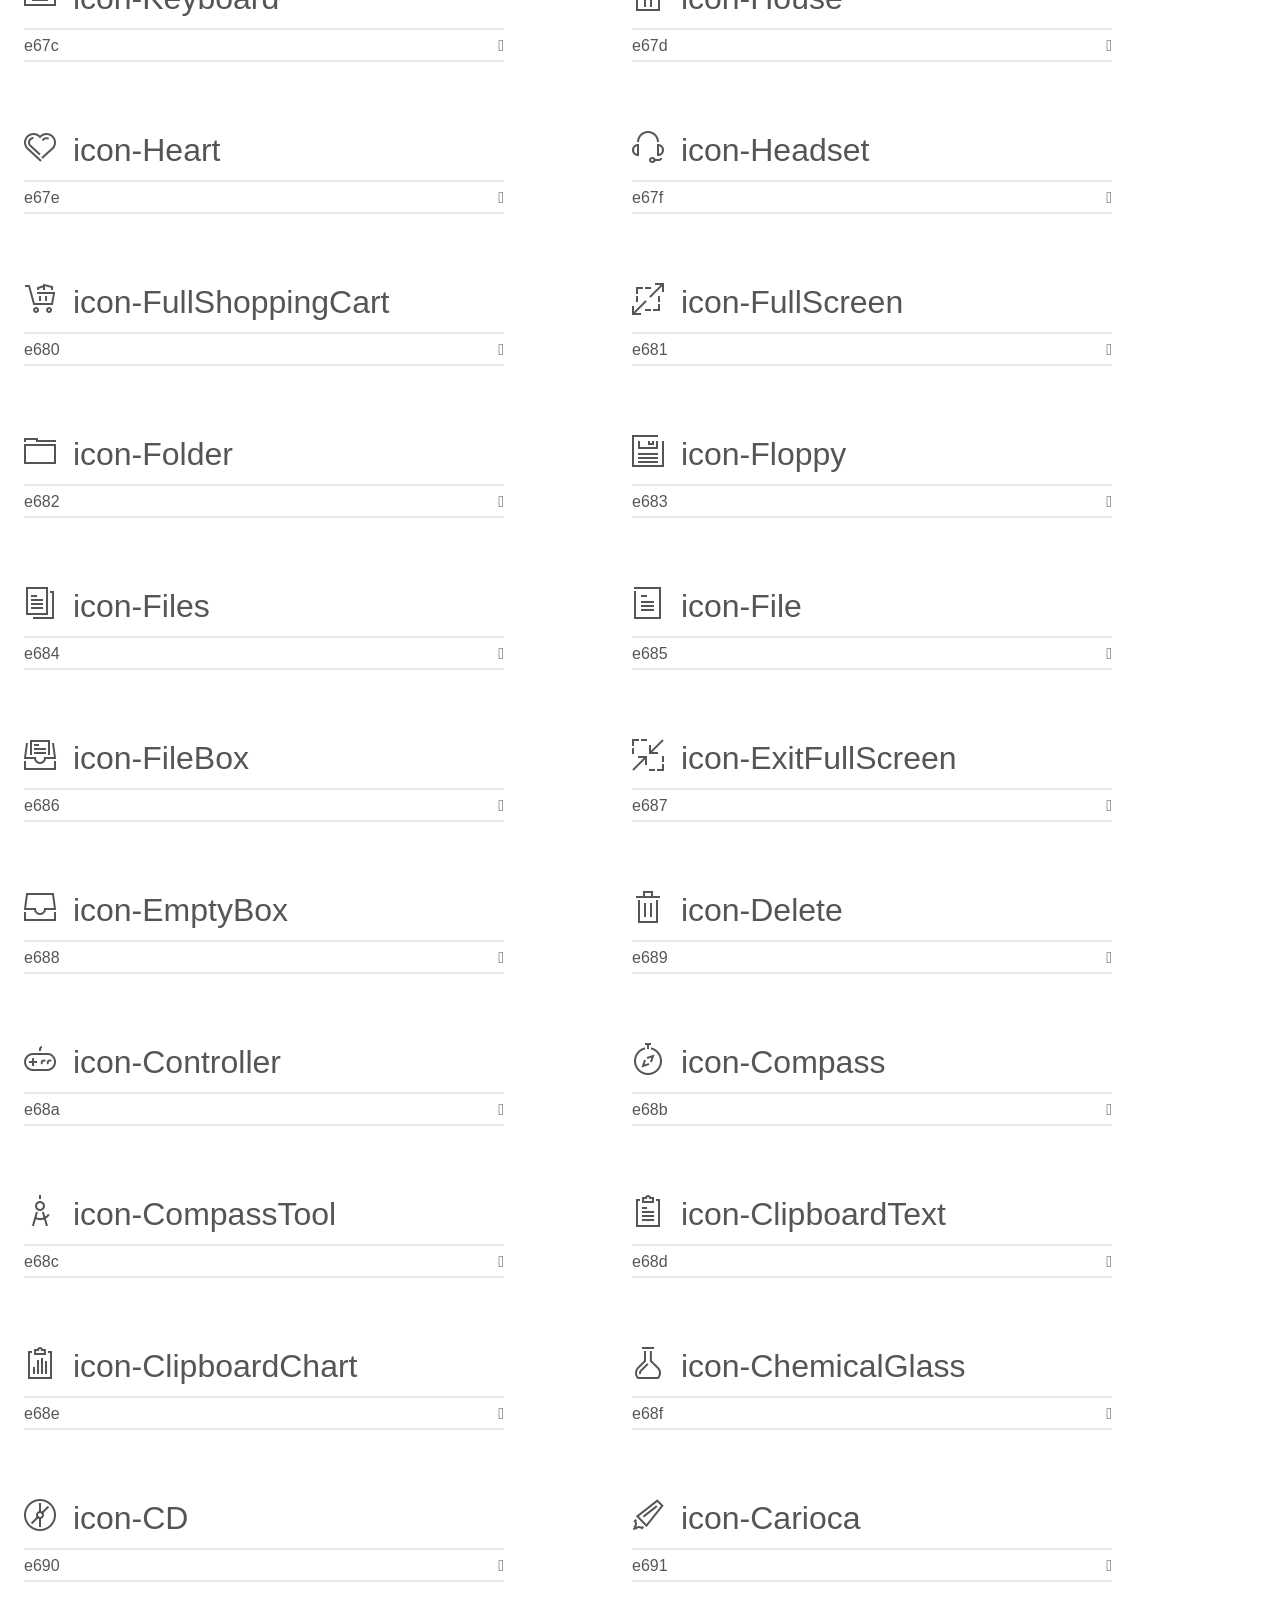
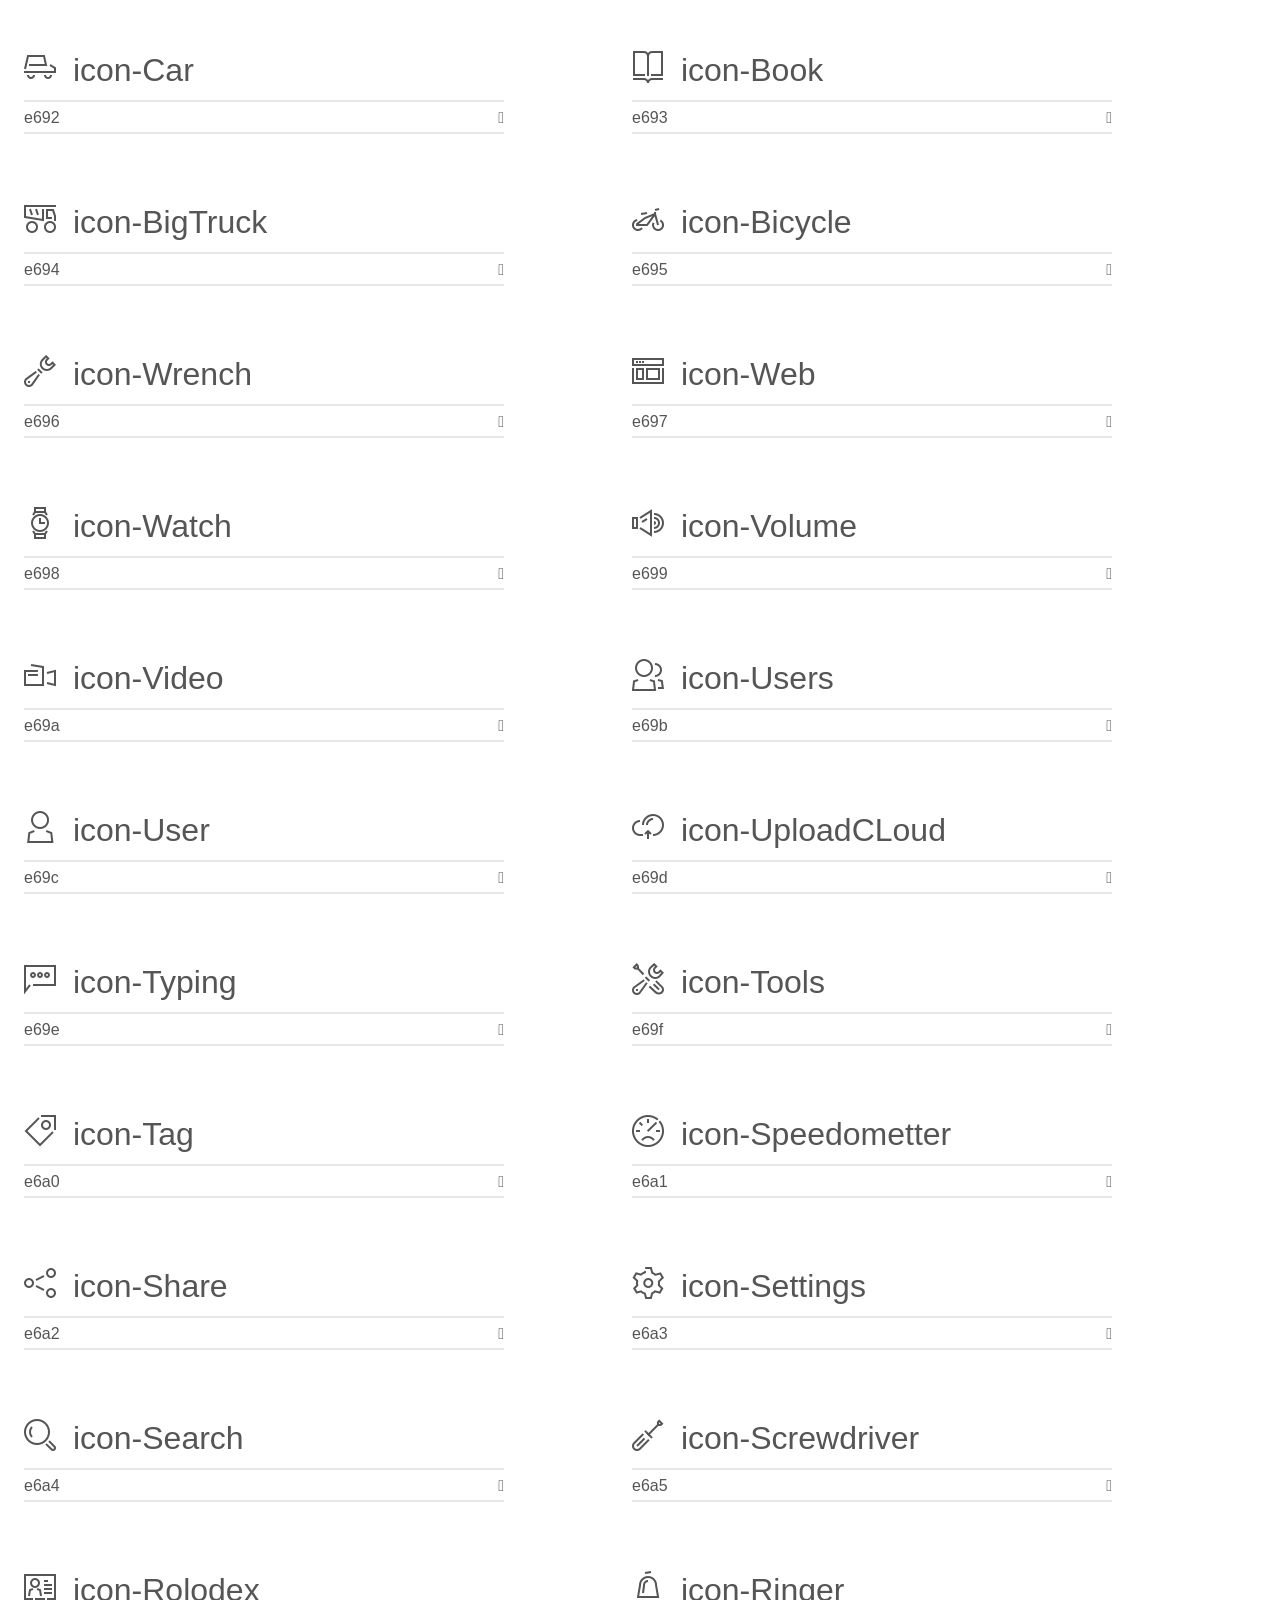
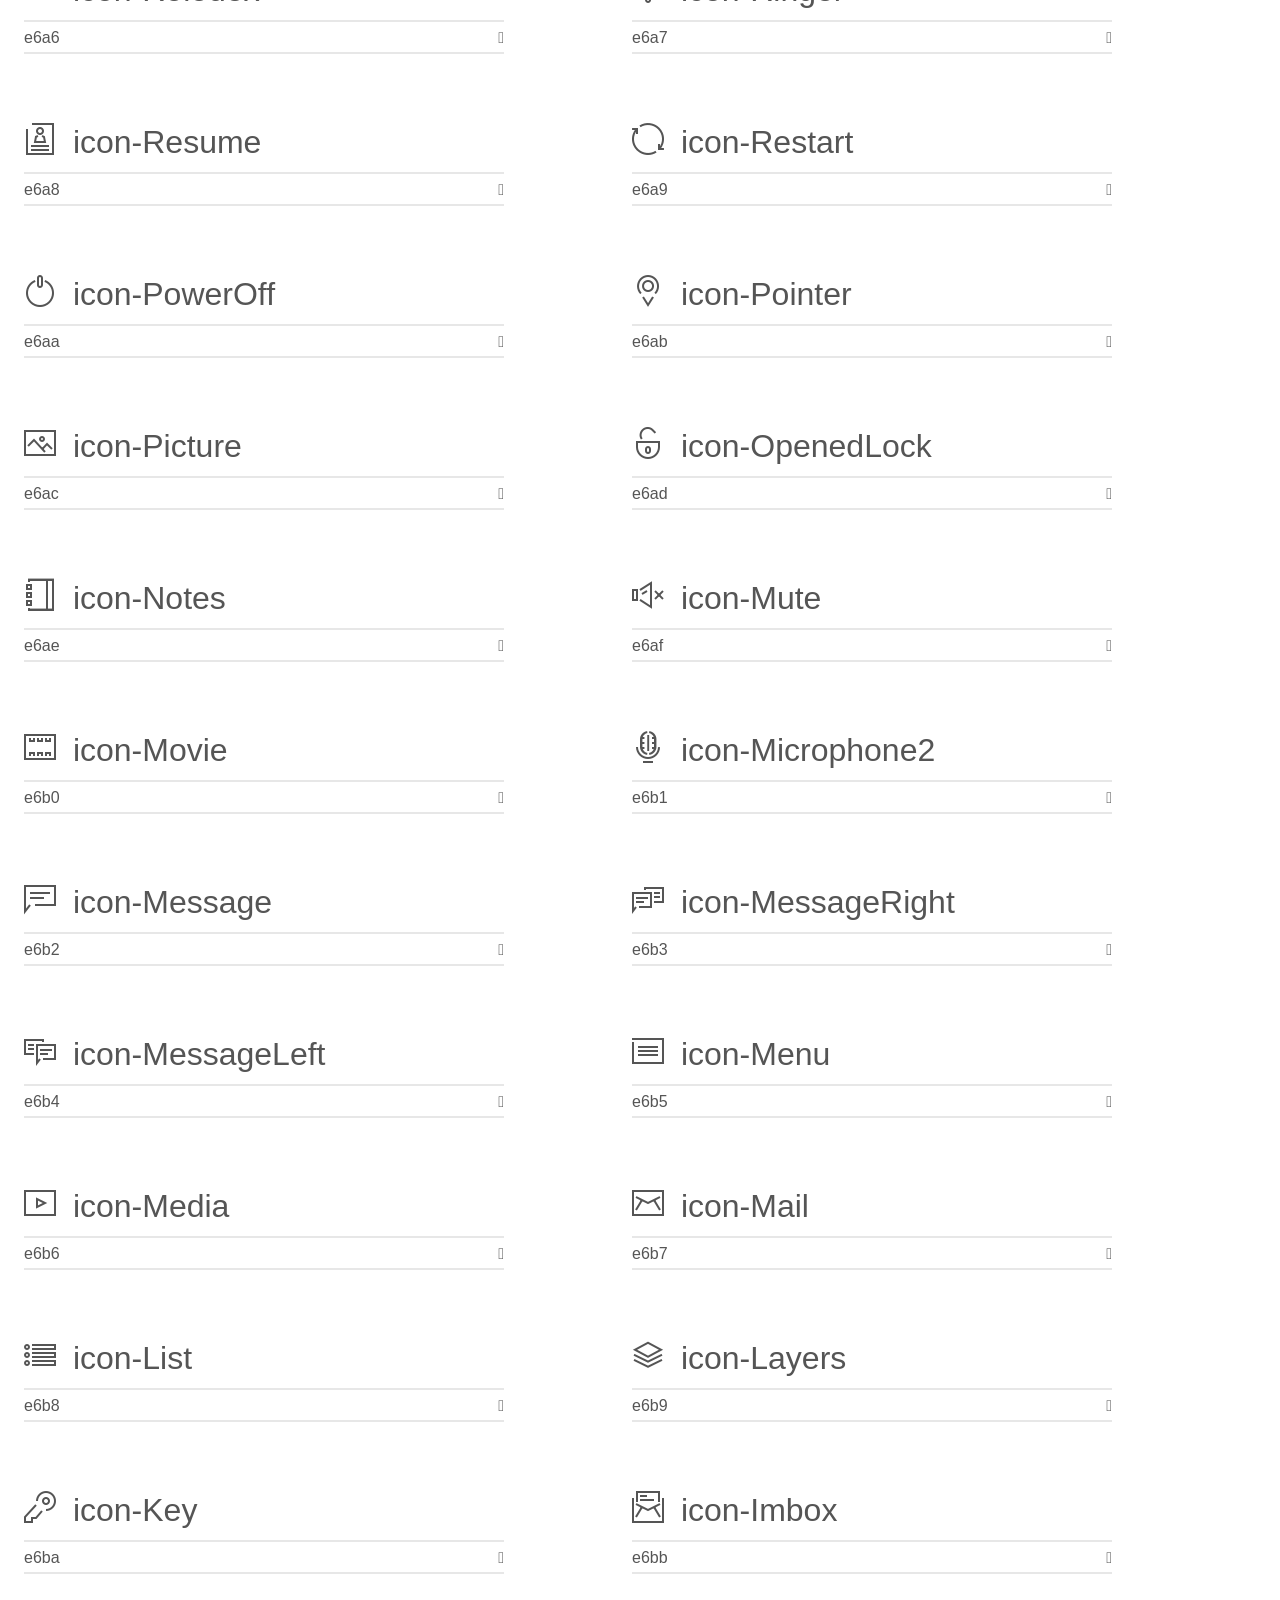
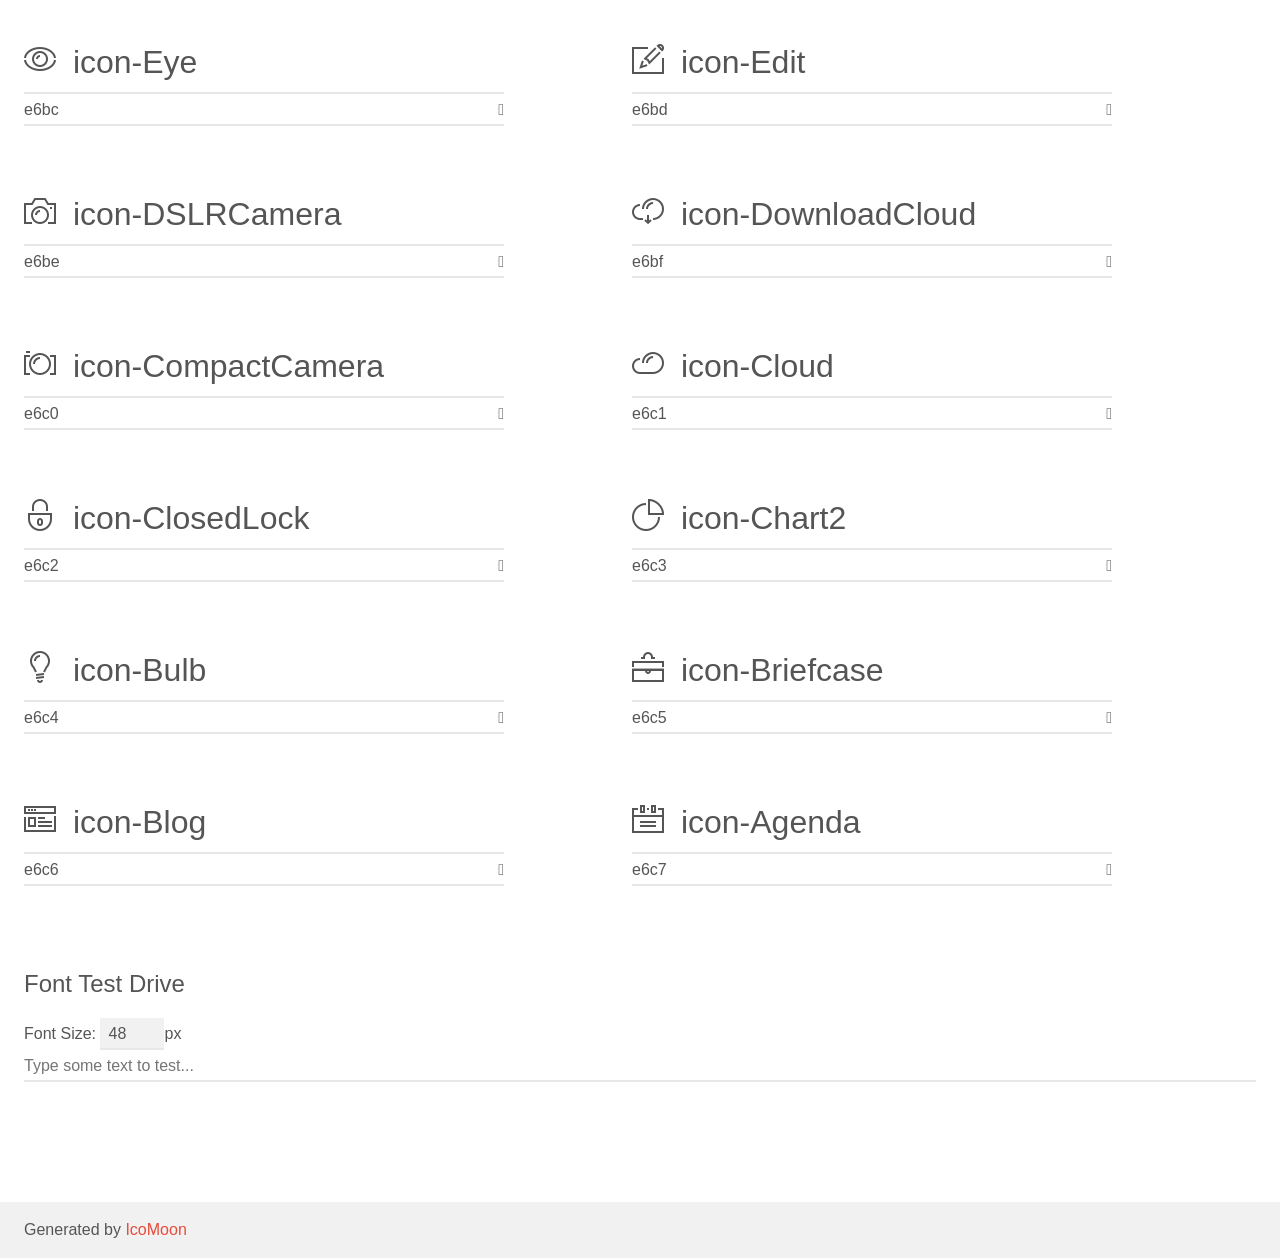
<file: assets/fonts/stroke/demo.html>
<!doctype html>
<html>

    <head>
        <meta charset="utf-8">
        <title>IcoMoon Demo</title>
        <meta name="description" content="An Icon Font Generated By IcoMoon.io">
        <meta name="viewport" content="width=device-width">
        <link rel="stylesheet" href="demo-files/demo.css">
        <link rel="stylesheet" href="style.css">
        <!--[if lt IE 8]><!-->
        <link rel="stylesheet" href="ie7/ie7.css">
        <!--<![endif]-->
    </head>

    <body>
        <div class="bgc1 clearfix">
            <h1 class="mhmm mvm"><span class="fgc1">Font Name:</span> Stroke-Gap-Icons <small class="fgc1">(Glyphs:&nbsp;200)</small></h1>
        </div>
        <div class="clearfix mhl ptl">
            <h1 class="mvm mtn bshadow fgc1">Grid Size: Unknown</h1>
            <div class="glyph fs1">
                <div class="clearfix bshadow0 pbs">
                    <span class="stroke icon-WorldWide"></span><span class="mls"> icon-WorldWide</span>
                </div>
                <fieldset class="fs0 size1of1 clearfix hidden-false">
                    <input type="text" readonly value="e600" class="unit size1of2" />
                    <input type="text" maxlength="1" readonly value="&#xe600;" class="unitRight size1of2 talign-right" />
                </fieldset>
                <div class="fs0 bshadow0 clearfix hidden-true">
                    <span class="unit pvs fgc1">liga: </span>
                    <input type="text" readonly value="" class="liga unitRight" />
                </div>
            </div>
            <div class="glyph fs1">
                <div class="clearfix bshadow0 pbs">
                    <span class="stroke icon-WorldGlobe"></span><span class="mls"> icon-WorldGlobe</span>
                </div>
                <fieldset class="fs0 size1of1 clearfix hidden-false">
                    <input type="text" readonly value="e601" class="unit size1of2" />
                    <input type="text" maxlength="1" readonly value="&#xe601;" class="unitRight size1of2 talign-right" />
                </fieldset>
                <div class="fs0 bshadow0 clearfix hidden-true">
                    <span class="unit pvs fgc1">liga: </span>
                    <input type="text" readonly value="" class="liga unitRight" />
                </div>
            </div>
            <div class="glyph fs1">
                <div class="clearfix bshadow0 pbs">
                    <span class="stroke icon-Underpants"></span><span class="mls"> icon-Underpants</span>
                </div>
                <fieldset class="fs0 size1of1 clearfix hidden-false">
                    <input type="text" readonly value="e602" class="unit size1of2" />
                    <input type="text" maxlength="1" readonly value="&#xe602;" class="unitRight size1of2 talign-right" />
                </fieldset>
                <div class="fs0 bshadow0 clearfix hidden-true">
                    <span class="unit pvs fgc1">liga: </span>
                    <input type="text" readonly value="" class="liga unitRight" />
                </div>
            </div>
            <div class="glyph fs1">
                <div class="clearfix bshadow0 pbs">
                    <span class="stroke icon-Tshirt"></span><span class="mls"> icon-Tshirt</span>
                </div>
                <fieldset class="fs0 size1of1 clearfix hidden-false">
                    <input type="text" readonly value="e603" class="unit size1of2" />
                    <input type="text" maxlength="1" readonly value="&#xe603;" class="unitRight size1of2 talign-right" />
                </fieldset>
                <div class="fs0 bshadow0 clearfix hidden-true">
                    <span class="unit pvs fgc1">liga: </span>
                    <input type="text" readonly value="" class="liga unitRight" />
                </div>
            </div>
            <div class="glyph fs1">
                <div class="clearfix bshadow0 pbs">
                    <span class="stroke icon-Trousers"></span><span class="mls"> icon-Trousers</span>
                </div>
                <fieldset class="fs0 size1of1 clearfix hidden-false">
                    <input type="text" readonly value="e604" class="unit size1of2" />
                    <input type="text" maxlength="1" readonly value="&#xe604;" class="unitRight size1of2 talign-right" />
                </fieldset>
                <div class="fs0 bshadow0 clearfix hidden-true">
                    <span class="unit pvs fgc1">liga: </span>
                    <input type="text" readonly value="" class="liga unitRight" />
                </div>
            </div>
            <div class="glyph fs1">
                <div class="clearfix bshadow0 pbs">
                    <span class="stroke icon-Tie"></span><span class="mls"> icon-Tie</span>
                </div>
                <fieldset class="fs0 size1of1 clearfix hidden-false">
                    <input type="text" readonly value="e605" class="unit size1of2" />
                    <input type="text" maxlength="1" readonly value="&#xe605;" class="unitRight size1of2 talign-right" />
                </fieldset>
                <div class="fs0 bshadow0 clearfix hidden-true">
                    <span class="unit pvs fgc1">liga: </span>
                    <input type="text" readonly value="" class="liga unitRight" />
                </div>
            </div>
            <div class="glyph fs1">
                <div class="clearfix bshadow0 pbs">
                    <span class="stroke icon-TennisBall"></span><span class="mls"> icon-TennisBall</span>
                </div>
                <fieldset class="fs0 size1of1 clearfix hidden-false">
                    <input type="text" readonly value="e606" class="unit size1of2" />
                    <input type="text" maxlength="1" readonly value="&#xe606;" class="unitRight size1of2 talign-right" />
                </fieldset>
                <div class="fs0 bshadow0 clearfix hidden-true">
                    <span class="unit pvs fgc1">liga: </span>
                    <input type="text" readonly value="" class="liga unitRight" />
                </div>
            </div>
            <div class="glyph fs1">
                <div class="clearfix bshadow0 pbs">
                    <span class="stroke icon-Telesocpe"></span><span class="mls"> icon-Telesocpe</span>
                </div>
                <fieldset class="fs0 size1of1 clearfix hidden-false">
                    <input type="text" readonly value="e607" class="unit size1of2" />
                    <input type="text" maxlength="1" readonly value="&#xe607;" class="unitRight size1of2 talign-right" />
                </fieldset>
                <div class="fs0 bshadow0 clearfix hidden-true">
                    <span class="unit pvs fgc1">liga: </span>
                    <input type="text" readonly value="" class="liga unitRight" />
                </div>
            </div>
            <div class="glyph fs1">
                <div class="clearfix bshadow0 pbs">
                    <span class="stroke icon-Stop"></span><span class="mls"> icon-Stop</span>
                </div>
                <fieldset class="fs0 size1of1 clearfix hidden-false">
                    <input type="text" readonly value="e608" class="unit size1of2" />
                    <input type="text" maxlength="1" readonly value="&#xe608;" class="unitRight size1of2 talign-right" />
                </fieldset>
                <div class="fs0 bshadow0 clearfix hidden-true">
                    <span class="unit pvs fgc1">liga: </span>
                    <input type="text" readonly value="" class="liga unitRight" />
                </div>
            </div>
            <div class="glyph fs1">
                <div class="clearfix bshadow0 pbs">
                    <span class="stroke icon-Starship"></span><span class="mls"> icon-Starship</span>
                </div>
                <fieldset class="fs0 size1of1 clearfix hidden-false">
                    <input type="text" readonly value="e609" class="unit size1of2" />
                    <input type="text" maxlength="1" readonly value="&#xe609;" class="unitRight size1of2 talign-right" />
                </fieldset>
                <div class="fs0 bshadow0 clearfix hidden-true">
                    <span class="unit pvs fgc1">liga: </span>
                    <input type="text" readonly value="" class="liga unitRight" />
                </div>
            </div>
            <div class="glyph fs1">
                <div class="clearfix bshadow0 pbs">
                    <span class="stroke icon-Starship2"></span><span class="mls"> icon-Starship2</span>
                </div>
                <fieldset class="fs0 size1of1 clearfix hidden-false">
                    <input type="text" readonly value="e60a" class="unit size1of2" />
                    <input type="text" maxlength="1" readonly value="&#xe60a;" class="unitRight size1of2 talign-right" />
                </fieldset>
                <div class="fs0 bshadow0 clearfix hidden-true">
                    <span class="unit pvs fgc1">liga: </span>
                    <input type="text" readonly value="" class="liga unitRight" />
                </div>
            </div>
            <div class="glyph fs1">
                <div class="clearfix bshadow0 pbs">
                    <span class="stroke icon-Speaker"></span><span class="mls"> icon-Speaker</span>
                </div>
                <fieldset class="fs0 size1of1 clearfix hidden-false">
                    <input type="text" readonly value="e60b" class="unit size1of2" />
                    <input type="text" maxlength="1" readonly value="&#xe60b;" class="unitRight size1of2 talign-right" />
                </fieldset>
                <div class="fs0 bshadow0 clearfix hidden-true">
                    <span class="unit pvs fgc1">liga: </span>
                    <input type="text" readonly value="" class="liga unitRight" />
                </div>
            </div>
            <div class="glyph fs1">
                <div class="clearfix bshadow0 pbs">
                    <span class="stroke icon-Speaker2"></span><span class="mls"> icon-Speaker2</span>
                </div>
                <fieldset class="fs0 size1of1 clearfix hidden-false">
                    <input type="text" readonly value="e60c" class="unit size1of2" />
                    <input type="text" maxlength="1" readonly value="&#xe60c;" class="unitRight size1of2 talign-right" />
                </fieldset>
                <div class="fs0 bshadow0 clearfix hidden-true">
                    <span class="unit pvs fgc1">liga: </span>
                    <input type="text" readonly value="" class="liga unitRight" />
                </div>
            </div>
            <div class="glyph fs1">
                <div class="clearfix bshadow0 pbs">
                    <span class="stroke icon-Soccer"></span><span class="mls"> icon-Soccer</span>
                </div>
                <fieldset class="fs0 size1of1 clearfix hidden-false">
                    <input type="text" readonly value="e60d" class="unit size1of2" />
                    <input type="text" maxlength="1" readonly value="&#xe60d;" class="unitRight size1of2 talign-right" />
                </fieldset>
                <div class="fs0 bshadow0 clearfix hidden-true">
                    <span class="unit pvs fgc1">liga: </span>
                    <input type="text" readonly value="" class="liga unitRight" />
                </div>
            </div>
            <div class="glyph fs1">
                <div class="clearfix bshadow0 pbs">
                    <span class="stroke icon-Snikers"></span><span class="mls"> icon-Snikers</span>
                </div>
                <fieldset class="fs0 size1of1 clearfix hidden-false">
                    <input type="text" readonly value="e60e" class="unit size1of2" />
                    <input type="text" maxlength="1" readonly value="&#xe60e;" class="unitRight size1of2 talign-right" />
                </fieldset>
                <div class="fs0 bshadow0 clearfix hidden-true">
                    <span class="unit pvs fgc1">liga: </span>
                    <input type="text" readonly value="" class="liga unitRight" />
                </div>
            </div>
            <div class="glyph fs1">
                <div class="clearfix bshadow0 pbs">
                    <span class="stroke icon-Scisors"></span><span class="mls"> icon-Scisors</span>
                </div>
                <fieldset class="fs0 size1of1 clearfix hidden-false">
                    <input type="text" readonly value="e60f" class="unit size1of2" />
                    <input type="text" maxlength="1" readonly value="&#xe60f;" class="unitRight size1of2 talign-right" />
                </fieldset>
                <div class="fs0 bshadow0 clearfix hidden-true">
                    <span class="unit pvs fgc1">liga: </span>
                    <input type="text" readonly value="" class="liga unitRight" />
                </div>
            </div>
            <div class="glyph fs1">
                <div class="clearfix bshadow0 pbs">
                    <span class="stroke icon-Puzzle"></span><span class="mls"> icon-Puzzle</span>
                </div>
                <fieldset class="fs0 size1of1 clearfix hidden-false">
                    <input type="text" readonly value="e610" class="unit size1of2" />
                    <input type="text" maxlength="1" readonly value="&#xe610;" class="unitRight size1of2 talign-right" />
                </fieldset>
                <div class="fs0 bshadow0 clearfix hidden-true">
                    <span class="unit pvs fgc1">liga: </span>
                    <input type="text" readonly value="" class="liga unitRight" />
                </div>
            </div>
            <div class="glyph fs1">
                <div class="clearfix bshadow0 pbs">
                    <span class="stroke icon-Printer"></span><span class="mls"> icon-Printer</span>
                </div>
                <fieldset class="fs0 size1of1 clearfix hidden-false">
                    <input type="text" readonly value="e611" class="unit size1of2" />
                    <input type="text" maxlength="1" readonly value="&#xe611;" class="unitRight size1of2 talign-right" />
                </fieldset>
                <div class="fs0 bshadow0 clearfix hidden-true">
                    <span class="unit pvs fgc1">liga: </span>
                    <input type="text" readonly value="" class="liga unitRight" />
                </div>
            </div>
            <div class="glyph fs1">
                <div class="clearfix bshadow0 pbs">
                    <span class="stroke icon-Pool"></span><span class="mls"> icon-Pool</span>
                </div>
                <fieldset class="fs0 size1of1 clearfix hidden-false">
                    <input type="text" readonly value="e612" class="unit size1of2" />
                    <input type="text" maxlength="1" readonly value="&#xe612;" class="unitRight size1of2 talign-right" />
                </fieldset>
                <div class="fs0 bshadow0 clearfix hidden-true">
                    <span class="unit pvs fgc1">liga: </span>
                    <input type="text" readonly value="" class="liga unitRight" />
                </div>
            </div>
            <div class="glyph fs1">
                <div class="clearfix bshadow0 pbs">
                    <span class="stroke icon-Podium"></span><span class="mls"> icon-Podium</span>
                </div>
                <fieldset class="fs0 size1of1 clearfix hidden-false">
                    <input type="text" readonly value="e613" class="unit size1of2" />
                    <input type="text" maxlength="1" readonly value="&#xe613;" class="unitRight size1of2 talign-right" />
                </fieldset>
                <div class="fs0 bshadow0 clearfix hidden-true">
                    <span class="unit pvs fgc1">liga: </span>
                    <input type="text" readonly value="" class="liga unitRight" />
                </div>
            </div>
            <div class="glyph fs1">
                <div class="clearfix bshadow0 pbs">
                    <span class="stroke icon-Play"></span><span class="mls"> icon-Play</span>
                </div>
                <fieldset class="fs0 size1of1 clearfix hidden-false">
                    <input type="text" readonly value="e614" class="unit size1of2" />
                    <input type="text" maxlength="1" readonly value="&#xe614;" class="unitRight size1of2 talign-right" />
                </fieldset>
                <div class="fs0 bshadow0 clearfix hidden-true">
                    <span class="unit pvs fgc1">liga: </span>
                    <input type="text" readonly value="" class="liga unitRight" />
                </div>
            </div>
            <div class="glyph fs1">
                <div class="clearfix bshadow0 pbs">
                    <span class="stroke icon-Planet"></span><span class="mls"> icon-Planet</span>
                </div>
                <fieldset class="fs0 size1of1 clearfix hidden-false">
                    <input type="text" readonly value="e615" class="unit size1of2" />
                    <input type="text" maxlength="1" readonly value="&#xe615;" class="unitRight size1of2 talign-right" />
                </fieldset>
                <div class="fs0 bshadow0 clearfix hidden-true">
                    <span class="unit pvs fgc1">liga: </span>
                    <input type="text" readonly value="" class="liga unitRight" />
                </div>
            </div>
            <div class="glyph fs1">
                <div class="clearfix bshadow0 pbs">
                    <span class="stroke icon-Pause"></span><span class="mls"> icon-Pause</span>
                </div>
                <fieldset class="fs0 size1of1 clearfix hidden-false">
                    <input type="text" readonly value="e616" class="unit size1of2" />
                    <input type="text" maxlength="1" readonly value="&#xe616;" class="unitRight size1of2 talign-right" />
                </fieldset>
                <div class="fs0 bshadow0 clearfix hidden-true">
                    <span class="unit pvs fgc1">liga: </span>
                    <input type="text" readonly value="" class="liga unitRight" />
                </div>
            </div>
            <div class="glyph fs1">
                <div class="clearfix bshadow0 pbs">
                    <span class="stroke icon-Next"></span><span class="mls"> icon-Next</span>
                </div>
                <fieldset class="fs0 size1of1 clearfix hidden-false">
                    <input type="text" readonly value="e617" class="unit size1of2" />
                    <input type="text" maxlength="1" readonly value="&#xe617;" class="unitRight size1of2 talign-right" />
                </fieldset>
                <div class="fs0 bshadow0 clearfix hidden-true">
                    <span class="unit pvs fgc1">liga: </span>
                    <input type="text" readonly value="" class="liga unitRight" />
                </div>
            </div>
            <div class="glyph fs1">
                <div class="clearfix bshadow0 pbs">
                    <span class="stroke icon-MusicNote2"></span><span class="mls"> icon-MusicNote2</span>
                </div>
                <fieldset class="fs0 size1of1 clearfix hidden-false">
                    <input type="text" readonly value="e618" class="unit size1of2" />
                    <input type="text" maxlength="1" readonly value="&#xe618;" class="unitRight size1of2 talign-right" />
                </fieldset>
                <div class="fs0 bshadow0 clearfix hidden-true">
                    <span class="unit pvs fgc1">liga: </span>
                    <input type="text" readonly value="" class="liga unitRight" />
                </div>
            </div>
            <div class="glyph fs1">
                <div class="clearfix bshadow0 pbs">
                    <span class="stroke icon-MusicNote"></span><span class="mls"> icon-MusicNote</span>
                </div>
                <fieldset class="fs0 size1of1 clearfix hidden-false">
                    <input type="text" readonly value="e619" class="unit size1of2" />
                    <input type="text" maxlength="1" readonly value="&#xe619;" class="unitRight size1of2 talign-right" />
                </fieldset>
                <div class="fs0 bshadow0 clearfix hidden-true">
                    <span class="unit pvs fgc1">liga: </span>
                    <input type="text" readonly value="" class="liga unitRight" />
                </div>
            </div>
            <div class="glyph fs1">
                <div class="clearfix bshadow0 pbs">
                    <span class="stroke icon-MusicMixer"></span><span class="mls"> icon-MusicMixer</span>
                </div>
                <fieldset class="fs0 size1of1 clearfix hidden-false">
                    <input type="text" readonly value="e61a" class="unit size1of2" />
                    <input type="text" maxlength="1" readonly value="&#xe61a;" class="unitRight size1of2 talign-right" />
                </fieldset>
                <div class="fs0 bshadow0 clearfix hidden-true">
                    <span class="unit pvs fgc1">liga: </span>
                    <input type="text" readonly value="" class="liga unitRight" />
                </div>
            </div>
            <div class="glyph fs1">
                <div class="clearfix bshadow0 pbs">
                    <span class="stroke icon-Microphone"></span><span class="mls"> icon-Microphone</span>
                </div>
                <fieldset class="fs0 size1of1 clearfix hidden-false">
                    <input type="text" readonly value="e61b" class="unit size1of2" />
                    <input type="text" maxlength="1" readonly value="&#xe61b;" class="unitRight size1of2 talign-right" />
                </fieldset>
                <div class="fs0 bshadow0 clearfix hidden-true">
                    <span class="unit pvs fgc1">liga: </span>
                    <input type="text" readonly value="" class="liga unitRight" />
                </div>
            </div>
            <div class="glyph fs1">
                <div class="clearfix bshadow0 pbs">
                    <span class="stroke icon-Medal"></span><span class="mls"> icon-Medal</span>
                </div>
                <fieldset class="fs0 size1of1 clearfix hidden-false">
                    <input type="text" readonly value="e61c" class="unit size1of2" />
                    <input type="text" maxlength="1" readonly value="&#xe61c;" class="unitRight size1of2 talign-right" />
                </fieldset>
                <div class="fs0 bshadow0 clearfix hidden-true">
                    <span class="unit pvs fgc1">liga: </span>
                    <input type="text" readonly value="" class="liga unitRight" />
                </div>
            </div>
            <div class="glyph fs1">
                <div class="clearfix bshadow0 pbs">
                    <span class="stroke icon-ManFigure"></span><span class="mls"> icon-ManFigure</span>
                </div>
                <fieldset class="fs0 size1of1 clearfix hidden-false">
                    <input type="text" readonly value="e61d" class="unit size1of2" />
                    <input type="text" maxlength="1" readonly value="&#xe61d;" class="unitRight size1of2 talign-right" />
                </fieldset>
                <div class="fs0 bshadow0 clearfix hidden-true">
                    <span class="unit pvs fgc1">liga: </span>
                    <input type="text" readonly value="" class="liga unitRight" />
                </div>
            </div>
            <div class="glyph fs1">
                <div class="clearfix bshadow0 pbs">
                    <span class="stroke icon-Magnet"></span><span class="mls"> icon-Magnet</span>
                </div>
                <fieldset class="fs0 size1of1 clearfix hidden-false">
                    <input type="text" readonly value="e61e" class="unit size1of2" />
                    <input type="text" maxlength="1" readonly value="&#xe61e;" class="unitRight size1of2 talign-right" />
                </fieldset>
                <div class="fs0 bshadow0 clearfix hidden-true">
                    <span class="unit pvs fgc1">liga: </span>
                    <input type="text" readonly value="" class="liga unitRight" />
                </div>
            </div>
            <div class="glyph fs1">
                <div class="clearfix bshadow0 pbs">
                    <span class="stroke icon-Like"></span><span class="mls"> icon-Like</span>
                </div>
                <fieldset class="fs0 size1of1 clearfix hidden-false">
                    <input type="text" readonly value="e61f" class="unit size1of2" />
                    <input type="text" maxlength="1" readonly value="&#xe61f;" class="unitRight size1of2 talign-right" />
                </fieldset>
                <div class="fs0 bshadow0 clearfix hidden-true">
                    <span class="unit pvs fgc1">liga: </span>
                    <input type="text" readonly value="" class="liga unitRight" />
                </div>
            </div>
            <div class="glyph fs1">
                <div class="clearfix bshadow0 pbs">
                    <span class="stroke icon-Hanger"></span><span class="mls"> icon-Hanger</span>
                </div>
                <fieldset class="fs0 size1of1 clearfix hidden-false">
                    <input type="text" readonly value="e620" class="unit size1of2" />
                    <input type="text" maxlength="1" readonly value="&#xe620;" class="unitRight size1of2 talign-right" />
                </fieldset>
                <div class="fs0 bshadow0 clearfix hidden-true">
                    <span class="unit pvs fgc1">liga: </span>
                    <input type="text" readonly value="" class="liga unitRight" />
                </div>
            </div>
            <div class="glyph fs1">
                <div class="clearfix bshadow0 pbs">
                    <span class="stroke icon-Handicap"></span><span class="mls"> icon-Handicap</span>
                </div>
                <fieldset class="fs0 size1of1 clearfix hidden-false">
                    <input type="text" readonly value="e621" class="unit size1of2" />
                    <input type="text" maxlength="1" readonly value="&#xe621;" class="unitRight size1of2 talign-right" />
                </fieldset>
                <div class="fs0 bshadow0 clearfix hidden-true">
                    <span class="unit pvs fgc1">liga: </span>
                    <input type="text" readonly value="" class="liga unitRight" />
                </div>
            </div>
            <div class="glyph fs1">
                <div class="clearfix bshadow0 pbs">
                    <span class="stroke icon-Forward"></span><span class="mls"> icon-Forward</span>
                </div>
                <fieldset class="fs0 size1of1 clearfix hidden-false">
                    <input type="text" readonly value="e622" class="unit size1of2" />
                    <input type="text" maxlength="1" readonly value="&#xe622;" class="unitRight size1of2 talign-right" />
                </fieldset>
                <div class="fs0 bshadow0 clearfix hidden-true">
                    <span class="unit pvs fgc1">liga: </span>
                    <input type="text" readonly value="" class="liga unitRight" />
                </div>
            </div>
            <div class="glyph fs1">
                <div class="clearfix bshadow0 pbs">
                    <span class="stroke icon-Footbal"></span><span class="mls"> icon-Footbal</span>
                </div>
                <fieldset class="fs0 size1of1 clearfix hidden-false">
                    <input type="text" readonly value="e623" class="unit size1of2" />
                    <input type="text" maxlength="1" readonly value="&#xe623;" class="unitRight size1of2 talign-right" />
                </fieldset>
                <div class="fs0 bshadow0 clearfix hidden-true">
                    <span class="unit pvs fgc1">liga: </span>
                    <input type="text" readonly value="" class="liga unitRight" />
                </div>
            </div>
            <div class="glyph fs1">
                <div class="clearfix bshadow0 pbs">
                    <span class="stroke icon-Flag"></span><span class="mls"> icon-Flag</span>
                </div>
                <fieldset class="fs0 size1of1 clearfix hidden-false">
                    <input type="text" readonly value="e624" class="unit size1of2" />
                    <input type="text" maxlength="1" readonly value="&#xe624;" class="unitRight size1of2 talign-right" />
                </fieldset>
                <div class="fs0 bshadow0 clearfix hidden-true">
                    <span class="unit pvs fgc1">liga: </span>
                    <input type="text" readonly value="" class="liga unitRight" />
                </div>
            </div>
            <div class="glyph fs1">
                <div class="clearfix bshadow0 pbs">
                    <span class="stroke icon-FemaleFigure"></span><span class="mls"> icon-FemaleFigure</span>
                </div>
                <fieldset class="fs0 size1of1 clearfix hidden-false">
                    <input type="text" readonly value="e625" class="unit size1of2" />
                    <input type="text" maxlength="1" readonly value="&#xe625;" class="unitRight size1of2 talign-right" />
                </fieldset>
                <div class="fs0 bshadow0 clearfix hidden-true">
                    <span class="unit pvs fgc1">liga: </span>
                    <input type="text" readonly value="" class="liga unitRight" />
                </div>
            </div>
            <div class="glyph fs1">
                <div class="clearfix bshadow0 pbs">
                    <span class="stroke icon-Dislike"></span><span class="mls"> icon-Dislike</span>
                </div>
                <fieldset class="fs0 size1of1 clearfix hidden-false">
                    <input type="text" readonly value="e626" class="unit size1of2" />
                    <input type="text" maxlength="1" readonly value="&#xe626;" class="unitRight size1of2 talign-right" />
                </fieldset>
                <div class="fs0 bshadow0 clearfix hidden-true">
                    <span class="unit pvs fgc1">liga: </span>
                    <input type="text" readonly value="" class="liga unitRight" />
                </div>
            </div>
            <div class="glyph fs1">
                <div class="clearfix bshadow0 pbs">
                    <span class="stroke icon-DiamondRing"></span><span class="mls"> icon-DiamondRing</span>
                </div>
                <fieldset class="fs0 size1of1 clearfix hidden-false">
                    <input type="text" readonly value="e627" class="unit size1of2" />
                    <input type="text" maxlength="1" readonly value="&#xe627;" class="unitRight size1of2 talign-right" />
                </fieldset>
                <div class="fs0 bshadow0 clearfix hidden-true">
                    <span class="unit pvs fgc1">liga: </span>
                    <input type="text" readonly value="" class="liga unitRight" />
                </div>
            </div>
            <div class="glyph fs1">
                <div class="clearfix bshadow0 pbs">
                    <span class="stroke icon-Cup"></span><span class="mls"> icon-Cup</span>
                </div>
                <fieldset class="fs0 size1of1 clearfix hidden-false">
                    <input type="text" readonly value="e628" class="unit size1of2" />
                    <input type="text" maxlength="1" readonly value="&#xe628;" class="unitRight size1of2 talign-right" />
                </fieldset>
                <div class="fs0 bshadow0 clearfix hidden-true">
                    <span class="unit pvs fgc1">liga: </span>
                    <input type="text" readonly value="" class="liga unitRight" />
                </div>
            </div>
            <div class="glyph fs1">
                <div class="clearfix bshadow0 pbs">
                    <span class="stroke icon-Crown"></span><span class="mls"> icon-Crown</span>
                </div>
                <fieldset class="fs0 size1of1 clearfix hidden-false">
                    <input type="text" readonly value="e629" class="unit size1of2" />
                    <input type="text" maxlength="1" readonly value="&#xe629;" class="unitRight size1of2 talign-right" />
                </fieldset>
                <div class="fs0 bshadow0 clearfix hidden-true">
                    <span class="unit pvs fgc1">liga: </span>
                    <input type="text" readonly value="" class="liga unitRight" />
                </div>
            </div>
            <div class="glyph fs1">
                <div class="clearfix bshadow0 pbs">
                    <span class="stroke icon-Column"></span><span class="mls"> icon-Column</span>
                </div>
                <fieldset class="fs0 size1of1 clearfix hidden-false">
                    <input type="text" readonly value="e62a" class="unit size1of2" />
                    <input type="text" maxlength="1" readonly value="&#xe62a;" class="unitRight size1of2 talign-right" />
                </fieldset>
                <div class="fs0 bshadow0 clearfix hidden-true">
                    <span class="unit pvs fgc1">liga: </span>
                    <input type="text" readonly value="" class="liga unitRight" />
                </div>
            </div>
            <div class="glyph fs1">
                <div class="clearfix bshadow0 pbs">
                    <span class="stroke icon-Click"></span><span class="mls"> icon-Click</span>
                </div>
                <fieldset class="fs0 size1of1 clearfix hidden-false">
                    <input type="text" readonly value="e62b" class="unit size1of2" />
                    <input type="text" maxlength="1" readonly value="&#xe62b;" class="unitRight size1of2 talign-right" />
                </fieldset>
                <div class="fs0 bshadow0 clearfix hidden-true">
                    <span class="unit pvs fgc1">liga: </span>
                    <input type="text" readonly value="" class="liga unitRight" />
                </div>
            </div>
            <div class="glyph fs1">
                <div class="clearfix bshadow0 pbs">
                    <span class="stroke icon-Cassette"></span><span class="mls"> icon-Cassette</span>
                </div>
                <fieldset class="fs0 size1of1 clearfix hidden-false">
                    <input type="text" readonly value="e62c" class="unit size1of2" />
                    <input type="text" maxlength="1" readonly value="&#xe62c;" class="unitRight size1of2 talign-right" />
                </fieldset>
                <div class="fs0 bshadow0 clearfix hidden-true">
                    <span class="unit pvs fgc1">liga: </span>
                    <input type="text" readonly value="" class="liga unitRight" />
                </div>
            </div>
            <div class="glyph fs1">
                <div class="clearfix bshadow0 pbs">
                    <span class="stroke icon-Bomb"></span><span class="mls"> icon-Bomb</span>
                </div>
                <fieldset class="fs0 size1of1 clearfix hidden-false">
                    <input type="text" readonly value="e62d" class="unit size1of2" />
                    <input type="text" maxlength="1" readonly value="&#xe62d;" class="unitRight size1of2 talign-right" />
                </fieldset>
                <div class="fs0 bshadow0 clearfix hidden-true">
                    <span class="unit pvs fgc1">liga: </span>
                    <input type="text" readonly value="" class="liga unitRight" />
                </div>
            </div>
            <div class="glyph fs1">
                <div class="clearfix bshadow0 pbs">
                    <span class="stroke icon-BatteryLow"></span><span class="mls"> icon-BatteryLow</span>
                </div>
                <fieldset class="fs0 size1of1 clearfix hidden-false">
                    <input type="text" readonly value="e62e" class="unit size1of2" />
                    <input type="text" maxlength="1" readonly value="&#xe62e;" class="unitRight size1of2 talign-right" />
                </fieldset>
                <div class="fs0 bshadow0 clearfix hidden-true">
                    <span class="unit pvs fgc1">liga: </span>
                    <input type="text" readonly value="" class="liga unitRight" />
                </div>
            </div>
            <div class="glyph fs1">
                <div class="clearfix bshadow0 pbs">
                    <span class="stroke icon-BatteryFull"></span><span class="mls"> icon-BatteryFull</span>
                </div>
                <fieldset class="fs0 size1of1 clearfix hidden-false">
                    <input type="text" readonly value="e62f" class="unit size1of2" />
                    <input type="text" maxlength="1" readonly value="&#xe62f;" class="unitRight size1of2 talign-right" />
                </fieldset>
                <div class="fs0 bshadow0 clearfix hidden-true">
                    <span class="unit pvs fgc1">liga: </span>
                    <input type="text" readonly value="" class="liga unitRight" />
                </div>
            </div>
            <div class="glyph fs1">
                <div class="clearfix bshadow0 pbs">
                    <span class="stroke icon-Bascketball"></span><span class="mls"> icon-Bascketball</span>
                </div>
                <fieldset class="fs0 size1of1 clearfix hidden-false">
                    <input type="text" readonly value="e630" class="unit size1of2" />
                    <input type="text" maxlength="1" readonly value="&#xe630;" class="unitRight size1of2 talign-right" />
                </fieldset>
                <div class="fs0 bshadow0 clearfix hidden-true">
                    <span class="unit pvs fgc1">liga: </span>
                    <input type="text" readonly value="" class="liga unitRight" />
                </div>
            </div>
            <div class="glyph fs1">
                <div class="clearfix bshadow0 pbs">
                    <span class="stroke icon-Astronaut"></span><span class="mls"> icon-Astronaut</span>
                </div>
                <fieldset class="fs0 size1of1 clearfix hidden-false">
                    <input type="text" readonly value="e631" class="unit size1of2" />
                    <input type="text" maxlength="1" readonly value="&#xe631;" class="unitRight size1of2 talign-right" />
                </fieldset>
                <div class="fs0 bshadow0 clearfix hidden-true">
                    <span class="unit pvs fgc1">liga: </span>
                    <input type="text" readonly value="" class="liga unitRight" />
                </div>
            </div>
            <div class="glyph fs1">
                <div class="clearfix bshadow0 pbs">
                    <span class="stroke icon-WineGlass"></span><span class="mls"> icon-WineGlass</span>
                </div>
                <fieldset class="fs0 size1of1 clearfix hidden-false">
                    <input type="text" readonly value="e632" class="unit size1of2" />
                    <input type="text" maxlength="1" readonly value="&#xe632;" class="unitRight size1of2 talign-right" />
                </fieldset>
                <div class="fs0 bshadow0 clearfix hidden-true">
                    <span class="unit pvs fgc1">liga: </span>
                    <input type="text" readonly value="" class="liga unitRight" />
                </div>
            </div>
            <div class="glyph fs1">
                <div class="clearfix bshadow0 pbs">
                    <span class="stroke icon-Water"></span><span class="mls"> icon-Water</span>
                </div>
                <fieldset class="fs0 size1of1 clearfix hidden-false">
                    <input type="text" readonly value="e633" class="unit size1of2" />
                    <input type="text" maxlength="1" readonly value="&#xe633;" class="unitRight size1of2 talign-right" />
                </fieldset>
                <div class="fs0 bshadow0 clearfix hidden-true">
                    <span class="unit pvs fgc1">liga: </span>
                    <input type="text" readonly value="" class="liga unitRight" />
                </div>
            </div>
            <div class="glyph fs1">
                <div class="clearfix bshadow0 pbs">
                    <span class="stroke icon-Wallet"></span><span class="mls"> icon-Wallet</span>
                </div>
                <fieldset class="fs0 size1of1 clearfix hidden-false">
                    <input type="text" readonly value="e634" class="unit size1of2" />
                    <input type="text" maxlength="1" readonly value="&#xe634;" class="unitRight size1of2 talign-right" />
                </fieldset>
                <div class="fs0 bshadow0 clearfix hidden-true">
                    <span class="unit pvs fgc1">liga: </span>
                    <input type="text" readonly value="" class="liga unitRight" />
                </div>
            </div>
            <div class="glyph fs1">
                <div class="clearfix bshadow0 pbs">
                    <span class="stroke icon-Umbrella"></span><span class="mls"> icon-Umbrella</span>
                </div>
                <fieldset class="fs0 size1of1 clearfix hidden-false">
                    <input type="text" readonly value="e635" class="unit size1of2" />
                    <input type="text" maxlength="1" readonly value="&#xe635;" class="unitRight size1of2 talign-right" />
                </fieldset>
                <div class="fs0 bshadow0 clearfix hidden-true">
                    <span class="unit pvs fgc1">liga: </span>
                    <input type="text" readonly value="" class="liga unitRight" />
                </div>
            </div>
            <div class="glyph fs1">
                <div class="clearfix bshadow0 pbs">
                    <span class="stroke icon-TV"></span><span class="mls"> icon-TV</span>
                </div>
                <fieldset class="fs0 size1of1 clearfix hidden-false">
                    <input type="text" readonly value="e636" class="unit size1of2" />
                    <input type="text" maxlength="1" readonly value="&#xe636;" class="unitRight size1of2 talign-right" />
                </fieldset>
                <div class="fs0 bshadow0 clearfix hidden-true">
                    <span class="unit pvs fgc1">liga: </span>
                    <input type="text" readonly value="" class="liga unitRight" />
                </div>
            </div>
            <div class="glyph fs1">
                <div class="clearfix bshadow0 pbs">
                    <span class="stroke icon-TeaMug"></span><span class="mls"> icon-TeaMug</span>
                </div>
                <fieldset class="fs0 size1of1 clearfix hidden-false">
                    <input type="text" readonly value="e637" class="unit size1of2" />
                    <input type="text" maxlength="1" readonly value="&#xe637;" class="unitRight size1of2 talign-right" />
                </fieldset>
                <div class="fs0 bshadow0 clearfix hidden-true">
                    <span class="unit pvs fgc1">liga: </span>
                    <input type="text" readonly value="" class="liga unitRight" />
                </div>
            </div>
            <div class="glyph fs1">
                <div class="clearfix bshadow0 pbs">
                    <span class="stroke icon-Tablet"></span><span class="mls"> icon-Tablet</span>
                </div>
                <fieldset class="fs0 size1of1 clearfix hidden-false">
                    <input type="text" readonly value="e638" class="unit size1of2" />
                    <input type="text" maxlength="1" readonly value="&#xe638;" class="unitRight size1of2 talign-right" />
                </fieldset>
                <div class="fs0 bshadow0 clearfix hidden-true">
                    <span class="unit pvs fgc1">liga: </span>
                    <input type="text" readonly value="" class="liga unitRight" />
                </div>
            </div>
            <div class="glyph fs1">
                <div class="clearfix bshadow0 pbs">
                    <span class="stroke icon-Soda"></span><span class="mls"> icon-Soda</span>
                </div>
                <fieldset class="fs0 size1of1 clearfix hidden-false">
                    <input type="text" readonly value="e639" class="unit size1of2" />
                    <input type="text" maxlength="1" readonly value="&#xe639;" class="unitRight size1of2 talign-right" />
                </fieldset>
                <div class="fs0 bshadow0 clearfix hidden-true">
                    <span class="unit pvs fgc1">liga: </span>
                    <input type="text" readonly value="" class="liga unitRight" />
                </div>
            </div>
            <div class="glyph fs1">
                <div class="clearfix bshadow0 pbs">
                    <span class="stroke icon-SodaCan"></span><span class="mls"> icon-SodaCan</span>
                </div>
                <fieldset class="fs0 size1of1 clearfix hidden-false">
                    <input type="text" readonly value="e63a" class="unit size1of2" />
                    <input type="text" maxlength="1" readonly value="&#xe63a;" class="unitRight size1of2 talign-right" />
                </fieldset>
                <div class="fs0 bshadow0 clearfix hidden-true">
                    <span class="unit pvs fgc1">liga: </span>
                    <input type="text" readonly value="" class="liga unitRight" />
                </div>
            </div>
            <div class="glyph fs1">
                <div class="clearfix bshadow0 pbs">
                    <span class="stroke icon-SimCard"></span><span class="mls"> icon-SimCard</span>
                </div>
                <fieldset class="fs0 size1of1 clearfix hidden-false">
                    <input type="text" readonly value="e63b" class="unit size1of2" />
                    <input type="text" maxlength="1" readonly value="&#xe63b;" class="unitRight size1of2 talign-right" />
                </fieldset>
                <div class="fs0 bshadow0 clearfix hidden-true">
                    <span class="unit pvs fgc1">liga: </span>
                    <input type="text" readonly value="" class="liga unitRight" />
                </div>
            </div>
            <div class="glyph fs1">
                <div class="clearfix bshadow0 pbs">
                    <span class="stroke icon-Signal"></span><span class="mls"> icon-Signal</span>
                </div>
                <fieldset class="fs0 size1of1 clearfix hidden-false">
                    <input type="text" readonly value="e63c" class="unit size1of2" />
                    <input type="text" maxlength="1" readonly value="&#xe63c;" class="unitRight size1of2 talign-right" />
                </fieldset>
                <div class="fs0 bshadow0 clearfix hidden-true">
                    <span class="unit pvs fgc1">liga: </span>
                    <input type="text" readonly value="" class="liga unitRight" />
                </div>
            </div>
            <div class="glyph fs1">
                <div class="clearfix bshadow0 pbs">
                    <span class="stroke icon-Shaker"></span><span class="mls"> icon-Shaker</span>
                </div>
                <fieldset class="fs0 size1of1 clearfix hidden-false">
                    <input type="text" readonly value="e63d" class="unit size1of2" />
                    <input type="text" maxlength="1" readonly value="&#xe63d;" class="unitRight size1of2 talign-right" />
                </fieldset>
                <div class="fs0 bshadow0 clearfix hidden-true">
                    <span class="unit pvs fgc1">liga: </span>
                    <input type="text" readonly value="" class="liga unitRight" />
                </div>
            </div>
            <div class="glyph fs1">
                <div class="clearfix bshadow0 pbs">
                    <span class="stroke icon-Radio"></span><span class="mls"> icon-Radio</span>
                </div>
                <fieldset class="fs0 size1of1 clearfix hidden-false">
                    <input type="text" readonly value="e63e" class="unit size1of2" />
                    <input type="text" maxlength="1" readonly value="&#xe63e;" class="unitRight size1of2 talign-right" />
                </fieldset>
                <div class="fs0 bshadow0 clearfix hidden-true">
                    <span class="unit pvs fgc1">liga: </span>
                    <input type="text" readonly value="" class="liga unitRight" />
                </div>
            </div>
            <div class="glyph fs1">
                <div class="clearfix bshadow0 pbs">
                    <span class="stroke icon-Pizza"></span><span class="mls"> icon-Pizza</span>
                </div>
                <fieldset class="fs0 size1of1 clearfix hidden-false">
                    <input type="text" readonly value="e63f" class="unit size1of2" />
                    <input type="text" maxlength="1" readonly value="&#xe63f;" class="unitRight size1of2 talign-right" />
                </fieldset>
                <div class="fs0 bshadow0 clearfix hidden-true">
                    <span class="unit pvs fgc1">liga: </span>
                    <input type="text" readonly value="" class="liga unitRight" />
                </div>
            </div>
            <div class="glyph fs1">
                <div class="clearfix bshadow0 pbs">
                    <span class="stroke icon-Phone"></span><span class="mls"> icon-Phone</span>
                </div>
                <fieldset class="fs0 size1of1 clearfix hidden-false">
                    <input type="text" readonly value="e640" class="unit size1of2" />
                    <input type="text" maxlength="1" readonly value="&#xe640;" class="unitRight size1of2 talign-right" />
                </fieldset>
                <div class="fs0 bshadow0 clearfix hidden-true">
                    <span class="unit pvs fgc1">liga: </span>
                    <input type="text" readonly value="" class="liga unitRight" />
                </div>
            </div>
            <div class="glyph fs1">
                <div class="clearfix bshadow0 pbs">
                    <span class="stroke icon-Notebook"></span><span class="mls"> icon-Notebook</span>
                </div>
                <fieldset class="fs0 size1of1 clearfix hidden-false">
                    <input type="text" readonly value="e641" class="unit size1of2" />
                    <input type="text" maxlength="1" readonly value="&#xe641;" class="unitRight size1of2 talign-right" />
                </fieldset>
                <div class="fs0 bshadow0 clearfix hidden-true">
                    <span class="unit pvs fgc1">liga: </span>
                    <input type="text" readonly value="" class="liga unitRight" />
                </div>
            </div>
            <div class="glyph fs1">
                <div class="clearfix bshadow0 pbs">
                    <span class="stroke icon-Mug"></span><span class="mls"> icon-Mug</span>
                </div>
                <fieldset class="fs0 size1of1 clearfix hidden-false">
                    <input type="text" readonly value="e642" class="unit size1of2" />
                    <input type="text" maxlength="1" readonly value="&#xe642;" class="unitRight size1of2 talign-right" />
                </fieldset>
                <div class="fs0 bshadow0 clearfix hidden-true">
                    <span class="unit pvs fgc1">liga: </span>
                    <input type="text" readonly value="" class="liga unitRight" />
                </div>
            </div>
            <div class="glyph fs1">
                <div class="clearfix bshadow0 pbs">
                    <span class="stroke icon-Mastercard"></span><span class="mls"> icon-Mastercard</span>
                </div>
                <fieldset class="fs0 size1of1 clearfix hidden-false">
                    <input type="text" readonly value="e643" class="unit size1of2" />
                    <input type="text" maxlength="1" readonly value="&#xe643;" class="unitRight size1of2 talign-right" />
                </fieldset>
                <div class="fs0 bshadow0 clearfix hidden-true">
                    <span class="unit pvs fgc1">liga: </span>
                    <input type="text" readonly value="" class="liga unitRight" />
                </div>
            </div>
            <div class="glyph fs1">
                <div class="clearfix bshadow0 pbs">
                    <span class="stroke icon-Ipod"></span><span class="mls"> icon-Ipod</span>
                </div>
                <fieldset class="fs0 size1of1 clearfix hidden-false">
                    <input type="text" readonly value="e644" class="unit size1of2" />
                    <input type="text" maxlength="1" readonly value="&#xe644;" class="unitRight size1of2 talign-right" />
                </fieldset>
                <div class="fs0 bshadow0 clearfix hidden-true">
                    <span class="unit pvs fgc1">liga: </span>
                    <input type="text" readonly value="" class="liga unitRight" />
                </div>
            </div>
            <div class="glyph fs1">
                <div class="clearfix bshadow0 pbs">
                    <span class="stroke icon-Info"></span><span class="mls"> icon-Info</span>
                </div>
                <fieldset class="fs0 size1of1 clearfix hidden-false">
                    <input type="text" readonly value="e645" class="unit size1of2" />
                    <input type="text" maxlength="1" readonly value="&#xe645;" class="unitRight size1of2 talign-right" />
                </fieldset>
                <div class="fs0 bshadow0 clearfix hidden-true">
                    <span class="unit pvs fgc1">liga: </span>
                    <input type="text" readonly value="" class="liga unitRight" />
                </div>
            </div>
            <div class="glyph fs1">
                <div class="clearfix bshadow0 pbs">
                    <span class="stroke icon-Icecream2"></span><span class="mls"> icon-Icecream2</span>
                </div>
                <fieldset class="fs0 size1of1 clearfix hidden-false">
                    <input type="text" readonly value="e646" class="unit size1of2" />
                    <input type="text" maxlength="1" readonly value="&#xe646;" class="unitRight size1of2 talign-right" />
                </fieldset>
                <div class="fs0 bshadow0 clearfix hidden-true">
                    <span class="unit pvs fgc1">liga: </span>
                    <input type="text" readonly value="" class="liga unitRight" />
                </div>
            </div>
            <div class="glyph fs1">
                <div class="clearfix bshadow0 pbs">
                    <span class="stroke icon-Icecream1"></span><span class="mls"> icon-Icecream1</span>
                </div>
                <fieldset class="fs0 size1of1 clearfix hidden-false">
                    <input type="text" readonly value="e647" class="unit size1of2" />
                    <input type="text" maxlength="1" readonly value="&#xe647;" class="unitRight size1of2 talign-right" />
                </fieldset>
                <div class="fs0 bshadow0 clearfix hidden-true">
                    <span class="unit pvs fgc1">liga: </span>
                    <input type="text" readonly value="" class="liga unitRight" />
                </div>
            </div>
            <div class="glyph fs1">
                <div class="clearfix bshadow0 pbs">
                    <span class="stroke icon-Hourglass"></span><span class="mls"> icon-Hourglass</span>
                </div>
                <fieldset class="fs0 size1of1 clearfix hidden-false">
                    <input type="text" readonly value="e648" class="unit size1of2" />
                    <input type="text" maxlength="1" readonly value="&#xe648;" class="unitRight size1of2 talign-right" />
                </fieldset>
                <div class="fs0 bshadow0 clearfix hidden-true">
                    <span class="unit pvs fgc1">liga: </span>
                    <input type="text" readonly value="" class="liga unitRight" />
                </div>
            </div>
            <div class="glyph fs1">
                <div class="clearfix bshadow0 pbs">
                    <span class="stroke icon-Help"></span><span class="mls"> icon-Help</span>
                </div>
                <fieldset class="fs0 size1of1 clearfix hidden-false">
                    <input type="text" readonly value="e649" class="unit size1of2" />
                    <input type="text" maxlength="1" readonly value="&#xe649;" class="unitRight size1of2 talign-right" />
                </fieldset>
                <div class="fs0 bshadow0 clearfix hidden-true">
                    <span class="unit pvs fgc1">liga: </span>
                    <input type="text" readonly value="" class="liga unitRight" />
                </div>
            </div>
            <div class="glyph fs1">
                <div class="clearfix bshadow0 pbs">
                    <span class="stroke icon-Goto"></span><span class="mls"> icon-Goto</span>
                </div>
                <fieldset class="fs0 size1of1 clearfix hidden-false">
                    <input type="text" readonly value="e64a" class="unit size1of2" />
                    <input type="text" maxlength="1" readonly value="&#xe64a;" class="unitRight size1of2 talign-right" />
                </fieldset>
                <div class="fs0 bshadow0 clearfix hidden-true">
                    <span class="unit pvs fgc1">liga: </span>
                    <input type="text" readonly value="" class="liga unitRight" />
                </div>
            </div>
            <div class="glyph fs1">
                <div class="clearfix bshadow0 pbs">
                    <span class="stroke icon-Glasses"></span><span class="mls"> icon-Glasses</span>
                </div>
                <fieldset class="fs0 size1of1 clearfix hidden-false">
                    <input type="text" readonly value="e64b" class="unit size1of2" />
                    <input type="text" maxlength="1" readonly value="&#xe64b;" class="unitRight size1of2 talign-right" />
                </fieldset>
                <div class="fs0 bshadow0 clearfix hidden-true">
                    <span class="unit pvs fgc1">liga: </span>
                    <input type="text" readonly value="" class="liga unitRight" />
                </div>
            </div>
            <div class="glyph fs1">
                <div class="clearfix bshadow0 pbs">
                    <span class="stroke icon-Gameboy"></span><span class="mls"> icon-Gameboy</span>
                </div>
                <fieldset class="fs0 size1of1 clearfix hidden-false">
                    <input type="text" readonly value="e64c" class="unit size1of2" />
                    <input type="text" maxlength="1" readonly value="&#xe64c;" class="unitRight size1of2 talign-right" />
                </fieldset>
                <div class="fs0 bshadow0 clearfix hidden-true">
                    <span class="unit pvs fgc1">liga: </span>
                    <input type="text" readonly value="" class="liga unitRight" />
                </div>
            </div>
            <div class="glyph fs1">
                <div class="clearfix bshadow0 pbs">
                    <span class="stroke icon-ForkandKnife"></span><span class="mls"> icon-ForkandKnife</span>
                </div>
                <fieldset class="fs0 size1of1 clearfix hidden-false">
                    <input type="text" readonly value="e64d" class="unit size1of2" />
                    <input type="text" maxlength="1" readonly value="&#xe64d;" class="unitRight size1of2 talign-right" />
                </fieldset>
                <div class="fs0 bshadow0 clearfix hidden-true">
                    <span class="unit pvs fgc1">liga: </span>
                    <input type="text" readonly value="" class="liga unitRight" />
                </div>
            </div>
            <div class="glyph fs1">
                <div class="clearfix bshadow0 pbs">
                    <span class="stroke icon-Export"></span><span class="mls"> icon-Export</span>
                </div>
                <fieldset class="fs0 size1of1 clearfix hidden-false">
                    <input type="text" readonly value="e64e" class="unit size1of2" />
                    <input type="text" maxlength="1" readonly value="&#xe64e;" class="unitRight size1of2 talign-right" />
                </fieldset>
                <div class="fs0 bshadow0 clearfix hidden-true">
                    <span class="unit pvs fgc1">liga: </span>
                    <input type="text" readonly value="" class="liga unitRight" />
                </div>
            </div>
            <div class="glyph fs1">
                <div class="clearfix bshadow0 pbs">
                    <span class="stroke icon-Exit"></span><span class="mls"> icon-Exit</span>
                </div>
                <fieldset class="fs0 size1of1 clearfix hidden-false">
                    <input type="text" readonly value="e64f" class="unit size1of2" />
                    <input type="text" maxlength="1" readonly value="&#xe64f;" class="unitRight size1of2 talign-right" />
                </fieldset>
                <div class="fs0 bshadow0 clearfix hidden-true">
                    <span class="unit pvs fgc1">liga: </span>
                    <input type="text" readonly value="" class="liga unitRight" />
                </div>
            </div>
            <div class="glyph fs1">
                <div class="clearfix bshadow0 pbs">
                    <span class="stroke icon-Espresso"></span><span class="mls"> icon-Espresso</span>
                </div>
                <fieldset class="fs0 size1of1 clearfix hidden-false">
                    <input type="text" readonly value="e650" class="unit size1of2" />
                    <input type="text" maxlength="1" readonly value="&#xe650;" class="unitRight size1of2 talign-right" />
                </fieldset>
                <div class="fs0 bshadow0 clearfix hidden-true">
                    <span class="unit pvs fgc1">liga: </span>
                    <input type="text" readonly value="" class="liga unitRight" />
                </div>
            </div>
            <div class="glyph fs1">
                <div class="clearfix bshadow0 pbs">
                    <span class="stroke icon-Drop"></span><span class="mls"> icon-Drop</span>
                </div>
                <fieldset class="fs0 size1of1 clearfix hidden-false">
                    <input type="text" readonly value="e651" class="unit size1of2" />
                    <input type="text" maxlength="1" readonly value="&#xe651;" class="unitRight size1of2 talign-right" />
                </fieldset>
                <div class="fs0 bshadow0 clearfix hidden-true">
                    <span class="unit pvs fgc1">liga: </span>
                    <input type="text" readonly value="" class="liga unitRight" />
                </div>
            </div>
            <div class="glyph fs1">
                <div class="clearfix bshadow0 pbs">
                    <span class="stroke icon-Download"></span><span class="mls"> icon-Download</span>
                </div>
                <fieldset class="fs0 size1of1 clearfix hidden-false">
                    <input type="text" readonly value="e652" class="unit size1of2" />
                    <input type="text" maxlength="1" readonly value="&#xe652;" class="unitRight size1of2 talign-right" />
                </fieldset>
                <div class="fs0 bshadow0 clearfix hidden-true">
                    <span class="unit pvs fgc1">liga: </span>
                    <input type="text" readonly value="" class="liga unitRight" />
                </div>
            </div>
            <div class="glyph fs1">
                <div class="clearfix bshadow0 pbs">
                    <span class="stroke icon-Dollars"></span><span class="mls"> icon-Dollars</span>
                </div>
                <fieldset class="fs0 size1of1 clearfix hidden-false">
                    <input type="text" readonly value="e653" class="unit size1of2" />
                    <input type="text" maxlength="1" readonly value="&#xe653;" class="unitRight size1of2 talign-right" />
                </fieldset>
                <div class="fs0 bshadow0 clearfix hidden-true">
                    <span class="unit pvs fgc1">liga: </span>
                    <input type="text" readonly value="" class="liga unitRight" />
                </div>
            </div>
            <div class="glyph fs1">
                <div class="clearfix bshadow0 pbs">
                    <span class="stroke icon-Dollar"></span><span class="mls"> icon-Dollar</span>
                </div>
                <fieldset class="fs0 size1of1 clearfix hidden-false">
                    <input type="text" readonly value="e654" class="unit size1of2" />
                    <input type="text" maxlength="1" readonly value="&#xe654;" class="unitRight size1of2 talign-right" />
                </fieldset>
                <div class="fs0 bshadow0 clearfix hidden-true">
                    <span class="unit pvs fgc1">liga: </span>
                    <input type="text" readonly value="" class="liga unitRight" />
                </div>
            </div>
            <div class="glyph fs1">
                <div class="clearfix bshadow0 pbs">
                    <span class="stroke icon-DesktopMonitor"></span><span class="mls"> icon-DesktopMonitor</span>
                </div>
                <fieldset class="fs0 size1of1 clearfix hidden-false">
                    <input type="text" readonly value="e655" class="unit size1of2" />
                    <input type="text" maxlength="1" readonly value="&#xe655;" class="unitRight size1of2 talign-right" />
                </fieldset>
                <div class="fs0 bshadow0 clearfix hidden-true">
                    <span class="unit pvs fgc1">liga: </span>
                    <input type="text" readonly value="" class="liga unitRight" />
                </div>
            </div>
            <div class="glyph fs1">
                <div class="clearfix bshadow0 pbs">
                    <span class="stroke icon-Corkscrew"></span><span class="mls"> icon-Corkscrew</span>
                </div>
                <fieldset class="fs0 size1of1 clearfix hidden-false">
                    <input type="text" readonly value="e656" class="unit size1of2" />
                    <input type="text" maxlength="1" readonly value="&#xe656;" class="unitRight size1of2 talign-right" />
                </fieldset>
                <div class="fs0 bshadow0 clearfix hidden-true">
                    <span class="unit pvs fgc1">liga: </span>
                    <input type="text" readonly value="" class="liga unitRight" />
                </div>
            </div>
            <div class="glyph fs1">
                <div class="clearfix bshadow0 pbs">
                    <span class="stroke icon-CoffeeToGo"></span><span class="mls"> icon-CoffeeToGo</span>
                </div>
                <fieldset class="fs0 size1of1 clearfix hidden-false">
                    <input type="text" readonly value="e657" class="unit size1of2" />
                    <input type="text" maxlength="1" readonly value="&#xe657;" class="unitRight size1of2 talign-right" />
                </fieldset>
                <div class="fs0 bshadow0 clearfix hidden-true">
                    <span class="unit pvs fgc1">liga: </span>
                    <input type="text" readonly value="" class="liga unitRight" />
                </div>
            </div>
            <div class="glyph fs1">
                <div class="clearfix bshadow0 pbs">
                    <span class="stroke icon-Chart"></span><span class="mls"> icon-Chart</span>
                </div>
                <fieldset class="fs0 size1of1 clearfix hidden-false">
                    <input type="text" readonly value="e658" class="unit size1of2" />
                    <input type="text" maxlength="1" readonly value="&#xe658;" class="unitRight size1of2 talign-right" />
                </fieldset>
                <div class="fs0 bshadow0 clearfix hidden-true">
                    <span class="unit pvs fgc1">liga: </span>
                    <input type="text" readonly value="" class="liga unitRight" />
                </div>
            </div>
            <div class="glyph fs1">
                <div class="clearfix bshadow0 pbs">
                    <span class="stroke icon-ChartUp"></span><span class="mls"> icon-ChartUp</span>
                </div>
                <fieldset class="fs0 size1of1 clearfix hidden-false">
                    <input type="text" readonly value="e659" class="unit size1of2" />
                    <input type="text" maxlength="1" readonly value="&#xe659;" class="unitRight size1of2 talign-right" />
                </fieldset>
                <div class="fs0 bshadow0 clearfix hidden-true">
                    <span class="unit pvs fgc1">liga: </span>
                    <input type="text" readonly value="" class="liga unitRight" />
                </div>
            </div>
            <div class="glyph fs1">
                <div class="clearfix bshadow0 pbs">
                    <span class="stroke icon-ChartDown"></span><span class="mls"> icon-ChartDown</span>
                </div>
                <fieldset class="fs0 size1of1 clearfix hidden-false">
                    <input type="text" readonly value="e65a" class="unit size1of2" />
                    <input type="text" maxlength="1" readonly value="&#xe65a;" class="unitRight size1of2 talign-right" />
                </fieldset>
                <div class="fs0 bshadow0 clearfix hidden-true">
                    <span class="unit pvs fgc1">liga: </span>
                    <input type="text" readonly value="" class="liga unitRight" />
                </div>
            </div>
            <div class="glyph fs1">
                <div class="clearfix bshadow0 pbs">
                    <span class="stroke icon-Calculator"></span><span class="mls"> icon-Calculator</span>
                </div>
                <fieldset class="fs0 size1of1 clearfix hidden-false">
                    <input type="text" readonly value="e65b" class="unit size1of2" />
                    <input type="text" maxlength="1" readonly value="&#xe65b;" class="unitRight size1of2 talign-right" />
                </fieldset>
                <div class="fs0 bshadow0 clearfix hidden-true">
                    <span class="unit pvs fgc1">liga: </span>
                    <input type="text" readonly value="" class="liga unitRight" />
                </div>
            </div>
            <div class="glyph fs1">
                <div class="clearfix bshadow0 pbs">
                    <span class="stroke icon-Bread"></span><span class="mls"> icon-Bread</span>
                </div>
                <fieldset class="fs0 size1of1 clearfix hidden-false">
                    <input type="text" readonly value="e65c" class="unit size1of2" />
                    <input type="text" maxlength="1" readonly value="&#xe65c;" class="unitRight size1of2 talign-right" />
                </fieldset>
                <div class="fs0 bshadow0 clearfix hidden-true">
                    <span class="unit pvs fgc1">liga: </span>
                    <input type="text" readonly value="" class="liga unitRight" />
                </div>
            </div>
            <div class="glyph fs1">
                <div class="clearfix bshadow0 pbs">
                    <span class="stroke icon-Bourbon"></span><span class="mls"> icon-Bourbon</span>
                </div>
                <fieldset class="fs0 size1of1 clearfix hidden-false">
                    <input type="text" readonly value="e65d" class="unit size1of2" />
                    <input type="text" maxlength="1" readonly value="&#xe65d;" class="unitRight size1of2 talign-right" />
                </fieldset>
                <div class="fs0 bshadow0 clearfix hidden-true">
                    <span class="unit pvs fgc1">liga: </span>
                    <input type="text" readonly value="" class="liga unitRight" />
                </div>
            </div>
            <div class="glyph fs1">
                <div class="clearfix bshadow0 pbs">
                    <span class="stroke icon-BottleofWIne"></span><span class="mls"> icon-BottleofWIne</span>
                </div>
                <fieldset class="fs0 size1of1 clearfix hidden-false">
                    <input type="text" readonly value="e65e" class="unit size1of2" />
                    <input type="text" maxlength="1" readonly value="&#xe65e;" class="unitRight size1of2 talign-right" />
                </fieldset>
                <div class="fs0 bshadow0 clearfix hidden-true">
                    <span class="unit pvs fgc1">liga: </span>
                    <input type="text" readonly value="" class="liga unitRight" />
                </div>
            </div>
            <div class="glyph fs1">
                <div class="clearfix bshadow0 pbs">
                    <span class="stroke icon-Bag"></span><span class="mls"> icon-Bag</span>
                </div>
                <fieldset class="fs0 size1of1 clearfix hidden-false">
                    <input type="text" readonly value="e65f" class="unit size1of2" />
                    <input type="text" maxlength="1" readonly value="&#xe65f;" class="unitRight size1of2 talign-right" />
                </fieldset>
                <div class="fs0 bshadow0 clearfix hidden-true">
                    <span class="unit pvs fgc1">liga: </span>
                    <input type="text" readonly value="" class="liga unitRight" />
                </div>
            </div>
            <div class="glyph fs1">
                <div class="clearfix bshadow0 pbs">
                    <span class="stroke icon-Arrow"></span><span class="mls"> icon-Arrow</span>
                </div>
                <fieldset class="fs0 size1of1 clearfix hidden-false">
                    <input type="text" readonly value="e660" class="unit size1of2" />
                    <input type="text" maxlength="1" readonly value="&#xe660;" class="unitRight size1of2 talign-right" />
                </fieldset>
                <div class="fs0 bshadow0 clearfix hidden-true">
                    <span class="unit pvs fgc1">liga: </span>
                    <input type="text" readonly value="" class="liga unitRight" />
                </div>
            </div>
            <div class="glyph fs1">
                <div class="clearfix bshadow0 pbs">
                    <span class="stroke icon-Antenna2"></span><span class="mls"> icon-Antenna2</span>
                </div>
                <fieldset class="fs0 size1of1 clearfix hidden-false">
                    <input type="text" readonly value="e661" class="unit size1of2" />
                    <input type="text" maxlength="1" readonly value="&#xe661;" class="unitRight size1of2 talign-right" />
                </fieldset>
                <div class="fs0 bshadow0 clearfix hidden-true">
                    <span class="unit pvs fgc1">liga: </span>
                    <input type="text" readonly value="" class="liga unitRight" />
                </div>
            </div>
            <div class="glyph fs1">
                <div class="clearfix bshadow0 pbs">
                    <span class="stroke icon-Antenna1"></span><span class="mls"> icon-Antenna1</span>
                </div>
                <fieldset class="fs0 size1of1 clearfix hidden-false">
                    <input type="text" readonly value="e662" class="unit size1of2" />
                    <input type="text" maxlength="1" readonly value="&#xe662;" class="unitRight size1of2 talign-right" />
                </fieldset>
                <div class="fs0 bshadow0 clearfix hidden-true">
                    <span class="unit pvs fgc1">liga: </span>
                    <input type="text" readonly value="" class="liga unitRight" />
                </div>
            </div>
            <div class="glyph fs1">
                <div class="clearfix bshadow0 pbs">
                    <span class="stroke icon-Anchor"></span><span class="mls"> icon-Anchor</span>
                </div>
                <fieldset class="fs0 size1of1 clearfix hidden-false">
                    <input type="text" readonly value="e663" class="unit size1of2" />
                    <input type="text" maxlength="1" readonly value="&#xe663;" class="unitRight size1of2 talign-right" />
                </fieldset>
                <div class="fs0 bshadow0 clearfix hidden-true">
                    <span class="unit pvs fgc1">liga: </span>
                    <input type="text" readonly value="" class="liga unitRight" />
                </div>
            </div>
            <div class="glyph fs1">
                <div class="clearfix bshadow0 pbs">
                    <span class="stroke icon-Wheelbarrow"></span><span class="mls"> icon-Wheelbarrow</span>
                </div>
                <fieldset class="fs0 size1of1 clearfix hidden-false">
                    <input type="text" readonly value="e664" class="unit size1of2" />
                    <input type="text" maxlength="1" readonly value="&#xe664;" class="unitRight size1of2 talign-right" />
                </fieldset>
                <div class="fs0 bshadow0 clearfix hidden-true">
                    <span class="unit pvs fgc1">liga: </span>
                    <input type="text" readonly value="" class="liga unitRight" />
                </div>
            </div>
            <div class="glyph fs1">
                <div class="clearfix bshadow0 pbs">
                    <span class="stroke icon-Webcam"></span><span class="mls"> icon-Webcam</span>
                </div>
                <fieldset class="fs0 size1of1 clearfix hidden-false">
                    <input type="text" readonly value="e665" class="unit size1of2" />
                    <input type="text" maxlength="1" readonly value="&#xe665;" class="unitRight size1of2 talign-right" />
                </fieldset>
                <div class="fs0 bshadow0 clearfix hidden-true">
                    <span class="unit pvs fgc1">liga: </span>
                    <input type="text" readonly value="" class="liga unitRight" />
                </div>
            </div>
            <div class="glyph fs1">
                <div class="clearfix bshadow0 pbs">
                    <span class="stroke icon-Unlinked"></span><span class="mls"> icon-Unlinked</span>
                </div>
                <fieldset class="fs0 size1of1 clearfix hidden-false">
                    <input type="text" readonly value="e666" class="unit size1of2" />
                    <input type="text" maxlength="1" readonly value="&#xe666;" class="unitRight size1of2 talign-right" />
                </fieldset>
                <div class="fs0 bshadow0 clearfix hidden-true">
                    <span class="unit pvs fgc1">liga: </span>
                    <input type="text" readonly value="" class="liga unitRight" />
                </div>
            </div>
            <div class="glyph fs1">
                <div class="clearfix bshadow0 pbs">
                    <span class="stroke icon-Truck"></span><span class="mls"> icon-Truck</span>
                </div>
                <fieldset class="fs0 size1of1 clearfix hidden-false">
                    <input type="text" readonly value="e667" class="unit size1of2" />
                    <input type="text" maxlength="1" readonly value="&#xe667;" class="unitRight size1of2 talign-right" />
                </fieldset>
                <div class="fs0 bshadow0 clearfix hidden-true">
                    <span class="unit pvs fgc1">liga: </span>
                    <input type="text" readonly value="" class="liga unitRight" />
                </div>
            </div>
            <div class="glyph fs1">
                <div class="clearfix bshadow0 pbs">
                    <span class="stroke icon-Timer"></span><span class="mls"> icon-Timer</span>
                </div>
                <fieldset class="fs0 size1of1 clearfix hidden-false">
                    <input type="text" readonly value="e668" class="unit size1of2" />
                    <input type="text" maxlength="1" readonly value="&#xe668;" class="unitRight size1of2 talign-right" />
                </fieldset>
                <div class="fs0 bshadow0 clearfix hidden-true">
                    <span class="unit pvs fgc1">liga: </span>
                    <input type="text" readonly value="" class="liga unitRight" />
                </div>
            </div>
            <div class="glyph fs1">
                <div class="clearfix bshadow0 pbs">
                    <span class="stroke icon-Time"></span><span class="mls"> icon-Time</span>
                </div>
                <fieldset class="fs0 size1of1 clearfix hidden-false">
                    <input type="text" readonly value="e669" class="unit size1of2" />
                    <input type="text" maxlength="1" readonly value="&#xe669;" class="unitRight size1of2 talign-right" />
                </fieldset>
                <div class="fs0 bshadow0 clearfix hidden-true">
                    <span class="unit pvs fgc1">liga: </span>
                    <input type="text" readonly value="" class="liga unitRight" />
                </div>
            </div>
            <div class="glyph fs1">
                <div class="clearfix bshadow0 pbs">
                    <span class="stroke icon-StorageBox"></span><span class="mls"> icon-StorageBox</span>
                </div>
                <fieldset class="fs0 size1of1 clearfix hidden-false">
                    <input type="text" readonly value="e66a" class="unit size1of2" />
                    <input type="text" maxlength="1" readonly value="&#xe66a;" class="unitRight size1of2 talign-right" />
                </fieldset>
                <div class="fs0 bshadow0 clearfix hidden-true">
                    <span class="unit pvs fgc1">liga: </span>
                    <input type="text" readonly value="" class="liga unitRight" />
                </div>
            </div>
            <div class="glyph fs1">
                <div class="clearfix bshadow0 pbs">
                    <span class="stroke icon-Star"></span><span class="mls"> icon-Star</span>
                </div>
                <fieldset class="fs0 size1of1 clearfix hidden-false">
                    <input type="text" readonly value="e66b" class="unit size1of2" />
                    <input type="text" maxlength="1" readonly value="&#xe66b;" class="unitRight size1of2 talign-right" />
                </fieldset>
                <div class="fs0 bshadow0 clearfix hidden-true">
                    <span class="unit pvs fgc1">liga: </span>
                    <input type="text" readonly value="" class="liga unitRight" />
                </div>
            </div>
            <div class="glyph fs1">
                <div class="clearfix bshadow0 pbs">
                    <span class="stroke icon-ShoppingCart"></span><span class="mls"> icon-ShoppingCart</span>
                </div>
                <fieldset class="fs0 size1of1 clearfix hidden-false">
                    <input type="text" readonly value="e66c" class="unit size1of2" />
                    <input type="text" maxlength="1" readonly value="&#xe66c;" class="unitRight size1of2 talign-right" />
                </fieldset>
                <div class="fs0 bshadow0 clearfix hidden-true">
                    <span class="unit pvs fgc1">liga: </span>
                    <input type="text" readonly value="" class="liga unitRight" />
                </div>
            </div>
            <div class="glyph fs1">
                <div class="clearfix bshadow0 pbs">
                    <span class="stroke icon-Shield"></span><span class="mls"> icon-Shield</span>
                </div>
                <fieldset class="fs0 size1of1 clearfix hidden-false">
                    <input type="text" readonly value="e66d" class="unit size1of2" />
                    <input type="text" maxlength="1" readonly value="&#xe66d;" class="unitRight size1of2 talign-right" />
                </fieldset>
                <div class="fs0 bshadow0 clearfix hidden-true">
                    <span class="unit pvs fgc1">liga: </span>
                    <input type="text" readonly value="" class="liga unitRight" />
                </div>
            </div>
            <div class="glyph fs1">
                <div class="clearfix bshadow0 pbs">
                    <span class="stroke icon-Seringe"></span><span class="mls"> icon-Seringe</span>
                </div>
                <fieldset class="fs0 size1of1 clearfix hidden-false">
                    <input type="text" readonly value="e66e" class="unit size1of2" />
                    <input type="text" maxlength="1" readonly value="&#xe66e;" class="unitRight size1of2 talign-right" />
                </fieldset>
                <div class="fs0 bshadow0 clearfix hidden-true">
                    <span class="unit pvs fgc1">liga: </span>
                    <input type="text" readonly value="" class="liga unitRight" />
                </div>
            </div>
            <div class="glyph fs1">
                <div class="clearfix bshadow0 pbs">
                    <span class="stroke icon-Pulse"></span><span class="mls"> icon-Pulse</span>
                </div>
                <fieldset class="fs0 size1of1 clearfix hidden-false">
                    <input type="text" readonly value="e66f" class="unit size1of2" />
                    <input type="text" maxlength="1" readonly value="&#xe66f;" class="unitRight size1of2 talign-right" />
                </fieldset>
                <div class="fs0 bshadow0 clearfix hidden-true">
                    <span class="unit pvs fgc1">liga: </span>
                    <input type="text" readonly value="" class="liga unitRight" />
                </div>
            </div>
            <div class="glyph fs1">
                <div class="clearfix bshadow0 pbs">
                    <span class="stroke icon-Plaster"></span><span class="mls"> icon-Plaster</span>
                </div>
                <fieldset class="fs0 size1of1 clearfix hidden-false">
                    <input type="text" readonly value="e670" class="unit size1of2" />
                    <input type="text" maxlength="1" readonly value="&#xe670;" class="unitRight size1of2 talign-right" />
                </fieldset>
                <div class="fs0 bshadow0 clearfix hidden-true">
                    <span class="unit pvs fgc1">liga: </span>
                    <input type="text" readonly value="" class="liga unitRight" />
                </div>
            </div>
            <div class="glyph fs1">
                <div class="clearfix bshadow0 pbs">
                    <span class="stroke icon-Plaine"></span><span class="mls"> icon-Plaine</span>
                </div>
                <fieldset class="fs0 size1of1 clearfix hidden-false">
                    <input type="text" readonly value="e671" class="unit size1of2" />
                    <input type="text" maxlength="1" readonly value="&#xe671;" class="unitRight size1of2 talign-right" />
                </fieldset>
                <div class="fs0 bshadow0 clearfix hidden-true">
                    <span class="unit pvs fgc1">liga: </span>
                    <input type="text" readonly value="" class="liga unitRight" />
                </div>
            </div>
            <div class="glyph fs1">
                <div class="clearfix bshadow0 pbs">
                    <span class="stroke icon-Pill"></span><span class="mls"> icon-Pill</span>
                </div>
                <fieldset class="fs0 size1of1 clearfix hidden-false">
                    <input type="text" readonly value="e672" class="unit size1of2" />
                    <input type="text" maxlength="1" readonly value="&#xe672;" class="unitRight size1of2 talign-right" />
                </fieldset>
                <div class="fs0 bshadow0 clearfix hidden-true">
                    <span class="unit pvs fgc1">liga: </span>
                    <input type="text" readonly value="" class="liga unitRight" />
                </div>
            </div>
            <div class="glyph fs1">
                <div class="clearfix bshadow0 pbs">
                    <span class="stroke icon-PicnicBasket"></span><span class="mls"> icon-PicnicBasket</span>
                </div>
                <fieldset class="fs0 size1of1 clearfix hidden-false">
                    <input type="text" readonly value="e673" class="unit size1of2" />
                    <input type="text" maxlength="1" readonly value="&#xe673;" class="unitRight size1of2 talign-right" />
                </fieldset>
                <div class="fs0 bshadow0 clearfix hidden-true">
                    <span class="unit pvs fgc1">liga: </span>
                    <input type="text" readonly value="" class="liga unitRight" />
                </div>
            </div>
            <div class="glyph fs1">
                <div class="clearfix bshadow0 pbs">
                    <span class="stroke icon-Phone2"></span><span class="mls"> icon-Phone2</span>
                </div>
                <fieldset class="fs0 size1of1 clearfix hidden-false">
                    <input type="text" readonly value="e674" class="unit size1of2" />
                    <input type="text" maxlength="1" readonly value="&#xe674;" class="unitRight size1of2 talign-right" />
                </fieldset>
                <div class="fs0 bshadow0 clearfix hidden-true">
                    <span class="unit pvs fgc1">liga: </span>
                    <input type="text" readonly value="" class="liga unitRight" />
                </div>
            </div>
            <div class="glyph fs1">
                <div class="clearfix bshadow0 pbs">
                    <span class="stroke icon-Pencil"></span><span class="mls"> icon-Pencil</span>
                </div>
                <fieldset class="fs0 size1of1 clearfix hidden-false">
                    <input type="text" readonly value="e675" class="unit size1of2" />
                    <input type="text" maxlength="1" readonly value="&#xe675;" class="unitRight size1of2 talign-right" />
                </fieldset>
                <div class="fs0 bshadow0 clearfix hidden-true">
                    <span class="unit pvs fgc1">liga: </span>
                    <input type="text" readonly value="" class="liga unitRight" />
                </div>
            </div>
            <div class="glyph fs1">
                <div class="clearfix bshadow0 pbs">
                    <span class="stroke icon-Pen"></span><span class="mls"> icon-Pen</span>
                </div>
                <fieldset class="fs0 size1of1 clearfix hidden-false">
                    <input type="text" readonly value="e676" class="unit size1of2" />
                    <input type="text" maxlength="1" readonly value="&#xe676;" class="unitRight size1of2 talign-right" />
                </fieldset>
                <div class="fs0 bshadow0 clearfix hidden-true">
                    <span class="unit pvs fgc1">liga: </span>
                    <input type="text" readonly value="" class="liga unitRight" />
                </div>
            </div>
            <div class="glyph fs1">
                <div class="clearfix bshadow0 pbs">
                    <span class="stroke icon-PaperClip"></span><span class="mls"> icon-PaperClip</span>
                </div>
                <fieldset class="fs0 size1of1 clearfix hidden-false">
                    <input type="text" readonly value="e677" class="unit size1of2" />
                    <input type="text" maxlength="1" readonly value="&#xe677;" class="unitRight size1of2 talign-right" />
                </fieldset>
                <div class="fs0 bshadow0 clearfix hidden-true">
                    <span class="unit pvs fgc1">liga: </span>
                    <input type="text" readonly value="" class="liga unitRight" />
                </div>
            </div>
            <div class="glyph fs1">
                <div class="clearfix bshadow0 pbs">
                    <span class="stroke icon-On-Off"></span><span class="mls"> icon-On-Off</span>
                </div>
                <fieldset class="fs0 size1of1 clearfix hidden-false">
                    <input type="text" readonly value="e678" class="unit size1of2" />
                    <input type="text" maxlength="1" readonly value="&#xe678;" class="unitRight size1of2 talign-right" />
                </fieldset>
                <div class="fs0 bshadow0 clearfix hidden-true">
                    <span class="unit pvs fgc1">liga: </span>
                    <input type="text" readonly value="" class="liga unitRight" />
                </div>
            </div>
            <div class="glyph fs1">
                <div class="clearfix bshadow0 pbs">
                    <span class="stroke icon-Mouse"></span><span class="mls"> icon-Mouse</span>
                </div>
                <fieldset class="fs0 size1of1 clearfix hidden-false">
                    <input type="text" readonly value="e679" class="unit size1of2" />
                    <input type="text" maxlength="1" readonly value="&#xe679;" class="unitRight size1of2 talign-right" />
                </fieldset>
                <div class="fs0 bshadow0 clearfix hidden-true">
                    <span class="unit pvs fgc1">liga: </span>
                    <input type="text" readonly value="" class="liga unitRight" />
                </div>
            </div>
            <div class="glyph fs1">
                <div class="clearfix bshadow0 pbs">
                    <span class="stroke icon-Megaphone"></span><span class="mls"> icon-Megaphone</span>
                </div>
                <fieldset class="fs0 size1of1 clearfix hidden-false">
                    <input type="text" readonly value="e67a" class="unit size1of2" />
                    <input type="text" maxlength="1" readonly value="&#xe67a;" class="unitRight size1of2 talign-right" />
                </fieldset>
                <div class="fs0 bshadow0 clearfix hidden-true">
                    <span class="unit pvs fgc1">liga: </span>
                    <input type="text" readonly value="" class="liga unitRight" />
                </div>
            </div>
            <div class="glyph fs1">
                <div class="clearfix bshadow0 pbs">
                    <span class="stroke icon-Linked"></span><span class="mls"> icon-Linked</span>
                </div>
                <fieldset class="fs0 size1of1 clearfix hidden-false">
                    <input type="text" readonly value="e67b" class="unit size1of2" />
                    <input type="text" maxlength="1" readonly value="&#xe67b;" class="unitRight size1of2 talign-right" />
                </fieldset>
                <div class="fs0 bshadow0 clearfix hidden-true">
                    <span class="unit pvs fgc1">liga: </span>
                    <input type="text" readonly value="" class="liga unitRight" />
                </div>
            </div>
            <div class="glyph fs1">
                <div class="clearfix bshadow0 pbs">
                    <span class="stroke icon-Keyboard"></span><span class="mls"> icon-Keyboard</span>
                </div>
                <fieldset class="fs0 size1of1 clearfix hidden-false">
                    <input type="text" readonly value="e67c" class="unit size1of2" />
                    <input type="text" maxlength="1" readonly value="&#xe67c;" class="unitRight size1of2 talign-right" />
                </fieldset>
                <div class="fs0 bshadow0 clearfix hidden-true">
                    <span class="unit pvs fgc1">liga: </span>
                    <input type="text" readonly value="" class="liga unitRight" />
                </div>
            </div>
            <div class="glyph fs1">
                <div class="clearfix bshadow0 pbs">
                    <span class="stroke icon-House"></span><span class="mls"> icon-House</span>
                </div>
                <fieldset class="fs0 size1of1 clearfix hidden-false">
                    <input type="text" readonly value="e67d" class="unit size1of2" />
                    <input type="text" maxlength="1" readonly value="&#xe67d;" class="unitRight size1of2 talign-right" />
                </fieldset>
                <div class="fs0 bshadow0 clearfix hidden-true">
                    <span class="unit pvs fgc1">liga: </span>
                    <input type="text" readonly value="" class="liga unitRight" />
                </div>
            </div>
            <div class="glyph fs1">
                <div class="clearfix bshadow0 pbs">
                    <span class="stroke icon-Heart"></span><span class="mls"> icon-Heart</span>
                </div>
                <fieldset class="fs0 size1of1 clearfix hidden-false">
                    <input type="text" readonly value="e67e" class="unit size1of2" />
                    <input type="text" maxlength="1" readonly value="&#xe67e;" class="unitRight size1of2 talign-right" />
                </fieldset>
                <div class="fs0 bshadow0 clearfix hidden-true">
                    <span class="unit pvs fgc1">liga: </span>
                    <input type="text" readonly value="" class="liga unitRight" />
                </div>
            </div>
            <div class="glyph fs1">
                <div class="clearfix bshadow0 pbs">
                    <span class="stroke icon-Headset"></span><span class="mls"> icon-Headset</span>
                </div>
                <fieldset class="fs0 size1of1 clearfix hidden-false">
                    <input type="text" readonly value="e67f" class="unit size1of2" />
                    <input type="text" maxlength="1" readonly value="&#xe67f;" class="unitRight size1of2 talign-right" />
                </fieldset>
                <div class="fs0 bshadow0 clearfix hidden-true">
                    <span class="unit pvs fgc1">liga: </span>
                    <input type="text" readonly value="" class="liga unitRight" />
                </div>
            </div>
            <div class="glyph fs1">
                <div class="clearfix bshadow0 pbs">
                    <span class="stroke icon-FullShoppingCart"></span><span class="mls"> icon-FullShoppingCart</span>
                </div>
                <fieldset class="fs0 size1of1 clearfix hidden-false">
                    <input type="text" readonly value="e680" class="unit size1of2" />
                    <input type="text" maxlength="1" readonly value="&#xe680;" class="unitRight size1of2 talign-right" />
                </fieldset>
                <div class="fs0 bshadow0 clearfix hidden-true">
                    <span class="unit pvs fgc1">liga: </span>
                    <input type="text" readonly value="" class="liga unitRight" />
                </div>
            </div>
            <div class="glyph fs1">
                <div class="clearfix bshadow0 pbs">
                    <span class="stroke icon-FullScreen"></span><span class="mls"> icon-FullScreen</span>
                </div>
                <fieldset class="fs0 size1of1 clearfix hidden-false">
                    <input type="text" readonly value="e681" class="unit size1of2" />
                    <input type="text" maxlength="1" readonly value="&#xe681;" class="unitRight size1of2 talign-right" />
                </fieldset>
                <div class="fs0 bshadow0 clearfix hidden-true">
                    <span class="unit pvs fgc1">liga: </span>
                    <input type="text" readonly value="" class="liga unitRight" />
                </div>
            </div>
            <div class="glyph fs1">
                <div class="clearfix bshadow0 pbs">
                    <span class="stroke icon-Folder"></span><span class="mls"> icon-Folder</span>
                </div>
                <fieldset class="fs0 size1of1 clearfix hidden-false">
                    <input type="text" readonly value="e682" class="unit size1of2" />
                    <input type="text" maxlength="1" readonly value="&#xe682;" class="unitRight size1of2 talign-right" />
                </fieldset>
                <div class="fs0 bshadow0 clearfix hidden-true">
                    <span class="unit pvs fgc1">liga: </span>
                    <input type="text" readonly value="" class="liga unitRight" />
                </div>
            </div>
            <div class="glyph fs1">
                <div class="clearfix bshadow0 pbs">
                    <span class="stroke icon-Floppy"></span><span class="mls"> icon-Floppy</span>
                </div>
                <fieldset class="fs0 size1of1 clearfix hidden-false">
                    <input type="text" readonly value="e683" class="unit size1of2" />
                    <input type="text" maxlength="1" readonly value="&#xe683;" class="unitRight size1of2 talign-right" />
                </fieldset>
                <div class="fs0 bshadow0 clearfix hidden-true">
                    <span class="unit pvs fgc1">liga: </span>
                    <input type="text" readonly value="" class="liga unitRight" />
                </div>
            </div>
            <div class="glyph fs1">
                <div class="clearfix bshadow0 pbs">
                    <span class="stroke icon-Files"></span><span class="mls"> icon-Files</span>
                </div>
                <fieldset class="fs0 size1of1 clearfix hidden-false">
                    <input type="text" readonly value="e684" class="unit size1of2" />
                    <input type="text" maxlength="1" readonly value="&#xe684;" class="unitRight size1of2 talign-right" />
                </fieldset>
                <div class="fs0 bshadow0 clearfix hidden-true">
                    <span class="unit pvs fgc1">liga: </span>
                    <input type="text" readonly value="" class="liga unitRight" />
                </div>
            </div>
            <div class="glyph fs1">
                <div class="clearfix bshadow0 pbs">
                    <span class="stroke icon-File"></span><span class="mls"> icon-File</span>
                </div>
                <fieldset class="fs0 size1of1 clearfix hidden-false">
                    <input type="text" readonly value="e685" class="unit size1of2" />
                    <input type="text" maxlength="1" readonly value="&#xe685;" class="unitRight size1of2 talign-right" />
                </fieldset>
                <div class="fs0 bshadow0 clearfix hidden-true">
                    <span class="unit pvs fgc1">liga: </span>
                    <input type="text" readonly value="" class="liga unitRight" />
                </div>
            </div>
            <div class="glyph fs1">
                <div class="clearfix bshadow0 pbs">
                    <span class="stroke icon-FileBox"></span><span class="mls"> icon-FileBox</span>
                </div>
                <fieldset class="fs0 size1of1 clearfix hidden-false">
                    <input type="text" readonly value="e686" class="unit size1of2" />
                    <input type="text" maxlength="1" readonly value="&#xe686;" class="unitRight size1of2 talign-right" />
                </fieldset>
                <div class="fs0 bshadow0 clearfix hidden-true">
                    <span class="unit pvs fgc1">liga: </span>
                    <input type="text" readonly value="" class="liga unitRight" />
                </div>
            </div>
            <div class="glyph fs1">
                <div class="clearfix bshadow0 pbs">
                    <span class="stroke icon-ExitFullScreen"></span><span class="mls"> icon-ExitFullScreen</span>
                </div>
                <fieldset class="fs0 size1of1 clearfix hidden-false">
                    <input type="text" readonly value="e687" class="unit size1of2" />
                    <input type="text" maxlength="1" readonly value="&#xe687;" class="unitRight size1of2 talign-right" />
                </fieldset>
                <div class="fs0 bshadow0 clearfix hidden-true">
                    <span class="unit pvs fgc1">liga: </span>
                    <input type="text" readonly value="" class="liga unitRight" />
                </div>
            </div>
            <div class="glyph fs1">
                <div class="clearfix bshadow0 pbs">
                    <span class="stroke icon-EmptyBox"></span><span class="mls"> icon-EmptyBox</span>
                </div>
                <fieldset class="fs0 size1of1 clearfix hidden-false">
                    <input type="text" readonly value="e688" class="unit size1of2" />
                    <input type="text" maxlength="1" readonly value="&#xe688;" class="unitRight size1of2 talign-right" />
                </fieldset>
                <div class="fs0 bshadow0 clearfix hidden-true">
                    <span class="unit pvs fgc1">liga: </span>
                    <input type="text" readonly value="" class="liga unitRight" />
                </div>
            </div>
            <div class="glyph fs1">
                <div class="clearfix bshadow0 pbs">
                    <span class="stroke icon-Delete"></span><span class="mls"> icon-Delete</span>
                </div>
                <fieldset class="fs0 size1of1 clearfix hidden-false">
                    <input type="text" readonly value="e689" class="unit size1of2" />
                    <input type="text" maxlength="1" readonly value="&#xe689;" class="unitRight size1of2 talign-right" />
                </fieldset>
                <div class="fs0 bshadow0 clearfix hidden-true">
                    <span class="unit pvs fgc1">liga: </span>
                    <input type="text" readonly value="" class="liga unitRight" />
                </div>
            </div>
            <div class="glyph fs1">
                <div class="clearfix bshadow0 pbs">
                    <span class="stroke icon-Controller"></span><span class="mls"> icon-Controller</span>
                </div>
                <fieldset class="fs0 size1of1 clearfix hidden-false">
                    <input type="text" readonly value="e68a" class="unit size1of2" />
                    <input type="text" maxlength="1" readonly value="&#xe68a;" class="unitRight size1of2 talign-right" />
                </fieldset>
                <div class="fs0 bshadow0 clearfix hidden-true">
                    <span class="unit pvs fgc1">liga: </span>
                    <input type="text" readonly value="" class="liga unitRight" />
                </div>
            </div>
            <div class="glyph fs1">
                <div class="clearfix bshadow0 pbs">
                    <span class="stroke icon-Compass"></span><span class="mls"> icon-Compass</span>
                </div>
                <fieldset class="fs0 size1of1 clearfix hidden-false">
                    <input type="text" readonly value="e68b" class="unit size1of2" />
                    <input type="text" maxlength="1" readonly value="&#xe68b;" class="unitRight size1of2 talign-right" />
                </fieldset>
                <div class="fs0 bshadow0 clearfix hidden-true">
                    <span class="unit pvs fgc1">liga: </span>
                    <input type="text" readonly value="" class="liga unitRight" />
                </div>
            </div>
            <div class="glyph fs1">
                <div class="clearfix bshadow0 pbs">
                    <span class="stroke icon-CompassTool"></span><span class="mls"> icon-CompassTool</span>
                </div>
                <fieldset class="fs0 size1of1 clearfix hidden-false">
                    <input type="text" readonly value="e68c" class="unit size1of2" />
                    <input type="text" maxlength="1" readonly value="&#xe68c;" class="unitRight size1of2 talign-right" />
                </fieldset>
                <div class="fs0 bshadow0 clearfix hidden-true">
                    <span class="unit pvs fgc1">liga: </span>
                    <input type="text" readonly value="" class="liga unitRight" />
                </div>
            </div>
            <div class="glyph fs1">
                <div class="clearfix bshadow0 pbs">
                    <span class="stroke icon-ClipboardText"></span><span class="mls"> icon-ClipboardText</span>
                </div>
                <fieldset class="fs0 size1of1 clearfix hidden-false">
                    <input type="text" readonly value="e68d" class="unit size1of2" />
                    <input type="text" maxlength="1" readonly value="&#xe68d;" class="unitRight size1of2 talign-right" />
                </fieldset>
                <div class="fs0 bshadow0 clearfix hidden-true">
                    <span class="unit pvs fgc1">liga: </span>
                    <input type="text" readonly value="" class="liga unitRight" />
                </div>
            </div>
            <div class="glyph fs1">
                <div class="clearfix bshadow0 pbs">
                    <span class="stroke icon-ClipboardChart"></span><span class="mls"> icon-ClipboardChart</span>
                </div>
                <fieldset class="fs0 size1of1 clearfix hidden-false">
                    <input type="text" readonly value="e68e" class="unit size1of2" />
                    <input type="text" maxlength="1" readonly value="&#xe68e;" class="unitRight size1of2 talign-right" />
                </fieldset>
                <div class="fs0 bshadow0 clearfix hidden-true">
                    <span class="unit pvs fgc1">liga: </span>
                    <input type="text" readonly value="" class="liga unitRight" />
                </div>
            </div>
            <div class="glyph fs1">
                <div class="clearfix bshadow0 pbs">
                    <span class="stroke icon-ChemicalGlass"></span><span class="mls"> icon-ChemicalGlass</span>
                </div>
                <fieldset class="fs0 size1of1 clearfix hidden-false">
                    <input type="text" readonly value="e68f" class="unit size1of2" />
                    <input type="text" maxlength="1" readonly value="&#xe68f;" class="unitRight size1of2 talign-right" />
                </fieldset>
                <div class="fs0 bshadow0 clearfix hidden-true">
                    <span class="unit pvs fgc1">liga: </span>
                    <input type="text" readonly value="" class="liga unitRight" />
                </div>
            </div>
            <div class="glyph fs1">
                <div class="clearfix bshadow0 pbs">
                    <span class="stroke icon-CD"></span><span class="mls"> icon-CD</span>
                </div>
                <fieldset class="fs0 size1of1 clearfix hidden-false">
                    <input type="text" readonly value="e690" class="unit size1of2" />
                    <input type="text" maxlength="1" readonly value="&#xe690;" class="unitRight size1of2 talign-right" />
                </fieldset>
                <div class="fs0 bshadow0 clearfix hidden-true">
                    <span class="unit pvs fgc1">liga: </span>
                    <input type="text" readonly value="" class="liga unitRight" />
                </div>
            </div>
            <div class="glyph fs1">
                <div class="clearfix bshadow0 pbs">
                    <span class="stroke icon-Carioca"></span><span class="mls"> icon-Carioca</span>
                </div>
                <fieldset class="fs0 size1of1 clearfix hidden-false">
                    <input type="text" readonly value="e691" class="unit size1of2" />
                    <input type="text" maxlength="1" readonly value="&#xe691;" class="unitRight size1of2 talign-right" />
                </fieldset>
                <div class="fs0 bshadow0 clearfix hidden-true">
                    <span class="unit pvs fgc1">liga: </span>
                    <input type="text" readonly value="" class="liga unitRight" />
                </div>
            </div>
            <div class="glyph fs1">
                <div class="clearfix bshadow0 pbs">
                    <span class="stroke icon-Car"></span><span class="mls"> icon-Car</span>
                </div>
                <fieldset class="fs0 size1of1 clearfix hidden-false">
                    <input type="text" readonly value="e692" class="unit size1of2" />
                    <input type="text" maxlength="1" readonly value="&#xe692;" class="unitRight size1of2 talign-right" />
                </fieldset>
                <div class="fs0 bshadow0 clearfix hidden-true">
                    <span class="unit pvs fgc1">liga: </span>
                    <input type="text" readonly value="" class="liga unitRight" />
                </div>
            </div>
            <div class="glyph fs1">
                <div class="clearfix bshadow0 pbs">
                    <span class="stroke icon-Book"></span><span class="mls"> icon-Book</span>
                </div>
                <fieldset class="fs0 size1of1 clearfix hidden-false">
                    <input type="text" readonly value="e693" class="unit size1of2" />
                    <input type="text" maxlength="1" readonly value="&#xe693;" class="unitRight size1of2 talign-right" />
                </fieldset>
                <div class="fs0 bshadow0 clearfix hidden-true">
                    <span class="unit pvs fgc1">liga: </span>
                    <input type="text" readonly value="" class="liga unitRight" />
                </div>
            </div>
            <div class="glyph fs1">
                <div class="clearfix bshadow0 pbs">
                    <span class="stroke icon-BigTruck"></span><span class="mls"> icon-BigTruck</span>
                </div>
                <fieldset class="fs0 size1of1 clearfix hidden-false">
                    <input type="text" readonly value="e694" class="unit size1of2" />
                    <input type="text" maxlength="1" readonly value="&#xe694;" class="unitRight size1of2 talign-right" />
                </fieldset>
                <div class="fs0 bshadow0 clearfix hidden-true">
                    <span class="unit pvs fgc1">liga: </span>
                    <input type="text" readonly value="" class="liga unitRight" />
                </div>
            </div>
            <div class="glyph fs1">
                <div class="clearfix bshadow0 pbs">
                    <span class="stroke icon-Bicycle"></span><span class="mls"> icon-Bicycle</span>
                </div>
                <fieldset class="fs0 size1of1 clearfix hidden-false">
                    <input type="text" readonly value="e695" class="unit size1of2" />
                    <input type="text" maxlength="1" readonly value="&#xe695;" class="unitRight size1of2 talign-right" />
                </fieldset>
                <div class="fs0 bshadow0 clearfix hidden-true">
                    <span class="unit pvs fgc1">liga: </span>
                    <input type="text" readonly value="" class="liga unitRight" />
                </div>
            </div>
            <div class="glyph fs1">
                <div class="clearfix bshadow0 pbs">
                    <span class="stroke icon-Wrench"></span><span class="mls"> icon-Wrench</span>
                </div>
                <fieldset class="fs0 size1of1 clearfix hidden-false">
                    <input type="text" readonly value="e696" class="unit size1of2" />
                    <input type="text" maxlength="1" readonly value="&#xe696;" class="unitRight size1of2 talign-right" />
                </fieldset>
                <div class="fs0 bshadow0 clearfix hidden-true">
                    <span class="unit pvs fgc1">liga: </span>
                    <input type="text" readonly value="" class="liga unitRight" />
                </div>
            </div>
            <div class="glyph fs1">
                <div class="clearfix bshadow0 pbs">
                    <span class="stroke icon-Web"></span><span class="mls"> icon-Web</span>
                </div>
                <fieldset class="fs0 size1of1 clearfix hidden-false">
                    <input type="text" readonly value="e697" class="unit size1of2" />
                    <input type="text" maxlength="1" readonly value="&#xe697;" class="unitRight size1of2 talign-right" />
                </fieldset>
                <div class="fs0 bshadow0 clearfix hidden-true">
                    <span class="unit pvs fgc1">liga: </span>
                    <input type="text" readonly value="" class="liga unitRight" />
                </div>
            </div>
            <div class="glyph fs1">
                <div class="clearfix bshadow0 pbs">
                    <span class="stroke icon-Watch"></span><span class="mls"> icon-Watch</span>
                </div>
                <fieldset class="fs0 size1of1 clearfix hidden-false">
                    <input type="text" readonly value="e698" class="unit size1of2" />
                    <input type="text" maxlength="1" readonly value="&#xe698;" class="unitRight size1of2 talign-right" />
                </fieldset>
                <div class="fs0 bshadow0 clearfix hidden-true">
                    <span class="unit pvs fgc1">liga: </span>
                    <input type="text" readonly value="" class="liga unitRight" />
                </div>
            </div>
            <div class="glyph fs1">
                <div class="clearfix bshadow0 pbs">
                    <span class="stroke icon-Volume"></span><span class="mls"> icon-Volume</span>
                </div>
                <fieldset class="fs0 size1of1 clearfix hidden-false">
                    <input type="text" readonly value="e699" class="unit size1of2" />
                    <input type="text" maxlength="1" readonly value="&#xe699;" class="unitRight size1of2 talign-right" />
                </fieldset>
                <div class="fs0 bshadow0 clearfix hidden-true">
                    <span class="unit pvs fgc1">liga: </span>
                    <input type="text" readonly value="" class="liga unitRight" />
                </div>
            </div>
            <div class="glyph fs1">
                <div class="clearfix bshadow0 pbs">
                    <span class="stroke icon-Video"></span><span class="mls"> icon-Video</span>
                </div>
                <fieldset class="fs0 size1of1 clearfix hidden-false">
                    <input type="text" readonly value="e69a" class="unit size1of2" />
                    <input type="text" maxlength="1" readonly value="&#xe69a;" class="unitRight size1of2 talign-right" />
                </fieldset>
                <div class="fs0 bshadow0 clearfix hidden-true">
                    <span class="unit pvs fgc1">liga: </span>
                    <input type="text" readonly value="" class="liga unitRight" />
                </div>
            </div>
            <div class="glyph fs1">
                <div class="clearfix bshadow0 pbs">
                    <span class="stroke icon-Users"></span><span class="mls"> icon-Users</span>
                </div>
                <fieldset class="fs0 size1of1 clearfix hidden-false">
                    <input type="text" readonly value="e69b" class="unit size1of2" />
                    <input type="text" maxlength="1" readonly value="&#xe69b;" class="unitRight size1of2 talign-right" />
                </fieldset>
                <div class="fs0 bshadow0 clearfix hidden-true">
                    <span class="unit pvs fgc1">liga: </span>
                    <input type="text" readonly value="" class="liga unitRight" />
                </div>
            </div>
            <div class="glyph fs1">
                <div class="clearfix bshadow0 pbs">
                    <span class="stroke icon-User"></span><span class="mls"> icon-User</span>
                </div>
                <fieldset class="fs0 size1of1 clearfix hidden-false">
                    <input type="text" readonly value="e69c" class="unit size1of2" />
                    <input type="text" maxlength="1" readonly value="&#xe69c;" class="unitRight size1of2 talign-right" />
                </fieldset>
                <div class="fs0 bshadow0 clearfix hidden-true">
                    <span class="unit pvs fgc1">liga: </span>
                    <input type="text" readonly value="" class="liga unitRight" />
                </div>
            </div>
            <div class="glyph fs1">
                <div class="clearfix bshadow0 pbs">
                    <span class="stroke icon-UploadCLoud"></span><span class="mls"> icon-UploadCLoud</span>
                </div>
                <fieldset class="fs0 size1of1 clearfix hidden-false">
                    <input type="text" readonly value="e69d" class="unit size1of2" />
                    <input type="text" maxlength="1" readonly value="&#xe69d;" class="unitRight size1of2 talign-right" />
                </fieldset>
                <div class="fs0 bshadow0 clearfix hidden-true">
                    <span class="unit pvs fgc1">liga: </span>
                    <input type="text" readonly value="" class="liga unitRight" />
                </div>
            </div>
            <div class="glyph fs1">
                <div class="clearfix bshadow0 pbs">
                    <span class="stroke icon-Typing"></span><span class="mls"> icon-Typing</span>
                </div>
                <fieldset class="fs0 size1of1 clearfix hidden-false">
                    <input type="text" readonly value="e69e" class="unit size1of2" />
                    <input type="text" maxlength="1" readonly value="&#xe69e;" class="unitRight size1of2 talign-right" />
                </fieldset>
                <div class="fs0 bshadow0 clearfix hidden-true">
                    <span class="unit pvs fgc1">liga: </span>
                    <input type="text" readonly value="" class="liga unitRight" />
                </div>
            </div>
            <div class="glyph fs1">
                <div class="clearfix bshadow0 pbs">
                    <span class="stroke icon-Tools"></span><span class="mls"> icon-Tools</span>
                </div>
                <fieldset class="fs0 size1of1 clearfix hidden-false">
                    <input type="text" readonly value="e69f" class="unit size1of2" />
                    <input type="text" maxlength="1" readonly value="&#xe69f;" class="unitRight size1of2 talign-right" />
                </fieldset>
                <div class="fs0 bshadow0 clearfix hidden-true">
                    <span class="unit pvs fgc1">liga: </span>
                    <input type="text" readonly value="" class="liga unitRight" />
                </div>
            </div>
            <div class="glyph fs1">
                <div class="clearfix bshadow0 pbs">
                    <span class="stroke icon-Tag"></span><span class="mls"> icon-Tag</span>
                </div>
                <fieldset class="fs0 size1of1 clearfix hidden-false">
                    <input type="text" readonly value="e6a0" class="unit size1of2" />
                    <input type="text" maxlength="1" readonly value="&#xe6a0;" class="unitRight size1of2 talign-right" />
                </fieldset>
                <div class="fs0 bshadow0 clearfix hidden-true">
                    <span class="unit pvs fgc1">liga: </span>
                    <input type="text" readonly value="" class="liga unitRight" />
                </div>
            </div>
            <div class="glyph fs1">
                <div class="clearfix bshadow0 pbs">
                    <span class="stroke icon-Speedometter"></span><span class="mls"> icon-Speedometter</span>
                </div>
                <fieldset class="fs0 size1of1 clearfix hidden-false">
                    <input type="text" readonly value="e6a1" class="unit size1of2" />
                    <input type="text" maxlength="1" readonly value="&#xe6a1;" class="unitRight size1of2 talign-right" />
                </fieldset>
                <div class="fs0 bshadow0 clearfix hidden-true">
                    <span class="unit pvs fgc1">liga: </span>
                    <input type="text" readonly value="" class="liga unitRight" />
                </div>
            </div>
            <div class="glyph fs1">
                <div class="clearfix bshadow0 pbs">
                    <span class="stroke icon-Share"></span><span class="mls"> icon-Share</span>
                </div>
                <fieldset class="fs0 size1of1 clearfix hidden-false">
                    <input type="text" readonly value="e6a2" class="unit size1of2" />
                    <input type="text" maxlength="1" readonly value="&#xe6a2;" class="unitRight size1of2 talign-right" />
                </fieldset>
                <div class="fs0 bshadow0 clearfix hidden-true">
                    <span class="unit pvs fgc1">liga: </span>
                    <input type="text" readonly value="" class="liga unitRight" />
                </div>
            </div>
            <div class="glyph fs1">
                <div class="clearfix bshadow0 pbs">
                    <span class="stroke icon-Settings"></span><span class="mls"> icon-Settings</span>
                </div>
                <fieldset class="fs0 size1of1 clearfix hidden-false">
                    <input type="text" readonly value="e6a3" class="unit size1of2" />
                    <input type="text" maxlength="1" readonly value="&#xe6a3;" class="unitRight size1of2 talign-right" />
                </fieldset>
                <div class="fs0 bshadow0 clearfix hidden-true">
                    <span class="unit pvs fgc1">liga: </span>
                    <input type="text" readonly value="" class="liga unitRight" />
                </div>
            </div>
            <div class="glyph fs1">
                <div class="clearfix bshadow0 pbs">
                    <span class="stroke icon-Search"></span><span class="mls"> icon-Search</span>
                </div>
                <fieldset class="fs0 size1of1 clearfix hidden-false">
                    <input type="text" readonly value="e6a4" class="unit size1of2" />
                    <input type="text" maxlength="1" readonly value="&#xe6a4;" class="unitRight size1of2 talign-right" />
                </fieldset>
                <div class="fs0 bshadow0 clearfix hidden-true">
                    <span class="unit pvs fgc1">liga: </span>
                    <input type="text" readonly value="" class="liga unitRight" />
                </div>
            </div>
            <div class="glyph fs1">
                <div class="clearfix bshadow0 pbs">
                    <span class="stroke icon-Screwdriver"></span><span class="mls"> icon-Screwdriver</span>
                </div>
                <fieldset class="fs0 size1of1 clearfix hidden-false">
                    <input type="text" readonly value="e6a5" class="unit size1of2" />
                    <input type="text" maxlength="1" readonly value="&#xe6a5;" class="unitRight size1of2 talign-right" />
                </fieldset>
                <div class="fs0 bshadow0 clearfix hidden-true">
                    <span class="unit pvs fgc1">liga: </span>
                    <input type="text" readonly value="" class="liga unitRight" />
                </div>
            </div>
            <div class="glyph fs1">
                <div class="clearfix bshadow0 pbs">
                    <span class="stroke icon-Rolodex"></span><span class="mls"> icon-Rolodex</span>
                </div>
                <fieldset class="fs0 size1of1 clearfix hidden-false">
                    <input type="text" readonly value="e6a6" class="unit size1of2" />
                    <input type="text" maxlength="1" readonly value="&#xe6a6;" class="unitRight size1of2 talign-right" />
                </fieldset>
                <div class="fs0 bshadow0 clearfix hidden-true">
                    <span class="unit pvs fgc1">liga: </span>
                    <input type="text" readonly value="" class="liga unitRight" />
                </div>
            </div>
            <div class="glyph fs1">
                <div class="clearfix bshadow0 pbs">
                    <span class="stroke icon-Ringer"></span><span class="mls"> icon-Ringer</span>
                </div>
                <fieldset class="fs0 size1of1 clearfix hidden-false">
                    <input type="text" readonly value="e6a7" class="unit size1of2" />
                    <input type="text" maxlength="1" readonly value="&#xe6a7;" class="unitRight size1of2 talign-right" />
                </fieldset>
                <div class="fs0 bshadow0 clearfix hidden-true">
                    <span class="unit pvs fgc1">liga: </span>
                    <input type="text" readonly value="" class="liga unitRight" />
                </div>
            </div>
            <div class="glyph fs1">
                <div class="clearfix bshadow0 pbs">
                    <span class="stroke icon-Resume"></span><span class="mls"> icon-Resume</span>
                </div>
                <fieldset class="fs0 size1of1 clearfix hidden-false">
                    <input type="text" readonly value="e6a8" class="unit size1of2" />
                    <input type="text" maxlength="1" readonly value="&#xe6a8;" class="unitRight size1of2 talign-right" />
                </fieldset>
                <div class="fs0 bshadow0 clearfix hidden-true">
                    <span class="unit pvs fgc1">liga: </span>
                    <input type="text" readonly value="" class="liga unitRight" />
                </div>
            </div>
            <div class="glyph fs1">
                <div class="clearfix bshadow0 pbs">
                    <span class="stroke icon-Restart"></span><span class="mls"> icon-Restart</span>
                </div>
                <fieldset class="fs0 size1of1 clearfix hidden-false">
                    <input type="text" readonly value="e6a9" class="unit size1of2" />
                    <input type="text" maxlength="1" readonly value="&#xe6a9;" class="unitRight size1of2 talign-right" />
                </fieldset>
                <div class="fs0 bshadow0 clearfix hidden-true">
                    <span class="unit pvs fgc1">liga: </span>
                    <input type="text" readonly value="" class="liga unitRight" />
                </div>
            </div>
            <div class="glyph fs1">
                <div class="clearfix bshadow0 pbs">
                    <span class="stroke icon-PowerOff"></span><span class="mls"> icon-PowerOff</span>
                </div>
                <fieldset class="fs0 size1of1 clearfix hidden-false">
                    <input type="text" readonly value="e6aa" class="unit size1of2" />
                    <input type="text" maxlength="1" readonly value="&#xe6aa;" class="unitRight size1of2 talign-right" />
                </fieldset>
                <div class="fs0 bshadow0 clearfix hidden-true">
                    <span class="unit pvs fgc1">liga: </span>
                    <input type="text" readonly value="" class="liga unitRight" />
                </div>
            </div>
            <div class="glyph fs1">
                <div class="clearfix bshadow0 pbs">
                    <span class="stroke icon-Pointer"></span><span class="mls"> icon-Pointer</span>
                </div>
                <fieldset class="fs0 size1of1 clearfix hidden-false">
                    <input type="text" readonly value="e6ab" class="unit size1of2" />
                    <input type="text" maxlength="1" readonly value="&#xe6ab;" class="unitRight size1of2 talign-right" />
                </fieldset>
                <div class="fs0 bshadow0 clearfix hidden-true">
                    <span class="unit pvs fgc1">liga: </span>
                    <input type="text" readonly value="" class="liga unitRight" />
                </div>
            </div>
            <div class="glyph fs1">
                <div class="clearfix bshadow0 pbs">
                    <span class="stroke icon-Picture"></span><span class="mls"> icon-Picture</span>
                </div>
                <fieldset class="fs0 size1of1 clearfix hidden-false">
                    <input type="text" readonly value="e6ac" class="unit size1of2" />
                    <input type="text" maxlength="1" readonly value="&#xe6ac;" class="unitRight size1of2 talign-right" />
                </fieldset>
                <div class="fs0 bshadow0 clearfix hidden-true">
                    <span class="unit pvs fgc1">liga: </span>
                    <input type="text" readonly value="" class="liga unitRight" />
                </div>
            </div>
            <div class="glyph fs1">
                <div class="clearfix bshadow0 pbs">
                    <span class="stroke icon-OpenedLock"></span><span class="mls"> icon-OpenedLock</span>
                </div>
                <fieldset class="fs0 size1of1 clearfix hidden-false">
                    <input type="text" readonly value="e6ad" class="unit size1of2" />
                    <input type="text" maxlength="1" readonly value="&#xe6ad;" class="unitRight size1of2 talign-right" />
                </fieldset>
                <div class="fs0 bshadow0 clearfix hidden-true">
                    <span class="unit pvs fgc1">liga: </span>
                    <input type="text" readonly value="" class="liga unitRight" />
                </div>
            </div>
            <div class="glyph fs1">
                <div class="clearfix bshadow0 pbs">
                    <span class="stroke icon-Notes"></span><span class="mls"> icon-Notes</span>
                </div>
                <fieldset class="fs0 size1of1 clearfix hidden-false">
                    <input type="text" readonly value="e6ae" class="unit size1of2" />
                    <input type="text" maxlength="1" readonly value="&#xe6ae;" class="unitRight size1of2 talign-right" />
                </fieldset>
                <div class="fs0 bshadow0 clearfix hidden-true">
                    <span class="unit pvs fgc1">liga: </span>
                    <input type="text" readonly value="" class="liga unitRight" />
                </div>
            </div>
            <div class="glyph fs1">
                <div class="clearfix bshadow0 pbs">
                    <span class="stroke icon-Mute"></span><span class="mls"> icon-Mute</span>
                </div>
                <fieldset class="fs0 size1of1 clearfix hidden-false">
                    <input type="text" readonly value="e6af" class="unit size1of2" />
                    <input type="text" maxlength="1" readonly value="&#xe6af;" class="unitRight size1of2 talign-right" />
                </fieldset>
                <div class="fs0 bshadow0 clearfix hidden-true">
                    <span class="unit pvs fgc1">liga: </span>
                    <input type="text" readonly value="" class="liga unitRight" />
                </div>
            </div>
            <div class="glyph fs1">
                <div class="clearfix bshadow0 pbs">
                    <span class="stroke icon-Movie"></span><span class="mls"> icon-Movie</span>
                </div>
                <fieldset class="fs0 size1of1 clearfix hidden-false">
                    <input type="text" readonly value="e6b0" class="unit size1of2" />
                    <input type="text" maxlength="1" readonly value="&#xe6b0;" class="unitRight size1of2 talign-right" />
                </fieldset>
                <div class="fs0 bshadow0 clearfix hidden-true">
                    <span class="unit pvs fgc1">liga: </span>
                    <input type="text" readonly value="" class="liga unitRight" />
                </div>
            </div>
            <div class="glyph fs1">
                <div class="clearfix bshadow0 pbs">
                    <span class="stroke icon-Microphone2"></span><span class="mls"> icon-Microphone2</span>
                </div>
                <fieldset class="fs0 size1of1 clearfix hidden-false">
                    <input type="text" readonly value="e6b1" class="unit size1of2" />
                    <input type="text" maxlength="1" readonly value="&#xe6b1;" class="unitRight size1of2 talign-right" />
                </fieldset>
                <div class="fs0 bshadow0 clearfix hidden-true">
                    <span class="unit pvs fgc1">liga: </span>
                    <input type="text" readonly value="" class="liga unitRight" />
                </div>
            </div>
            <div class="glyph fs1">
                <div class="clearfix bshadow0 pbs">
                    <span class="stroke icon-Message"></span><span class="mls"> icon-Message</span>
                </div>
                <fieldset class="fs0 size1of1 clearfix hidden-false">
                    <input type="text" readonly value="e6b2" class="unit size1of2" />
                    <input type="text" maxlength="1" readonly value="&#xe6b2;" class="unitRight size1of2 talign-right" />
                </fieldset>
                <div class="fs0 bshadow0 clearfix hidden-true">
                    <span class="unit pvs fgc1">liga: </span>
                    <input type="text" readonly value="" class="liga unitRight" />
                </div>
            </div>
            <div class="glyph fs1">
                <div class="clearfix bshadow0 pbs">
                    <span class="stroke icon-MessageRight"></span><span class="mls"> icon-MessageRight</span>
                </div>
                <fieldset class="fs0 size1of1 clearfix hidden-false">
                    <input type="text" readonly value="e6b3" class="unit size1of2" />
                    <input type="text" maxlength="1" readonly value="&#xe6b3;" class="unitRight size1of2 talign-right" />
                </fieldset>
                <div class="fs0 bshadow0 clearfix hidden-true">
                    <span class="unit pvs fgc1">liga: </span>
                    <input type="text" readonly value="" class="liga unitRight" />
                </div>
            </div>
            <div class="glyph fs1">
                <div class="clearfix bshadow0 pbs">
                    <span class="stroke icon-MessageLeft"></span><span class="mls"> icon-MessageLeft</span>
                </div>
                <fieldset class="fs0 size1of1 clearfix hidden-false">
                    <input type="text" readonly value="e6b4" class="unit size1of2" />
                    <input type="text" maxlength="1" readonly value="&#xe6b4;" class="unitRight size1of2 talign-right" />
                </fieldset>
                <div class="fs0 bshadow0 clearfix hidden-true">
                    <span class="unit pvs fgc1">liga: </span>
                    <input type="text" readonly value="" class="liga unitRight" />
                </div>
            </div>
            <div class="glyph fs1">
                <div class="clearfix bshadow0 pbs">
                    <span class="stroke icon-Menu"></span><span class="mls"> icon-Menu</span>
                </div>
                <fieldset class="fs0 size1of1 clearfix hidden-false">
                    <input type="text" readonly value="e6b5" class="unit size1of2" />
                    <input type="text" maxlength="1" readonly value="&#xe6b5;" class="unitRight size1of2 talign-right" />
                </fieldset>
                <div class="fs0 bshadow0 clearfix hidden-true">
                    <span class="unit pvs fgc1">liga: </span>
                    <input type="text" readonly value="" class="liga unitRight" />
                </div>
            </div>
            <div class="glyph fs1">
                <div class="clearfix bshadow0 pbs">
                    <span class="stroke icon-Media"></span><span class="mls"> icon-Media</span>
                </div>
                <fieldset class="fs0 size1of1 clearfix hidden-false">
                    <input type="text" readonly value="e6b6" class="unit size1of2" />
                    <input type="text" maxlength="1" readonly value="&#xe6b6;" class="unitRight size1of2 talign-right" />
                </fieldset>
                <div class="fs0 bshadow0 clearfix hidden-true">
                    <span class="unit pvs fgc1">liga: </span>
                    <input type="text" readonly value="" class="liga unitRight" />
                </div>
            </div>
            <div class="glyph fs1">
                <div class="clearfix bshadow0 pbs">
                    <span class="stroke icon-Mail"></span><span class="mls"> icon-Mail</span>
                </div>
                <fieldset class="fs0 size1of1 clearfix hidden-false">
                    <input type="text" readonly value="e6b7" class="unit size1of2" />
                    <input type="text" maxlength="1" readonly value="&#xe6b7;" class="unitRight size1of2 talign-right" />
                </fieldset>
                <div class="fs0 bshadow0 clearfix hidden-true">
                    <span class="unit pvs fgc1">liga: </span>
                    <input type="text" readonly value="" class="liga unitRight" />
                </div>
            </div>
            <div class="glyph fs1">
                <div class="clearfix bshadow0 pbs">
                    <span class="stroke icon-List"></span><span class="mls"> icon-List</span>
                </div>
                <fieldset class="fs0 size1of1 clearfix hidden-false">
                    <input type="text" readonly value="e6b8" class="unit size1of2" />
                    <input type="text" maxlength="1" readonly value="&#xe6b8;" class="unitRight size1of2 talign-right" />
                </fieldset>
                <div class="fs0 bshadow0 clearfix hidden-true">
                    <span class="unit pvs fgc1">liga: </span>
                    <input type="text" readonly value="" class="liga unitRight" />
                </div>
            </div>
            <div class="glyph fs1">
                <div class="clearfix bshadow0 pbs">
                    <span class="stroke icon-Layers"></span><span class="mls"> icon-Layers</span>
                </div>
                <fieldset class="fs0 size1of1 clearfix hidden-false">
                    <input type="text" readonly value="e6b9" class="unit size1of2" />
                    <input type="text" maxlength="1" readonly value="&#xe6b9;" class="unitRight size1of2 talign-right" />
                </fieldset>
                <div class="fs0 bshadow0 clearfix hidden-true">
                    <span class="unit pvs fgc1">liga: </span>
                    <input type="text" readonly value="" class="liga unitRight" />
                </div>
            </div>
            <div class="glyph fs1">
                <div class="clearfix bshadow0 pbs">
                    <span class="stroke icon-Key"></span><span class="mls"> icon-Key</span>
                </div>
                <fieldset class="fs0 size1of1 clearfix hidden-false">
                    <input type="text" readonly value="e6ba" class="unit size1of2" />
                    <input type="text" maxlength="1" readonly value="&#xe6ba;" class="unitRight size1of2 talign-right" />
                </fieldset>
                <div class="fs0 bshadow0 clearfix hidden-true">
                    <span class="unit pvs fgc1">liga: </span>
                    <input type="text" readonly value="" class="liga unitRight" />
                </div>
            </div>
            <div class="glyph fs1">
                <div class="clearfix bshadow0 pbs">
                    <span class="stroke icon-Imbox"></span><span class="mls"> icon-Imbox</span>
                </div>
                <fieldset class="fs0 size1of1 clearfix hidden-false">
                    <input type="text" readonly value="e6bb" class="unit size1of2" />
                    <input type="text" maxlength="1" readonly value="&#xe6bb;" class="unitRight size1of2 talign-right" />
                </fieldset>
                <div class="fs0 bshadow0 clearfix hidden-true">
                    <span class="unit pvs fgc1">liga: </span>
                    <input type="text" readonly value="" class="liga unitRight" />
                </div>
            </div>
            <div class="glyph fs1">
                <div class="clearfix bshadow0 pbs">
                    <span class="stroke icon-Eye"></span><span class="mls"> icon-Eye</span>
                </div>
                <fieldset class="fs0 size1of1 clearfix hidden-false">
                    <input type="text" readonly value="e6bc" class="unit size1of2" />
                    <input type="text" maxlength="1" readonly value="&#xe6bc;" class="unitRight size1of2 talign-right" />
                </fieldset>
                <div class="fs0 bshadow0 clearfix hidden-true">
                    <span class="unit pvs fgc1">liga: </span>
                    <input type="text" readonly value="" class="liga unitRight" />
                </div>
            </div>
            <div class="glyph fs1">
                <div class="clearfix bshadow0 pbs">
                    <span class="stroke icon-Edit"></span><span class="mls"> icon-Edit</span>
                </div>
                <fieldset class="fs0 size1of1 clearfix hidden-false">
                    <input type="text" readonly value="e6bd" class="unit size1of2" />
                    <input type="text" maxlength="1" readonly value="&#xe6bd;" class="unitRight size1of2 talign-right" />
                </fieldset>
                <div class="fs0 bshadow0 clearfix hidden-true">
                    <span class="unit pvs fgc1">liga: </span>
                    <input type="text" readonly value="" class="liga unitRight" />
                </div>
            </div>
            <div class="glyph fs1">
                <div class="clearfix bshadow0 pbs">
                    <span class="stroke icon-DSLRCamera"></span><span class="mls"> icon-DSLRCamera</span>
                </div>
                <fieldset class="fs0 size1of1 clearfix hidden-false">
                    <input type="text" readonly value="e6be" class="unit size1of2" />
                    <input type="text" maxlength="1" readonly value="&#xe6be;" class="unitRight size1of2 talign-right" />
                </fieldset>
                <div class="fs0 bshadow0 clearfix hidden-true">
                    <span class="unit pvs fgc1">liga: </span>
                    <input type="text" readonly value="" class="liga unitRight" />
                </div>
            </div>
            <div class="glyph fs1">
                <div class="clearfix bshadow0 pbs">
                    <span class="stroke icon-DownloadCloud"></span><span class="mls"> icon-DownloadCloud</span>
                </div>
                <fieldset class="fs0 size1of1 clearfix hidden-false">
                    <input type="text" readonly value="e6bf" class="unit size1of2" />
                    <input type="text" maxlength="1" readonly value="&#xe6bf;" class="unitRight size1of2 talign-right" />
                </fieldset>
                <div class="fs0 bshadow0 clearfix hidden-true">
                    <span class="unit pvs fgc1">liga: </span>
                    <input type="text" readonly value="" class="liga unitRight" />
                </div>
            </div>
            <div class="glyph fs1">
                <div class="clearfix bshadow0 pbs">
                    <span class="stroke icon-CompactCamera"></span><span class="mls"> icon-CompactCamera</span>
                </div>
                <fieldset class="fs0 size1of1 clearfix hidden-false">
                    <input type="text" readonly value="e6c0" class="unit size1of2" />
                    <input type="text" maxlength="1" readonly value="&#xe6c0;" class="unitRight size1of2 talign-right" />
                </fieldset>
                <div class="fs0 bshadow0 clearfix hidden-true">
                    <span class="unit pvs fgc1">liga: </span>
                    <input type="text" readonly value="" class="liga unitRight" />
                </div>
            </div>
            <div class="glyph fs1">
                <div class="clearfix bshadow0 pbs">
                    <span class="stroke icon-Cloud"></span><span class="mls"> icon-Cloud</span>
                </div>
                <fieldset class="fs0 size1of1 clearfix hidden-false">
                    <input type="text" readonly value="e6c1" class="unit size1of2" />
                    <input type="text" maxlength="1" readonly value="&#xe6c1;" class="unitRight size1of2 talign-right" />
                </fieldset>
                <div class="fs0 bshadow0 clearfix hidden-true">
                    <span class="unit pvs fgc1">liga: </span>
                    <input type="text" readonly value="" class="liga unitRight" />
                </div>
            </div>
            <div class="glyph fs1">
                <div class="clearfix bshadow0 pbs">
                    <span class="stroke icon-ClosedLock"></span><span class="mls"> icon-ClosedLock</span>
                </div>
                <fieldset class="fs0 size1of1 clearfix hidden-false">
                    <input type="text" readonly value="e6c2" class="unit size1of2" />
                    <input type="text" maxlength="1" readonly value="&#xe6c2;" class="unitRight size1of2 talign-right" />
                </fieldset>
                <div class="fs0 bshadow0 clearfix hidden-true">
                    <span class="unit pvs fgc1">liga: </span>
                    <input type="text" readonly value="" class="liga unitRight" />
                </div>
            </div>
            <div class="glyph fs1">
                <div class="clearfix bshadow0 pbs">
                    <span class="stroke icon-Chart2"></span><span class="mls"> icon-Chart2</span>
                </div>
                <fieldset class="fs0 size1of1 clearfix hidden-false">
                    <input type="text" readonly value="e6c3" class="unit size1of2" />
                    <input type="text" maxlength="1" readonly value="&#xe6c3;" class="unitRight size1of2 talign-right" />
                </fieldset>
                <div class="fs0 bshadow0 clearfix hidden-true">
                    <span class="unit pvs fgc1">liga: </span>
                    <input type="text" readonly value="" class="liga unitRight" />
                </div>
            </div>
            <div class="glyph fs1">
                <div class="clearfix bshadow0 pbs">
                    <span class="stroke icon-Bulb"></span><span class="mls"> icon-Bulb</span>
                </div>
                <fieldset class="fs0 size1of1 clearfix hidden-false">
                    <input type="text" readonly value="e6c4" class="unit size1of2" />
                    <input type="text" maxlength="1" readonly value="&#xe6c4;" class="unitRight size1of2 talign-right" />
                </fieldset>
                <div class="fs0 bshadow0 clearfix hidden-true">
                    <span class="unit pvs fgc1">liga: </span>
                    <input type="text" readonly value="" class="liga unitRight" />
                </div>
            </div>
            <div class="glyph fs1">
                <div class="clearfix bshadow0 pbs">
                    <span class="stroke icon-Briefcase"></span><span class="mls"> icon-Briefcase</span>
                </div>
                <fieldset class="fs0 size1of1 clearfix hidden-false">
                    <input type="text" readonly value="e6c5" class="unit size1of2" />
                    <input type="text" maxlength="1" readonly value="&#xe6c5;" class="unitRight size1of2 talign-right" />
                </fieldset>
                <div class="fs0 bshadow0 clearfix hidden-true">
                    <span class="unit pvs fgc1">liga: </span>
                    <input type="text" readonly value="" class="liga unitRight" />
                </div>
            </div>
            <div class="glyph fs1">
                <div class="clearfix bshadow0 pbs">
                    <span class="stroke icon-Blog"></span><span class="mls"> icon-Blog</span>
                </div>
                <fieldset class="fs0 size1of1 clearfix hidden-false">
                    <input type="text" readonly value="e6c6" class="unit size1of2" />
                    <input type="text" maxlength="1" readonly value="&#xe6c6;" class="unitRight size1of2 talign-right" />
                </fieldset>
                <div class="fs0 bshadow0 clearfix hidden-true">
                    <span class="unit pvs fgc1">liga: </span>
                    <input type="text" readonly value="" class="liga unitRight" />
                </div>
            </div>
            <div class="glyph fs1">
                <div class="clearfix bshadow0 pbs">
                    <span class="stroke icon-Agenda"></span><span class="mls"> icon-Agenda</span>
                </div>
                <fieldset class="fs0 size1of1 clearfix hidden-false">
                    <input type="text" readonly value="e6c7" class="unit size1of2" />
                    <input type="text" maxlength="1" readonly value="&#xe6c7;" class="unitRight size1of2 talign-right" />
                </fieldset>
                <div class="fs0 bshadow0 clearfix hidden-true">
                    <span class="unit pvs fgc1">liga: </span>
                    <input type="text" readonly value="" class="liga unitRight" />
                </div>
            </div>
        </div>

        <!--[if gt IE 8]><!-->
        <div class="mhl clearfix mbl">
            <h1>Font Test Drive</h1>
            <label>
                Font Size:
                <input id="fontSize" type="number" class="textbox0 mbm" min="8" value="48" />px
            </label>
            <input id="testText" type="text" class="phl size1of1 mvl" placeholder="Type some text to test..." value="" />
            </label>
            <div id="testDrive" class="icon">&nbsp;
            </div>
        </div>
        <!--<![endif]-->
        <div class="bgc1 clearfix">
            <p class="mhl">Generated by <a href="http://icomoon.io/app">IcoMoon</a>
            </p>
        </div>

        <script src="demo-files/demo.js"></script>
    </body>

</html>
</file>
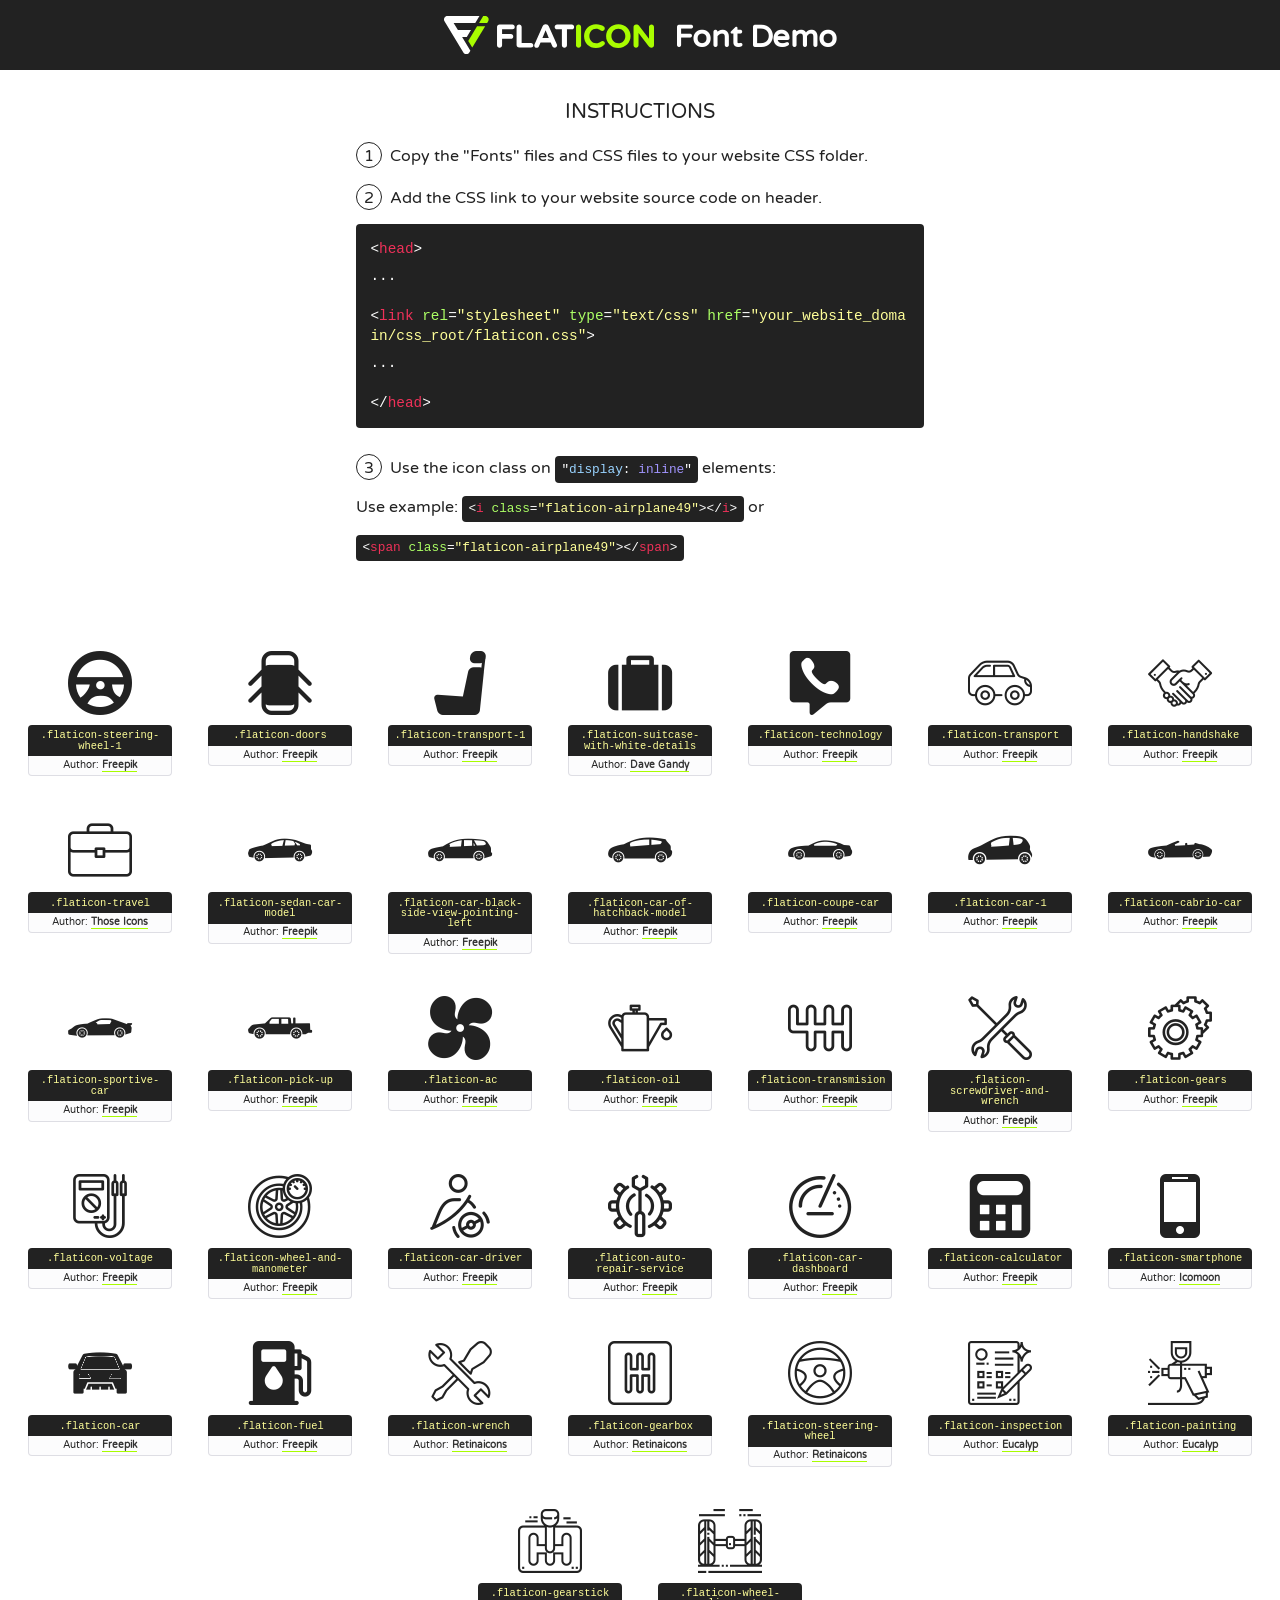
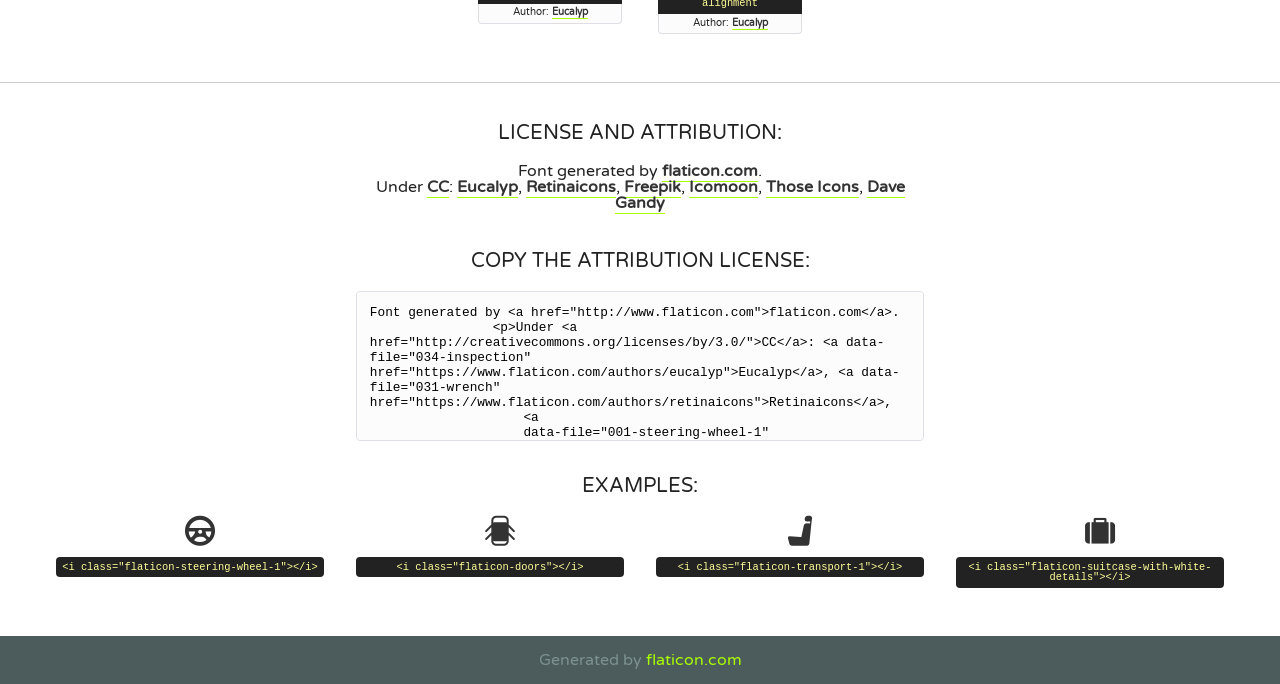
<file: assets/fonts/flaticon/font/flaticon.html>
<!DOCTYPE html>
<!--
  Flaticon icon font: Flaticon
  Creation date: 25/08/2017 10:38
-->
<html>
    <!DOCTYPE html>
    <html>

    <head>
        <title>Flaticon WebFont</title>
        <link href="http://fonts.googleapis.com/css?family=Varela+Round" rel="stylesheet" type="text/css" />
        <link rel="stylesheet" type="text/css" href="flaticon.css">
        <meta charset="UTF-8">
        <style>
            html, body, div, span, applet, object, iframe,
            h1, h2, h3, h4, h5, h6, p, blockquote, pre,
            a, abbr, acronym, address, big, cite, code,
            del, dfn, em, img, ins, kbd, q, s, samp,
            small, strike, strong, sub, sup, tt, var,
            b, u, i, center,
            dl, dt, dd, ol, ul, li,
            fieldset, form, label, legend,
            table, caption, tbody, tfoot, thead, tr, th, td,
            article, aside, canvas, details, embed, 
            figure, figcaption, footer, header, hgroup, 
            menu, nav, output, ruby, section, summary,
            time, mark, audio, video {
                margin: 0;
                padding: 0;
                border: 0;
                font-size: 100%;
                font: inherit;
                vertical-align: baseline;
            }
            /* HTML5 display-role reset for older browsers */
            article, aside, details, figcaption, figure, 
            footer, header, hgroup, menu, nav, section {
                display: block;
            }
            body {
                line-height: 1;
            }
            ol, ul {
                list-style: none;
            }
            blockquote, q {
                quotes: none;
            }
            blockquote:before, blockquote:after,
            q:before, q:after {
                content: '';
                content: none;
            }
            table {
                border-collapse: collapse;
                border-spacing: 0;
            }
            body {
                font-family: 'Varela Round', Helvetica, Arial, sans-serif;
                font-size: 16px;
                color: #222;
            }
            a {
                color: #333;
                border-bottom: 1px solid #a9fd00;
                font-weight: bold;
                text-decoration: none;
            }
            * {
                -moz-box-sizing: border-box;
                -webkit-box-sizing: border-box;
                box-sizing: border-box;
                margin: 0;
                padding: 0;
            }
            [class^="flaticon-"]:before, [class*=" flaticon-"]:before, [class^="flaticon-"]:after, [class*=" flaticon-"]:after {
                font-family: Flaticon;
                font-size: 30px;
                font-style: normal;
                margin-left: 20px;
                color: #333;
            }
            .wrapper {
                max-width: 600px;
                margin: auto;
                padding: 0 1em;
            }
            .title {
                font-size: 1.25em;
                text-align: center;
                margin-bottom: 1em;
                text-transform: uppercase;
            }
            header {
                text-align: center;
                background-color: #222;
                color: #fff;
                padding: 1em;
            }
            header .logo {
                width: 210px;
                height: 38px;
                display: inline-block;
                vertical-align: middle;
                margin-right: 1em;
                border: none;
            }
            header strong {
                font-size: 1.95em;
                font-weight: bold;
                vertical-align: middle;
                margin-top: 5px;
                display: inline-block;
            }
            .demo {
                margin: 2em auto;
                line-height: 1.25em;
            }
            .demo ul li {
                margin-bottom: 1em;
            }
            .demo ul li .num {
                color: #222;
                border-radius: 20px;
                display: inline-block;
                width: 26px;
                padding: 3px;
                height: 26px;
                text-align: center;
                margin-right: 0.5em;
                border: 1px solid #222;
            }
            .demo ul li code {
                background-color: #222;
                border-radius: 4px;
                padding: 0.25em 0.5em;
                display: inline-block;
                color: #fff;
                font-family: Consolas,Monaco,Lucida Console,Liberation Mono,DejaVu Sans Mono,Bitstream Vera Sans Mono,Courier New, monospace;
                font-weight: lighter;
                margin-top: 1em;
                font-size: 0.8em;
                word-break: break-all;
            }
            .demo ul li code.big {
                padding: 1em;
                font-size: 0.9em;
            }
            .demo ul li code .red {
                color: #EF3159;
            }
            .demo ul li code .green {
                color: #ACFF65;
            }
            .demo ul li code .yellow {
                color: #FFFF99;
            }
            .demo ul li code .blue {
                color: #99D3FF;
            }
            .demo ul li code .purple {
                color: #A295FF;
            }
            .demo ul li code .dots {
                margin-top: 0.5em;
                display: block;
            }
            #glyphs {
                border-bottom: 1px solid #ccc;
                padding: 2em 0;
                text-align: center;
            }
            .glyph {
                display: inline-block;
                width: 9em;
                margin: 1em;
                text-align: center;
                vertical-align: top;
                background: #FFF;
            }
            .glyph .glyph-icon {
                padding: 10px;
                display: block;
                font-family:"Flaticon";
                font-size: 64px;
                line-height: 1;
            }
            .glyph .glyph-icon:before {
                font-size: 64px;
                color: #222;
                margin-left: 0;
            }
            .class-name {
                font-size: 0.65em;
                background-color: #222;
                color: #fff;
                border-radius: 4px 4px 0 0;
                padding: 0.5em;
                color: #FFFF99;
                font-family: Consolas,Monaco,Lucida Console,Liberation Mono,DejaVu Sans Mono,Bitstream Vera Sans Mono,Courier New, monospace;
            }
            .author-name {
                font-size: 0.6em;
                background-color: #fcfcfd;
                border: 1px solid #DEDEE4;
                border-top: 0;
                border-radius: 0 0 4px 4px;
                padding: 0.5em;
            }
            .class-name:last-child {
                font-size: 10px;
                color:#888;
            }
            .class-name:last-child a {
                font-size: 10px;
                color:#555;
            }
            .class-name:last-child a:hover {
                color:#a9fd00;
            }
            .glyph > input {
                display: block;
                width: 100px;
                margin: 5px auto;
                text-align: center;
                font-size: 12px;
                cursor: text;
            }
            .glyph > input.icon-input {
                font-family:"Flaticon";
                font-size: 16px;
                margin-bottom: 10px;
            }
            .attribution .title {
                margin-top: 2em;
            }
            .attribution textarea {
                background-color: #fcfcfd;
                padding: 1em;
                border: none;
                box-shadow: none;
                border: 1px solid #DEDEE4;
                border-radius: 4px;
                resize: none;
                width: 100%;
                height: 150px;
                font-size: 0.8em;
                font-family: Consolas,Monaco,Lucida Console,Liberation Mono,DejaVu Sans Mono,Bitstream Vera Sans Mono,Courier New, monospace;
                -webkit-appearance: none;
            }
            .iconsuse {
                margin: 2em auto;
                text-align: center;
                max-width: 1200px;
            }
            .iconsuse:after {
                content: '';
                display: table;
                clear: both;
            }
            .iconsuse .image {
                float: left;
                width: 25%;
                padding: 0 1em;
            }
            .iconsuse .image p {
                margin-bottom: 1em;
            }
            .iconsuse .image span {
                display: block;
                font-size: 0.65em;
                background-color: #222;
                color: #fff;
                border-radius: 4px;
                padding: 0.5em;
                color: #FFFF99;
                margin-top: 1em;
                font-family: Consolas,Monaco,Lucida Console,Liberation Mono,DejaVu Sans Mono,Bitstream Vera Sans Mono,Courier New, monospace;
            }
            #footer {
                text-align: center;
                background-color: #4C5B5C;
                color: #7c9192;
                padding: 1em;
            }
            #footer a {
                border: none;
                color: #a9fd00;
                font-weight: normal;
            }
            @media (max-width: 960px) {
                .iconsuse .image {
                    width: 50%;
                }
            }
            @media (max-width: 560px) {
                .iconsuse .image {
                    width: 100%;
                }
            }
        </style>
    </head>

    <body class="characters-off">

        <header>
            <a href="http://www.flaticon.com" target="_blank" class="logo">
                <svg version="1.1" xmlns="http://www.w3.org/2000/svg" xmlns:xlink="http://www.w3.org/1999/xlink" xmlns:a="http://ns.adobe.com/AdobeSVGViewerExtensions/3.0/" viewBox="0 0 560.875 102.036" enable-background="new 0 0 560.875 102.036" xml:space="preserve">
                    <defs>
                    </defs>
                    <g>
                        <g class="letters">
                            <path fill="#ffffff" d="M141.596,29.675c0-3.777,2.985-6.767,6.764-6.767h34.438c3.426,0,6.15,2.728,6.15,6.15
                        c0,3.43-2.724,6.149-6.15,6.149h-27.674v13.091h23.719c3.429,0,6.151,2.724,6.151,6.15c0,3.43-2.723,6.149-6.151,6.149h-23.719
                        v17.574c0,3.773-2.986,6.761-6.764,6.761c-3.779,0-6.764-2.989-6.764-6.761V29.675z"></path>
                            <path fill="#ffffff" d="M193.844,29.149c0-3.781,2.985-6.767,6.764-6.767c3.776,0,6.763,2.985,6.763,6.767v42.957h25.039
                        c3.426,0,6.149,2.726,6.149,6.153c0,3.425-2.723,6.15-6.149,6.15h-31.802c-3.779,0-6.764-2.986-6.764-6.768V29.149z"></path>
                            <path fill="#ffffff" d="M241.891,75.71l21.438-48.407c1.492-3.341,4.215-5.357,7.906-5.357h0.792
                        c3.686,0,6.323,2.017,7.815,5.357l21.439,48.407c0.436,0.967,0.701,1.845,0.701,2.723c0,3.602-2.809,6.501-6.414,6.501
                        c-3.161,0-5.269-1.845-6.499-4.655l-4.132-9.661h-27.059l-4.301,10.102c-1.144,2.631-3.426,4.214-6.237,4.214
                        c-3.517,0-6.24-2.81-6.24-6.325C241.1,77.64,241.451,76.677,241.891,75.71z M279.932,58.666l-8.521-20.297l-8.526,20.297H279.932
                        z"></path>
                            <path fill="#ffffff" d="M314.864,35.387H301.86c-3.429,0-6.239-2.813-6.239-6.238c0-3.429,2.811-6.24,6.239-6.24h39.533
                        c3.426,0,6.237,2.811,6.237,6.24c0,3.425-2.811,6.238-6.237,6.238h-13.001v42.785c0,3.773-2.99,6.761-6.764,6.761
                        c-3.779,0-6.764-2.989-6.764-6.761V35.387z"></path>
                            <path fill="#A9FD00" d="M352.615,29.149c0-3.781,2.985-6.767,6.767-6.767c3.774,0,6.761,2.985,6.761,6.767v49.024
                        c0,3.773-2.987,6.761-6.761,6.761c-3.781,0-6.767-2.989-6.767-6.761V29.149z"></path>
                            <path fill="#A9FD00" d="M374.132,53.836v-0.179c0-17.481,13.178-31.801,32.065-31.801c9.22,0,15.459,2.458,20.557,6.238
                        c1.402,1.054,2.637,2.985,2.637,5.357c0,3.692-2.985,6.59-6.681,6.59c-1.845,0-3.071-0.702-4.044-1.319
                        c-3.776-2.813-7.729-4.393-12.562-4.393c-10.364,0-17.831,8.611-17.831,19.154v0.173c0,10.542,7.291,19.329,17.831,19.329
                        c5.715,0,9.492-1.756,13.359-4.834c1.049-0.874,2.458-1.491,4.039-1.491c3.429,0,6.325,2.813,6.325,6.236
                        c0,2.106-1.056,3.78-2.282,4.834c-5.539,4.834-12.036,7.733-21.878,7.733C387.572,85.464,374.132,71.493,374.132,53.836z"></path>
                            <path fill="#A9FD00" d="M433.009,53.836v-0.179c0-17.481,13.79-31.801,32.766-31.801c18.981,0,32.592,14.143,32.592,31.628v0.173
                        c0,17.483-13.785,31.807-32.769,31.807C446.625,85.464,433.009,71.32,433.009,53.836z M484.224,53.836v-0.179
                        c0-10.539-7.725-19.326-18.626-19.326c-10.893,0-18.449,8.611-18.449,19.154v0.173c0,10.542,7.73,19.329,18.626,19.329
                        C476.676,72.986,484.224,64.378,484.224,53.836z"></path>
                            <path fill="#A9FD00" d="M506.233,29.321c0-3.774,2.99-6.763,6.767-6.763h1.401c3.252,0,5.183,1.583,7.029,3.953l26.093,34.265
                        V29.059c0-3.692,2.99-6.677,6.681-6.677c3.683,0,6.671,2.985,6.671,6.677v48.934c0,3.78-2.987,6.765-6.764,6.765h-0.436
                        c-3.257,0-5.188-1.581-7.034-3.953l-27.056-35.492v32.944c0,3.687-2.985,6.676-6.678,6.676c-3.683,0-6.673-2.989-6.673-6.676
                        V29.321z"></path>
                        </g>
                        <g class="insignia">
                            <path fill="#ffffff" d="M48.372,56.137h12.517l11.156-18.537H37.186L25.688,18.539h57.825L94.668,0H9.271
                        C5.925,0,2.842,1.801,1.198,4.716c-1.644,2.907-1.593,6.482,0.134,9.343l50.38,83.501c1.678,2.781,4.689,4.476,7.938,4.476
                        c3.246,0,6.257-1.695,7.935-4.476l2.898-4.804L48.372,56.137z"></path>
                            <g class="i">
                                <path fill="#A9FD00" d="M93.575,18.539h0.031v0.004l21.652,0.004l2.705-4.488c1.727-2.861,1.778-6.436,0.133-9.343
                            C116.454,1.801,113.371,0,110.026,0h-5.294L93.575,18.539z"></path>
                                <polygon fill="#A9FD00" points="88.291,27.356 64.725,66.486 75.519,84.404 109.942,27.356"></polygon>
                            </g>
                        </g>
                    </g>
                </svg>
            </a>
            <strong>Font Demo</strong>
        </header>


        <section class="demo wrapper">

            <p class="title">Instructions</p>

            <ul>
                <li>
                    <span class="num">1</span>Copy the "Fonts" files and CSS files to your website CSS folder.
                </li>
                <li>
                    <span class="num">2</span>Add the CSS link to your website source code on header.
                    <code class="big">
                    &lt;<span class="red">head</span>&gt;
                    <br/><span class="dots">...</span>
                    <br/>&lt;<span class="red">link</span> <span class="green">rel</span>=<span class="yellow">"stylesheet"</span> <span class="green">type</span>=<span class="yellow">"text/css"</span> <span class="green">href</span>=<span class="yellow">"your_website_domain/css_root/flaticon.css"</span>&gt;
                    <br/><span class="dots">...</span>
                    <br/>&lt;/<span class="red">head</span>&gt;
                </code>
                </li>

                <li>
                    <p>
                        <span class="num">3</span>Use the icon class on <code>"<span class="blue">display</span>:<span class="purple"> inline</span>"</code> elements:
                        <br />Use example: <code>&lt;<span class="red">i</span> <span class="green">class</span>=<span class="yellow">&quot;flaticon-airplane49&quot;</span>&gt;&lt;/<span class="red">i</span>&gt;</code> or <code>&lt;<span class="red">span</span> <span class="green">class</span>=<span class="yellow">&quot;flaticon-airplane49&quot;</span>&gt;&lt;/<span class="red">span</span>&gt;</code>
                </li>
            </ul>

        </section>




        <section id="glyphs">


            <div class="glyph">
                <div class="glyph-icon flaticon-steering-wheel-1"></div>
                <div class="class-name">.flaticon-steering-wheel-1</div>
                <div class="author-name">Author: <a data-file="001-steering-wheel-1" href="http://www.freepik.com">Freepik</a> 
                </div>
            </div>

            <div class="glyph">
                <div class="glyph-icon flaticon-doors"></div>
                <div class="class-name">.flaticon-doors</div>
                <div class="author-name">Author: <a data-file="002-doors" href="http://www.freepik.com">Freepik</a> 
                </div>
            </div>

            <div class="glyph">
                <div class="glyph-icon flaticon-transport-1"></div>
                <div class="class-name">.flaticon-transport-1</div>
                <div class="author-name">Author: <a data-file="003-transport-1" href="http://www.freepik.com">Freepik</a> 
                </div>
            </div>

            <div class="glyph">
                <div class="glyph-icon flaticon-suitcase-with-white-details"></div>
                <div class="class-name">.flaticon-suitcase-with-white-details</div>
                <div class="author-name">Author: <a data-file="004-suitcase-with-white-details" href="https://www.flaticon.com/authors/dave-gandy">Dave Gandy</a> 
                </div>
            </div>

            <div class="glyph">
                <div class="glyph-icon flaticon-technology"></div>
                <div class="class-name">.flaticon-technology</div>
                <div class="author-name">Author: <a data-file="005-technology" href="http://www.freepik.com">Freepik</a> 
                </div>
            </div>

            <div class="glyph">
                <div class="glyph-icon flaticon-transport"></div>
                <div class="class-name">.flaticon-transport</div>
                <div class="author-name">Author: <a data-file="006-transport" href="http://www.freepik.com">Freepik</a> 
                </div>
            </div>

            <div class="glyph">
                <div class="glyph-icon flaticon-handshake"></div>
                <div class="class-name">.flaticon-handshake</div>
                <div class="author-name">Author: <a data-file="007-handshake" href="http://www.freepik.com">Freepik</a> 
                </div>
            </div>

            <div class="glyph">
                <div class="glyph-icon flaticon-travel"></div>
                <div class="class-name">.flaticon-travel</div>
                <div class="author-name">Author: <a data-file="008-travel" href="https://www.flaticon.com/authors/those-icons">Those Icons</a> 
                </div>
            </div>

            <div class="glyph">
                <div class="glyph-icon flaticon-sedan-car-model"></div>
                <div class="class-name">.flaticon-sedan-car-model</div>
                <div class="author-name">Author: <a data-file="009-sedan-car-model" href="http://www.freepik.com">Freepik</a> 
                </div>
            </div>

            <div class="glyph">
                <div class="glyph-icon flaticon-car-black-side-view-pointing-left"></div>
                <div class="class-name">.flaticon-car-black-side-view-pointing-left</div>
                <div class="author-name">Author: <a data-file="010-car-black-side-view-pointing-left" href="http://www.freepik.com">Freepik</a> 
                </div>
            </div>

            <div class="glyph">
                <div class="glyph-icon flaticon-car-of-hatchback-model"></div>
                <div class="class-name">.flaticon-car-of-hatchback-model</div>
                <div class="author-name">Author: <a data-file="011-car-of-hatchback-model" href="http://www.freepik.com">Freepik</a> 
                </div>
            </div>

            <div class="glyph">
                <div class="glyph-icon flaticon-coupe-car"></div>
                <div class="class-name">.flaticon-coupe-car</div>
                <div class="author-name">Author: <a data-file="012-coupe-car" href="http://www.freepik.com">Freepik</a> 
                </div>
            </div>

            <div class="glyph">
                <div class="glyph-icon flaticon-car-1"></div>
                <div class="class-name">.flaticon-car-1</div>
                <div class="author-name">Author: <a data-file="013-car-1" href="http://www.freepik.com">Freepik</a> 
                </div>
            </div>

            <div class="glyph">
                <div class="glyph-icon flaticon-cabrio-car"></div>
                <div class="class-name">.flaticon-cabrio-car</div>
                <div class="author-name">Author: <a data-file="014-cabrio-car" href="http://www.freepik.com">Freepik</a> 
                </div>
            </div>

            <div class="glyph">
                <div class="glyph-icon flaticon-sportive-car"></div>
                <div class="class-name">.flaticon-sportive-car</div>
                <div class="author-name">Author: <a data-file="015-sportive-car" href="http://www.freepik.com">Freepik</a> 
                </div>
            </div>

            <div class="glyph">
                <div class="glyph-icon flaticon-pick-up"></div>
                <div class="class-name">.flaticon-pick-up</div>
                <div class="author-name">Author: <a data-file="016-pick-up" href="http://www.freepik.com">Freepik</a> 
                </div>
            </div>

            <div class="glyph">
                <div class="glyph-icon flaticon-ac"></div>
                <div class="class-name">.flaticon-ac</div>
                <div class="author-name">Author: <a data-file="017-ac" href="http://www.freepik.com">Freepik</a> 
                </div>
            </div>

            <div class="glyph">
                <div class="glyph-icon flaticon-oil"></div>
                <div class="class-name">.flaticon-oil</div>
                <div class="author-name">Author: <a data-file="018-oil" href="http://www.freepik.com">Freepik</a> 
                </div>
            </div>

            <div class="glyph">
                <div class="glyph-icon flaticon-transmision"></div>
                <div class="class-name">.flaticon-transmision</div>
                <div class="author-name">Author: <a data-file="019-transmision" href="http://www.freepik.com">Freepik</a> 
                </div>
            </div>

            <div class="glyph">
                <div class="glyph-icon flaticon-screwdriver-and-wrench"></div>
                <div class="class-name">.flaticon-screwdriver-and-wrench</div>
                <div class="author-name">Author: <a data-file="020-screwdriver-and-wrench" href="http://www.freepik.com">Freepik</a> 
                </div>
            </div>

            <div class="glyph">
                <div class="glyph-icon flaticon-gears"></div>
                <div class="class-name">.flaticon-gears</div>
                <div class="author-name">Author: <a data-file="021-gears" href="http://www.freepik.com">Freepik</a> 
                </div>
            </div>

            <div class="glyph">
                <div class="glyph-icon flaticon-voltage"></div>
                <div class="class-name">.flaticon-voltage</div>
                <div class="author-name">Author: <a data-file="022-voltage" href="http://www.freepik.com">Freepik</a> 
                </div>
            </div>

            <div class="glyph">
                <div class="glyph-icon flaticon-wheel-and-manometer"></div>
                <div class="class-name">.flaticon-wheel-and-manometer</div>
                <div class="author-name">Author: <a data-file="023-wheel-and-manometer" href="http://www.freepik.com">Freepik</a> 
                </div>
            </div>

            <div class="glyph">
                <div class="glyph-icon flaticon-car-driver"></div>
                <div class="class-name">.flaticon-car-driver</div>
                <div class="author-name">Author: <a data-file="024-car-driver" href="http://www.freepik.com">Freepik</a> 
                </div>
            </div>

            <div class="glyph">
                <div class="glyph-icon flaticon-auto-repair-service"></div>
                <div class="class-name">.flaticon-auto-repair-service</div>
                <div class="author-name">Author: <a data-file="025-auto-repair-service" href="http://www.freepik.com">Freepik</a> 
                </div>
            </div>

            <div class="glyph">
                <div class="glyph-icon flaticon-car-dashboard"></div>
                <div class="class-name">.flaticon-car-dashboard</div>
                <div class="author-name">Author: <a data-file="026-car-dashboard" href="http://www.freepik.com">Freepik</a> 
                </div>
            </div>

            <div class="glyph">
                <div class="glyph-icon flaticon-calculator"></div>
                <div class="class-name">.flaticon-calculator</div>
                <div class="author-name">Author: <a data-file="027-calculator" href="http://www.freepik.com">Freepik</a> 
                </div>
            </div>

            <div class="glyph">
                <div class="glyph-icon flaticon-smartphone"></div>
                <div class="class-name">.flaticon-smartphone</div>
                <div class="author-name">Author: <a data-file="028-smartphone" href="https://www.flaticon.com/authors/icomoon">Icomoon</a> 
                </div>
            </div>

            <div class="glyph">
                <div class="glyph-icon flaticon-car"></div>
                <div class="class-name">.flaticon-car</div>
                <div class="author-name">Author: <a data-file="029-car" href="http://www.freepik.com">Freepik</a> 
                </div>
            </div>

            <div class="glyph">
                <div class="glyph-icon flaticon-fuel"></div>
                <div class="class-name">.flaticon-fuel</div>
                <div class="author-name">Author: <a data-file="030-fuel" href="http://www.freepik.com">Freepik</a> 
                </div>
            </div>

            <div class="glyph">
                <div class="glyph-icon flaticon-wrench"></div>
                <div class="class-name">.flaticon-wrench</div>
                <div class="author-name">Author: <a data-file="031-wrench" href="https://www.flaticon.com/authors/retinaicons">Retinaicons</a> 
                </div>
            </div>

            <div class="glyph">
                <div class="glyph-icon flaticon-gearbox"></div>
                <div class="class-name">.flaticon-gearbox</div>
                <div class="author-name">Author: <a data-file="032-gearbox" href="https://www.flaticon.com/authors/retinaicons">Retinaicons</a> 
                </div>
            </div>

            <div class="glyph">
                <div class="glyph-icon flaticon-steering-wheel"></div>
                <div class="class-name">.flaticon-steering-wheel</div>
                <div class="author-name">Author: <a data-file="033-steering-wheel" href="https://www.flaticon.com/authors/retinaicons">Retinaicons</a> 
                </div>
            </div>

            <div class="glyph">
                <div class="glyph-icon flaticon-inspection"></div>
                <div class="class-name">.flaticon-inspection</div>
                <div class="author-name">Author: <a data-file="034-inspection" href="https://www.flaticon.com/authors/eucalyp">Eucalyp</a> 
                </div>
            </div>

            <div class="glyph">
                <div class="glyph-icon flaticon-painting"></div>
                <div class="class-name">.flaticon-painting</div>
                <div class="author-name">Author: <a data-file="035-painting" href="https://www.flaticon.com/authors/eucalyp">Eucalyp</a> 
                </div>
            </div>

            <div class="glyph">
                <div class="glyph-icon flaticon-gearstick"></div>
                <div class="class-name">.flaticon-gearstick</div>
                <div class="author-name">Author: <a data-file="036-gearstick" href="https://www.flaticon.com/authors/eucalyp">Eucalyp</a> 
                </div>
            </div>

            <div class="glyph">
                <div class="glyph-icon flaticon-wheel-alignment"></div>
                <div class="class-name">.flaticon-wheel-alignment</div>
                <div class="author-name">Author: <a data-file="037-wheel-alignment" href="https://www.flaticon.com/authors/eucalyp">Eucalyp</a> 
                </div>
            </div>


        </section>



        <section class="attribution wrapper" style="text-align:center;">

            <div class="title">License and attribution:</div>
            <div class="attrDiv">Font generated by <a href="http://www.flaticon.com">flaticon.com</a>.
                <div>
                    <p>Under <a href="http://creativecommons.org/licenses/by/3.0/">CC</a>: <a data-file="034-inspection" href="https://www.flaticon.com/authors/eucalyp">Eucalyp</a>, <a data-file="031-wrench" href="https://www.flaticon.com/authors/retinaicons">Retinaicons</a>,
                        <a
                        data-file="001-steering-wheel-1" href="http://www.freepik.com">Freepik</a>, <a data-file="028-smartphone" href="https://www.flaticon.com/authors/icomoon">Icomoon</a>, <a data-file="008-travel" href="https://www.flaticon.com/authors/those-icons">Those Icons</a>, <a data-file="004-suitcase-with-white-details"
                            href="https://www.flaticon.com/authors/dave-gandy">Dave Gandy</a>
                    </p>
                </div>
            </div>
            <div class="title">Copy the Attribution License:</div>

            <textarea onclick="this.focus();this.select();">Font generated by &lt;a href=&quot;http://www.flaticon.com&quot;&gt;flaticon.com&lt;/a&gt;.
                <p>Under <a href="http://creativecommons.org/licenses/by/3.0/">CC</a>: <a data-file="034-inspection" href="https://www.flaticon.com/authors/eucalyp">Eucalyp</a>, <a data-file="031-wrench" href="https://www.flaticon.com/authors/retinaicons">Retinaicons</a>,
                    <a
                    data-file="001-steering-wheel-1" href="http://www.freepik.com">Freepik</a>, <a data-file="028-smartphone" href="https://www.flaticon.com/authors/icomoon">Icomoon</a>, <a data-file="008-travel" href="https://www.flaticon.com/authors/those-icons">Those Icons</a>, <a data-file="004-suitcase-with-white-details"
                        href="https://www.flaticon.com/authors/dave-gandy">Dave Gandy</a>
                </p>
            </textarea>

        </section>

        <section class="iconsuse">

            <div class="title">Examples:</div>

            <div class="image">
                <p>
                    <i class="glyph-icon flaticon-steering-wheel-1"></i> 
                    <span>&lt;i class=&quot;flaticon-steering-wheel-1&quot;&gt;&lt;/i&gt;</span>
                </p>
            </div>

            <div class="image">
                <p>
                    <i class="glyph-icon flaticon-doors"></i> 
                    <span>&lt;i class=&quot;flaticon-doors&quot;&gt;&lt;/i&gt;</span>
                </p>
            </div>

            <div class="image">
                <p>
                    <i class="glyph-icon flaticon-transport-1"></i> 
                    <span>&lt;i class=&quot;flaticon-transport-1&quot;&gt;&lt;/i&gt;</span>
                </p>
            </div>

            <div class="image">
                <p>
                    <i class="glyph-icon flaticon-suitcase-with-white-details"></i> 
                    <span>&lt;i class=&quot;flaticon-suitcase-with-white-details&quot;&gt;&lt;/i&gt;</span>
                </p>
            </div>

            </div>

        </section>

        <div id="footer">
            <div>Generated by <a href="http://www.flaticon.com">flaticon.com</a>
            </div>
        </div>



    </body>

    </html>
</file>
<file: assets/fonts/elegant/style.css>
@font-face {
	font-family: 'ElegantIcons';
	src:url('fonts/ElegantIcons.eot');
	src:url('fonts/ElegantIcons.eot?#iefix') format('embedded-opentype'),
		url('fonts/ElegantIcons.woff') format('woff'),
		url('fonts/ElegantIcons.ttf') format('truetype'),
		url('fonts/ElegantIcons.svg#ElegantIcons') format('svg');
	font-weight: normal;
	font-style: normal;
}

/* Use the following CSS code if you want to use data attributes for inserting your icons */
[data-icon]:before {
	font-family: 'ElegantIcons';
	content: attr(data-icon);
	speak: none;
	font-weight: normal;
	font-variant: normal;
	text-transform: none;
	line-height: 1;
	-webkit-font-smoothing: antialiased;
	-moz-osx-font-smoothing: grayscale;
}

/* Use the following CSS code if you want to have a class per icon */
/*
Instead of a list of all class selectors,
you can use the generic selector below, but it's slower:
[class*="your-class-prefix"] {
*/
.arrow_up, .arrow_down, .arrow_left, .arrow_right, .arrow_left-up, .arrow_right-up, .arrow_right-down, .arrow_left-down, .arrow-up-down, .arrow_up-down_alt, .arrow_left-right_alt, .arrow_left-right, .arrow_expand_alt2, .arrow_expand_alt, .arrow_condense, .arrow_expand, .arrow_move, .arrow_carrot-up, .arrow_carrot-down, .arrow_carrot-left, .arrow_carrot-right, .arrow_carrot-2up, .arrow_carrot-2down, .arrow_carrot-2left, .arrow_carrot-2right, .arrow_carrot-up_alt2, .arrow_carrot-down_alt2, .arrow_carrot-left_alt2, .arrow_carrot-right_alt2, .arrow_carrot-2up_alt2, .arrow_carrot-2down_alt2, .arrow_carrot-2left_alt2, .arrow_carrot-2right_alt2, .arrow_triangle-up, .arrow_triangle-down, .arrow_triangle-left, .arrow_triangle-right, .arrow_triangle-up_alt2, .arrow_triangle-down_alt2, .arrow_triangle-left_alt2, .arrow_triangle-right_alt2, .arrow_back, .icon_minus-06, .icon_plus, .icon_close, .icon_check, .icon_minus_alt2, .icon_plus_alt2, .icon_close_alt2, .icon_check_alt2, .icon_zoom-out_alt, .icon_zoom-in_alt, .icon_search, .icon_box-empty, .icon_box-selected, .icon_minus-box, .icon_plus-box, .icon_box-checked, .icon_circle-empty, .icon_circle-slelected, .icon_stop_alt2, .icon_stop, .icon_pause_alt2, .icon_pause, .icon_menu, .icon_menu-square_alt2, .icon_menu-circle_alt2, .icon_ul, .icon_ol, .icon_adjust-horiz, .icon_adjust-vert, .icon_document_alt, .icon_documents_alt, .icon_pencil, .icon_pencil-edit_alt, .icon_pencil-edit, .icon_folder-alt, .icon_folder-open_alt, .icon_folder-add_alt, .icon_info_alt, .icon_error-oct_alt, .icon_error-circle_alt, .icon_error-triangle_alt, .icon_question_alt2, .icon_question, .icon_comment_alt, .icon_chat_alt, .icon_vol-mute_alt, .icon_volume-low_alt, .icon_volume-high_alt, .icon_quotations, .icon_quotations_alt2, .icon_clock_alt, .icon_lock_alt, .icon_lock-open_alt, .icon_key_alt, .icon_cloud_alt, .icon_cloud-upload_alt, .icon_cloud-download_alt, .icon_image, .icon_images, .icon_lightbulb_alt, .icon_gift_alt, .icon_house_alt, .icon_genius, .icon_mobile, .icon_tablet, .icon_laptop, .icon_desktop, .icon_camera_alt, .icon_mail_alt, .icon_cone_alt, .icon_ribbon_alt, .icon_bag_alt, .icon_creditcard, .icon_cart_alt, .icon_paperclip, .icon_tag_alt, .icon_tags_alt, .icon_trash_alt, .icon_cursor_alt, .icon_mic_alt, .icon_compass_alt, .icon_pin_alt, .icon_pushpin_alt, .icon_map_alt, .icon_drawer_alt, .icon_toolbox_alt, .icon_book_alt, .icon_calendar, .icon_film, .icon_table, .icon_contacts_alt, .icon_headphones, .icon_lifesaver, .icon_piechart, .icon_refresh, .icon_link_alt, .icon_link, .icon_loading, .icon_blocked, .icon_archive_alt, .icon_heart_alt, .icon_star_alt, .icon_star-half_alt, .icon_star, .icon_star-half, .icon_tools, .icon_tool, .icon_cog, .icon_cogs, .arrow_up_alt, .arrow_down_alt, .arrow_left_alt, .arrow_right_alt, .arrow_left-up_alt, .arrow_right-up_alt, .arrow_right-down_alt, .arrow_left-down_alt, .arrow_condense_alt, .arrow_expand_alt3, .arrow_carrot_up_alt, .arrow_carrot-down_alt, .arrow_carrot-left_alt, .arrow_carrot-right_alt, .arrow_carrot-2up_alt, .arrow_carrot-2dwnn_alt, .arrow_carrot-2left_alt, .arrow_carrot-2right_alt, .arrow_triangle-up_alt, .arrow_triangle-down_alt, .arrow_triangle-left_alt, .arrow_triangle-right_alt, .icon_minus_alt, .icon_plus_alt, .icon_close_alt, .icon_check_alt, .icon_zoom-out, .icon_zoom-in, .icon_stop_alt, .icon_menu-square_alt, .icon_menu-circle_alt, .icon_document, .icon_documents, .icon_pencil_alt, .icon_folder, .icon_folder-open, .icon_folder-add, .icon_folder_upload, .icon_folder_download, .icon_info, .icon_error-circle, .icon_error-oct, .icon_error-triangle, .icon_question_alt, .icon_comment, .icon_chat, .icon_vol-mute, .icon_volume-low, .icon_volume-high, .icon_quotations_alt, .icon_clock, .icon_lock, .icon_lock-open, .icon_key, .icon_cloud, .icon_cloud-upload, .icon_cloud-download, .icon_lightbulb, .icon_gift, .icon_house, .icon_camera, .icon_mail, .icon_cone, .icon_ribbon, .icon_bag, .icon_cart, .icon_tag, .icon_tags, .icon_trash, .icon_cursor, .icon_mic, .icon_compass, .icon_pin, .icon_pushpin, .icon_map, .icon_drawer, .icon_toolbox, .icon_book, .icon_contacts, .icon_archive, .icon_heart, .icon_profile, .icon_group, .icon_grid-2x2, .icon_grid-3x3, .icon_music, .icon_pause_alt, .icon_phone, .icon_upload, .icon_download, .social_facebook, .social_twitter, .social_pinterest, .social_googleplus, .social_tumblr, .social_tumbleupon, .social_wordpress, .social_instagram, .social_dribbble, .social_vimeo, .social_linkedin, .social_rss, .social_deviantart, .social_share, .social_myspace, .social_skype, .social_youtube, .social_picassa, .social_googledrive, .social_flickr, .social_blogger, .social_spotify, .social_delicious, .social_facebook_circle, .social_twitter_circle, .social_pinterest_circle, .social_googleplus_circle, .social_tumblr_circle, .social_stumbleupon_circle, .social_wordpress_circle, .social_instagram_circle, .social_dribbble_circle, .social_vimeo_circle, .social_linkedin_circle, .social_rss_circle, .social_deviantart_circle, .social_share_circle, .social_myspace_circle, .social_skype_circle, .social_youtube_circle, .social_picassa_circle, .social_googledrive_alt2, .social_flickr_circle, .social_blogger_circle, .social_spotify_circle, .social_delicious_circle, .social_facebook_square, .social_twitter_square, .social_pinterest_square, .social_googleplus_square, .social_tumblr_square, .social_stumbleupon_square, .social_wordpress_square, .social_instagram_square, .social_dribbble_square, .social_vimeo_square, .social_linkedin_square, .social_rss_square, .social_deviantart_square, .social_share_square, .social_myspace_square, .social_skype_square, .social_youtube_square, .social_picassa_square, .social_googledrive_square, .social_flickr_square, .social_blogger_square, .social_spotify_square, .social_delicious_square, .icon_printer, .icon_calulator, .icon_building, .icon_floppy, .icon_drive, .icon_search-2, .icon_id, .icon_id-2, .icon_puzzle, .icon_like, .icon_dislike, .icon_mug, .icon_currency, .icon_wallet, .icon_pens, .icon_easel, .icon_flowchart, .icon_datareport, .icon_briefcase, .icon_shield, .icon_percent, .icon_globe, .icon_globe-2, .icon_target, .icon_hourglass, .icon_balance, .icon_rook, .icon_printer-alt, .icon_calculator_alt, .icon_building_alt, .icon_floppy_alt, .icon_drive_alt, .icon_search_alt, .icon_id_alt, .icon_id-2_alt, .icon_puzzle_alt, .icon_like_alt, .icon_dislike_alt, .icon_mug_alt, .icon_currency_alt, .icon_wallet_alt, .icon_pens_alt, .icon_easel_alt, .icon_flowchart_alt, .icon_datareport_alt, .icon_briefcase_alt, .icon_shield_alt, .icon_percent_alt, .icon_globe_alt, .icon_clipboard {
	font-family: 'ElegantIcons';
	speak: none;
	font-style: normal;
	font-weight: normal;
	font-variant: normal;
	text-transform: none;
	line-height: 1;
	-webkit-font-smoothing: antialiased;
}
.arrow_up:before {
	content: "\21";
}
.arrow_down:before {
	content: "\22";
}
.arrow_left:before {
	content: "\23";
}
.arrow_right:before {
	content: "\24";
}
.arrow_left-up:before {
	content: "\25";
}
.arrow_right-up:before {
	content: "\26";
}
.arrow_right-down:before {
	content: "\27";
}
.arrow_left-down:before {
	content: "\28";
}
.arrow-up-down:before {
	content: "\29";
}
.arrow_up-down_alt:before {
	content: "\2a";
}
.arrow_left-right_alt:before {
	content: "\2b";
}
.arrow_left-right:before {
	content: "\2c";
}
.arrow_expand_alt2:before {
	content: "\2d";
}
.arrow_expand_alt:before {
	content: "\2e";
}
.arrow_condense:before {
	content: "\2f";
}
.arrow_expand:before {
	content: "\30";
}
.arrow_move:before {
	content: "\31";
}
.arrow_carrot-up:before {
	content: "\32";
}
.arrow_carrot-down:before {
	content: "\33";
}
.arrow_carrot-left:before {
	content: "\34";
}
.arrow_carrot-right:before {
	content: "\35";
}
.arrow_carrot-2up:before {
	content: "\36";
}
.arrow_carrot-2down:before {
	content: "\37";
}
.arrow_carrot-2left:before {
	content: "\38";
}
.arrow_carrot-2right:before {
	content: "\39";
}
.arrow_carrot-up_alt2:before {
	content: "\3a";
}
.arrow_carrot-down_alt2:before {
	content: "\3b";
}
.arrow_carrot-left_alt2:before {
	content: "\3c";
}
.arrow_carrot-right_alt2:before {
	content: "\3d";
}
.arrow_carrot-2up_alt2:before {
	content: "\3e";
}
.arrow_carrot-2down_alt2:before {
	content: "\3f";
}
.arrow_carrot-2left_alt2:before {
	content: "\40";
}
.arrow_carrot-2right_alt2:before {
	content: "\41";
}
.arrow_triangle-up:before {
	content: "\42";
}
.arrow_triangle-down:before {
	content: "\43";
}
.arrow_triangle-left:before {
	content: "\44";
}
.arrow_triangle-right:before {
	content: "\45";
}
.arrow_triangle-up_alt2:before {
	content: "\46";
}
.arrow_triangle-down_alt2:before {
	content: "\47";
}
.arrow_triangle-left_alt2:before {
	content: "\48";
}
.arrow_triangle-right_alt2:before {
	content: "\49";
}
.arrow_back:before {
	content: "\4a";
}
.icon_minus-06:before {
	content: "\4b";
}
.icon_plus:before {
	content: "\4c";
}
.icon_close:before {
	content: "\4d";
}
.icon_check:before {
	content: "\4e";
}
.icon_minus_alt2:before {
	content: "\4f";
}
.icon_plus_alt2:before {
	content: "\50";
}
.icon_close_alt2:before {
	content: "\51";
}
.icon_check_alt2:before {
	content: "\52";
}
.icon_zoom-out_alt:before {
	content: "\53";
}
.icon_zoom-in_alt:before {
	content: "\54";
}
.icon_search:before {
	content: "\55";
}
.icon_box-empty:before {
	content: "\56";
}
.icon_box-selected:before {
	content: "\57";
}
.icon_minus-box:before {
	content: "\58";
}
.icon_plus-box:before {
	content: "\59";
}
.icon_box-checked:before {
	content: "\5a";
}
.icon_circle-empty:before {
	content: "\5b";
}
.icon_circle-slelected:before {
	content: "\5c";
}
.icon_stop_alt2:before {
	content: "\5d";
}
.icon_stop:before {
	content: "\5e";
}
.icon_pause_alt2:before {
	content: "\5f";
}
.icon_pause:before {
	content: "\60";
}
.icon_menu:before {
	content: "\61";
}
.icon_menu-square_alt2:before {
	content: "\62";
}
.icon_menu-circle_alt2:before {
	content: "\63";
}
.icon_ul:before {
	content: "\64";
}
.icon_ol:before {
	content: "\65";
}
.icon_adjust-horiz:before {
	content: "\66";
}
.icon_adjust-vert:before {
	content: "\67";
}
.icon_document_alt:before {
	content: "\68";
}
.icon_documents_alt:before {
	content: "\69";
}
.icon_pencil:before {
	content: "\6a";
}
.icon_pencil-edit_alt:before {
	content: "\6b";
}
.icon_pencil-edit:before {
	content: "\6c";
}
.icon_folder-alt:before {
	content: "\6d";
}
.icon_folder-open_alt:before {
	content: "\6e";
}
.icon_folder-add_alt:before {
	content: "\6f";
}
.icon_info_alt:before {
	content: "\70";
}
.icon_error-oct_alt:before {
	content: "\71";
}
.icon_error-circle_alt:before {
	content: "\72";
}
.icon_error-triangle_alt:before {
	content: "\73";
}
.icon_question_alt2:before {
	content: "\74";
}
.icon_question:before {
	content: "\75";
}
.icon_comment_alt:before {
	content: "\76";
}
.icon_chat_alt:before {
	content: "\77";
}
.icon_vol-mute_alt:before {
	content: "\78";
}
.icon_volume-low_alt:before {
	content: "\79";
}
.icon_volume-high_alt:before {
	content: "\7a";
}
.icon_quotations:before {
	content: "\7b";
}
.icon_quotations_alt2:before {
	content: "\7c";
}
.icon_clock_alt:before {
	content: "\7d";
}
.icon_lock_alt:before {
	content: "\7e";
}
.icon_lock-open_alt:before {
	content: "\e000";
}
.icon_key_alt:before {
	content: "\e001";
}
.icon_cloud_alt:before {
	content: "\e002";
}
.icon_cloud-upload_alt:before {
	content: "\e003";
}
.icon_cloud-download_alt:before {
	content: "\e004";
}
.icon_image:before {
	content: "\e005";
}
.icon_images:before {
	content: "\e006";
}
.icon_lightbulb_alt:before {
	content: "\e007";
}
.icon_gift_alt:before {
	content: "\e008";
}
.icon_house_alt:before {
	content: "\e009";
}
.icon_genius:before {
	content: "\e00a";
}
.icon_mobile:before {
	content: "\e00b";
}
.icon_tablet:before {
	content: "\e00c";
}
.icon_laptop:before {
	content: "\e00d";
}
.icon_desktop:before {
	content: "\e00e";
}
.icon_camera_alt:before {
	content: "\e00f";
}
.icon_mail_alt:before {
	content: "\e010";
}
.icon_cone_alt:before {
	content: "\e011";
}
.icon_ribbon_alt:before {
	content: "\e012";
}
.icon_bag_alt:before {
	content: "\e013";
}
.icon_creditcard:before {
	content: "\e014";
}
.icon_cart_alt:before {
	content: "\e015";
}
.icon_paperclip:before {
	content: "\e016";
}
.icon_tag_alt:before {
	content: "\e017";
}
.icon_tags_alt:before {
	content: "\e018";
}
.icon_trash_alt:before {
	content: "\e019";
}
.icon_cursor_alt:before {
	content: "\e01a";
}
.icon_mic_alt:before {
	content: "\e01b";
}
.icon_compass_alt:before {
	content: "\e01c";
}
.icon_pin_alt:before {
	content: "\e01d";
}
.icon_pushpin_alt:before {
	content: "\e01e";
}
.icon_map_alt:before {
	content: "\e01f";
}
.icon_drawer_alt:before {
	content: "\e020";
}
.icon_toolbox_alt:before {
	content: "\e021";
}
.icon_book_alt:before {
	content: "\e022";
}
.icon_calendar:before {
	content: "\e023";
}
.icon_film:before {
	content: "\e024";
}
.icon_table:before {
	content: "\e025";
}
.icon_contacts_alt:before {
	content: "\e026";
}
.icon_headphones:before {
	content: "\e027";
}
.icon_lifesaver:before {
	content: "\e028";
}
.icon_piechart:before {
	content: "\e029";
}
.icon_refresh:before {
	content: "\e02a";
}
.icon_link_alt:before {
	content: "\e02b";
}
.icon_link:before {
	content: "\e02c";
}
.icon_loading:before {
	content: "\e02d";
}
.icon_blocked:before {
	content: "\e02e";
}
.icon_archive_alt:before {
	content: "\e02f";
}
.icon_heart_alt:before {
	content: "\e030";
}
.icon_star_alt:before {
	content: "\e031";
}
.icon_star-half_alt:before {
	content: "\e032";
}
.icon_star:before {
	content: "\e033";
}
.icon_star-half:before {
	content: "\e034";
}
.icon_tools:before {
	content: "\e035";
}
.icon_tool:before {
	content: "\e036";
}
.icon_cog:before {
	content: "\e037";
}
.icon_cogs:before {
	content: "\e038";
}
.arrow_up_alt:before {
	content: "\e039";
}
.arrow_down_alt:before {
	content: "\e03a";
}
.arrow_left_alt:before {
	content: "\e03b";
}
.arrow_right_alt:before {
	content: "\e03c";
}
.arrow_left-up_alt:before {
	content: "\e03d";
}
.arrow_right-up_alt:before {
	content: "\e03e";
}
.arrow_right-down_alt:before {
	content: "\e03f";
}
.arrow_left-down_alt:before {
	content: "\e040";
}
.arrow_condense_alt:before {
	content: "\e041";
}
.arrow_expand_alt3:before {
	content: "\e042";
}
.arrow_carrot_up_alt:before {
	content: "\e043";
}
.arrow_carrot-down_alt:before {
	content: "\e044";
}
.arrow_carrot-left_alt:before {
	content: "\e045";
}
.arrow_carrot-right_alt:before {
	content: "\e046";
}
.arrow_carrot-2up_alt:before {
	content: "\e047";
}
.arrow_carrot-2dwnn_alt:before {
	content: "\e048";
}
.arrow_carrot-2left_alt:before {
	content: "\e049";
}
.arrow_carrot-2right_alt:before {
	content: "\e04a";
}
.arrow_triangle-up_alt:before {
	content: "\e04b";
}
.arrow_triangle-down_alt:before {
	content: "\e04c";
}
.arrow_triangle-left_alt:before {
	content: "\e04d";
}
.arrow_triangle-right_alt:before {
	content: "\e04e";
}
.icon_minus_alt:before {
	content: "\e04f";
}
.icon_plus_alt:before {
	content: "\e050";
}
.icon_close_alt:before {
	content: "\e051";
}
.icon_check_alt:before {
	content: "\e052";
}
.icon_zoom-out:before {
	content: "\e053";
}
.icon_zoom-in:before {
	content: "\e054";
}
.icon_stop_alt:before {
	content: "\e055";
}
.icon_menu-square_alt:before {
	content: "\e056";
}
.icon_menu-circle_alt:before {
	content: "\e057";
}
.icon_document:before {
	content: "\e058";
}
.icon_documents:before {
	content: "\e059";
}
.icon_pencil_alt:before {
	content: "\e05a";
}
.icon_folder:before {
	content: "\e05b";
}
.icon_folder-open:before {
	content: "\e05c";
}
.icon_folder-add:before {
	content: "\e05d";
}
.icon_folder_upload:before {
	content: "\e05e";
}
.icon_folder_download:before {
	content: "\e05f";
}
.icon_info:before {
	content: "\e060";
}
.icon_error-circle:before {
	content: "\e061";
}
.icon_error-oct:before {
	content: "\e062";
}
.icon_error-triangle:before {
	content: "\e063";
}
.icon_question_alt:before {
	content: "\e064";
}
.icon_comment:before {
	content: "\e065";
}
.icon_chat:before {
	content: "\e066";
}
.icon_vol-mute:before {
	content: "\e067";
}
.icon_volume-low:before {
	content: "\e068";
}
.icon_volume-high:before {
	content: "\e069";
}
.icon_quotations_alt:before {
	content: "\e06a";
}
.icon_clock:before {
	content: "\e06b";
}
.icon_lock:before {
	content: "\e06c";
}
.icon_lock-open:before {
	content: "\e06d";
}
.icon_key:before {
	content: "\e06e";
}
.icon_cloud:before {
	content: "\e06f";
}
.icon_cloud-upload:before {
	content: "\e070";
}
.icon_cloud-download:before {
	content: "\e071";
}
.icon_lightbulb:before {
	content: "\e072";
}
.icon_gift:before {
	content: "\e073";
}
.icon_house:before {
	content: "\e074";
}
.icon_camera:before {
	content: "\e075";
}
.icon_mail:before {
	content: "\e076";
}
.icon_cone:before {
	content: "\e077";
}
.icon_ribbon:before {
	content: "\e078";
}
.icon_bag:before {
	content: "\e079";
}
.icon_cart:before {
	content: "\e07a";
}
.icon_tag:before {
	content: "\e07b";
}
.icon_tags:before {
	content: "\e07c";
}
.icon_trash:before {
	content: "\e07d";
}
.icon_cursor:before {
	content: "\e07e";
}
.icon_mic:before {
	content: "\e07f";
}
.icon_compass:before {
	content: "\e080";
}
.icon_pin:before {
	content: "\e081";
}
.icon_pushpin:before {
	content: "\e082";
}
.icon_map:before {
	content: "\e083";
}
.icon_drawer:before {
	content: "\e084";
}
.icon_toolbox:before {
	content: "\e085";
}
.icon_book:before {
	content: "\e086";
}
.icon_contacts:before {
	content: "\e087";
}
.icon_archive:before {
	content: "\e088";
}
.icon_heart:before {
	content: "\e089";
}
.icon_profile:before {
	content: "\e08a";
}
.icon_group:before {
	content: "\e08b";
}
.icon_grid-2x2:before {
	content: "\e08c";
}
.icon_grid-3x3:before {
	content: "\e08d";
}
.icon_music:before {
	content: "\e08e";
}
.icon_pause_alt:before {
	content: "\e08f";
}
.icon_phone:before {
	content: "\e090";
}
.icon_upload:before {
	content: "\e091";
}
.icon_download:before {
	content: "\e092";
}
.social_facebook:before {
	content: "\e093";
}
.social_twitter:before {
	content: "\e094";
}
.social_pinterest:before {
	content: "\e095";
}
.social_googleplus:before {
	content: "\e096";
}
.social_tumblr:before {
	content: "\e097";
}
.social_tumbleupon:before {
	content: "\e098";
}
.social_wordpress:before {
	content: "\e099";
}
.social_instagram:before {
	content: "\e09a";
}
.social_dribbble:before {
	content: "\e09b";
}
.social_vimeo:before {
	content: "\e09c";
}
.social_linkedin:before {
	content: "\e09d";
}
.social_rss:before {
	content: "\e09e";
}
.social_deviantart:before {
	content: "\e09f";
}
.social_share:before {
	content: "\e0a0";
}
.social_myspace:before {
	content: "\e0a1";
}
.social_skype:before {
	content: "\e0a2";
}
.social_youtube:before {
	content: "\e0a3";
}
.social_picassa:before {
	content: "\e0a4";
}
.social_googledrive:before {
	content: "\e0a5";
}
.social_flickr:before {
	content: "\e0a6";
}
.social_blogger:before {
	content: "\e0a7";
}
.social_spotify:before {
	content: "\e0a8";
}
.social_delicious:before {
	content: "\e0a9";
}
.social_facebook_circle:before {
	content: "\e0aa";
}
.social_twitter_circle:before {
	content: "\e0ab";
}
.social_pinterest_circle:before {
	content: "\e0ac";
}
.social_googleplus_circle:before {
	content: "\e0ad";
}
.social_tumblr_circle:before {
	content: "\e0ae";
}
.social_stumbleupon_circle:before {
	content: "\e0af";
}
.social_wordpress_circle:before {
	content: "\e0b0";
}
.social_instagram_circle:before {
	content: "\e0b1";
}
.social_dribbble_circle:before {
	content: "\e0b2";
}
.social_vimeo_circle:before {
	content: "\e0b3";
}
.social_linkedin_circle:before {
	content: "\e0b4";
}
.social_rss_circle:before {
	content: "\e0b5";
}
.social_deviantart_circle:before {
	content: "\e0b6";
}
.social_share_circle:before {
	content: "\e0b7";
}
.social_myspace_circle:before {
	content: "\e0b8";
}
.social_skype_circle:before {
	content: "\e0b9";
}
.social_youtube_circle:before {
	content: "\e0ba";
}
.social_picassa_circle:before {
	content: "\e0bb";
}
.social_googledrive_alt2:before {
	content: "\e0bc";
}
.social_flickr_circle:before {
	content: "\e0bd";
}
.social_blogger_circle:before {
	content: "\e0be";
}
.social_spotify_circle:before {
	content: "\e0bf";
}
.social_delicious_circle:before {
	content: "\e0c0";
}
.social_facebook_square:before {
	content: "\e0c1";
}
.social_twitter_square:before {
	content: "\e0c2";
}
.social_pinterest_square:before {
	content: "\e0c3";
}
.social_googleplus_square:before {
	content: "\e0c4";
}
.social_tumblr_square:before {
	content: "\e0c5";
}
.social_stumbleupon_square:before {
	content: "\e0c6";
}
.social_wordpress_square:before {
	content: "\e0c7";
}
.social_instagram_square:before {
	content: "\e0c8";
}
.social_dribbble_square:before {
	content: "\e0c9";
}
.social_vimeo_square:before {
	content: "\e0ca";
}
.social_linkedin_square:before {
	content: "\e0cb";
}
.social_rss_square:before {
	content: "\e0cc";
}
.social_deviantart_square:before {
	content: "\e0cd";
}
.social_share_square:before {
	content: "\e0ce";
}
.social_myspace_square:before {
	content: "\e0cf";
}
.social_skype_square:before {
	content: "\e0d0";
}
.social_youtube_square:before {
	content: "\e0d1";
}
.social_picassa_square:before {
	content: "\e0d2";
}
.social_googledrive_square:before {
	content: "\e0d3";
}
.social_flickr_square:before {
	content: "\e0d4";
}
.social_blogger_square:before {
	content: "\e0d5";
}
.social_spotify_square:before {
	content: "\e0d6";
}
.social_delicious_square:before {
	content: "\e0d7";
}
.icon_printer:before {
	content: "\e103";
}
.icon_calulator:before {
	content: "\e0ee";
}
.icon_building:before {
	content: "\e0ef";
}
.icon_floppy:before {
	content: "\e0e8";
}
.icon_drive:before {
	content: "\e0ea";
}
.icon_search-2:before {
	content: "\e101";
}
.icon_id:before {
	content: "\e107";
}
.icon_id-2:before {
	content: "\e108";
}
.icon_puzzle:before {
	content: "\e102";
}
.icon_like:before {
	content: "\e106";
}
.icon_dislike:before {
	content: "\e0eb";
}
.icon_mug:before {
	content: "\e105";
}
.icon_currency:before {
	content: "\e0ed";
}
.icon_wallet:before {
	content: "\e100";
}
.icon_pens:before {
	content: "\e104";
}
.icon_easel:before {
	content: "\e0e9";
}
.icon_flowchart:before {
	content: "\e109";
}
.icon_datareport:before {
	content: "\e0ec";
}
.icon_briefcase:before {
	content: "\e0fe";
}
.icon_shield:before {
	content: "\e0f6";
}
.icon_percent:before {
	content: "\e0fb";
}
.icon_globe:before {
	content: "\e0e2";
}
.icon_globe-2:before {
	content: "\e0e3";
}
.icon_target:before {
	content: "\e0f5";
}
.icon_hourglass:before {
	content: "\e0e1";
}
.icon_balance:before {
	content: "\e0ff";
}
.icon_rook:before {
	content: "\e0f8";
}
.icon_printer-alt:before {
	content: "\e0fa";
}
.icon_calculator_alt:before {
	content: "\e0e7";
}
.icon_building_alt:before {
	content: "\e0fd";
}
.icon_floppy_alt:before {
	content: "\e0e4";
}
.icon_drive_alt:before {
	content: "\e0e5";
}
.icon_search_alt:before {
	content: "\e0f7";
}
.icon_id_alt:before {
	content: "\e0e0";
}
.icon_id-2_alt:before {
	content: "\e0fc";
}
.icon_puzzle_alt:before {
	content: "\e0f9";
}
.icon_like_alt:before {
	content: "\e0dd";
}
.icon_dislike_alt:before {
	content: "\e0f1";
}
.icon_mug_alt:before {
	content: "\e0dc";
}
.icon_currency_alt:before {
	content: "\e0f3";
}
.icon_wallet_alt:before {
	content: "\e0d8";
}
.icon_pens_alt:before {
	content: "\e0db";
}
.icon_easel_alt:before {
	content: "\e0f0";
}
.icon_flowchart_alt:before {
	content: "\e0df";
}
.icon_datareport_alt:before {
	content: "\e0f2";
}
.icon_briefcase_alt:before {
	content: "\e0f4";
}
.icon_shield_alt:before {
	content: "\e0d9";
}
.icon_percent_alt:before {
	content: "\e0da";
}
.icon_globe_alt:before {
	content: "\e0de";
}
.icon_clipboard:before {
	content: "\e0e6";
}


	.glyph {
		float: left;
		text-align: center;
		padding: .75em;
		margin: .4em 1.5em .75em 0;
		width: 6em;
text-shadow: none;
	}
        .glyph_big {
        font-size: 128px;
        color: #59c5dc;
        float: left;
        margin-right: 20px;
        }

        .glyph div { padding-bottom: 10px;}

	.glyph input {
		font-family: consolas, monospace;
		font-size: 12px;
		width: 100%;
		text-align: center;
		border: 0;
		box-shadow: 0 0 0 1px #ccc;
		padding: .2em;
                -moz-border-radius: 5px;
                -webkit-border-radius: 5px;
	}
	.centered {
		margin-left: auto;
		margin-right: auto;
	}
	.glyph .fs1 {
		font-size: 2em;
	}
</file>
<file: assets/plugins/flowplayer/skin/functional.css>
@font-face {
  font-family: 'fpicons';
  src:url('fonts/fpicons.eot?yg5dv7');
  src:url('fonts/fpicons.eot?#iefixyg5dv7') format('embedded-opentype'),
    url('fonts/fpicons.woff?yg5dv7') format('woff'),
    url('fonts/fpicons.ttf?yg5dv7') format('truetype'),
    url('fonts/fpicons.svg?yg5dv7#fpicons') format('svg');
  font-weight: normal;
  font-style: normal;
}

[class^="fp-i-"], [class*=" fp-i-"] {
  font-family: 'fpicons';
  speak: none;
  font-style: normal;
  font-weight: normal;
  font-variant: normal;
  text-transform: none;
  line-height: 1;

  /* Better Font Rendering =========== */
  -webkit-font-smoothing: antialiased;
  -moz-osx-font-smoothing: grayscale;
}
.flowplayer{position:relative;width:100%;counter-increment:flowplayer;background-size:contain;background-repeat:no-repeat;background-position:center center;display:inline-block;}
.flowplayer *{font-weight:inherit;font-family:inherit;font-style:inherit;text-decoration:inherit;font-size:100%;padding:0;border:0;margin:0;list-style-type:none}
.flowplayer a:focus{outline:0}
.flowplayer video{width:100%}
.flowplayer.is-ipad video{-webkit-transform:translateX(-2048px);}
.is-ready.flowplayer.is-ipad video{-webkit-transform:translateX(0)}
.flowplayer .fp-player{position:absolute;top:0;left:0;width:100%;height:100%}
.flowplayer .fp-engine,.flowplayer .fp-ui,.flowplayer .fp-message{position:absolute;top:0;left:0;width:100%;height:100%;cursor:pointer;z-index:1}
.flowplayer .fp-ui{z-index:11}
.flowplayer .fp-message{display:none;text-align:center;padding-top:5%;cursor:default;}
.flowplayer .fp-message h2{font-size:120%;margin-bottom:1em}
.flowplayer .fp-message p{color:#666;font-size:95%}
.flowplayer .fp-title{line-height:30px;font-weight:normal;font-family:'myriad pro',Helvetica,Arial,sans-serif;font-size:11px;cursor:default;color:#fff;width:auto;max-width:50%;white-space:nowrap;text-overflow:ellipsis;overflow:hidden;float:left;padding:0 20px;}
.is-rtl.flowplayer .fp-title{float:right}
.aside-time.flowplayer .fp-title{display:none !important}
.flowplayer .fp-controls{position:absolute;bottom:0;width:100%;}
.no-background.flowplayer .fp-controls{background-color:transparent !important;background-image:-webkit-gradient(linear,left top,left bottom,from(transparent),to(transparent)) !important;background-image:-webkit-linear-gradient(top,transparent,transparent) !important;background-image:-moz-linear-gradient(top,transparent,transparent) !important;background-image:-o-linear-gradient(top,transparent,transparent) !important;background-image:linear-gradient(to bottom,transparent,transparent) !important}
.is-fullscreen.flowplayer .fp-controls{bottom:3px}
.is-mouseover.flowplayer .fp-controls{bottom:0}
.flowplayer .fp-controls,.flowplayer .fp-title,.flowplayer .fp-fullscreen,.flowplayer .fp-unload,.flowplayer .fp-close,.flowplayer .fp-embed,.flowplayer.aside-time .fp-time{background-color:#000;background-color:rgba(0,0,0,0.65);}
.no-background.flowplayer .fp-controls,.no-background.flowplayer .fp-title,.no-background.flowplayer .fp-fullscreen,.no-background.flowplayer .fp-unload,.no-background.flowplayer .fp-close,.no-background.flowplayer .fp-embed,.no-background.flowplayer.aside-time .fp-time{background-color:transparent !important;background-image:-webkit-gradient(linear,left top,left bottom,from(transparent),to(transparent)) !important;background-image:-webkit-linear-gradient(top,transparent,transparent) !important;background-image:-moz-linear-gradient(top,transparent,transparent) !important;background-image:-o-linear-gradient(top,transparent,transparent) !important;background-image:linear-gradient(to bottom,transparent,transparent) !important;text-shadow:0 0 1px #000}
.no-background.flowplayer .fp-play,.no-background.flowplayer .fp-brand{background-color:transparent !important;background-image:-webkit-gradient(linear,left top,left bottom,from(transparent),to(transparent)) !important;background-image:-webkit-linear-gradient(top,transparent,transparent) !important;background-image:-moz-linear-gradient(top,transparent,transparent) !important;background-image:-o-linear-gradient(top,transparent,transparent) !important;background-image:linear-gradient(to bottom,transparent,transparent) !important;text-shadow:0 0 1px #000}
.flowplayer.fixed-controls .fp-controls{background-color:#000}
.flowplayer .fp-timeline{background-color:#a5a5a5}
.flowplayer .fp-buffer{background-color:#eee}
.flowplayer .fp-progress{background-color:#00a7c8}
.flowplayer .fp-volumeslider{background-color:#a5a5a5}
.flowplayer .fp-volumelevel{background-color:#00a7c8}
.flowplayer .fp-waiting{display:none;margin:19% auto;text-align:center;}
.flowplayer .fp-waiting *{-webkit-box-shadow:0 0 5px #333;-moz-box-shadow:0 0 5px #333;box-shadow:0 0 5px #333}
.flowplayer .fp-waiting em{width:1em;height:1em;-webkit-border-radius:1em;-moz-border-radius:1em;border-radius:1em;background-color:rgba(255,255,255,0.8);display:inline-block;-webkit-animation:pulse .6s infinite;-moz-animation:pulse .6s infinite;animation:pulse .6s infinite;margin:.3em;opacity:0;filter:progid:DXImageTransform.Microsoft.Alpha(Opacity=0);}
.flowplayer .fp-waiting em:nth-child(1){-webkit-animation-delay:.3s;-moz-animation-delay:.3s;animation-delay:.3s}
.flowplayer .fp-waiting em:nth-child(2){-webkit-animation-delay:.45s;-moz-animation-delay:.45s;animation-delay:.45s}
.flowplayer .fp-waiting em:nth-child(3){-webkit-animation-delay:.6s;-moz-animation-delay:.6s;animation-delay:.6s}
.flowplayer .fp-waiting p{color:#ccc;font-weight:bold}
.flowplayer .fp-speed{font-size:30px;background-color:#333;background-color:rgba(51,51,51,0.8);color:#eee;margin:0 auto;text-align:center;width:120px;padding:.1em 0 0;opacity:0;filter:progid:DXImageTransform.Microsoft.Alpha(Opacity=0);-webkit-transition:opacity .5s;-moz-transition:opacity .5s;transition:opacity .5s;}
.flowplayer .fp-speed.fp-hilite{opacity:1;filter:progid:DXImageTransform.Microsoft.Alpha(Opacity=100)}
.flowplayer .fp-help{position:absolute;top:0;left:-9999em;z-index:100;background-color:#333;background-color:rgba(51,51,51,0.9);width:100%;height:100%;opacity:0;filter:progid:DXImageTransform.Microsoft.Alpha(Opacity=0);-webkit-transition:opacity .2s;-moz-transition:opacity .2s;transition:opacity .2s;text-align:center;}
.is-help.flowplayer .fp-help{left:0;opacity:1;filter:progid:DXImageTransform.Microsoft.Alpha(Opacity=100)}
.flowplayer .fp-help .fp-help-section{margin:3%;direction:ltr}
.flowplayer .fp-help .fp-help-basics{margin-top:6%}
.flowplayer .fp-help p{color:#eee;margin:.5em 0;font-size:14px;line-height:1.5;display:inline-block;margin:1% 2%}
.flowplayer .fp-help em{background:#eee;-webkit-border-radius:.3em;-moz-border-radius:.3em;border-radius:.3em;margin-right:.4em;padding:.3em .6em;color:#333}
.flowplayer .fp-help small{font-size:90%;color:#aaa}
.flowplayer .fp-help .fp-close{display:block}
@media (max-width: 600px){.flowplayer .fp-help p{font-size:9px}
}.flowplayer .fp-dropdown{position:absolute;top:5px;width:100px;background-color:#000 !important;-webkit-border-radius:3px;-moz-border-radius:3px;border-radius:3px;box-sizing:border-box;-moz-box-sizing:border-box;margin:0 !important;list-style-type:none !important;}
.flowplayer .fp-dropdown:before{content:'';display:block;position:absolute;top:-5px;left:calc(50% - 5px);width:0;height:0;border-left:5px solid transparent;border-right:5px solid transparent;border-bottom:5px solid rgba(51,51,51,0.9)}
.flowplayer .fp-dropdown li{padding:10px !important;margin:0 !important;color:#fff !important;font-size:11px !important;list-style-type:none !important;}
.flowplayer .fp-dropdown li.active{background-color:#00a7c8 !important;cursor:default !important}
.flowplayer .fp-dropdown.fp-dropup{bottom:20px;top:auto;}
.flowplayer .fp-dropdown.fp-dropup:before{top:auto;bottom:-5px;border-bottom:none;border-top:5px solid rgba(51,51,51,0.9)}
.flowplayer .fp-tooltip{background-color:#000;color:#fff;display:none;position:absolute;padding:5px;}
.flowplayer .fp-tooltip:before{content:'';display:block;position:absolute;bottom:-5px;width:0;height:0;left:calc(50% - 5px);border-left:5px solid transparent;border-right:5px solid transparent;border-top:5px solid #000}
.flowplayer .fp-timeline-tooltip{bottom:35px}
.flowplayer .fp-timeline:hover+.fp-timeline-tooltip{display:block;}
.is-touch.flowplayer .fp-timeline:hover+.fp-timeline-tooltip{display:none}
.flowplayer .fp-subtitle{position:absolute;bottom:40px;left:-99999em;z-index:10;text-align:center;width:100%;opacity:0;filter:progid:DXImageTransform.Microsoft.Alpha(Opacity=0);-webkit-transition:opacity .3s;-moz-transition:opacity .3s;transition:opacity .3s;}
.flowplayer .fp-subtitle p{display:inline;background-color:#333;background-color:rgba(51,51,51,0.9);color:#eee;padding:.1em .4em;font-size:16px;line-height:1.6;}
.flowplayer .fp-subtitle p:after{content:'';clear:both}
.flowplayer .fp-subtitle p b{font-weight:bold}
.flowplayer .fp-subtitle p i{font-style:italic}
.flowplayer .fp-subtitle p u{text-decoration:underline}
.flowplayer .fp-subtitle.fp-active{left:0;opacity:1;filter:progid:DXImageTransform.Microsoft.Alpha(Opacity=100)}
.flowplayer .fp-fullscreen,.flowplayer .fp-unload,.flowplayer .fp-mute,.flowplayer .fp-embed,.flowplayer .fp-close,.flowplayer .fp-play,.flowplayer .fp-menu{font-family:'fpicons' !important;color:#fff !important;font-size:15px !important;text-align:center !important;line-height:30px !important;text-decoration:none !important;}
.is-rtl.flowplayer .fp-fullscreen,.is-rtl.flowplayer .fp-unload,.is-rtl.flowplayer .fp-mute,.is-rtl.flowplayer .fp-embed,.is-rtl.flowplayer .fp-close,.is-rtl.flowplayer .fp-play,.is-rtl.flowplayer .fp-menu{-webkit-transform:scale(-1,1);-moz-transform:scale(-1,1);transform:scale(-1,1)}
.is-rtl.flowplayer .fp-menu{-webkit-transform:none;-moz-transform:none;transform:none}
.flowplayer .fp-fullscreen:before{content:"\e602"}
.flowplayer .fp-unload:before,.flowplayer .fp-close:before{content:"\e600"}
.flowplayer .fp-mute:before{content:"\e606"}
.flowplayer .fp-embed:before{content:"\e603"}
.flowplayer .fp-play:before{content:"\e608"}
.flowplayer .fp-menu:before{content:"\e604"}
.flowplayer .fp-flash-disabled{background:#333;width:390px;margin:0 auto;position:absolute;bottom:0;color:#fff}
.is-splash.flowplayer .fp-ui,.is-paused.flowplayer .fp-ui{background:url(img/play_white.png) center no-repeat;background-size:11%;}
.is-rtl.is-splash.flowplayer .fp-ui,.is-rtl.is-paused.flowplayer .fp-ui{background:url(img/play_white_rtl.png) center no-repeat;background-size:11%}
@media (-webkit-min-device-pixel-ratio: 2),(min-resolution: 2dppx){.is-splash.flowplayer .fp-ui,.is-paused.flowplayer .fp-ui{background:url(img/play_white@x2.png) center no-repeat;background-size:11%}
.is-rtl.is-splash.flowplayer .fp-ui,.is-rtl.is-paused.flowplayer .fp-ui{background:url(img/play_white_rtl@x2.png) center no-repeat;background-size:11%}
}.is-fullscreen.flowplayer .fp-ui{background-size:auto}
.is-seeking.flowplayer .fp-ui,.is-loading.flowplayer .fp-ui{background-image:none}
.flowplayer .fp-brand{color:#fff !important;position:absolute;right:115px;font-weight:normal !important;font-family:'myriad pro',Helvetica,Arial,sans-serif !important;text-decoration:none !important;line-height:15px !important;font-size:11px !important;height:15px;width:55px;bottom:9px;box-sizing:border-box;text-align:center;padding:1px;white-space:nowrap;text-overflow:ellipsis;overflow:hidden;}
.has-menu.flowplayer .fp-brand{right:152px}
.is-rtl.flowplayer .fp-brand{right:auto;left:125px}
.has-menu.is-rtl.flowplayer .fp-brand{left:152px}
.no-brand.flowplayer .fp-brand{display:none}
.no-volume.no-mute.flowplayer .fp-brand{right:10px;}
.has-menu.no-volume.no-mute.flowplayer .fp-brand{right:47px}
.no-volume.flowplayer .fp-brand{right:50px}
.no-mute.flowplayer .fp-brand{right:95px}
.flowplayer .fp-logo{position:absolute;top:auto;left:15px;bottom:40px;cursor:pointer;display:none;z-index:100;}
.flowplayer .fp-logo img{width:100%}
.is-embedded.flowplayer .fp-logo{display:block}
.fixed-controls.flowplayer .fp-logo{bottom:15px}
.flowplayer .fp-fullscreen,.flowplayer .fp-unload,.flowplayer .fp-close{position:absolute;top:10px;left:auto;right:10px;display:block;width:30px;height:23px;text-align:center;cursor:pointer;height:30px;width:30px;}
.is-rtl.flowplayer .fp-fullscreen,.is-rtl.flowplayer .fp-unload,.is-rtl.flowplayer .fp-close{right:auto;left:10px}
.flowplayer .fp-unload,.flowplayer .fp-close{display:none}
.flowplayer .fp-play{display:none;height:30px !important;position:absolute;bottom:0;left:0;text-align:center;}
.is-rtl.flowplayer .fp-play{left:auto;right:0}
.is-playing.flowplayer .fp-play:before{content:"\e607"}
.flowplayer .fp-menu{display:none;position:absolute;bottom:0;z-index:11;right:10px;}
.is-rtl.flowplayer .fp-menu{right:auto;left:10px}
.has-menu.flowplayer .fp-menu{display:block}
.flowplayer .fp-menu .fp-dropdown{z-index:12;display:none;left:-42.5px;line-height:auto;width:149px;-webkit-transform:none;-moz-transform:none;transform:none;}
.is-rtl.flowplayer .fp-menu .fp-dropdown{left:-10px}
.flowplayer .fp-menu.dropdown-open .fp-dropdown{display:block}
.flowplayer.is-ready.is-closeable .fp-unload{display:block}
.flowplayer.is-ready.is-closeable .fp-embed{right:90px}
.flowplayer.is-ready.is-closeable .fp-fullscreen{right:50px}
.flowplayer.is-ready.is-closeable.is-rtl .fp-embed{right:auto;left:90px}
.flowplayer.is-ready.is-closeable.is-rtl .fp-fullscreen{right:auto;left:50px}
.flowplayer.is-fullscreen .fp-fullscreen{display:block !important;}
.flowplayer.is-fullscreen .fp-fullscreen:before{content:"\e601"}
.flowplayer .fp-timeline{height:3px;position:relative;overflow:hidden;top:10px;height:10px;margin:0 225px 0 55px;}
.no-brand.flowplayer .fp-timeline{margin-right:160px;}
.has-menu.no-brand.flowplayer .fp-timeline{margin-right:187px}
.no-volume.no-brand.flowplayer .fp-timeline{margin-right:95px}
.no-mute.no-brand.flowplayer .fp-timeline{margin-right:130px}
.no-mute.no-volume.no-brand.flowplayer .fp-timeline{margin-right:55px}
.has-menu.flowplayer .fp-timeline{margin-right:252px}
.no-volume.flowplayer .fp-timeline{margin-right:160px}
.no-mute.flowplayer .fp-timeline{margin-right:195px}
.no-mute.no-volume.flowplayer .fp-timeline{margin-right:120px;}
.has-menu.no-mute.no-volume.flowplayer .fp-timeline{margin-right:157px}
.is-rtl.flowplayer .fp-timeline{margin:0 55px 0 225px;}
.no-brand.is-rtl.flowplayer .fp-timeline{margin-left:160px;}
.has-menu.no-brand.is-rtl.flowplayer .fp-timeline{margin-left:197px}
.has-menu.is-rtl.flowplayer .fp-timeline{margin-left:262px}
.no-volume.is-rtl.flowplayer .fp-timeline{margin-left:95px}
.no-mute.is-rtl.flowplayer .fp-timeline{margin-left:130px}
.no-mute.no-volume.is-rtl.flowplayer .fp-timeline{margin-left:55px}
.is-long.flowplayer .fp-timeline{margin:0 255px 0 85px;}
.no-volume.is-long.flowplayer .fp-timeline{margin-right:180px}
.no-mute.is-long.flowplayer .fp-timeline{margin-right:140px}
.has-menu.is-long.flowplayer .fp-timeline{margin-right:292px}
.no-brand.is-long.flowplayer .fp-timeline{margin-right:190px;}
.no-volume.no-brand.is-long.flowplayer .fp-timeline{margin-right:125px}
.no-mute.no-brand.is-long.flowplayer .fp-timeline{margin-right:85px}
.has-menu.no-brand.is-long.flowplayer .fp-timeline{margin-right:227px}
.is-rtl.is-long.flowplayer .fp-timeline{margin:85px 0 190px 0;}
.no-volume.is-rtl.is-long.flowplayer .fp-timeline{margin-left:125px}
.no-mute.is-rtl.is-long.flowplayer .fp-timeline{margin-left:85px}
.aside-time.flowplayer .fp-timeline,.no-time.flowplayer .fp-timeline{margin:0 190px 0 10px;}
.has-menu.aside-time.flowplayer .fp-timeline,.has-menu.no-time.flowplayer .fp-timeline{margin-right:227px}
.aside-time.no-brand.flowplayer .fp-timeline{margin-right:115px}
.aside-time.no-volume.flowplayer .fp-timeline,.no-time.no-volume.flowplayer .fp-timeline{margin-right:115px}
.aside-time.no-mute.flowplayer .fp-timeline,.no-time.no-mute.flowplayer .fp-timeline{margin-right:75px}
.is-rtl.aside-time.flowplayer .fp-timeline,.is-rtl.no-time.flowplayer .fp-timeline{margin:0 10px 0 115px}
.is-rtl.aside-time.no-volume.flowplayer .fp-timeline,.is-rtl.no-time.no-volume.flowplayer .fp-timeline{margin-left:50px}
.is-rtl.aside-time.no-mute.flowplayer .fp-timeline,.is-rtl.no-time.no-mute.flowplayer .fp-timeline{margin-left:10px}
.flowplayer .fp-buffer,.flowplayer .fp-progress{position:absolute;top:0;left:auto;height:100%;cursor:col-resize}
.flowplayer .fp-buffer{-webkit-transition:width .25s linear;-moz-transition:width .25s linear;transition:width .25s linear}
.flowplayer .fp-timeline.no-animation .fp-buffer{-webkit-transition:none;-moz-transition:none;transition:none}
.flowplayer .fp-progress.animated{transition-timing-function:linear;transition-property:width,height}
.flowplayer.is-touch .fp-timeline{overflow:visible}
.flowplayer.is-touch .fp-progress{-webkit-transition:width .2s linear;-moz-transition:width .2s linear;transition:width .2s linear;box-sizing:border-box}
.flowplayer.is-touch .fp-timeline.is-dragging .fp-progress{-webkit-transition:right .1s linear,border .1s linear,top .1s linear,left .1s linear;-moz-transition:right .1s linear,border .1s linear,top .1s linear,left .1s linear;transition:right .1s linear,border .1s linear,top .1s linear,left .1s linear}
.flowplayer.is-touch.is-mouseover .fp-progress:after,.flowplayer.is-touch.is-mouseover .fp-progress:before{content:'';box-sizing:border-box;display:block;-webkit-border-radius:10px;-moz-border-radius:10px;border-radius:10px;position:absolute;right:-5px}
.flowplayer.is-touch.is-rtl.is-mouseover .fp-progress:after,.flowplayer.is-touch.is-rtl.is-mouseover .fp-progress:before{right:auto;left:-5px}
.flowplayer.is-touch.is-rtl.is-mouseover .fp-progress:after{left:-10px;-webkit-box-shadow:-1px 0 4px rgba(0,0,0,0.5);-moz-box-shadow:-1px 0 4px rgba(0,0,0,0.5);box-shadow:-1px 0 4px rgba(0,0,0,0.5)}
.flowplayer.is-touch.is-mouseover .fp-progress:before{width:10px;height:10px}
.flowplayer.is-touch.is-mouseover .fp-progress:after{height:18px;width:18px;top:-4px;right:-10px;border:5px solid rgba(255,255,255,0.65);-webkit-box-shadow:1px 0 4px rgba(0,0,0,0.5);-moz-box-shadow:1px 0 4px rgba(0,0,0,0.5);box-shadow:1px 0 4px rgba(0,0,0,0.5)}
.flowplayer.is-touch.is-mouseover .fp-timeline.is-dragging .fp-progress:after{border:10px solid #fff;-webkit-border-radius:20px;-moz-border-radius:20px;border-radius:20px;-webkit-transition:inherit;-moz-transition:inherit;transition:inherit;top:-5px;right:-10px}
.flowplayer.is-touch.is-rtl.is-mouseover .fp-timeline.is-dragging .fp-progress:after{left:-15px;right:auto;border:10px solid #fff}
.flowplayer .fp-volume{position:absolute;height:6px;bottom:12px;right:10px;}
.has-menu.flowplayer .fp-volume{right:37px}
.is-rtl.flowplayer .fp-volume{right:auto;left:10px}
.is-rtl.has-menu.flowplayer .fp-volume{left:37px}
.flowplayer .fp-mute{position:relative;width:30px;height:30px;float:left;top:-12px;cursor:pointer;}
.is-rtl.flowplayer .fp-mute{float:right}
.no-mute.flowplayer .fp-mute{display:none}
.flowplayer .fp-volumeslider{width:75px;height:6px;cursor:col-resize;float:left;}
.is-rtl.flowplayer .fp-volumeslider{float:right}
.no-volume.flowplayer .fp-volumeslider{display:none}
.flowplayer .fp-volumelevel{height:100%}
.flowplayer .fp-time{text-shadow:0 0 1px #000;font-size:11px;font-weight:normal;font-family:'myriad pro',Helvetica,Arial,sans-serif !important;color:#fff;width:100%;}
.flowplayer .fp-time.is-inverted .fp-duration{display:none}
.flowplayer .fp-time.is-inverted .fp-remaining{display:inline}
.flowplayer .fp-time em{width:35px;height:10px;line-height:10px;text-align:center;position:absolute;bottom:9px}
.no-time.flowplayer .fp-time{display:none}
.is-long.flowplayer .fp-time em{width:65px}
.flowplayer .fp-elapsed{left:10px;}
.is-rtl.flowplayer .fp-elapsed{left:auto;right:10px}
.flowplayer .fp-remaining,.flowplayer .fp-duration{right:180px;color:#eee;}
.no-brand.flowplayer .fp-remaining,.no-brand.flowplayer .fp-duration{right:125px;}
.has-menu.no-brand.flowplayer .fp-remaining,.has-menu.no-brand.flowplayer .fp-duration{right:152px}
.no-volume.no-brand.flowplayer .fp-remaining,.no-volume.no-brand.flowplayer .fp-duration{right:50px}
.no-mute.no-brand.flowplayer .fp-remaining,.no-mute.no-brand.flowplayer .fp-duration{right:95px}
.no-mute.no-volume.no-brand.flowplayer .fp-remaining,.no-mute.no-volume.no-brand.flowplayer .fp-duration{right:10px}
.has-menu.flowplayer .fp-remaining,.has-menu.flowplayer .fp-duration{right:217px}
.no-volume.flowplayer .fp-remaining,.no-volume.flowplayer .fp-duration{right:115px}
.no-mute.flowplayer .fp-remaining,.no-mute.flowplayer .fp-duration{right:160px}
.no-mute.no-volume.flowplayer .fp-remaining,.no-mute.no-volume.flowplayer .fp-duration{right:75px;}
.has-menu.no-mute.no-volume.flowplayer .fp-remaining,.has-menu.no-mute.no-volume.flowplayer .fp-duration{right:112px}
.is-rtl.flowplayer .fp-remaining,.is-rtl.flowplayer .fp-duration{right:auto;left:180px;}
.no-brand.is-rtl.flowplayer .fp-remaining,.no-brand.is-rtl.flowplayer .fp-duration{left:115px;}
.has-menu.no-brand.is-rtl.flowplayer .fp-remaining,.has-menu.no-brand.is-rtl.flowplayer .fp-duration{left:142px}
.has-menu.is-rtl.flowplayer .fp-remaining,.has-menu.is-rtl.flowplayer .fp-duration{left:227px}
.no-volume.is-rtl.flowplayer .fp-remaining,.no-volume.is-rtl.flowplayer .fp-duration{left:50px}
.no-mute.is-rtl.flowplayer .fp-remaining,.no-mute.is-rtl.flowplayer .fp-duration{left:95px}
.no-mute.no-volume.is-rtl.flowplayer .fp-remaining,.no-mute.no-volume.is-rtl.flowplayer .fp-duration{left:10px}
.flowplayer .fp-remaining{display:none}
.flowplayer.aside-time .fp-time{position:absolute;top:10px;left:10px;bottom:auto !important;width:auto;background-color:#000;background-color:rgba(0,0,0,0.65);height:30px;padding:0 5px;-webkit-border-radius:3px;-moz-border-radius:3px;border-radius:3px;line-height:30px;text-align:center;font-size:15px;}
.no-background.flowplayer.aside-time .fp-time{background-color:transparent !important}
.flowplayer.aside-time .fp-time strong,.flowplayer.aside-time .fp-time em{position:static}
.flowplayer.aside-time .fp-time .fp-elapsed::after{content:' / '}
.flowplayer.is-splash,.flowplayer.is-poster{cursor:pointer;}
.flowplayer.is-splash .fp-controls,.flowplayer.is-poster .fp-controls,.flowplayer.is-splash .fp-fullscreen,.flowplayer.is-poster .fp-fullscreen,.flowplayer.is-splash .fp-unload,.flowplayer.is-poster .fp-unload,.flowplayer.is-splash .fp-time,.flowplayer.is-poster .fp-time,.flowplayer.is-splash .fp-embed,.flowplayer.is-poster .fp-embed,.flowplayer.is-splash .fp-title,.flowplayer.is-poster .fp-title,.flowplayer.is-splash .fp-brand,.flowplayer.is-poster .fp-brand{display:none !important}
.flowplayer.is-poster .fp-engine{top:-9999em}
.flowplayer.is-loading .fp-waiting{display:block}
.flowplayer.is-loading .fp-controls,.flowplayer.is-loading .fp-time{display:none}
.flowplayer.is-loading .fp-ui{background-position:-9999em}
.flowplayer.is-loading video.fp-engine{position:absolute;top:-9999em}
.flowplayer.is-seeking .fp-waiting{display:block}
.flowplayer.is-playing{background-image:none !important;background-color:#333;}
.flowplayer.is-playing.hls-fix.is-finished .fp-engine{position:absolute;top:-9999em}
.flowplayer.is-fullscreen{top:0 !important;left:0 !important;border:0 !important;margin:0 !important;width:100% !important;height:100% !important;max-width:100% !important;z-index:99999 !important;-webkit-box-shadow:0 !important;-moz-box-shadow:0 !important;box-shadow:0 !important;background-image:none !important;background-color:#333;}
.is-rtl.flowplayer.is-fullscreen{left:auto !important;right:0 !important}
.flowplayer.is-fullscreen .fp-player{background-color:#333}
.flowplayer.is-error{border:1px solid #909090;background:#fdfdfd !important;}
.flowplayer.is-error h2{font-weight:bold;font-size:large;margin-top:10%}
.flowplayer.is-error .fp-message{display:block}
.flowplayer.is-error object,.flowplayer.is-error video,.flowplayer.is-error .fp-controls,.flowplayer.is-error .fp-time,.flowplayer.is-error .fp-subtitle{display:none}
.flowplayer.is-ready.is-muted .fp-mute{opacity:.7;filter:progid:DXImageTransform.Microsoft.Alpha(Opacity=70)}
.flowplayer.is-ready.is-muted .fp-mute:before{content:"\e605"}
.flowplayer.is-mouseout .fp-controls{height:0;-webkit-transition:height .15s .3s;-moz-transition:height .15s .3s;transition:height .15s .3s}
.is-fullscreen.flowplayer.is-mouseout .fp-controls{height:3px;bottom:0}
.flowplayer.is-mouseout .fp-title{overflow:hidden}
.flowplayer.is-mouseout .fp-timeline{margin:0 !important}
.flowplayer.is-mouseout .fp-timeline{-webkit-transition:height .15s .3s,top .15s .3s,margin .15s .3s;-moz-transition:height .15s .3s,top .15s .3s,margin .15s .3s;transition:height .15s .3s,top .15s .3s,margin .15s .3s;height:4px;top:0;-webkit-border-radius:0;-moz-border-radius:0;border-radius:0}
.flowplayer.is-mouseout .fp-fullscreen,.flowplayer.is-mouseout .fp-unload,.flowplayer.is-mouseout .fp-elapsed,.flowplayer.is-mouseout .fp-remaining,.flowplayer.is-mouseout .fp-duration,.flowplayer.is-mouseout .fp-embed,.flowplayer.is-mouseout .fp-title,.flowplayer.is-mouseout .fp-volume,.flowplayer.is-mouseout .fp-play,.flowplayer.is-mouseout .fp-menu,.flowplayer.is-mouseout .fp-brand,.flowplayer.is-mouseout .fp-timeline-tooltip,.flowplayer.is-mouseout.aside-time .fp-time{opacity:0;filter:progid:DXImageTransform.Microsoft.Alpha(Opacity=0);-webkit-transition:opacity .15s .3s;-moz-transition:opacity .15s .3s;transition:opacity .15s .3s}
.flowplayer.is-mouseover .fp-controls,.flowplayer.fixed-controls .fp-controls{height:30px}
.flowplayer.is-mouseover .fp-title,.flowplayer.fixed-controls .fp-title{height:30px}
.flowplayer.is-mouseover .fp-fullscreen,.flowplayer.fixed-controls .fp-fullscreen,.flowplayer.is-mouseover .fp-unload,.flowplayer.fixed-controls .fp-unload,.flowplayer.is-mouseover .fp-elapsed,.flowplayer.fixed-controls .fp-elapsed,.flowplayer.is-mouseover .fp-remaining,.flowplayer.fixed-controls .fp-remaining,.flowplayer.is-mouseover .fp-duration,.flowplayer.fixed-controls .fp-duration,.flowplayer.is-mouseover .fp-embed,.flowplayer.fixed-controls .fp-embed,.flowplayer.is-mouseover .fp-logo,.flowplayer.fixed-controls .fp-logo,.flowplayer.is-mouseover .fp-volume,.flowplayer.fixed-controls .fp-volume,.flowplayer.is-mouseover .fp-play,.flowplayer.fixed-controls .fp-play,.flowplayer.is-mouseover .fp-menu,.flowplayer.fixed-controls .fp-menu{opacity:1;filter:progid:DXImageTransform.Microsoft.Alpha(Opacity=100)}
.flowplayer.fixed-controls .fp-volume{display:block}
.flowplayer.fixed-controls .fp-controls{bottom:-30px;}
.is-fullscreen.flowplayer.fixed-controls .fp-controls{bottom:0}
.flowplayer.fixed-controls .fp-time em{bottom:-20px;opacity:1;filter:progid:DXImageTransform.Microsoft.Alpha(Opacity=100);}
.is-fullscreen.flowplayer.fixed-controls .fp-time em{bottom:10px}
.flowplayer.is-disabled .fp-progress{background-color:#999}
.flowplayer.is-flash-disabled{background-color:#333;}
.flowplayer.is-flash-disabled object.fp-engine{z-index:100}
.flowplayer.is-flash-disabled .fp-flash-disabled{display:block;z-index:101}
.flowplayer .fp-embed{position:absolute;top:10px;left:auto;right:50px;display:block;width:30px;height:30px;text-align:center;}
.is-rtl.flowplayer .fp-embed{right:auto;left:50px}
.flowplayer .fp-embed-code{position:absolute;display:none;top:10px;right:67px;background-color:#333;padding:3px 5px;-webkit-border-radius:3px;-moz-border-radius:3px;border-radius:3px;-webkit-box-shadow:0 0 3px #ccc;-moz-box-shadow:0 0 3px #ccc;box-shadow:0 0 3px #ccc;font-size:12px;}
.is-closeable.flowplayer .fp-embed-code{right:99px}
.flowplayer .fp-embed-code:before{content:'';width:0;height:0;position:absolute;top:2px;right:-10px;border:5px solid transparent;border-left-color:#333}
.is-rtl.flowplayer .fp-embed-code{right:auto;left:67px;}
.is-rtl.flowplayer .fp-embed-code:before{right:auto;left:-10px;border-left-color:transparent;border-right-color:#333}
.flowplayer .fp-embed-code textarea{width:400px;height:16px;font-family:monaco,"courier new",verdana;color:#777;white-space:nowrap;resize:none;overflow:hidden;border:0;outline:0;background-color:transparent;color:#ccc}
.flowplayer .fp-embed-code label{display:block;color:#999}
.flowplayer.is-embedding .fp-embed,.flowplayer.is-embedding .fp-embed-code{display:block;opacity:1;filter:progid:DXImageTransform.Microsoft.Alpha(Opacity=100)}
.flowplayer.no-time .fp-embed{left:10px !important;}
.is-rtl.flowplayer.no-time .fp-embed{left:auto;right:10px !important}
.flowplayer.is-live .fp-timeline,.flowplayer.is-live .fp-duration,.flowplayer.is-live .fp-remaining{display:none}
.flowplayer .fp-context-menu{position:absolute;display:none;z-index:1001;background-color:#fff;padding:10px;border:1px solid #aaa;-webkit-box-shadow:0 0 4px #888;-moz-box-shadow:0 0 4px #888;box-shadow:0 0 4px #888;width:170px;}
.flowplayer .fp-context-menu li{text-align:center !important;padding:10px;color:#444 !important;font-size:11px !important;margin:0 -10px 0 -10px;}
.flowplayer .fp-context-menu li a{color:#00a7c8 !important;font-size:12.100000000000001px !important}
.flowplayer .fp-context-menu li:hover:not(.copyright){background-color:#eee}
.flowplayer .fp-context-menu li.copyright{margin:0;padding-left:110px;background-image:url("img/flowplayer.png");background-repeat:no-repeat;background-size:100px 20px;background-position:5px 5px;border-bottom:1px solid #bbb;}
@media (-webkit-min-device-pixel-ratio: 2),(min-resolution: 2dppx){.flowplayer .fp-context-menu li.copyright{background-image:url("img/flowplayer@2x.png")}
}@-moz-keyframes pulse{0%{opacity:0}
100%{opacity:1}
}@-webkit-keyframes pulse{0%{opacity:0}
100%{opacity:1}
}@-o-keyframes pulse{0%{opacity:0}
100%{opacity:1}
}@-ms-keyframes pulse{0%{opacity:0}
100%{opacity:1}
}@keyframes pulse{0%{opacity:0}
100%{opacity:1}
}.flowplayer.is-touch.is-mouseover .fp-progress:before{background-color:#00a7c8}
.flowplayer .fp-title{position:absolute;top:10px;left:10px;}
.is-rtl.flowplayer .fp-title{left:auto;right:10px}
.flowplayer .fp-title,.flowplayer .fp-unload,.flowplayer .fp-fullscreen,.flowplayer .fp-embed{-webkit-border-radius:3px;-moz-border-radius:3px;border-radius:3px}
.flowplayer .fp-embed-code{right:85px;}
.is-closeable.flowplayer .fp-embed-code{right:125px}
.is-rtl.flowplayer .fp-embed-code{right:auto;left:85px}
.flowplayer.is-mouseout .fp-menu{display:none}
.flowplayer.is-mouseout .fp-controls{-webkit-transition:none;-moz-transition:none;transition:none;-webkit-animation:functional-controls-hide 1s 1;-moz-animation:functional-controls-hide 1s 1;animation:functional-controls-hide 1s 1}
.flowplayer.is-mouseout .fp-timeline{-webkit-transition:none;-moz-transition:none;transition:none}
.flowplayer.is-mouseout .fp-volume,.flowplayer.is-mouseout .fp-brand,.flowplayer.is-mouseout .fp-play,.flowplayer.is-mouseout .fp-time{-webkit-transition:none;-moz-transition:none;transition:none;opacity:0;filter:progid:DXImageTransform.Microsoft.Alpha(Opacity=0)}
.flowplayer.fixed-controls .fp-elapsed,.flowplayer.fixed-controls.is-mouseover .fp-elapsed{left:50px}
.flowplayer.fixed-controls .fp-controls,.flowplayer.fixed-controls.is-mouseover .fp-controls{bottom:-30px;-webkit-border-radius:0;-moz-border-radius:0;border-radius:0;left:0;right:0;}
.is-fullscreen.flowplayer.fixed-controls .fp-controls,.is-fullscreen.flowplayer.fixed-controls.is-mouseover .fp-controls{bottom:0}
.flowplayer.fixed-controls .fp-controls .fp-play,.flowplayer.fixed-controls.is-mouseover .fp-controls .fp-play{left:10px}
.flowplayer.fixed-controls .fp-controls .fp-timeline,.flowplayer.fixed-controls.is-mouseover .fp-controls .fp-timeline{margin-left:95px;}
.is-long.flowplayer.fixed-controls .fp-controls .fp-timeline,.is-long.flowplayer.fixed-controls.is-mouseover .fp-controls .fp-timeline{margin-left:125px}
.flowplayer.is-mouseover .fp-controls{bottom:10px;left:50px;right:10px;width:auto;-webkit-border-radius:3px;-moz-border-radius:3px;border-radius:3px;}
.is-rtl.flowplayer.is-mouseover .fp-controls{left:10px;right:50px}
.flowplayer.is-mouseover .fp-controls .fp-play{left:-40px;display:block;background-color:#000;background-color:rgba(0,0,0,0.65);width:30px;height:30px;-webkit-border-radius:3px;-moz-border-radius:3px;border-radius:3px;}
.is-rtl.flowplayer.is-mouseover .fp-controls .fp-play{left:auto;right:-40px}
.flowplayer.is-mouseover .fp-controls .fp-timeline{-webkit-border-radius:3px;-moz-border-radius:3px;border-radius:3px;}
.flowplayer.is-mouseover .fp-controls .fp-timeline .fp-progress,.flowplayer.is-mouseover .fp-controls .fp-timeline .fp-buffer{-webkit-border-radius:3px;-moz-border-radius:3px;border-radius:3px}
.flowplayer.is-mouseover .fp-controls .fp-menu .fp-dropdown{bottom:35px;left:auto;right:-10px;}
.is-rtl.flowplayer.is-mouseover .fp-controls .fp-menu .fp-dropdown{right:auto;left:-10px}
.flowplayer.is-mouseover .fp-controls .fp-menu .fp-dropdown:before{display:none}
.flowplayer.is-mouseover .fp-controls li{border-color:#000;}
.flowplayer.is-mouseover .fp-controls li.active{border-color:#00a7c8}
.flowplayer.is-mouseover .fp-controls li:last-child:before{content:'';display:block;position:absolute;bottom:-5px;width:0;height:0;right:10px;border-bottom:none;border-top-width:5px;border-top-style:solid;border-top-color:inherit;border-left:5px solid transparent;border-right:5px solid transparent;}
.is-rtl.flowplayer.is-mouseover .fp-controls li:last-child:before{right:auto;left:10px}
.flowplayer .fp-elapsed,.flowplayer.play-button .fp-elapsed{left:60px;}
.is-rtl.flowplayer .fp-elapsed,.is-rtl.flowplayer.play-button .fp-elapsed{right:60px;left:auto}
.flowplayer .fp-time em{bottom:19px}
@-moz-keyframes functional-controls-hide{0%{opacity:0;filter:progid:DXImageTransform.Microsoft.Alpha(Opacity=0)}
100%{bottom:0;right:0;left:0;opacity:1;filter:progid:DXImageTransform.Microsoft.Alpha(Opacity=100)}
}@-webkit-keyframes functional-controls-hide{0%{opacity:0;filter:progid:DXImageTransform.Microsoft.Alpha(Opacity=0)}
100%{bottom:0;right:0;left:0;opacity:1;filter:progid:DXImageTransform.Microsoft.Alpha(Opacity=100)}
}@-o-keyframes functional-controls-hide{0%{opacity:0;filter:progid:DXImageTransform.Microsoft.Alpha(Opacity=0)}
100%{bottom:0;right:0;left:0;opacity:1;filter:progid:DXImageTransform.Microsoft.Alpha(Opacity=100)}
}@-ms-keyframes functional-controls-hide{0%{opacity:0;filter:progid:DXImageTransform.Microsoft.Alpha(Opacity=0)}
100%{bottom:0;right:0;left:0;opacity:1;filter:progid:DXImageTransform.Microsoft.Alpha(Opacity=100)}
}@keyframes functional-controls-hide{0%{opacity:0;filter:progid:DXImageTransform.Microsoft.Alpha(Opacity=0)}
100%{bottom:0;right:0;left:0;opacity:1;filter:progid:DXImageTransform.Microsoft.Alpha(Opacity=100)}
}
</file>
<file: assets/fonts/flaticon/flaticon.css>
/*
  	Flaticon icon font: Flaticon
  	Creation date: 23/08/2017 15:47
  	*/

@font-face {
  font-family: "Flaticon";
  src: url("./Flaticon.eot");
  src: url("./Flaticon.eot?#iefix") format("embedded-opentype"),
       url("./Flaticon.woff") format("woff"),
       url("./Flaticon.ttf") format("truetype"),
       url("./Flaticon.svg#Flaticon") format("svg");
  font-weight: normal;
  font-style: normal;
}

@media screen and (-webkit-min-device-pixel-ratio:0) {
  @font-face {
    font-family: "Flaticon";
    src: url("./Flaticon.svg#Flaticon") format("svg");
  }
}

[class^="flaticon-"]:before, [class*=" flaticon-"]:before,
[class^="flaticon-"]:after, [class*=" flaticon-"]:after {
  font-family: Flaticon;
font-style: normal;
}

.flaticon-doors:before { content: "\f100"; }
.flaticon-transport-1:before { content: "\f101"; }
.flaticon-suitcase-with-white-details:before { content: "\f102"; }
.flaticon-technology:before { content: "\f103"; }
.flaticon-transport:before { content: "\f104"; }
.flaticon-handshake:before { content: "\f105"; }
.flaticon-travel:before { content: "\f106"; }
.flaticon-sedan-car-model:before { content: "\f107"; }
.flaticon-car-black-side-view-pointing-left:before { content: "\f108"; }
.flaticon-car-of-hatchback-model:before { content: "\f109"; }
.flaticon-coupe-car:before { content: "\f10a"; }
.flaticon-car-1:before { content: "\f10b"; }
.flaticon-cabrio-car:before { content: "\f10c"; }
.flaticon-sportive-car:before { content: "\f10d"; }
.flaticon-pick-up:before { content: "\f10e"; }
.flaticon-ac:before { content: "\f10f"; }
.flaticon-oil:before { content: "\f110"; }
.flaticon-transmision:before { content: "\f111"; }
.flaticon-screwdriver-and-wrench:before { content: "\f112"; }
.flaticon-gears:before { content: "\f113"; }
.flaticon-voltage:before { content: "\f114"; }
.flaticon-wheel-and-manometer:before { content: "\f115"; }
.flaticon-car-driver:before { content: "\f116"; }
.flaticon-auto-repair-service:before { content: "\f117"; }
.flaticon-car-dashboard:before { content: "\f118"; }
.flaticon-calculator:before { content: "\f119"; }
.flaticon-smartphone:before { content: "\f11a"; }
.flaticon-car:before { content: "\f11b"; }
.flaticon-fuel:before { content: "\f11c"; }
.flaticon-wrench:before { content: "\f11d"; }
.flaticon-gearbox:before { content: "\f11e"; }
.flaticon-steering-wheel:before { content: "\f11f"; }
.flaticon-inspection:before { content: "\f120"; }
.flaticon-painting:before { content: "\f121"; }
.flaticon-gearstick:before { content: "\f122"; }
.flaticon-wheel-alignment:before { content: "\f123"; }
</file>
<file: assets/fonts/stroke/demo-files/demo.css>
body {
	padding: 0;
	margin: 0;
	font-family: sans-serif;
	font-size: 1em;
	line-height: 1.5;
	color: #555;
	background: #fff;
}
h1 {
	font-size: 1.5em;
	font-weight: normal;
}
small {
	font-size: .66666667em;
}
a {
	color: #e74c3c;
	text-decoration: none;
}
a:hover, a:focus {
	box-shadow: 0 1px #e74c3c;
}
.bshadow0, input {
	box-shadow: inset 0 -2px #e7e7e7;
}
input:hover {
	box-shadow: inset 0 -2px #ccc;
}
input, fieldset {
	font-size: 1em;
	margin: 0;
	padding: 0;
	border: 0;
}
input {
	color: inherit;
	line-height: 1.5;
	height: 1.5em;
	padding: .25em 0;
}
input:focus {
	outline: none;
	box-shadow: inset 0 -2px #449fdb;
}
.glyph {
	font-size: 16px;
	width: 15em;
	padding-bottom: 1em;
	margin-right: 4em;
	margin-bottom: 1em;
	float: left;
	overflow: hidden;
}
.liga {
	width: 80%;
	width: calc(100% - 2.5em);
}
.talign-right {
	text-align: right;
}
.talign-center {
	text-align: center;
}
.bgc1 {
	background: #f1f1f1;
}
.fgc1 {
	color: #999;
}
.fgc0 {
	color: #000;
}
p {
	margin-top: 1em;
	margin-bottom: 1em;
}
.mvm {
	margin-top: .75em;
	margin-bottom: .75em;
}
.mtn {
	margin-top: 0;
}
.mtl, .mal {
	margin-top: 1.5em;
}
.mbl, .mal {
	margin-bottom: 1.5em;
}
.mal, .mhl {
	margin-left: 1.5em;
	margin-right: 1.5em;
}
.mhmm {
	margin-left: 1em;
	margin-right: 1em;
}
.mls {
	margin-left: .25em;
}
.ptl {
	padding-top: 1.5em;
}
.pbs, .pvs {
	padding-bottom: .25em;
}
.pvs, .pts {
	padding-top: .25em;
}
.clearfix {
	zoom: 1;
}
.unit {
	float: left;
}
.unitRight {
	float: right;
}
.size1of2 {
	width: 50%;
}
.size1of1 {
	width: 100%;
}
.clearfix:before, .clearfix:after {
	content: " ";
	display: table;
}
.clearfix:after {
	clear: both;
}
.hidden-true {
	display: none;
}
.textbox0 {
	width: 3em;
	background: #f1f1f1;
	padding: .25em .5em;
	line-height: 1.5;
	height: 1.5em;
}
#testDrive {
	padding-top: 24px;
}
.fs0 {
	font-size: 16px;
}
.fs1 {
	font-size: 32px;
}
</file>
<file: assets/fonts/stroke/style.css>
@font-face {
	font-family: 'Stroke-Gap-Icons';
	src: url('fonts/Stroke-Gap-Icons.eot');
}
@font-face {
	font-family: 'Stroke-Gap-Icons';
	src: url([data-uri]) format('truetype'),
		 url([data-uri]) format('woff');
	font-weight: normal;
	font-style: normal;
}

.stroke {
	font-family: 'Stroke-Gap-Icons';
	speak: none;
	font-style: normal;
	font-weight: normal;
	font-variant: normal;
	text-transform: none;
	line-height: 1;

	/* Better Font Rendering =========== */
	-webkit-font-smoothing: antialiased;
	-moz-osx-font-smoothing: grayscale;
}

.icon-WorldWide:before {
	content: "\e600";
}
.icon-WorldGlobe:before {
	content: "\e601";
}
.icon-Underpants:before {
	content: "\e602";
}
.icon-Tshirt:before {
	content: "\e603";
}
.icon-Trousers:before {
	content: "\e604";
}
.icon-Tie:before {
	content: "\e605";
}
.icon-TennisBall:before {
	content: "\e606";
}
.icon-Telesocpe:before {
	content: "\e607";
}
.icon-Stop:before {
	content: "\e608";
}
.icon-Starship:before {
	content: "\e609";
}
.icon-Starship2:before {
	content: "\e60a";
}
.icon-Speaker:before {
	content: "\e60b";
}
.icon-Speaker2:before {
	content: "\e60c";
}
.icon-Soccer:before {
	content: "\e60d";
}
.icon-Snikers:before {
	content: "\e60e";
}
.icon-Scisors:before {
	content: "\e60f";
}
.icon-Puzzle:before {
	content: "\e610";
}
.icon-Printer:before {
	content: "\e611";
}
.icon-Pool:before {
	content: "\e612";
}
.icon-Podium:before {
	content: "\e613";
}
.icon-Play:before {
	content: "\e614";
}
.icon-Planet:before {
	content: "\e615";
}
.icon-Pause:before {
	content: "\e616";
}
.icon-Next:before {
	content: "\e617";
}
.icon-MusicNote2:before {
	content: "\e618";
}
.icon-MusicNote:before {
	content: "\e619";
}
.icon-MusicMixer:before {
	content: "\e61a";
}
.icon-Microphone:before {
	content: "\e61b";
}
.icon-Medal:before {
	content: "\e61c";
}
.icon-ManFigure:before {
	content: "\e61d";
}
.icon-Magnet:before {
	content: "\e61e";
}
.icon-Like:before {
	content: "\e61f";
}
.icon-Hanger:before {
	content: "\e620";
}
.icon-Handicap:before {
	content: "\e621";
}
.icon-Forward:before {
	content: "\e622";
}
.icon-Footbal:before {
	content: "\e623";
}
.icon-Flag:before {
	content: "\e624";
}
.icon-FemaleFigure:before {
	content: "\e625";
}
.icon-Dislike:before {
	content: "\e626";
}
.icon-DiamondRing:before {
	content: "\e627";
}
.icon-Cup:before {
	content: "\e628";
}
.icon-Crown:before {
	content: "\e629";
}
.icon-Column:before {
	content: "\e62a";
}
.icon-Click:before {
	content: "\e62b";
}
.icon-Cassette:before {
	content: "\e62c";
}
.icon-Bomb:before {
	content: "\e62d";
}
.icon-BatteryLow:before {
	content: "\e62e";
}
.icon-BatteryFull:before {
	content: "\e62f";
}
.icon-Bascketball:before {
	content: "\e630";
}
.icon-Astronaut:before {
	content: "\e631";
}
.icon-WineGlass:before {
	content: "\e632";
}
.icon-Water:before {
	content: "\e633";
}
.icon-Wallet:before {
	content: "\e634";
}
.icon-Umbrella:before {
	content: "\e635";
}
.icon-TV:before {
	content: "\e636";
}
.icon-TeaMug:before {
	content: "\e637";
}
.icon-Tablet:before {
	content: "\e638";
}
.icon-Soda:before {
	content: "\e639";
}
.icon-SodaCan:before {
	content: "\e63a";
}
.icon-SimCard:before {
	content: "\e63b";
}
.icon-Signal:before {
	content: "\e63c";
}
.icon-Shaker:before {
	content: "\e63d";
}
.icon-Radio:before {
	content: "\e63e";
}
.icon-Pizza:before {
	content: "\e63f";
}
.icon-Phone:before {
	content: "\e640";
}
.icon-Notebook:before {
	content: "\e641";
}
.icon-Mug:before {
	content: "\e642";
}
.icon-Mastercard:before {
	content: "\e643";
}
.icon-Ipod:before {
	content: "\e644";
}
.icon-Info:before {
	content: "\e645";
}
.icon-Icecream2:before {
	content: "\e646";
}
.icon-Icecream1:before {
	content: "\e647";
}
.icon-Hourglass:before {
	content: "\e648";
}
.icon-Help:before {
	content: "\e649";
}
.icon-Goto:before {
	content: "\e64a";
}
.icon-Glasses:before {
	content: "\e64b";
}
.icon-Gameboy:before {
	content: "\e64c";
}
.icon-ForkandKnife:before {
	content: "\e64d";
}
.icon-Export:before {
	content: "\e64e";
}
.icon-Exit:before {
	content: "\e64f";
}
.icon-Espresso:before {
	content: "\e650";
}
.icon-Drop:before {
	content: "\e651";
}
.icon-Download:before {
	content: "\e652";
}
.icon-Dollars:before {
	content: "\e653";
}
.icon-Dollar:before {
	content: "\e654";
}
.icon-DesktopMonitor:before {
	content: "\e655";
}
.icon-Corkscrew:before {
	content: "\e656";
}
.icon-CoffeeToGo:before {
	content: "\e657";
}
.icon-Chart:before {
	content: "\e658";
}
.icon-ChartUp:before {
	content: "\e659";
}
.icon-ChartDown:before {
	content: "\e65a";
}
.icon-Calculator:before {
	content: "\e65b";
}
.icon-Bread:before {
	content: "\e65c";
}
.icon-Bourbon:before {
	content: "\e65d";
}
.icon-BottleofWIne:before {
	content: "\e65e";
}
.icon-Bag:before {
	content: "\e65f";
}
.icon-Arrow:before {
	content: "\e660";
}
.icon-Antenna2:before {
	content: "\e661";
}
.icon-Antenna1:before {
	content: "\e662";
}
.icon-Anchor:before {
	content: "\e663";
}
.icon-Wheelbarrow:before {
	content: "\e664";
}
.icon-Webcam:before {
	content: "\e665";
}
.icon-Unlinked:before {
	content: "\e666";
}
.icon-Truck:before {
	content: "\e667";
}
.icon-Timer:before {
	content: "\e668";
}
.icon-Time:before {
	content: "\e669";
}
.icon-StorageBox:before {
	content: "\e66a";
}
.icon-Star:before {
	content: "\e66b";
}
.icon-ShoppingCart:before {
	content: "\e66c";
}
.icon-Shield:before {
	content: "\e66d";
}
.icon-Seringe:before {
	content: "\e66e";
}
.icon-Pulse:before {
	content: "\e66f";
}
.icon-Plaster:before {
	content: "\e670";
}
.icon-Plaine:before {
	content: "\e671";
}
.icon-Pill:before {
	content: "\e672";
}
.icon-PicnicBasket:before {
	content: "\e673";
}
.icon-Phone2:before {
	content: "\e674";
}
.icon-Pencil:before {
	content: "\e675";
}
.icon-Pen:before {
	content: "\e676";
}
.icon-PaperClip:before {
	content: "\e677";
}
.icon-On-Off:before {
	content: "\e678";
}
.icon-Mouse:before {
	content: "\e679";
}
.icon-Megaphone:before {
	content: "\e67a";
}
.icon-Linked:before {
	content: "\e67b";
}
.icon-Keyboard:before {
	content: "\e67c";
}
.icon-House:before {
	content: "\e67d";
}
.icon-Heart:before {
	content: "\e67e";
}
.icon-Headset:before {
	content: "\e67f";
}
.icon-FullShoppingCart:before {
	content: "\e680";
}
.icon-FullScreen:before {
	content: "\e681";
}
.icon-Folder:before {
	content: "\e682";
}
.icon-Floppy:before {
	content: "\e683";
}
.icon-Files:before {
	content: "\e684";
}
.icon-File:before {
	content: "\e685";
}
.icon-FileBox:before {
	content: "\e686";
}
.icon-ExitFullScreen:before {
	content: "\e687";
}
.icon-EmptyBox:before {
	content: "\e688";
}
.icon-Delete:before {
	content: "\e689";
}
.icon-Controller:before {
	content: "\e68a";
}
.icon-Compass:before {
	content: "\e68b";
}
.icon-CompassTool:before {
	content: "\e68c";
}
.icon-ClipboardText:before {
	content: "\e68d";
}
.icon-ClipboardChart:before {
	content: "\e68e";
}
.icon-ChemicalGlass:before {
	content: "\e68f";
}
.icon-CD:before {
	content: "\e690";
}
.icon-Carioca:before {
	content: "\e691";
}
.icon-Car:before {
	content: "\e692";
}
.icon-Book:before {
	content: "\e693";
}
.icon-BigTruck:before {
	content: "\e694";
}
.icon-Bicycle:before {
	content: "\e695";
}
.icon-Wrench:before {
	content: "\e696";
}
.icon-Web:before {
	content: "\e697";
}
.icon-Watch:before {
	content: "\e698";
}
.icon-Volume:before {
	content: "\e699";
}
.icon-Video:before {
	content: "\e69a";
}
.icon-Users:before {
	content: "\e69b";
}
.icon-User:before {
	content: "\e69c";
}
.icon-UploadCLoud:before {
	content: "\e69d";
}
.icon-Typing:before {
	content: "\e69e";
}
.icon-Tools:before {
	content: "\e69f";
}
.icon-Tag:before {
	content: "\e6a0";
}
.icon-Speedometter:before {
	content: "\e6a1";
}
.icon-Share:before {
	content: "\e6a2";
}
.icon-Settings:before {
	content: "\e6a3";
}
.icon-Search:before {
	content: "\e6a4";
}
.icon-Screwdriver:before {
	content: "\e6a5";
}
.icon-Rolodex:before {
	content: "\e6a6";
}
.icon-Ringer:before {
	content: "\e6a7";
}
.icon-Resume:before {
	content: "\e6a8";
}
.icon-Restart:before {
	content: "\e6a9";
}
.icon-PowerOff:before {
	content: "\e6aa";
}
.icon-Pointer:before {
	content: "\e6ab";
}
.icon-Picture:before {
	content: "\e6ac";
}
.icon-OpenedLock:before {
	content: "\e6ad";
}
.icon-Notes:before {
	content: "\e6ae";
}
.icon-Mute:before {
	content: "\e6af";
}
.icon-Movie:before {
	content: "\e6b0";
}
.icon-Microphone2:before {
	content: "\e6b1";
}
.icon-Message:before {
	content: "\e6b2";
}
.icon-MessageRight:before {
	content: "\e6b3";
}
.icon-MessageLeft:before {
	content: "\e6b4";
}
.icon-Menu:before {
	content: "\e6b5";
}
.icon-Media:before {
	content: "\e6b6";
}
.icon-Mail:before {
	content: "\e6b7";
}
.icon-List:before {
	content: "\e6b8";
}
.icon-Layers:before {
	content: "\e6b9";
}
.icon-Key:before {
	content: "\e6ba";
}
.icon-Imbox:before {
	content: "\e6bb";
}
.icon-Eye:before {
	content: "\e6bc";
}
.icon-Edit:before {
	content: "\e6bd";
}
.icon-DSLRCamera:before {
	content: "\e6be";
}
.icon-DownloadCloud:before {
	content: "\e6bf";
}
.icon-CompactCamera:before {
	content: "\e6c0";
}
.icon-Cloud:before {
	content: "\e6c1";
}
.icon-ClosedLock:before {
	content: "\e6c2";
}
.icon-Chart2:before {
	content: "\e6c3";
}
.icon-Bulb:before {
	content: "\e6c4";
}
.icon-Briefcase:before {
	content: "\e6c5";
}
.icon-Blog:before {
	content: "\e6c6";
}
.icon-Agenda:before {
	content: "\e6c7";
}
</file>
<file: assets/fonts/stroke/ie7/ie7.css>
.icon-WorldWide {
	*zoom: expression(this.runtimeStyle['zoom'] = '1', this.innerHTML = '&#xe600;');
}
.icon-WorldGlobe {
	*zoom: expression(this.runtimeStyle['zoom'] = '1', this.innerHTML = '&#xe601;');
}
.icon-Underpants {
	*zoom: expression(this.runtimeStyle['zoom'] = '1', this.innerHTML = '&#xe602;');
}
.icon-Tshirt {
	*zoom: expression(this.runtimeStyle['zoom'] = '1', this.innerHTML = '&#xe603;');
}
.icon-Trousers {
	*zoom: expression(this.runtimeStyle['zoom'] = '1', this.innerHTML = '&#xe604;');
}
.icon-Tie {
	*zoom: expression(this.runtimeStyle['zoom'] = '1', this.innerHTML = '&#xe605;');
}
.icon-TennisBall {
	*zoom: expression(this.runtimeStyle['zoom'] = '1', this.innerHTML = '&#xe606;');
}
.icon-Telesocpe {
	*zoom: expression(this.runtimeStyle['zoom'] = '1', this.innerHTML = '&#xe607;');
}
.icon-Stop {
	*zoom: expression(this.runtimeStyle['zoom'] = '1', this.innerHTML = '&#xe608;');
}
.icon-Starship {
	*zoom: expression(this.runtimeStyle['zoom'] = '1', this.innerHTML = '&#xe609;');
}
.icon-Starship2 {
	*zoom: expression(this.runtimeStyle['zoom'] = '1', this.innerHTML = '&#xe60a;');
}
.icon-Speaker {
	*zoom: expression(this.runtimeStyle['zoom'] = '1', this.innerHTML = '&#xe60b;');
}
.icon-Speaker2 {
	*zoom: expression(this.runtimeStyle['zoom'] = '1', this.innerHTML = '&#xe60c;');
}
.icon-Soccer {
	*zoom: expression(this.runtimeStyle['zoom'] = '1', this.innerHTML = '&#xe60d;');
}
.icon-Snikers {
	*zoom: expression(this.runtimeStyle['zoom'] = '1', this.innerHTML = '&#xe60e;');
}
.icon-Scisors {
	*zoom: expression(this.runtimeStyle['zoom'] = '1', this.innerHTML = '&#xe60f;');
}
.icon-Puzzle {
	*zoom: expression(this.runtimeStyle['zoom'] = '1', this.innerHTML = '&#xe610;');
}
.icon-Printer {
	*zoom: expression(this.runtimeStyle['zoom'] = '1', this.innerHTML = '&#xe611;');
}
.icon-Pool {
	*zoom: expression(this.runtimeStyle['zoom'] = '1', this.innerHTML = '&#xe612;');
}
.icon-Podium {
	*zoom: expression(this.runtimeStyle['zoom'] = '1', this.innerHTML = '&#xe613;');
}
.icon-Play {
	*zoom: expression(this.runtimeStyle['zoom'] = '1', this.innerHTML = '&#xe614;');
}
.icon-Planet {
	*zoom: expression(this.runtimeStyle['zoom'] = '1', this.innerHTML = '&#xe615;');
}
.icon-Pause {
	*zoom: expression(this.runtimeStyle['zoom'] = '1', this.innerHTML = '&#xe616;');
}
.icon-Next {
	*zoom: expression(this.runtimeStyle['zoom'] = '1', this.innerHTML = '&#xe617;');
}
.icon-MusicNote2 {
	*zoom: expression(this.runtimeStyle['zoom'] = '1', this.innerHTML = '&#xe618;');
}
.icon-MusicNote {
	*zoom: expression(this.runtimeStyle['zoom'] = '1', this.innerHTML = '&#xe619;');
}
.icon-MusicMixer {
	*zoom: expression(this.runtimeStyle['zoom'] = '1', this.innerHTML = '&#xe61a;');
}
.icon-Microphone {
	*zoom: expression(this.runtimeStyle['zoom'] = '1', this.innerHTML = '&#xe61b;');
}
.icon-Medal {
	*zoom: expression(this.runtimeStyle['zoom'] = '1', this.innerHTML = '&#xe61c;');
}
.icon-ManFigure {
	*zoom: expression(this.runtimeStyle['zoom'] = '1', this.innerHTML = '&#xe61d;');
}
.icon-Magnet {
	*zoom: expression(this.runtimeStyle['zoom'] = '1', this.innerHTML = '&#xe61e;');
}
.icon-Like {
	*zoom: expression(this.runtimeStyle['zoom'] = '1', this.innerHTML = '&#xe61f;');
}
.icon-Hanger {
	*zoom: expression(this.runtimeStyle['zoom'] = '1', this.innerHTML = '&#xe620;');
}
.icon-Handicap {
	*zoom: expression(this.runtimeStyle['zoom'] = '1', this.innerHTML = '&#xe621;');
}
.icon-Forward {
	*zoom: expression(this.runtimeStyle['zoom'] = '1', this.innerHTML = '&#xe622;');
}
.icon-Footbal {
	*zoom: expression(this.runtimeStyle['zoom'] = '1', this.innerHTML = '&#xe623;');
}
.icon-Flag {
	*zoom: expression(this.runtimeStyle['zoom'] = '1', this.innerHTML = '&#xe624;');
}
.icon-FemaleFigure {
	*zoom: expression(this.runtimeStyle['zoom'] = '1', this.innerHTML = '&#xe625;');
}
.icon-Dislike {
	*zoom: expression(this.runtimeStyle['zoom'] = '1', this.innerHTML = '&#xe626;');
}
.icon-DiamondRing {
	*zoom: expression(this.runtimeStyle['zoom'] = '1', this.innerHTML = '&#xe627;');
}
.icon-Cup {
	*zoom: expression(this.runtimeStyle['zoom'] = '1', this.innerHTML = '&#xe628;');
}
.icon-Crown {
	*zoom: expression(this.runtimeStyle['zoom'] = '1', this.innerHTML = '&#xe629;');
}
.icon-Column {
	*zoom: expression(this.runtimeStyle['zoom'] = '1', this.innerHTML = '&#xe62a;');
}
.icon-Click {
	*zoom: expression(this.runtimeStyle['zoom'] = '1', this.innerHTML = '&#xe62b;');
}
.icon-Cassette {
	*zoom: expression(this.runtimeStyle['zoom'] = '1', this.innerHTML = '&#xe62c;');
}
.icon-Bomb {
	*zoom: expression(this.runtimeStyle['zoom'] = '1', this.innerHTML = '&#xe62d;');
}
.icon-BatteryLow {
	*zoom: expression(this.runtimeStyle['zoom'] = '1', this.innerHTML = '&#xe62e;');
}
.icon-BatteryFull {
	*zoom: expression(this.runtimeStyle['zoom'] = '1', this.innerHTML = '&#xe62f;');
}
.icon-Bascketball {
	*zoom: expression(this.runtimeStyle['zoom'] = '1', this.innerHTML = '&#xe630;');
}
.icon-Astronaut {
	*zoom: expression(this.runtimeStyle['zoom'] = '1', this.innerHTML = '&#xe631;');
}
.icon-WineGlass {
	*zoom: expression(this.runtimeStyle['zoom'] = '1', this.innerHTML = '&#xe632;');
}
.icon-Water {
	*zoom: expression(this.runtimeStyle['zoom'] = '1', this.innerHTML = '&#xe633;');
}
.icon-Wallet {
	*zoom: expression(this.runtimeStyle['zoom'] = '1', this.innerHTML = '&#xe634;');
}
.icon-Umbrella {
	*zoom: expression(this.runtimeStyle['zoom'] = '1', this.innerHTML = '&#xe635;');
}
.icon-TV {
	*zoom: expression(this.runtimeStyle['zoom'] = '1', this.innerHTML = '&#xe636;');
}
.icon-TeaMug {
	*zoom: expression(this.runtimeStyle['zoom'] = '1', this.innerHTML = '&#xe637;');
}
.icon-Tablet {
	*zoom: expression(this.runtimeStyle['zoom'] = '1', this.innerHTML = '&#xe638;');
}
.icon-Soda {
	*zoom: expression(this.runtimeStyle['zoom'] = '1', this.innerHTML = '&#xe639;');
}
.icon-SodaCan {
	*zoom: expression(this.runtimeStyle['zoom'] = '1', this.innerHTML = '&#xe63a;');
}
.icon-SimCard {
	*zoom: expression(this.runtimeStyle['zoom'] = '1', this.innerHTML = '&#xe63b;');
}
.icon-Signal {
	*zoom: expression(this.runtimeStyle['zoom'] = '1', this.innerHTML = '&#xe63c;');
}
.icon-Shaker {
	*zoom: expression(this.runtimeStyle['zoom'] = '1', this.innerHTML = '&#xe63d;');
}
.icon-Radio {
	*zoom: expression(this.runtimeStyle['zoom'] = '1', this.innerHTML = '&#xe63e;');
}
.icon-Pizza {
	*zoom: expression(this.runtimeStyle['zoom'] = '1', this.innerHTML = '&#xe63f;');
}
.icon-Phone {
	*zoom: expression(this.runtimeStyle['zoom'] = '1', this.innerHTML = '&#xe640;');
}
.icon-Notebook {
	*zoom: expression(this.runtimeStyle['zoom'] = '1', this.innerHTML = '&#xe641;');
}
.icon-Mug {
	*zoom: expression(this.runtimeStyle['zoom'] = '1', this.innerHTML = '&#xe642;');
}
.icon-Mastercard {
	*zoom: expression(this.runtimeStyle['zoom'] = '1', this.innerHTML = '&#xe643;');
}
.icon-Ipod {
	*zoom: expression(this.runtimeStyle['zoom'] = '1', this.innerHTML = '&#xe644;');
}
.icon-Info {
	*zoom: expression(this.runtimeStyle['zoom'] = '1', this.innerHTML = '&#xe645;');
}
.icon-Icecream2 {
	*zoom: expression(this.runtimeStyle['zoom'] = '1', this.innerHTML = '&#xe646;');
}
.icon-Icecream1 {
	*zoom: expression(this.runtimeStyle['zoom'] = '1', this.innerHTML = '&#xe647;');
}
.icon-Hourglass {
	*zoom: expression(this.runtimeStyle['zoom'] = '1', this.innerHTML = '&#xe648;');
}
.icon-Help {
	*zoom: expression(this.runtimeStyle['zoom'] = '1', this.innerHTML = '&#xe649;');
}
.icon-Goto {
	*zoom: expression(this.runtimeStyle['zoom'] = '1', this.innerHTML = '&#xe64a;');
}
.icon-Glasses {
	*zoom: expression(this.runtimeStyle['zoom'] = '1', this.innerHTML = '&#xe64b;');
}
.icon-Gameboy {
	*zoom: expression(this.runtimeStyle['zoom'] = '1', this.innerHTML = '&#xe64c;');
}
.icon-ForkandKnife {
	*zoom: expression(this.runtimeStyle['zoom'] = '1', this.innerHTML = '&#xe64d;');
}
.icon-Export {
	*zoom: expression(this.runtimeStyle['zoom'] = '1', this.innerHTML = '&#xe64e;');
}
.icon-Exit {
	*zoom: expression(this.runtimeStyle['zoom'] = '1', this.innerHTML = '&#xe64f;');
}
.icon-Espresso {
	*zoom: expression(this.runtimeStyle['zoom'] = '1', this.innerHTML = '&#xe650;');
}
.icon-Drop {
	*zoom: expression(this.runtimeStyle['zoom'] = '1', this.innerHTML = '&#xe651;');
}
.icon-Download {
	*zoom: expression(this.runtimeStyle['zoom'] = '1', this.innerHTML = '&#xe652;');
}
.icon-Dollars {
	*zoom: expression(this.runtimeStyle['zoom'] = '1', this.innerHTML = '&#xe653;');
}
.icon-Dollar {
	*zoom: expression(this.runtimeStyle['zoom'] = '1', this.innerHTML = '&#xe654;');
}
.icon-DesktopMonitor {
	*zoom: expression(this.runtimeStyle['zoom'] = '1', this.innerHTML = '&#xe655;');
}
.icon-Corkscrew {
	*zoom: expression(this.runtimeStyle['zoom'] = '1', this.innerHTML = '&#xe656;');
}
.icon-CoffeeToGo {
	*zoom: expression(this.runtimeStyle['zoom'] = '1', this.innerHTML = '&#xe657;');
}
.icon-Chart {
	*zoom: expression(this.runtimeStyle['zoom'] = '1', this.innerHTML = '&#xe658;');
}
.icon-ChartUp {
	*zoom: expression(this.runtimeStyle['zoom'] = '1', this.innerHTML = '&#xe659;');
}
.icon-ChartDown {
	*zoom: expression(this.runtimeStyle['zoom'] = '1', this.innerHTML = '&#xe65a;');
}
.icon-Calculator {
	*zoom: expression(this.runtimeStyle['zoom'] = '1', this.innerHTML = '&#xe65b;');
}
.icon-Bread {
	*zoom: expression(this.runtimeStyle['zoom'] = '1', this.innerHTML = '&#xe65c;');
}
.icon-Bourbon {
	*zoom: expression(this.runtimeStyle['zoom'] = '1', this.innerHTML = '&#xe65d;');
}
.icon-BottleofWIne {
	*zoom: expression(this.runtimeStyle['zoom'] = '1', this.innerHTML = '&#xe65e;');
}
.icon-Bag {
	*zoom: expression(this.runtimeStyle['zoom'] = '1', this.innerHTML = '&#xe65f;');
}
.icon-Arrow {
	*zoom: expression(this.runtimeStyle['zoom'] = '1', this.innerHTML = '&#xe660;');
}
.icon-Antenna2 {
	*zoom: expression(this.runtimeStyle['zoom'] = '1', this.innerHTML = '&#xe661;');
}
.icon-Antenna1 {
	*zoom: expression(this.runtimeStyle['zoom'] = '1', this.innerHTML = '&#xe662;');
}
.icon-Anchor {
	*zoom: expression(this.runtimeStyle['zoom'] = '1', this.innerHTML = '&#xe663;');
}
.icon-Wheelbarrow {
	*zoom: expression(this.runtimeStyle['zoom'] = '1', this.innerHTML = '&#xe664;');
}
.icon-Webcam {
	*zoom: expression(this.runtimeStyle['zoom'] = '1', this.innerHTML = '&#xe665;');
}
.icon-Unlinked {
	*zoom: expression(this.runtimeStyle['zoom'] = '1', this.innerHTML = '&#xe666;');
}
.icon-Truck {
	*zoom: expression(this.runtimeStyle['zoom'] = '1', this.innerHTML = '&#xe667;');
}
.icon-Timer {
	*zoom: expression(this.runtimeStyle['zoom'] = '1', this.innerHTML = '&#xe668;');
}
.icon-Time {
	*zoom: expression(this.runtimeStyle['zoom'] = '1', this.innerHTML = '&#xe669;');
}
.icon-StorageBox {
	*zoom: expression(this.runtimeStyle['zoom'] = '1', this.innerHTML = '&#xe66a;');
}
.icon-Star {
	*zoom: expression(this.runtimeStyle['zoom'] = '1', this.innerHTML = '&#xe66b;');
}
.icon-ShoppingCart {
	*zoom: expression(this.runtimeStyle['zoom'] = '1', this.innerHTML = '&#xe66c;');
}
.icon-Shield {
	*zoom: expression(this.runtimeStyle['zoom'] = '1', this.innerHTML = '&#xe66d;');
}
.icon-Seringe {
	*zoom: expression(this.runtimeStyle['zoom'] = '1', this.innerHTML = '&#xe66e;');
}
.icon-Pulse {
	*zoom: expression(this.runtimeStyle['zoom'] = '1', this.innerHTML = '&#xe66f;');
}
.icon-Plaster {
	*zoom: expression(this.runtimeStyle['zoom'] = '1', this.innerHTML = '&#xe670;');
}
.icon-Plaine {
	*zoom: expression(this.runtimeStyle['zoom'] = '1', this.innerHTML = '&#xe671;');
}
.icon-Pill {
	*zoom: expression(this.runtimeStyle['zoom'] = '1', this.innerHTML = '&#xe672;');
}
.icon-PicnicBasket {
	*zoom: expression(this.runtimeStyle['zoom'] = '1', this.innerHTML = '&#xe673;');
}
.icon-Phone2 {
	*zoom: expression(this.runtimeStyle['zoom'] = '1', this.innerHTML = '&#xe674;');
}
.icon-Pencil {
	*zoom: expression(this.runtimeStyle['zoom'] = '1', this.innerHTML = '&#xe675;');
}
.icon-Pen {
	*zoom: expression(this.runtimeStyle['zoom'] = '1', this.innerHTML = '&#xe676;');
}
.icon-PaperClip {
	*zoom: expression(this.runtimeStyle['zoom'] = '1', this.innerHTML = '&#xe677;');
}
.icon-On-Off {
	*zoom: expression(this.runtimeStyle['zoom'] = '1', this.innerHTML = '&#xe678;');
}
.icon-Mouse {
	*zoom: expression(this.runtimeStyle['zoom'] = '1', this.innerHTML = '&#xe679;');
}
.icon-Megaphone {
	*zoom: expression(this.runtimeStyle['zoom'] = '1', this.innerHTML = '&#xe67a;');
}
.icon-Linked {
	*zoom: expression(this.runtimeStyle['zoom'] = '1', this.innerHTML = '&#xe67b;');
}
.icon-Keyboard {
	*zoom: expression(this.runtimeStyle['zoom'] = '1', this.innerHTML = '&#xe67c;');
}
.icon-House {
	*zoom: expression(this.runtimeStyle['zoom'] = '1', this.innerHTML = '&#xe67d;');
}
.icon-Heart {
	*zoom: expression(this.runtimeStyle['zoom'] = '1', this.innerHTML = '&#xe67e;');
}
.icon-Headset {
	*zoom: expression(this.runtimeStyle['zoom'] = '1', this.innerHTML = '&#xe67f;');
}
.icon-FullShoppingCart {
	*zoom: expression(this.runtimeStyle['zoom'] = '1', this.innerHTML = '&#xe680;');
}
.icon-FullScreen {
	*zoom: expression(this.runtimeStyle['zoom'] = '1', this.innerHTML = '&#xe681;');
}
.icon-Folder {
	*zoom: expression(this.runtimeStyle['zoom'] = '1', this.innerHTML = '&#xe682;');
}
.icon-Floppy {
	*zoom: expression(this.runtimeStyle['zoom'] = '1', this.innerHTML = '&#xe683;');
}
.icon-Files {
	*zoom: expression(this.runtimeStyle['zoom'] = '1', this.innerHTML = '&#xe684;');
}
.icon-File {
	*zoom: expression(this.runtimeStyle['zoom'] = '1', this.innerHTML = '&#xe685;');
}
.icon-FileBox {
	*zoom: expression(this.runtimeStyle['zoom'] = '1', this.innerHTML = '&#xe686;');
}
.icon-ExitFullScreen {
	*zoom: expression(this.runtimeStyle['zoom'] = '1', this.innerHTML = '&#xe687;');
}
.icon-EmptyBox {
	*zoom: expression(this.runtimeStyle['zoom'] = '1', this.innerHTML = '&#xe688;');
}
.icon-Delete {
	*zoom: expression(this.runtimeStyle['zoom'] = '1', this.innerHTML = '&#xe689;');
}
.icon-Controller {
	*zoom: expression(this.runtimeStyle['zoom'] = '1', this.innerHTML = '&#xe68a;');
}
.icon-Compass {
	*zoom: expression(this.runtimeStyle['zoom'] = '1', this.innerHTML = '&#xe68b;');
}
.icon-CompassTool {
	*zoom: expression(this.runtimeStyle['zoom'] = '1', this.innerHTML = '&#xe68c;');
}
.icon-ClipboardText {
	*zoom: expression(this.runtimeStyle['zoom'] = '1', this.innerHTML = '&#xe68d;');
}
.icon-ClipboardChart {
	*zoom: expression(this.runtimeStyle['zoom'] = '1', this.innerHTML = '&#xe68e;');
}
.icon-ChemicalGlass {
	*zoom: expression(this.runtimeStyle['zoom'] = '1', this.innerHTML = '&#xe68f;');
}
.icon-CD {
	*zoom: expression(this.runtimeStyle['zoom'] = '1', this.innerHTML = '&#xe690;');
}
.icon-Carioca {
	*zoom: expression(this.runtimeStyle['zoom'] = '1', this.innerHTML = '&#xe691;');
}
.icon-Car {
	*zoom: expression(this.runtimeStyle['zoom'] = '1', this.innerHTML = '&#xe692;');
}
.icon-Book {
	*zoom: expression(this.runtimeStyle['zoom'] = '1', this.innerHTML = '&#xe693;');
}
.icon-BigTruck {
	*zoom: expression(this.runtimeStyle['zoom'] = '1', this.innerHTML = '&#xe694;');
}
.icon-Bicycle {
	*zoom: expression(this.runtimeStyle['zoom'] = '1', this.innerHTML = '&#xe695;');
}
.icon-Wrench {
	*zoom: expression(this.runtimeStyle['zoom'] = '1', this.innerHTML = '&#xe696;');
}
.icon-Web {
	*zoom: expression(this.runtimeStyle['zoom'] = '1', this.innerHTML = '&#xe697;');
}
.icon-Watch {
	*zoom: expression(this.runtimeStyle['zoom'] = '1', this.innerHTML = '&#xe698;');
}
.icon-Volume {
	*zoom: expression(this.runtimeStyle['zoom'] = '1', this.innerHTML = '&#xe699;');
}
.icon-Video {
	*zoom: expression(this.runtimeStyle['zoom'] = '1', this.innerHTML = '&#xe69a;');
}
.icon-Users {
	*zoom: expression(this.runtimeStyle['zoom'] = '1', this.innerHTML = '&#xe69b;');
}
.icon-User {
	*zoom: expression(this.runtimeStyle['zoom'] = '1', this.innerHTML = '&#xe69c;');
}
.icon-UploadCLoud {
	*zoom: expression(this.runtimeStyle['zoom'] = '1', this.innerHTML = '&#xe69d;');
}
.icon-Typing {
	*zoom: expression(this.runtimeStyle['zoom'] = '1', this.innerHTML = '&#xe69e;');
}
.icon-Tools {
	*zoom: expression(this.runtimeStyle['zoom'] = '1', this.innerHTML = '&#xe69f;');
}
.icon-Tag {
	*zoom: expression(this.runtimeStyle['zoom'] = '1', this.innerHTML = '&#xe6a0;');
}
.icon-Speedometter {
	*zoom: expression(this.runtimeStyle['zoom'] = '1', this.innerHTML = '&#xe6a1;');
}
.icon-Share {
	*zoom: expression(this.runtimeStyle['zoom'] = '1', this.innerHTML = '&#xe6a2;');
}
.icon-Settings {
	*zoom: expression(this.runtimeStyle['zoom'] = '1', this.innerHTML = '&#xe6a3;');
}
.icon-Search {
	*zoom: expression(this.runtimeStyle['zoom'] = '1', this.innerHTML = '&#xe6a4;');
}
.icon-Screwdriver {
	*zoom: expression(this.runtimeStyle['zoom'] = '1', this.innerHTML = '&#xe6a5;');
}
.icon-Rolodex {
	*zoom: expression(this.runtimeStyle['zoom'] = '1', this.innerHTML = '&#xe6a6;');
}
.icon-Ringer {
	*zoom: expression(this.runtimeStyle['zoom'] = '1', this.innerHTML = '&#xe6a7;');
}
.icon-Resume {
	*zoom: expression(this.runtimeStyle['zoom'] = '1', this.innerHTML = '&#xe6a8;');
}
.icon-Restart {
	*zoom: expression(this.runtimeStyle['zoom'] = '1', this.innerHTML = '&#xe6a9;');
}
.icon-PowerOff {
	*zoom: expression(this.runtimeStyle['zoom'] = '1', this.innerHTML = '&#xe6aa;');
}
.icon-Pointer {
	*zoom: expression(this.runtimeStyle['zoom'] = '1', this.innerHTML = '&#xe6ab;');
}
.icon-Picture {
	*zoom: expression(this.runtimeStyle['zoom'] = '1', this.innerHTML = '&#xe6ac;');
}
.icon-OpenedLock {
	*zoom: expression(this.runtimeStyle['zoom'] = '1', this.innerHTML = '&#xe6ad;');
}
.icon-Notes {
	*zoom: expression(this.runtimeStyle['zoom'] = '1', this.innerHTML = '&#xe6ae;');
}
.icon-Mute {
	*zoom: expression(this.runtimeStyle['zoom'] = '1', this.innerHTML = '&#xe6af;');
}
.icon-Movie {
	*zoom: expression(this.runtimeStyle['zoom'] = '1', this.innerHTML = '&#xe6b0;');
}
.icon-Microphone2 {
	*zoom: expression(this.runtimeStyle['zoom'] = '1', this.innerHTML = '&#xe6b1;');
}
.icon-Message {
	*zoom: expression(this.runtimeStyle['zoom'] = '1', this.innerHTML = '&#xe6b2;');
}
.icon-MessageRight {
	*zoom: expression(this.runtimeStyle['zoom'] = '1', this.innerHTML = '&#xe6b3;');
}
.icon-MessageLeft {
	*zoom: expression(this.runtimeStyle['zoom'] = '1', this.innerHTML = '&#xe6b4;');
}
.icon-Menu {
	*zoom: expression(this.runtimeStyle['zoom'] = '1', this.innerHTML = '&#xe6b5;');
}
.icon-Media {
	*zoom: expression(this.runtimeStyle['zoom'] = '1', this.innerHTML = '&#xe6b6;');
}
.icon-Mail {
	*zoom: expression(this.runtimeStyle['zoom'] = '1', this.innerHTML = '&#xe6b7;');
}
.icon-List {
	*zoom: expression(this.runtimeStyle['zoom'] = '1', this.innerHTML = '&#xe6b8;');
}
.icon-Layers {
	*zoom: expression(this.runtimeStyle['zoom'] = '1', this.innerHTML = '&#xe6b9;');
}
.icon-Key {
	*zoom: expression(this.runtimeStyle['zoom'] = '1', this.innerHTML = '&#xe6ba;');
}
.icon-Imbox {
	*zoom: expression(this.runtimeStyle['zoom'] = '1', this.innerHTML = '&#xe6bb;');
}
.icon-Eye {
	*zoom: expression(this.runtimeStyle['zoom'] = '1', this.innerHTML = '&#xe6bc;');
}
.icon-Edit {
	*zoom: expression(this.runtimeStyle['zoom'] = '1', this.innerHTML = '&#xe6bd;');
}
.icon-DSLRCamera {
	*zoom: expression(this.runtimeStyle['zoom'] = '1', this.innerHTML = '&#xe6be;');
}
.icon-DownloadCloud {
	*zoom: expression(this.runtimeStyle['zoom'] = '1', this.innerHTML = '&#xe6bf;');
}
.icon-CompactCamera {
	*zoom: expression(this.runtimeStyle['zoom'] = '1', this.innerHTML = '&#xe6c0;');
}
.icon-Cloud {
	*zoom: expression(this.runtimeStyle['zoom'] = '1', this.innerHTML = '&#xe6c1;');
}
.icon-ClosedLock {
	*zoom: expression(this.runtimeStyle['zoom'] = '1', this.innerHTML = '&#xe6c2;');
}
.icon-Chart2 {
	*zoom: expression(this.runtimeStyle['zoom'] = '1', this.innerHTML = '&#xe6c3;');
}
.icon-Bulb {
	*zoom: expression(this.runtimeStyle['zoom'] = '1', this.innerHTML = '&#xe6c4;');
}
.icon-Briefcase {
	*zoom: expression(this.runtimeStyle['zoom'] = '1', this.innerHTML = '&#xe6c5;');
}
.icon-Blog {
	*zoom: expression(this.runtimeStyle['zoom'] = '1', this.innerHTML = '&#xe6c6;');
}
.icon-Agenda {
	*zoom: expression(this.runtimeStyle['zoom'] = '1', this.innerHTML = '&#xe6c7;');
}
</file>
<file: assets/fonts/flaticon/font/flaticon.css>
/*
  	Flaticon icon font: Flaticon
  	Creation date: 25/08/2017 10:38
  	*/

@font-face {
  font-family: "Flaticon";
  src: url("./Flaticon.eot");
  src: url("./Flaticon.eot?#iefix") format("embedded-opentype"),
       url("./Flaticon.woff") format("woff"),
       url("./Flaticon.ttf") format("truetype"),
       url("./Flaticon.svg#Flaticon") format("svg");
  font-weight: normal;
  font-style: normal;
}

@media screen and (-webkit-min-device-pixel-ratio:0) {
  @font-face {
    font-family: "Flaticon";
    src: url("./Flaticon.svg#Flaticon") format("svg");
  }
}

[class^="flaticon-"]:before, [class*=" flaticon-"]:before,
[class^="flaticon-"]:after, [class*=" flaticon-"]:after {
  font-family: Flaticon;
font-style: normal;
}

.flaticon-steering-wheel-1:before { content: "\f100"; }
.flaticon-doors:before { content: "\f101"; }
.flaticon-transport-1:before { content: "\f102"; }
.flaticon-suitcase-with-white-details:before { content: "\f103"; }
.flaticon-technology:before { content: "\f104"; }
.flaticon-transport:before { content: "\f105"; }
.flaticon-handshake:before { content: "\f106"; }
.flaticon-travel:before { content: "\f107"; }
.flaticon-sedan-car-model:before { content: "\f108"; }
.flaticon-car-black-side-view-pointing-left:before { content: "\f109"; }
.flaticon-car-of-hatchback-model:before { content: "\f10a"; }
.flaticon-coupe-car:before { content: "\f10b"; }
.flaticon-car-1:before { content: "\f10c"; }
.flaticon-cabrio-car:before { content: "\f10d"; }
.flaticon-sportive-car:before { content: "\f10e"; }
.flaticon-pick-up:before { content: "\f10f"; }
.flaticon-ac:before { content: "\f110"; }
.flaticon-oil:before { content: "\f111"; }
.flaticon-transmision:before { content: "\f112"; }
.flaticon-screwdriver-and-wrench:before { content: "\f113"; }
.flaticon-gears:before { content: "\f114"; }
.flaticon-voltage:before { content: "\f115"; }
.flaticon-wheel-and-manometer:before { content: "\f116"; }
.flaticon-car-driver:before { content: "\f117"; }
.flaticon-auto-repair-service:before { content: "\f118"; }
.flaticon-car-dashboard:before { content: "\f119"; }
.flaticon-calculator:before { content: "\f11a"; }
.flaticon-smartphone:before { content: "\f11b"; }
.flaticon-car:before { content: "\f11c"; }
.flaticon-fuel:before { content: "\f11d"; }
.flaticon-wrench:before { content: "\f11e"; }
.flaticon-gearbox:before { content: "\f11f"; }
.flaticon-steering-wheel:before { content: "\f120"; }
.flaticon-inspection:before { content: "\f121"; }
.flaticon-painting:before { content: "\f122"; }
.flaticon-gearstick:before { content: "\f123"; }
.flaticon-wheel-alignment:before { content: "\f124"; }
</file>
